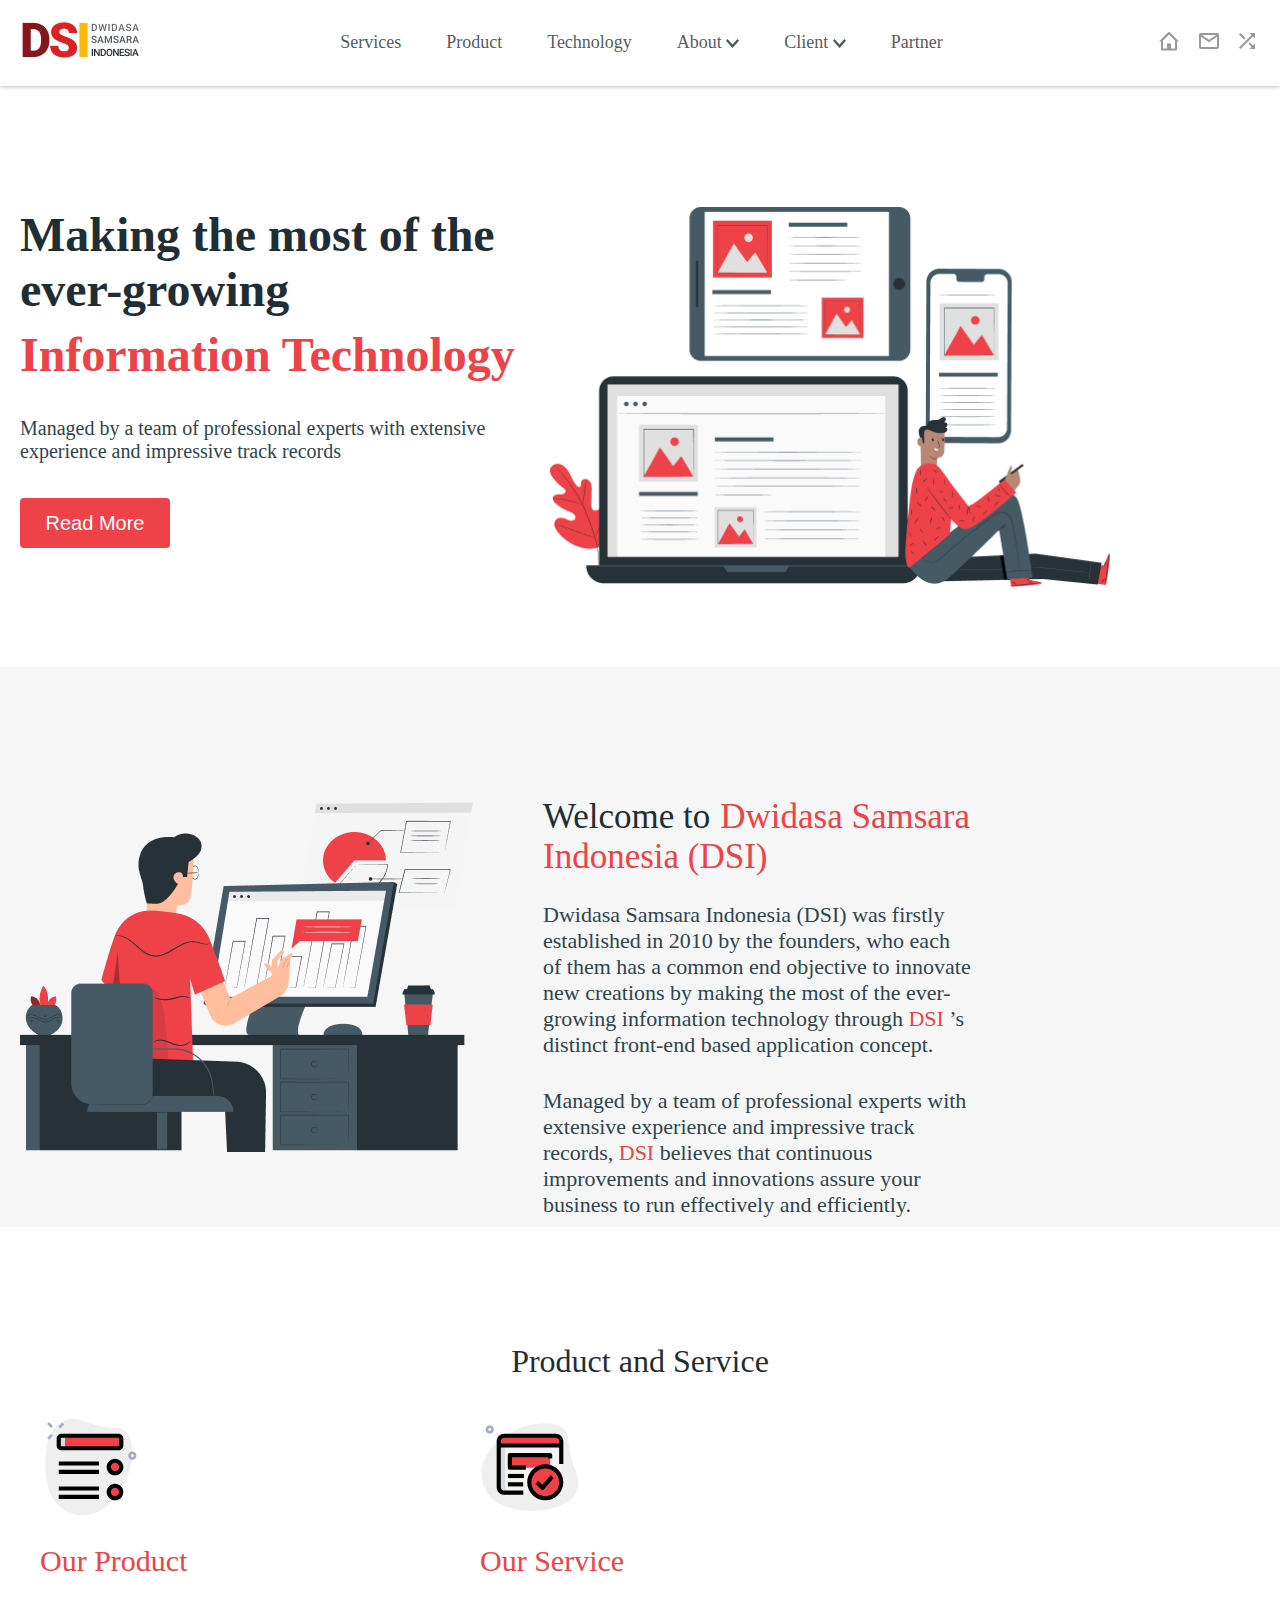
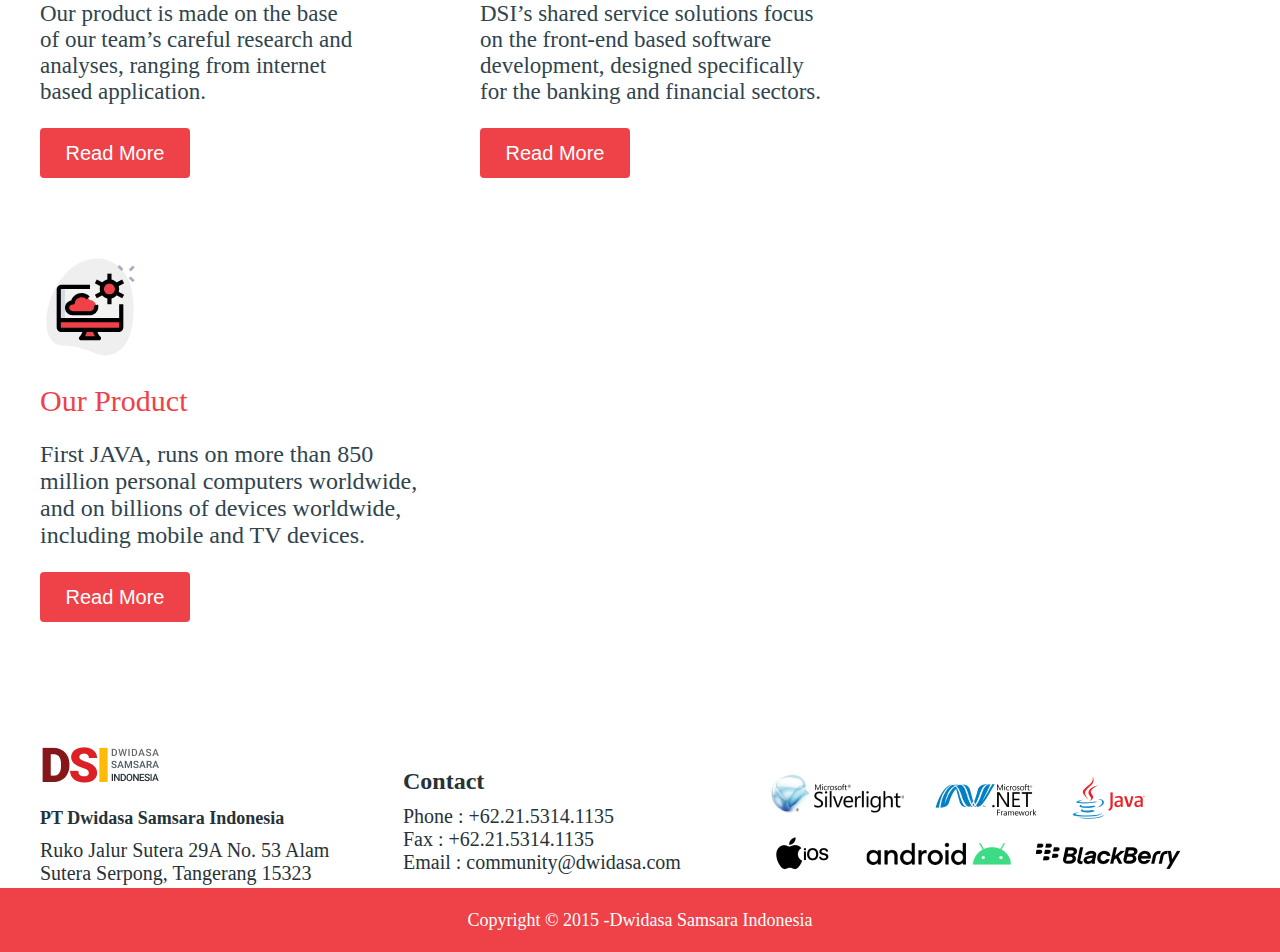
<file: index.html>
<!DOCTYPE html>
<html lang="en">
<head>
    <meta charset="UTF-8">
    <meta name="viewport" content="width=device-width, initial-scale=1.0">
    <link rel="stylesheet" href="style.css">
    <title>15dars</title>
</head>
<body>
    <div class="wrapper">

        <!-- HEADER - START -->
        <header class="header">
            <div class="container">
                <div class="header-row">
                    <div class="header-logo">
                        <a href="#">
                            <img src="./images/Group 1317.jpg" alt="dsi icon">
                        </a>
                    </div>


                  <div class="nawbar">
                    <nav class="header-nawbar">
                        <a href="#" class="header-link">Services</a>
                        <a href="#" class="header-link">Product</a>
                        <a href="#" class="header-link">Technology</a>
                        <a href="./vazifa2.html" class="header-link">
                            About
                            <svg width="13" height="9" viewBox="0 0 13 9" fill="none" xmlns="http://www.w3.org/2000/svg">
                                <path id="arrow / chevron_down" d="M0 1.71429L6.5 9L13 1.71429L11.4706 8.83195e-07L6.5 5.57143L1.52941 0L0 1.71429Z" fill="#1F2E35" fill-opacity="0.8">
                                </svg>                                
                        </a>
                        <a href="./vazifa3.html" class="header-link">Client
                            <svg width="13" height="9" viewBox="0 0 13 9" fill="none" xmlns="http://www.w3.org/2000/svg">
                                <path id="arrow / chevron_down" d="M0 1.71429L6.5 9L13 1.71429L11.4706 8.83195e-07L6.5 5.57143L1.52941 0L0 1.71429Z" fill="#1F2E35" fill-opacity="0.8">
                                </svg>   
                        </a>
                        <a href="./vazifa4.html" class="header-link">Partner</a>


                    </nav>
                  </div>

                  
                  <div class="header-icons">
                    <div class="header__icon">
                       <a href="#" class="header_icon-svg">
                           <svg xmlns="http://www.w3.org/2000/svg" width="20" height="19" viewBox="0 0 20 19" fill="none">
                            <path fill-rule="evenodd" clip-rule="evenodd" d="M2 9.58579H0L9.29289 0.292893C9.68342 -0.0976315 10.3166 -0.0976306 10.7071 0.292894L20 9.58579H18V17.5858C18 18.1381 17.5523 18.5858 17 18.5858H3C2.44772 18.5858 2 18.1381 2 17.5858V9.58579ZM4 16.5858H8V11.5858H12V16.5858H16V8.41421L10 2.41421L4 8.41421V16.5858Z" fill="gray" fill-opacity="0.8"/>
                           </svg>
                        </a>
                        <a href="#" class="header_icon-svg">
                            <svg xmlns="http://www.w3.org/2000/svg" width="20" height="16" viewBox="0 0 20 16" fill="none">
                                <path fill-rule="evenodd" clip-rule="evenodd" d="M0 2C0 0.895431 0.895431 0 2 0H18C19.1046 0 20 0.895431 20 2V14C20 15.1046 19.1046 16 18 16H2C0.895431 16 0 15.1046 0 14V2ZM18 3.8685V14H2V3.86851L10 9.20184L18 3.8685ZM17.1972 2H2.80279L10 6.79814L17.1972 2Z" fill="gray" fill-opacity="0.8"/>
                            </svg>
                        </a>

                        <a href="#" class="header_icon-svg">
                            <svg xmlns="http://www.w3.org/2000/svg" width="16" height="16" viewBox="0 0 16 16" fill="none">
                                <path fill-rule="evenodd" clip-rule="evenodd" d="M6.59 5.17L1.41 0L0 1.41L5.17 6.58L6.59 5.17ZM10.5 0L12.54 2.04L0 14.59L1.41 16L13.96 3.46L16 5.5V0H10.5ZM9.42 10.82L10.83 9.41L13.96 12.54L16 10.5V16H10.5L12.55 13.95L9.42 10.82Z" fill="gray" fill-opacity="0.8"/>
                            </svg>
                        </a>
                    </div>
                </div>

                <div class="header-mobile">
                    <button class="header-mobile__button">
                        <svg xmlns="http://www.w3.org/2000/svg" width="25" height="19" viewBox="0 0 25 19" fill="none">
                            <path d="M25 2.71429V0H0V2.71429H25Z" fill="#455A64"/>
                            <path d="M25 5.42857V8.14286H8.33333V5.42857H25Z" fill="#455A64"/>
                            <path d="M25 13.5714V10.8571H0V13.5714H25Z" fill="#455A64"/>
                            <path d="M25 19V16.2857H8.33333V19H25Z" fill="#455A64"/>
                          </svg>
                    </button>
                </div>

    
                    
                </div>
            </div>
        </header>
        <!-- HEADER - END -->

        <!-- MAIN - START -->
        <main class="main">

            <div class="main-main">
                <div class="container">
                    <div class="main-row">
                      <div class="main-content">
                        <div class="main-titles">
                            <h3 class="main-title">Making the most of the ever-growing</h3>
                            <h3 class="main-text">Information Technology</h3>
                        </div>
                        <p class="main-subtitle">Managed by a team of professional experts with extensive experience and impressive track records</p>
                        <button class="main-button">Read More</button>
                      </div>
                      <div class="main-image">
                        <img src="./images/header-pana.png" alt="pana png">
                      </div>
                    </div>
                </div>
                   <!-- BANNER - START -->
    
            <div class="banner">
                <div class="container">
                    <div class="main-banner_row">
                        <div class="main-banner__image">
                            <img src="./images/pana1.png" alt="pana1 png">
                        </div>
                        
                        <div class="main-banner">
                            
                           <div class="main-banner-content">
                            <div class="main-content-text">
                                <p class="main-banner-title">Welcome to</p>
                                <p class="main-banner-title1">Dwidasa Samsara</p>
                            </div>
                            <div class="main-content-subtitle">
                                <p class="main-banner-text">Indonesia (DSI)</p>
                            </div>
        
                            <div class="main-banner-subtitles">
                                <p class="main-banner_subtitle">Dwidasa Samsara Indonesia (DSI) was firstly established in 2010 by the founders, who each of them has a common end objective to innovate new creations by making the most of the ever-growing information technology through <span class="main-dsi">DSI</span> ’s distinct front-end based application concept.</p>
        
                                <p class="main-banner-subtitle2">
                                    Managed by a team of professional experts with extensive experience and impressive track records, <span class="main-dsi">DSI</span> believes that continuous improvements and innovations assure your business to run effectively and efficiently.
                                </p>
                            </div>
                           </div>
                        </div>
                    </div>
                </div>
                 
            </div>
    
    
    
            <!-- BANNER - END -->
            </div>



            <!-- PRODUCT - START -->

            <div class="product">
                <div class="container">
                    <div class="product-head">
                        <p class="product_title">Product and Service</p>
                    </div>

                    <div class="product-cards">
                        <div class="product-card">
                            <a href="#">
                                <svg xmlns="http://www.w3.org/2000/svg" width="100" height="100" viewBox="0 0 100 100" fill="none">
                                    <path d="M74.95 10.8722C55.7389 11.2305 42.3611 1.52497 33.1028 1.69997C23.8445 1.87497 4.50281 7.5583 5.30003 50.1444C6.09725 92.7305 32.3667 98.4889 42.55 98.3C90.2278 97.4083 108.969 10.2361 74.95 10.8722Z" fill="#EFEFEF"/>
                                    <path d="M18.3491 9.46973L22.2775 5.54136L24.2416 7.50554L20.3133 11.4339L18.3491 9.46973Z" fill="#A4AFC1"/>
                                    <path d="M7.05463 20.7623L10.985 16.8319L12.9491 18.7961L9.01881 22.7265L7.05463 20.7623Z" fill="#A4AFC1"/>
                                    <path d="M7.05798 7.01562L9.02217 5.05144L12.9525 8.98177L10.9883 10.946L7.05798 7.01562Z" fill="#A4AFC1"/>
                                    <path d="M92.3028 42.8973C90.0056 42.8973 88.1362 41.0279 88.1362 38.7306C88.1362 36.4334 90.0056 34.564 92.3028 34.564C94.6001 34.564 96.4695 36.4334 96.4695 38.7306C96.4695 41.0279 94.6001 42.8973 92.3028 42.8973ZM92.3028 37.3417C91.5389 37.3417 90.9139 37.964 90.9139 38.7306C90.9139 39.4973 91.5389 40.1195 92.3028 40.1195C93.0667 40.1195 93.6917 39.4973 93.6917 38.7306C93.6917 37.964 93.0667 37.3417 92.3028 37.3417Z" fill="#A4AFC1"/>
                                    <path d="M78.4722 31.25H21.5278C19.9944 31.25 18.75 30.0056 18.75 28.4722V21.5278C18.75 19.9944 19.9944 18.75 21.5278 18.75H78.4722C80.0056 18.75 81.25 19.9944 81.25 21.5278V28.4722C81.25 30.0056 80.0056 31.25 78.4722 31.25Z" fill="#EE4248"/>
                                    <path d="M75 56.25C71.5472 56.25 68.75 53.4528 68.75 50C68.75 46.5472 71.5472 43.75 75 43.75C78.4528 43.75 81.25 46.5472 81.25 50C81.25 53.4528 78.4528 56.25 75 56.25Z" fill="#EE4248"/>
                                    <path d="M75 81.25C71.5472 81.25 68.75 78.4528 68.75 75C68.75 71.5472 71.5472 68.75 75 68.75C78.4528 68.75 81.25 71.5472 81.25 75C81.25 78.4528 78.4528 81.25 75 81.25Z" fill="#EE4248"/>
                                    <path d="M25 28.4722V21.5278C25 19.9944 26.2444 18.75 27.7778 18.75H21.5278C19.9944 18.75 18.75 19.9944 18.75 21.5278V28.4722C18.75 30.0056 19.9944 31.25 21.5278 31.25H27.7778C26.2444 31.25 25 30.0056 25 28.4722Z" fill="#D5DBE1"/>
                                    <path d="M75 50C75 47.6917 76.2639 45.7 78.125 44.6167C77.2028 44.0806 76.1444 43.75 75 43.75C71.5472 43.75 68.75 46.5472 68.75 50C68.75 53.4528 71.5472 56.25 75 56.25C76.1444 56.25 77.2028 55.9194 78.125 55.3833C76.2639 54.3 75 52.3083 75 50Z" fill="#EE4248"/>
                                    <path d="M75 75C75 72.6917 76.2639 70.7 78.125 69.6167C77.2028 69.0806 76.1444 68.75 75 68.75C71.5472 68.75 68.75 71.5472 68.75 75C68.75 78.4528 71.5472 81.25 75 81.25C76.1444 81.25 77.2028 80.9194 78.125 80.3833C76.2639 79.3 75 77.3083 75 75Z" fill="#EE4248"/>
                                    <path d="M78.4722 33.3334H21.5278C18.8472 33.3334 16.6667 31.1528 16.6667 28.4722V21.5278C16.6667 18.8472 18.8472 16.6667 21.5278 16.6667H78.4722C81.1528 16.6667 83.3333 18.8472 83.3333 21.5278V28.4722C83.3333 31.1528 81.1528 33.3334 78.4722 33.3334ZM21.5278 20.8334C21.1445 20.8334 20.8334 21.1445 20.8334 21.5278V28.4722C20.8334 28.8556 21.1445 29.1667 21.5278 29.1667H78.4722C78.8556 29.1667 79.1667 28.8556 79.1667 28.4722V21.5278C79.1667 21.1445 78.8556 20.8334 78.4722 20.8334H21.5278Z" fill="black"/>
                                    <path d="M18.75 44.4445H59.0278V48.6111H18.75V44.4445Z" fill="black"/>
                                    <path d="M18.75 52.7778H59.0278V56.9445H18.75V52.7778Z" fill="black"/>
                                    <path d="M18.75 69.4445H59.0278V73.6111H18.75V69.4445Z" fill="black"/>
                                    <path d="M18.75 77.7778H59.0278V81.9445H18.75V77.7778Z" fill="black"/>
                                    <path d="M75 58.3334C70.4056 58.3334 66.6667 54.5945 66.6667 50.0001C66.6667 45.4056 70.4056 41.6667 75 41.6667C79.5945 41.6667 83.3334 45.4056 83.3334 50.0001C83.3334 54.5945 79.5945 58.3334 75 58.3334ZM75 45.8334C72.7028 45.8334 70.8334 47.7029 70.8334 50.0001C70.8334 52.2973 72.7028 54.1667 75 54.1667C77.2972 54.1667 79.1667 52.2973 79.1667 50.0001C79.1667 47.7029 77.2972 45.8334 75 45.8334Z" fill="black"/>
                                    <path d="M75 83.3334C70.4056 83.3334 66.6667 79.5945 66.6667 75.0001C66.6667 70.4056 70.4056 66.6667 75 66.6667C79.5945 66.6667 83.3334 70.4056 83.3334 75.0001C83.3334 79.5945 79.5945 83.3334 75 83.3334ZM75 70.8334C72.7028 70.8334 70.8334 72.7029 70.8334 75.0001C70.8334 77.2973 72.7028 79.1667 75 79.1667C77.2972 79.1667 79.1667 77.2973 79.1667 75.0001C79.1667 72.7029 77.2972 70.8334 75 70.8334Z" fill="black"/>
                                  </svg>
                            </a>

                            <h3 class="product-card-text">Our Product</h3>

                            <p class="product-card-subtitle">Our product is made on the base of our team’s careful research and analyses, ranging from internet based application.</p>

                            <button class="product-card-button">Read More</button>
                        </div>
                        <div class="product-card">
                            <a href="#">
                                <svg xmlns="http://www.w3.org/2000/svg" width="100" height="100" viewBox="0 0 100 100" fill="none">
                                    <path d="M88.425 23.2694C88.425 42.4833 98.3778 55.6778 98.3778 64.9361C98.3778 74.1944 93.0556 93.6389 50.4639 93.6389C7.87225 93.6389 1.61948 67.4805 1.61948 57.2972C1.61948 9.6111 88.425 -10.7584 88.425 23.2694Z" fill="#EFEFEF"/>
                                    <path d="M9.71388 16.6667C8.79444 16.6667 7.90277 16.3639 7.16388 15.7889C6.2861 15.1056 5.72499 14.1195 5.58888 13.0167C5.44999 11.9139 5.74999 10.8222 6.43333 9.94168C7.11666 9.0639 8.10277 8.50279 9.20555 8.36668C10.3028 8.22224 11.4 8.52779 12.2805 9.21113C13.1611 9.89446 13.7194 10.8806 13.8555 11.9833C13.9944 13.0861 13.6917 14.1806 13.0111 15.0583C12.3278 15.9361 11.3417 16.4972 10.2389 16.6333C10.0639 16.6556 9.88888 16.6667 9.71388 16.6667ZM9.72222 11.1111C9.66388 11.1111 9.60833 11.1139 9.54999 11.1222C8.79166 11.2167 8.24999 11.9139 8.34444 12.6722C8.43888 13.4306 9.13055 13.9695 9.89444 13.8778C10.6528 13.7833 11.1944 13.0861 11.1 12.3278C11.0111 11.6278 10.4139 11.1111 9.72222 11.1111Z" fill="#A4AFC1"/>
                                    <path d="M75.6944 75.6944H24.3056C21.2361 75.6944 18.75 73.2083 18.75 70.1388V28.4722H81.25V70.1388C81.25 73.2083 78.7639 75.6944 75.6944 75.6944Z" fill="#F3F3F1"/>
                                    <path d="M81.25 28.4722H18.75V24.3056C18.75 21.2361 21.2361 18.75 24.3056 18.75H75.6944C78.7639 18.75 81.25 21.2361 81.25 24.3056V28.4722Z" fill="#EE4248"/>
                                    <path d="M65.2778 81.25C74.099 81.25 81.25 74.099 81.25 65.2778C81.25 56.4566 74.099 49.3055 65.2778 49.3055C56.4566 49.3055 49.3055 56.4566 49.3055 65.2778C49.3055 74.099 56.4566 81.25 65.2778 81.25Z" fill="#EE4248"/>
                                    <path d="M70.1389 38.1945H29.8611V50.6945H70.1667L70.1389 38.1945Z" fill="#EE4248"/>
                                    <path d="M30.5556 18.75H24.3056C21.2361 18.75 18.75 21.2361 18.75 24.3056V28.4722H25V24.3056C25 21.2361 27.4861 18.75 30.5556 18.75Z" fill="#EE4248"/>
                                    <path d="M55.5555 65.2778C55.5555 57.5278 61.0778 51.0694 68.4028 49.6167C67.3917 49.4167 66.3472 49.3055 65.2778 49.3055C56.4555 49.3055 49.3055 56.4555 49.3055 65.2778C49.3055 74.1 56.4555 81.25 65.2778 81.25C66.3472 81.25 67.3917 81.1417 68.4028 80.9389C61.0778 79.4861 55.5555 73.0278 55.5555 65.2778Z" fill="#EE4248"/>
                                    <path d="M29.8611 38.1945H36.1111V50.6945H29.8611V38.1945Z" fill="#EE4248"/>
                                    <path d="M25 70.1388V28.4722H18.75V70.1388C18.75 73.2083 21.2361 75.6944 24.3056 75.6944H30.5556C27.4861 75.6944 25 73.2083 25 70.1388Z" fill="#D5DBE1"/>
                                    <path d="M65.2777 83.3333C55.3222 83.3333 47.2222 75.2333 47.2222 65.2777C47.2222 55.3222 55.3222 47.2222 65.2777 47.2222C75.2333 47.2222 83.3333 55.3222 83.3333 65.2777C83.3333 75.2333 75.2333 83.3333 65.2777 83.3333ZM65.2777 51.3888C57.6194 51.3888 51.3888 57.6194 51.3888 65.2777C51.3888 72.9361 57.6194 79.1666 65.2777 79.1666C72.9361 79.1666 79.1666 72.9361 79.1666 65.2777C79.1666 57.6194 72.9361 51.3888 65.2777 51.3888Z" fill="black"/>
                                    <path d="M62.5 72.9166C61.9472 72.9166 61.4166 72.6972 61.0277 72.3055L55.4722 66.75L58.4194 63.8028L62.4 67.7833L70.6555 58.35L73.7916 61.0944L64.0694 72.2055C63.6888 72.6389 63.1472 72.8972 62.5694 72.9166C62.5472 72.9166 62.5222 72.9166 62.5 72.9166Z" fill="black"/>
                                    <path d="M45.8612 52.7777H29.8612C28.7112 52.7777 27.7778 51.8444 27.7778 50.6944V38.1944C27.7778 37.0444 28.7112 36.1111 29.8612 36.1111H70.139C71.289 36.1111 72.2223 37.0444 72.2223 38.1944V41.4722H68.0556V40.2778H31.9445V48.6111H45.8612V52.7777Z" fill="black"/>
                                    <path d="M27.9167 56.9166H43.8889V61.0833H27.9167V56.9166Z" fill="black"/>
                                    <path d="M27.9167 65.25H43.1667V69.4167H27.9167V65.25Z" fill="black"/>
                                    <path d="M43.3055 77.7778H24.3055C20.0916 77.7778 16.6666 74.3528 16.6666 70.1389V24.3056C16.6666 20.0917 20.0916 16.6667 24.3055 16.6667H75.6944C79.9083 16.6667 83.3333 20.0917 83.3333 24.3056V47H79.1666V24.3056C79.1666 22.3917 77.6083 20.8334 75.6944 20.8334H24.3055C22.3916 20.8334 20.8333 22.3917 20.8333 24.3056V70.1389C20.8333 72.0528 22.3916 73.6111 24.3055 73.6111H43.3055V77.7778Z" fill="black"/>
                                    <path d="M18.75 26.3889H81.25V30.5556H18.75V26.3889Z" fill="black"/>
                                  </svg>
                            </a>

                            <h3 class="product-card-text">Our Service</h3>

                            <p class="product-card-subtitle1">DSI’s shared service solutions focus on the front-end based software development, designed specifically for the banking and financial sectors.
                            </p>

                            <button class="product-card-button">Read More</button>
                        </div>
                        <div class="product-card">
                            <a href="#">
                                <svg xmlns="http://www.w3.org/2000/svg" width="100" height="100" viewBox="0 0 100 100" fill="none">
                                    <path d="M23.2695 88.425C42.4833 88.425 55.6778 98.3778 64.9361 98.3778C74.1945 98.3778 93.6389 93.0556 93.6389 50.4639C93.6389 7.87222 67.4806 1.61945 57.2972 1.61945C9.61113 1.61945 -10.7583 88.425 23.2695 88.425Z" fill="#EFEFEF"/>
                                    <path d="M88.8005 21.3403L90.7647 19.3761L94.6931 23.3045L92.7289 25.2686L88.8005 21.3403Z" fill="#A4AFC1"/>
                                    <path d="M77.5079 10.0458L79.4721 8.08165L83.4005 12.01L81.4363 13.9742L77.5079 10.0458Z" fill="#A4AFC1"/>
                                    <path d="M88.8018 12.5027L92.7302 8.57432L94.6944 10.5385L90.766 14.4669L88.8018 12.5027Z" fill="#A4AFC1"/>
                                    <path d="M54.861 72.9166C54.861 72.9166 55.5416 77.8194 58.9722 81.25H59.0277H40.9722C44.4444 77.7777 45.0833 72.9166 45.0833 72.9166H54.861Z" fill="#EE4248"/>
                                    <path d="M78.4722 29.8611C80 29.8611 81.25 31.1111 81.25 32.6389V63.1944H18.75V32.6389C18.75 31.1111 20 29.8611 21.5278 29.8611H78.4722Z" fill="#F3F3F1"/>
                                    <path d="M21.5278 72.9167H78.4722C80.0056 72.9167 81.25 71.6722 81.25 70.1389V63.1945H18.75V70.1389C18.75 71.6722 19.9944 72.9167 21.5278 72.9167Z" fill="#EE4248"/>
                                    <path d="M69.4445 39.5833C73.6634 39.5833 77.0834 36.1633 77.0834 31.9444C77.0834 27.7256 73.6634 24.3055 69.4445 24.3055C65.2257 24.3055 61.8057 27.7256 61.8057 31.9444C61.8057 36.1633 65.2257 39.5833 69.4445 39.5833Z" fill="#EE4248"/>
                                    <path d="M32.7889 56.25C29.6306 56.25 27.0834 53.8306 27.0834 50.8333C27.0834 47.8361 29.6334 45.4167 32.7889 45.4167H32.8917C33.5 41.325 37.1917 38.1945 41.6667 38.1945C45.2167 38.1945 48.2862 40.1695 49.6945 43.0333C53.3584 43.225 56.2501 46.1028 56.2501 49.6306C56.2501 53.2889 53.1306 56.25 49.2751 56.25H32.7889Z" fill="#EE4248"/>
                                    <path d="M45.0833 72.9166C45.0833 72.9166 44.4444 77.7777 40.9722 81.25H47.2222C50.6944 77.7777 51.3333 72.9166 51.3333 72.9166H45.0833Z" fill="#EE4248"/>
                                    <path d="M25 70.1389V63.1945H18.75V70.1389C18.75 71.6722 19.9944 72.9167 21.5278 72.9167H27.7778C26.2444 72.9167 25 71.6722 25 70.1389Z" fill="#EE4248"/>
                                    <path d="M68.0557 31.9444C68.0557 28.8417 69.914 26.1833 72.5696 24.9889C71.614 24.5583 70.5612 24.3055 69.4446 24.3055C65.2251 24.3055 61.8057 27.725 61.8057 31.9444C61.8057 36.1639 65.2251 39.5833 69.4446 39.5833C70.5612 39.5833 71.614 39.3305 72.5696 38.9C69.914 37.7055 68.0557 35.0472 68.0557 31.9444Z" fill="#EE4248"/>
                                    <path d="M33.3334 50.8333C33.3334 47.8361 35.8834 45.4167 39.0389 45.4167H39.1417C39.6 42.3417 41.7973 39.8111 44.7612 38.7417C43.7945 38.4 42.7584 38.1945 41.6667 38.1945C37.1889 38.1945 33.5 41.325 32.8917 45.4167H32.7889C29.6306 45.4167 27.0834 47.8361 27.0834 50.8333C27.0834 53.8306 29.6334 56.25 32.7889 56.25H39.0389C35.8834 56.25 33.3334 53.8306 33.3334 50.8333Z" fill="#EE4248"/>
                                    <path d="M27.7778 29.8611H21.5278C20 29.8611 18.75 31.1111 18.75 32.6389V63.1944H25V32.6389C25 31.1111 26.25 29.8611 27.7778 29.8611Z" fill="#D5DBE1"/>
                                    <path d="M78.4722 75.0001H21.5277C18.8472 75.0001 16.6666 72.8195 16.6666 70.139V32.6389C16.6666 29.9584 18.8472 27.7778 21.5277 27.7778H50V31.9445H21.5277C21.15 31.9445 20.8333 32.2612 20.8333 32.6389V70.139C20.8333 70.5167 21.15 70.8334 21.5277 70.8334H78.4722C78.85 70.8334 79.1666 70.5167 79.1666 70.139V47.2223H83.3333V70.139C83.3333 72.8195 81.1527 75.0001 78.4722 75.0001Z" fill="black"/>
                                    <path d="M18.75 61.1111H81.25V65.2777H18.75V61.1111Z" fill="black"/>
                                    <path d="M59.0277 83.3333H40.9721C40.1277 83.3333 39.3694 82.825 39.0471 82.0472C38.7277 81.2694 38.9027 80.3722 39.4999 79.7778C42.4055 76.8722 43.0166 72.6806 43.0221 72.6389L47.1499 73.1889C47.1305 73.3528 46.7416 76.15 45.086 79.1667H54.8694C53.2277 76.1667 52.8221 73.3667 52.7971 73.2056L56.9221 72.625C56.9305 72.6667 57.5416 76.6778 60.2166 79.5389C60.7583 79.9167 61.111 80.5417 61.111 81.25C61.111 82.4 60.1777 83.3333 59.0277 83.3333Z" fill="black"/>
                                    <path d="M69.4444 41.6667C64.0833 41.6667 59.7222 37.3056 59.7222 31.9445C59.7222 26.5833 64.0833 22.2222 69.4444 22.2222C74.8055 22.2222 79.1666 26.5833 79.1666 31.9445C79.1666 37.3056 74.8055 41.6667 69.4444 41.6667ZM69.4444 26.3889C66.3805 26.3889 63.8888 28.8806 63.8888 31.9445C63.8888 35.0083 66.3805 37.5 69.4444 37.5C72.5083 37.5 75 35.0083 75 31.9445C75 28.8806 72.5083 26.3889 69.4444 26.3889Z" fill="black"/>
                                    <path d="M67.3611 37.5H71.5277V47.2222H67.3611V37.5Z" fill="black"/>
                                    <path d="M67.3611 16.6667H71.5277V26.3889H67.3611V16.6667Z" fill="black"/>
                                    <path d="M73.2604 27.2522L82.1294 22.506L84.0947 26.1785L75.2257 30.9247L73.2604 27.2522Z" fill="black"/>
                                    <path d="M54.8456 37.6523L63.7145 32.9061L65.6799 36.5787L56.8109 41.3249L54.8456 37.6523Z" fill="black"/>
                                    <path d="M54.8517 26.2177L56.817 22.5451L65.686 27.2913L63.7207 30.9639L54.8517 26.2177Z" fill="black"/>
                                    <path d="M73.2767 36.6083L75.2421 32.9357L84.1111 37.682L82.1457 41.3545L73.2767 36.6083Z" fill="black"/>
                                    <path d="M49.2778 58.3333H32.7778C28.4889 58.3333 25 54.9694 25 50.8333C25 47.2139 27.6722 44.1861 31.2111 43.4833C32.6139 39.1833 36.8417 36.1111 41.6667 36.1111C44.7389 36.1111 47.6805 37.35 49.7333 39.5111L46.7111 42.3805C45.4417 41.0444 43.6028 40.2778 41.6667 40.2778C38.3 40.2778 35.4139 42.6194 34.95 45.725C34.7944 46.7444 33.9194 47.5 32.8889 47.5C30.7861 47.5 29.1667 48.9944 29.1667 50.8333C29.1667 52.6722 30.7861 54.1666 32.7778 54.1666H49.2778C51.975 54.1666 54.1667 52.1361 54.1667 49.6389C54.1667 49.2639 54.1278 48.9611 54.05 48.6778L58.0583 47.5444C58.2444 48.1972 58.3333 48.8833 58.3333 49.6389C58.3333 54.4333 54.2722 58.3333 49.2778 58.3333Z" fill="black"/>
                                  </svg>
                            </a>

                            <h3 class="product-card-text">Our Product</h3>

                            <p class="product-card-subtitle2">First JAVA, runs on more than 850 million personal computers worldwide, and on billions of devices worldwide, including mobile and TV devices.</p>

                            <button class="product-card-button">Read More</button>
                        </div>
                    </div>
                </div>
            </div>



            <!-- PRODUCT - END -->
           


        </main>
        <!-- MAIN - END -->

        <!-- FOOTER - START -->
        <div class="footer-row">
            <div class="container">
               <div class="footer-content">
                 <div class="footer-cards">
                    <a href="#">
                        <img src="./images/Group 1317.jpg" alt="dsi icon">
                    </a>
                    <h3 class="footer-title">PT Dwidasa Samsara Indonesia</h3>
                    <p class="footer-subtitle">Ruko Jalur Sutera 29A No. 53
                        Alam Sutera Serpong, Tangerang 15323</p>
                 </div>

                 <div class="footer-cards1">
                    <h3 class="footer-title1">Contact</h3>
                    <p class="footer-subtitle">Phone : +62.21.5314.1135
                        <br>
                        Fax : +62.21.5314.1135
                        <br>
                        Email : community@dwidasa.com</p>
                 </div>

                 <div class="footer-cards2">
                   <img src="./images/Group 1313.png" alt="company icons png">
                 </div>

               </div>
            </div>
            
            <footer class="footer">
               <div class="container">
                  <div class="footer-end">
                    <p class="footer-end-title">
                        Copyright © 2015 - 
                      </p>
                      <p class="footer-end-subtitle">
                        Dwidasa Samsara Indonesia
                      </p>
                  </div>
               </div>
            </footer>
        </div>
        <!-- FOOTER - END -->
    </div>
</body>
</html>
</file>
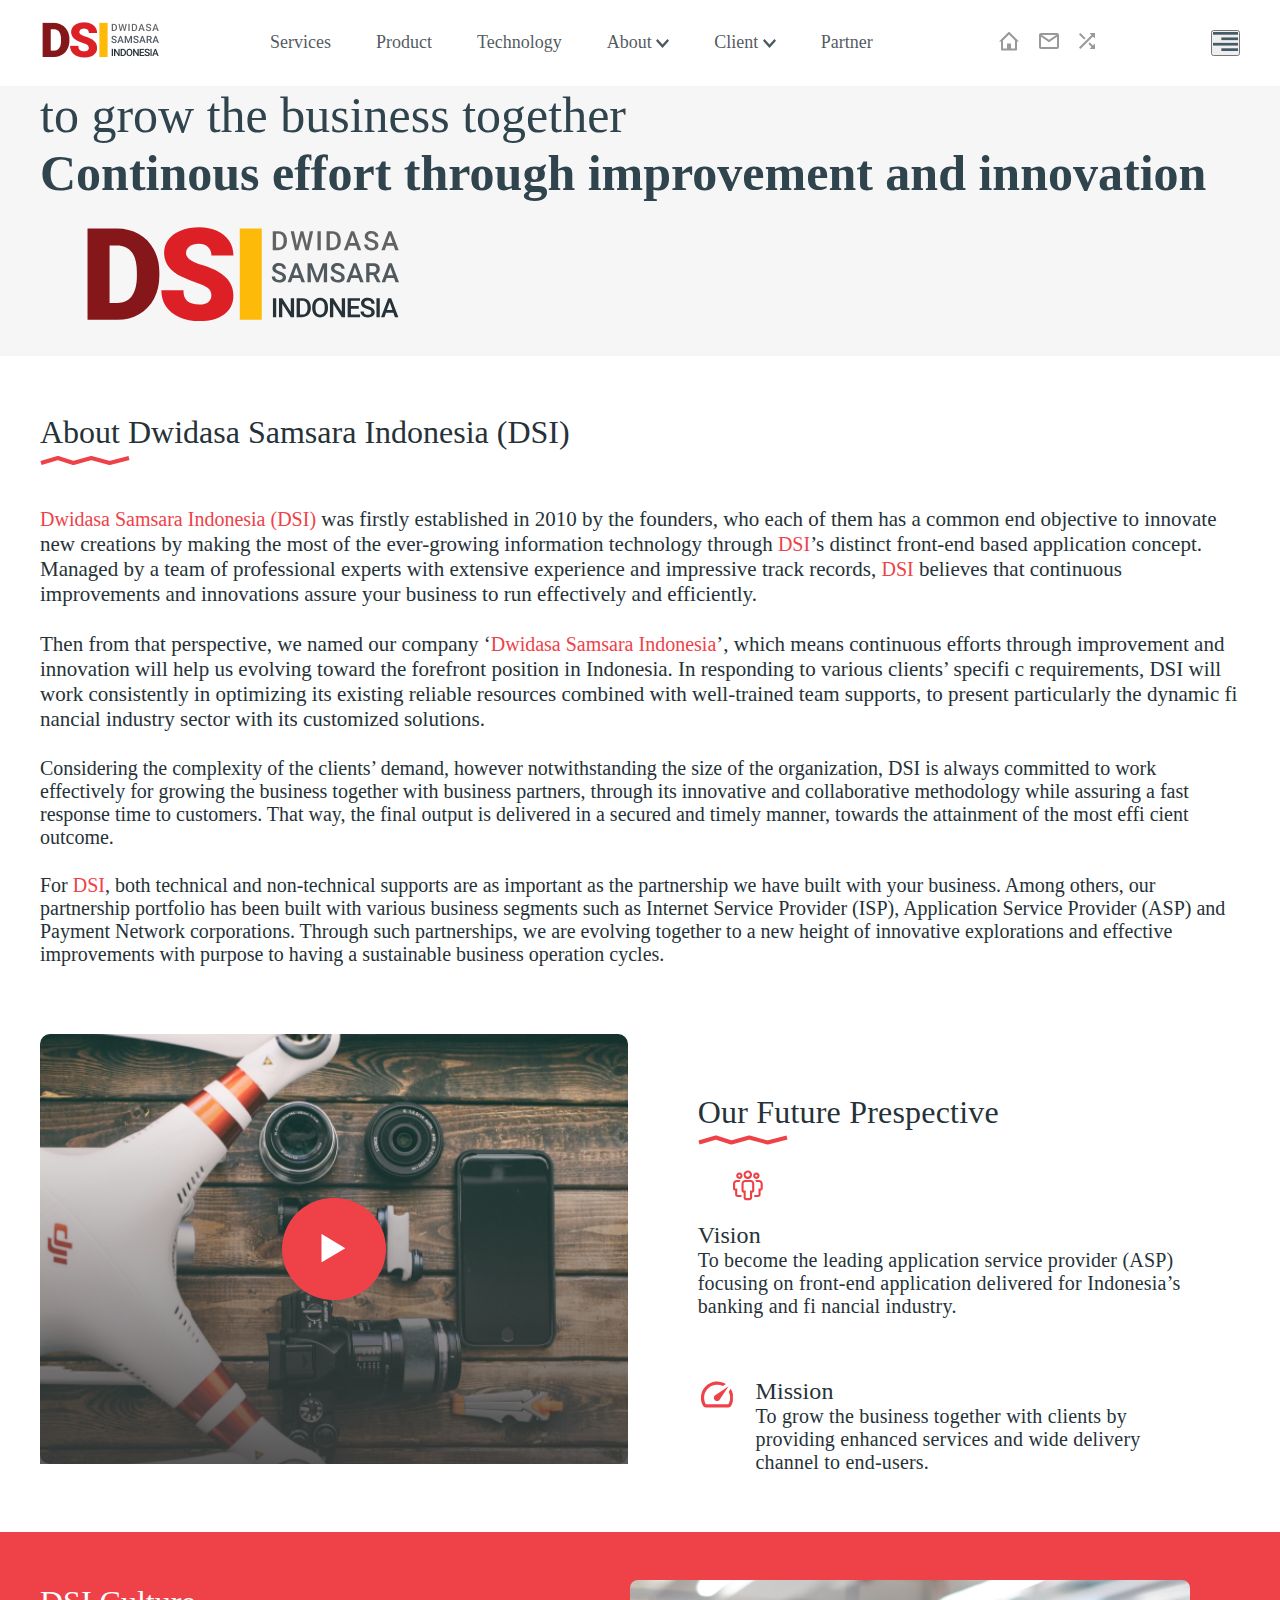
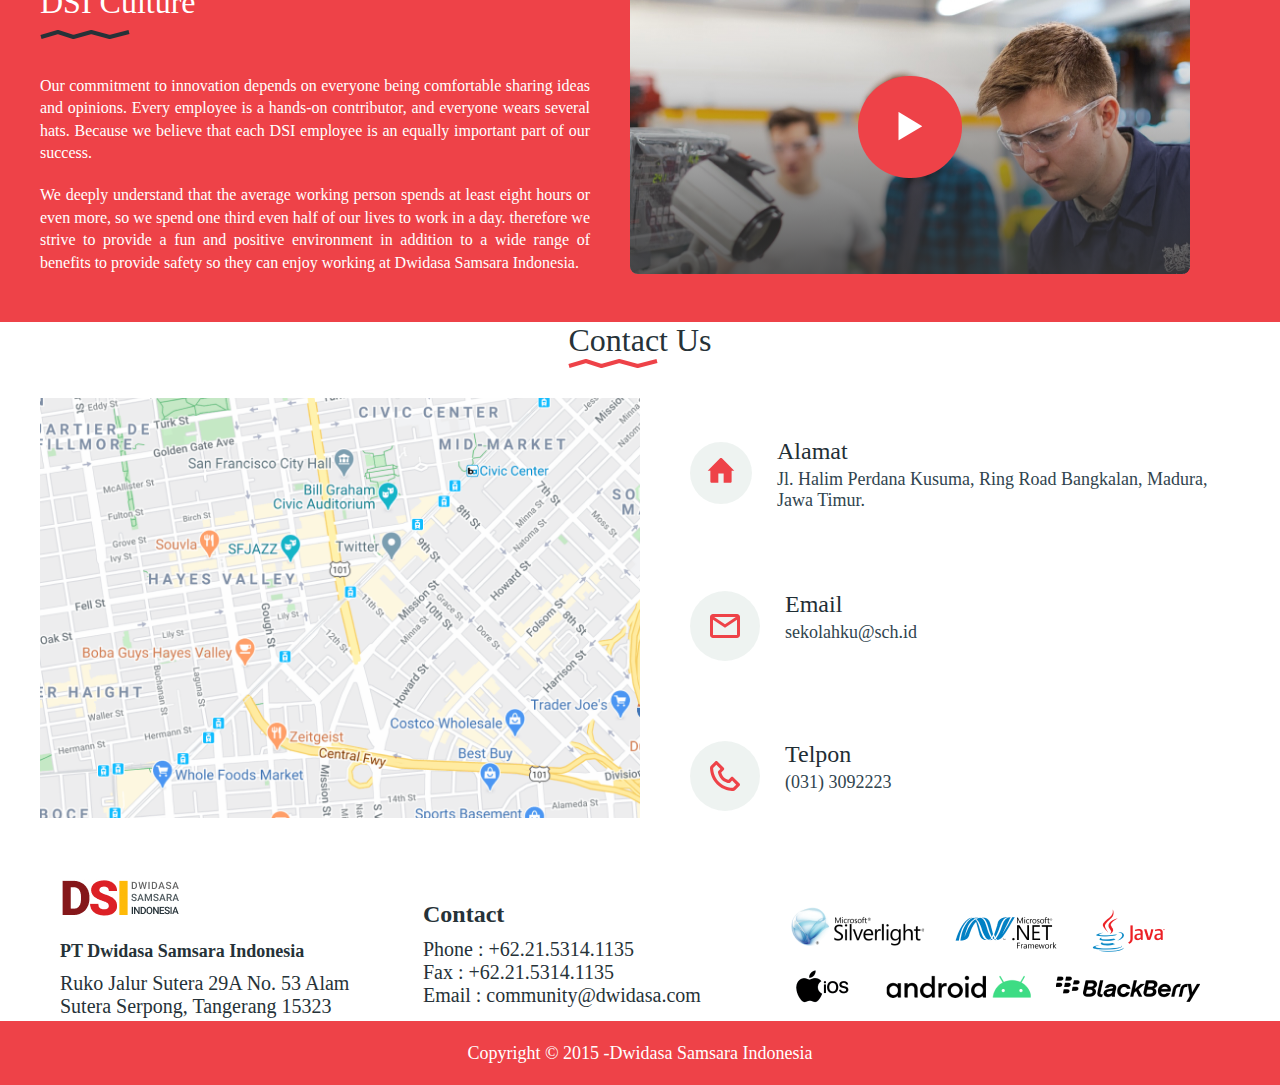
<file: vazifa2.html>
<!DOCTYPE html>
<html lang="en">
<head>
    <meta charset="UTF-8">
    <meta name="viewport" content="width=device-width, initial-scale=1.0">
    <link rel="stylesheet" href="/vazifa2.css">
    <title>Document</title>
</head>
<body>
    <div class="wrapper">
         <!-- HEADER - START -->

         <header class="header">
            <div class="container">
                <div class="header-row">
                    <div class="header-logo">
                        <a href="./index.html">
                            <img src="../images/Group 1317.jpg" alt="dsi icon">
                        </a>
                    </div>


                  <div class="nawbar">
                    <nav class="header-nawbar">
                        <a href="#" class="header-link">Services</a>
                        <a href="#" class="header-link">Product</a>
                        <a href="#" class="header-link">Technology</a>
                        <a href="#" class="header-link">
                            About
                            <svg width="13" height="9" viewBox="0 0 13 9" fill="none" xmlns="http://www.w3.org/2000/svg">
                                <path id="arrow / chevron_down" d="M0 1.71429L6.5 9L13 1.71429L11.4706 8.83195e-07L6.5 5.57143L1.52941 0L0 1.71429Z" fill="#1F2E35" fill-opacity="0.8">
                                </svg>                                
                        </a>
                        <a href="#" class="header-link">Client
                            <svg width="13" height="9" viewBox="0 0 13 9" fill="none" xmlns="http://www.w3.org/2000/svg">
                                <path id="arrow / chevron_down" d="M0 1.71429L6.5 9L13 1.71429L11.4706 8.83195e-07L6.5 5.57143L1.52941 0L0 1.71429Z" fill="#1F2E35" fill-opacity="0.8">
                                </svg>   
                        </a>
                        <a href="#" class="header-link">Partner</a>


                    </nav>
                  </div>

                  
                  <div class="header-icons">
                    <div class="header__icon">
                       <a href="#" class="header_icon-svg">
                           <svg xmlns="http://www.w3.org/2000/svg" width="20" height="19" viewBox="0 0 20 19" fill="none">
                            <path fill-rule="evenodd" clip-rule="evenodd" d="M2 9.58579H0L9.29289 0.292893C9.68342 -0.0976315 10.3166 -0.0976306 10.7071 0.292894L20 9.58579H18V17.5858C18 18.1381 17.5523 18.5858 17 18.5858H3C2.44772 18.5858 2 18.1381 2 17.5858V9.58579ZM4 16.5858H8V11.5858H12V16.5858H16V8.41421L10 2.41421L4 8.41421V16.5858Z" fill="gray" fill-opacity="0.8"/>
                           </svg>
                        </a>
                        <a href="#" class="header_icon-svg">
                            <svg xmlns="http://www.w3.org/2000/svg" width="20" height="16" viewBox="0 0 20 16" fill="none">
                                <path fill-rule="evenodd" clip-rule="evenodd" d="M0 2C0 0.895431 0.895431 0 2 0H18C19.1046 0 20 0.895431 20 2V14C20 15.1046 19.1046 16 18 16H2C0.895431 16 0 15.1046 0 14V2ZM18 3.8685V14H2V3.86851L10 9.20184L18 3.8685ZM17.1972 2H2.80279L10 6.79814L17.1972 2Z" fill="gray" fill-opacity="0.8"/>
                            </svg>
                        </a>

                        <a href="#" class="header_icon-svg">
                            <svg xmlns="http://www.w3.org/2000/svg" width="16" height="16" viewBox="0 0 16 16" fill="none">
                                <path fill-rule="evenodd" clip-rule="evenodd" d="M6.59 5.17L1.41 0L0 1.41L5.17 6.58L6.59 5.17ZM10.5 0L12.54 2.04L0 14.59L1.41 16L13.96 3.46L16 5.5V0H10.5ZM9.42 10.82L10.83 9.41L13.96 12.54L16 10.5V16H10.5L12.55 13.95L9.42 10.82Z" fill="gray" fill-opacity="0.8"/>
                            </svg>
                        </a>
                    </div>
                </div>

                <div class="header-mobile">
                    <button class="header-mobile__button">
                        <svg xmlns="http://www.w3.org/2000/svg" width="25" height="19" viewBox="0 0 25 19" fill="none">
                            <path d="M25 2.71429V0H0V2.71429H25Z" fill="#455A64"/>
                            <path d="M25 5.42857V8.14286H8.33333V5.42857H25Z" fill="#455A64"/>
                            <path d="M25 13.5714V10.8571H0V13.5714H25Z" fill="#455A64"/>
                            <path d="M25 19V16.2857H8.33333V19H25Z" fill="#455A64"/>
                          </svg>
                    </button>
                </div>
                    
                </div>
            </div>
        </header>

        <!-- HEADER - END -->

        
        <!-- MAIN - START -->

        <main class="main">

            <div class="main-main">
    
         <!-- BANNER - START -->
            <div class="banner">
                <div class="container">
                    <div class="main-banner_row"> 
                        <div class="main-banner">
                            <div class="main-content">
                                <p class="main-banner-title">
                                    to grow the business together
                                </p>
                                <p class="main-banner-subtitle">
                                    Continous effort through improvement and innovation
                                </p>

                            </div>
                            <div class="main-images">
                                <a href="./index.html" class="main-img">
                                    <svg width="119" height="56" viewBox="0 0 119 56" fill="none" xmlns="http://www.w3.org/2000/svg">
                                        <path d="M2.57812 44V9.875H13.5703C16.5859 9.875 19.2969 10.5625 21.7031 11.9375C24.1094 13.2969 25.9844 15.2266 27.3281 17.7266C28.6875 20.2109 29.375 23 29.3906 26.0938V27.6641C29.3906 30.7891 28.7266 33.5938 27.3984 36.0781C26.0859 38.5469 24.2266 40.4844 21.8203 41.8906C19.4297 43.2812 16.7578 43.9844 13.8047 44H2.57812ZM10.8047 16.2266V37.6719H13.6641C16.0234 37.6719 17.8359 36.8359 19.1016 35.1641C20.3672 33.4766 21 30.9766 21 27.6641V26.1875C21 22.8906 20.3672 20.4062 19.1016 18.7344C17.8359 17.0625 15.9922 16.2266 13.5703 16.2266H10.8047Z" fill="#85171A"/>
                                        <path d="M48.8109 34.9297C48.8109 33.7266 48.3813 32.7891 47.5219 32.1172C46.6781 31.4453 45.1859 30.75 43.0453 30.0312C40.9047 29.3125 39.1547 28.6172 37.7953 27.9453C33.3734 25.7734 31.1625 22.7891 31.1625 18.9922C31.1625 17.1016 31.7094 15.4375 32.8031 14C33.9125 12.5469 35.475 11.4219 37.4906 10.625C39.5063 9.8125 41.7719 9.40625 44.2875 9.40625C46.7406 9.40625 48.9359 9.84375 50.8734 10.7188C52.8266 11.5937 54.3422 12.8438 55.4203 14.4688C56.4984 16.0781 57.0375 17.9219 57.0375 20H48.8344C48.8344 18.6094 48.4047 17.5312 47.5453 16.7656C46.7016 16 45.5531 15.6172 44.1 15.6172C42.6313 15.6172 41.4672 15.9453 40.6078 16.6016C39.7641 17.2422 39.3422 18.0625 39.3422 19.0625C39.3422 19.9375 39.8109 20.7344 40.7484 21.4531C41.6859 22.1562 43.3344 22.8906 45.6938 23.6562C48.0531 24.4062 49.9906 25.2188 51.5063 26.0938C55.1938 28.2188 57.0375 31.1484 57.0375 34.8828C57.0375 37.8672 55.9125 40.2109 53.6625 41.9141C51.4125 43.6172 48.3266 44.4688 44.4047 44.4688C41.6391 44.4688 39.1313 43.9766 36.8813 42.9922C34.6469 41.9922 32.9594 40.6328 31.8188 38.9141C30.6938 37.1797 30.1313 35.1875 30.1313 32.9375H38.3813C38.3813 34.7656 38.85 36.1172 39.7875 36.9922C40.7406 37.8516 42.2797 38.2812 44.4047 38.2812C45.7641 38.2812 46.8344 37.9922 47.6156 37.4141C48.4125 36.8203 48.8109 35.9922 48.8109 34.9297Z" fill="#DC2025"/>
                                        <path d="M67.6219 44H59.4188V9.875H67.6219V44Z" fill="#FEBA08"/>
                                        <path d="M71.7227 18V10.8906H73.8223C74.4505 10.8906 75.0072 11.0306 75.4922 11.3105C75.9805 11.5905 76.3581 11.9876 76.625 12.502C76.8919 13.0163 77.0254 13.6055 77.0254 14.2695V14.626C77.0254 15.2998 76.8903 15.8923 76.6201 16.4033C76.3532 16.9144 75.9707 17.3083 75.4727 17.585C74.9779 17.8617 74.4098 18 73.7686 18H71.7227ZM72.958 11.8867V17.0137H73.7637C74.4115 17.0137 74.9079 16.8118 75.2529 16.4082C75.6012 16.0013 75.7786 15.4186 75.7852 14.6602V14.2646C75.7852 13.4932 75.6175 12.904 75.2822 12.4971C74.9469 12.0902 74.4603 11.8867 73.8223 11.8867H72.958ZM84.482 16.2422L85.5758 10.8906H86.8014L85.1607 18H83.9791L82.6266 12.8096L81.2447 18H80.0582L78.4176 10.8906H79.6432L80.7467 16.2324L82.1041 10.8906H83.1393L84.482 16.2422ZM89.6584 18H88.4279V10.8906H89.6584V18ZM91.827 18V10.8906H93.9266C94.5548 10.8906 95.1115 11.0306 95.5965 11.3105C96.0848 11.5905 96.4624 11.9876 96.7293 12.502C96.9962 13.0163 97.1297 13.6055 97.1297 14.2695V14.626C97.1297 15.2998 96.9946 15.8923 96.7244 16.4033C96.4575 16.9144 96.075 17.3083 95.577 17.585C95.0822 17.8617 94.5141 18 93.8729 18H91.827ZM93.0623 11.8867V17.0137H93.868C94.5158 17.0137 95.0122 16.8118 95.3572 16.4082C95.7055 16.0013 95.8829 15.4186 95.8895 14.6602V14.2646C95.8895 13.4932 95.7218 12.904 95.3865 12.4971C95.0512 12.0902 94.5646 11.8867 93.9266 11.8867H93.0623ZM102.882 16.3447H100.128L99.5521 18H98.268L100.954 10.8906H102.062L104.752 18H103.463L102.882 16.3447ZM100.475 15.3486H102.536L101.505 12.3994L100.475 15.3486ZM109.929 16.1689C109.929 15.8564 109.818 15.6156 109.597 15.4463C109.379 15.277 108.983 15.1061 108.41 14.9336C107.837 14.7611 107.382 14.569 107.043 14.3574C106.395 13.9505 106.071 13.4199 106.071 12.7656C106.071 12.1927 106.304 11.7207 106.77 11.3496C107.238 10.9785 107.845 10.793 108.591 10.793C109.086 10.793 109.527 10.8841 109.914 11.0664C110.301 11.2487 110.606 11.5091 110.827 11.8477C111.049 12.1829 111.159 12.5557 111.159 12.9658H109.929C109.929 12.5947 109.812 12.305 109.577 12.0967C109.346 11.8851 109.014 11.7793 108.581 11.7793C108.177 11.7793 107.863 11.8656 107.639 12.0381C107.417 12.2106 107.307 12.4515 107.307 12.7607C107.307 13.0212 107.427 13.2393 107.668 13.415C107.909 13.5876 108.306 13.7568 108.859 13.9229C109.413 14.0856 109.857 14.2728 110.192 14.4844C110.528 14.6927 110.773 14.9336 110.93 15.207C111.086 15.4772 111.164 15.7946 111.164 16.1592C111.164 16.7516 110.936 17.2236 110.48 17.5752C110.028 17.9235 109.413 18.0977 108.635 18.0977C108.12 18.0977 107.647 18.0033 107.214 17.8145C106.784 17.6224 106.449 17.3587 106.208 17.0234C105.97 16.6882 105.852 16.2975 105.852 15.8516H107.087C107.087 16.2552 107.22 16.5677 107.487 16.7891C107.754 17.0104 108.137 17.1211 108.635 17.1211C109.064 17.1211 109.387 17.0348 109.602 16.8623C109.82 16.6865 109.929 16.4554 109.929 16.1689ZM116.878 16.3447H114.124L113.547 18H112.263L114.949 10.8906H116.057L118.748 18H117.459L116.878 16.3447ZM114.47 15.3486H116.531L115.501 12.3994L114.47 15.3486Z" fill="black" fill-opacity="0.6"/>
                                        <path d="M75.4385 28.1689C75.4385 27.8564 75.3278 27.6156 75.1064 27.4463C74.8883 27.277 74.4928 27.1061 73.9199 26.9336C73.347 26.7611 72.8913 26.569 72.5527 26.3574C71.9049 25.9505 71.5811 25.4199 71.5811 24.7656C71.5811 24.1927 71.8138 23.7207 72.2793 23.3496C72.748 22.9785 73.3551 22.793 74.1006 22.793C74.5954 22.793 75.0365 22.8841 75.4238 23.0664C75.8112 23.2487 76.1156 23.5091 76.3369 23.8477C76.5583 24.1829 76.6689 24.5557 76.6689 24.9658H75.4385C75.4385 24.5947 75.3213 24.305 75.0869 24.0967C74.8558 23.8851 74.5238 23.7793 74.0908 23.7793C73.6872 23.7793 73.373 23.8656 73.1484 24.0381C72.9271 24.2106 72.8164 24.4515 72.8164 24.7607C72.8164 25.0212 72.9368 25.2393 73.1777 25.415C73.4186 25.5876 73.8158 25.7568 74.3691 25.9229C74.9225 26.0856 75.3669 26.2728 75.7021 26.4844C76.0374 26.6927 76.2832 26.9336 76.4395 27.207C76.5957 27.4772 76.6738 27.7946 76.6738 28.1592C76.6738 28.7516 76.446 29.2236 75.9902 29.5752C75.5378 29.9235 74.9225 30.0977 74.1445 30.0977C73.6302 30.0977 73.1566 30.0033 72.7236 29.8145C72.2939 29.6224 71.9587 29.3587 71.7178 29.0234C71.4801 28.6882 71.3613 28.2975 71.3613 27.8516H72.5967C72.5967 28.2552 72.7301 28.5677 72.9971 28.7891C73.264 29.0104 73.6465 29.1211 74.1445 29.1211C74.5742 29.1211 74.8965 29.0348 75.1113 28.8623C75.3294 28.6865 75.4385 28.4554 75.4385 28.1689ZM81.8873 28.3447H79.1334L78.5572 30H77.273L79.9586 22.8906H81.067L83.7574 30H82.4684L81.8873 28.3447ZM79.4801 27.3486H81.5406L80.5104 24.3994L79.4801 27.3486ZM86.3195 22.8906L88.3703 28.3398L90.4162 22.8906H92.0129V30H90.7824V27.6562L90.9045 24.5215L88.8049 30H87.9211L85.8264 24.5264L85.9484 27.6562V30H84.718V22.8906H86.3195ZM97.3436 28.1689C97.3436 27.8564 97.2329 27.6156 97.0115 27.4463C96.7934 27.277 96.3979 27.1061 95.825 26.9336C95.2521 26.7611 94.7964 26.569 94.4578 26.3574C93.81 25.9505 93.4861 25.4199 93.4861 24.7656C93.4861 24.1927 93.7189 23.7207 94.1844 23.3496C94.6531 22.9785 95.2602 22.793 96.0057 22.793C96.5005 22.793 96.9415 22.8841 97.3289 23.0664C97.7163 23.2487 98.0206 23.5091 98.242 23.8477C98.4633 24.1829 98.574 24.5557 98.574 24.9658H97.3436C97.3436 24.5947 97.2264 24.305 96.992 24.0967C96.7609 23.8851 96.4288 23.7793 95.9959 23.7793C95.5923 23.7793 95.2781 23.8656 95.0535 24.0381C94.8322 24.2106 94.7215 24.4515 94.7215 24.7607C94.7215 25.0212 94.8419 25.2393 95.0828 25.415C95.3237 25.5876 95.7208 25.7568 96.2742 25.9229C96.8276 26.0856 97.2719 26.2728 97.6072 26.4844C97.9425 26.6927 98.1883 26.9336 98.3445 27.207C98.5008 27.4772 98.5789 27.7946 98.5789 28.1592C98.5789 28.7516 98.351 29.2236 97.8953 29.5752C97.4428 29.9235 96.8276 30.0977 96.0496 30.0977C95.5353 30.0977 95.0617 30.0033 94.6287 29.8145C94.199 29.6224 93.8637 29.3587 93.6229 29.0234C93.3852 28.6882 93.2664 28.2975 93.2664 27.8516H94.5018C94.5018 28.2552 94.6352 28.5677 94.9021 28.7891C95.1691 29.0104 95.5516 29.1211 96.0496 29.1211C96.4793 29.1211 96.8016 29.0348 97.0164 28.8623C97.2345 28.6865 97.3436 28.4554 97.3436 28.1689ZM103.792 28.3447H101.038L100.462 30H99.1781L101.864 22.8906H102.972L105.663 30H104.373L103.792 28.3447ZM101.385 27.3486H103.446L102.415 24.3994L101.385 27.3486ZM109.235 27.2607H107.858V30H106.623V22.8906H109.123C109.943 22.8906 110.576 23.0745 111.022 23.4424C111.468 23.8102 111.691 24.3424 111.691 25.0391C111.691 25.5143 111.576 25.9131 111.345 26.2354C111.117 26.5544 110.798 26.8001 110.388 26.9727L111.984 29.9365V30H110.661L109.235 27.2607ZM107.858 26.2695H109.128C109.545 26.2695 109.87 26.1654 110.104 25.957C110.339 25.7454 110.456 25.4574 110.456 25.0928C110.456 24.7119 110.347 24.4173 110.129 24.209C109.914 24.0007 109.592 23.8932 109.162 23.8867H107.858V26.2695ZM116.993 28.3447H114.239L113.663 30H112.379L115.064 22.8906H116.172L118.863 30H117.574L116.993 28.3447ZM114.586 27.3486H116.646L115.616 24.3994L114.586 27.3486Z" fill="#263238" fill-opacity="0.8"/>
                                        <path d="M73.0264 43H71.7959V35.8906H73.0264V43ZM79.6846 43H78.4492L75.2803 37.9561V43H74.0449V35.8906H75.2803L78.459 40.9541V35.8906H79.6846V43ZM80.6445 43V35.8906H82.7441C83.3724 35.8906 83.929 36.0306 84.4141 36.3105C84.9023 36.5905 85.2799 36.9876 85.5469 37.502C85.8138 38.0163 85.9473 38.6055 85.9473 39.2695V39.626C85.9473 40.2998 85.8122 40.8923 85.542 41.4033C85.2751 41.9144 84.8926 42.3083 84.3945 42.585C83.8997 42.8617 83.3317 43 82.6904 43H80.6445ZM81.8799 36.8867V42.0137H82.6855C83.3333 42.0137 83.8298 41.8118 84.1748 41.4082C84.5231 41.0013 84.7005 40.4186 84.707 39.6602V39.2646C84.707 38.4932 84.5394 37.904 84.2041 37.4971C83.8688 37.0902 83.3822 36.8867 82.7441 36.8867H81.8799ZM92.3516 39.6309C92.3516 40.3275 92.2311 40.9395 91.9902 41.4668C91.7493 41.9909 91.4043 42.3945 90.9551 42.6777C90.5091 42.9577 89.9948 43.0977 89.4121 43.0977C88.8359 43.0977 88.3216 42.9577 87.8691 42.6777C87.4199 42.3945 87.0716 41.9925 86.8242 41.4717C86.5801 40.9508 86.4564 40.3503 86.4531 39.6699V39.2695C86.4531 38.5762 86.5752 37.9642 86.8193 37.4336C87.0667 36.903 87.4134 36.4977 87.8594 36.2178C88.3086 35.9346 88.8229 35.793 89.4023 35.793C89.9818 35.793 90.4945 35.9329 90.9404 36.2129C91.3896 36.4896 91.7363 36.89 91.9805 37.4141C92.2246 37.9349 92.3483 38.542 92.3516 39.2354V39.6309ZM91.1162 39.2598C91.1162 38.472 90.9665 37.8682 90.667 37.4482C90.3708 37.0283 89.9492 36.8184 89.4023 36.8184C88.8685 36.8184 88.4502 37.0283 88.1475 37.4482C87.848 37.8649 87.695 38.4557 87.6885 39.2207V39.6309C87.6885 40.4121 87.8398 41.016 88.1426 41.4424C88.4486 41.8688 88.8717 42.082 89.4121 42.082C89.959 42.082 90.3789 41.8737 90.6719 41.457C90.9681 41.0404 91.1162 40.4316 91.1162 39.6309V39.2598ZM98.7217 43H97.4863L94.3174 37.9561V43H93.082V35.8906H94.3174L97.4961 40.9541V35.8906H98.7217V43ZM103.837 39.8262H100.917V42.0137H104.33V43H99.6816V35.8906H104.296V36.8867H100.917V38.8496H103.837V39.8262ZM108.552 41.1689C108.552 40.8564 108.441 40.6156 108.22 40.4463C108.002 40.277 107.606 40.1061 107.033 39.9336C106.46 39.7611 106.005 39.569 105.666 39.3574C105.018 38.9505 104.694 38.4199 104.694 37.7656C104.694 37.1927 104.927 36.7207 105.393 36.3496C105.861 35.9785 106.468 35.793 107.214 35.793C107.709 35.793 108.15 35.8841 108.537 36.0664C108.924 36.2487 109.229 36.5091 109.45 36.8477C109.672 37.1829 109.782 37.5557 109.782 37.9658H108.552C108.552 37.5947 108.435 37.305 108.2 37.0967C107.969 36.8851 107.637 36.7793 107.204 36.7793C106.8 36.7793 106.486 36.8656 106.262 37.0381C106.04 37.2106 105.93 37.4515 105.93 37.7607C105.93 38.0212 106.05 38.2393 106.291 38.415C106.532 38.5876 106.929 38.7568 107.482 38.9229C108.036 39.0856 108.48 39.2728 108.815 39.4844C109.151 39.6927 109.396 39.9336 109.553 40.207C109.709 40.4772 109.787 40.7946 109.787 41.1592C109.787 41.7516 109.559 42.2236 109.104 42.5752C108.651 42.9235 108.036 43.0977 107.258 43.0977C106.743 43.0977 106.27 43.0033 105.837 42.8145C105.407 42.6224 105.072 42.3587 104.831 42.0234C104.593 41.6882 104.475 41.2975 104.475 40.8516H105.71C105.71 41.2552 105.843 41.5677 106.11 41.7891C106.377 42.0104 106.76 42.1211 107.258 42.1211C107.688 42.1211 108.01 42.0348 108.225 41.8623C108.443 41.6865 108.552 41.4554 108.552 41.1689ZM111.675 43H110.444V35.8906H111.675V43ZM116.761 41.3447H114.007L113.431 43H112.146L114.832 35.8906H115.94L118.631 43H117.342L116.761 41.3447ZM114.354 40.3486H116.414L115.384 37.3994L114.354 40.3486Z" fill="#263238"/>
                                    </svg>
                                </a>
                            </div>
                        </div>
                    </div>
                </div>
                 
            </div>

            <!-- BANNER - END -->
            </div>

           <div class="main-content-middle">
            <div class="container">
                <div class="main-content-texts">
                    <p class="main-content-title">About Dwidasa Samsara Indonesia (DSI)</p>
                    <svg xmlns="http://www.w3.org/2000/svg" width="90" height="9" viewBox="0 0 90 9" fill="none">
                        <path d="M1 7L17.9231 2L33.3956 7L51.2857 2L69.6593 7L89 2" stroke="#EE4248" stroke-width="4" stroke-linejoin="bevel"/>
                    </svg>
                </div>
    
                <div class="main-content-subtitles">
                   <div class="main-content-subtitles1">
                    <p class="main-content-subtitle">
                        <span class="main-content_dsi">Dwidasa Samsara Indonesia (DSI)</span> was firstly established in 2010 by the founders, who each of them has a common end objective to innovate new creations by making the most of the ever-growing information technology through <span class="main-content_dsi">DSI</span>’s distinct front-end based application concept. Managed by a team of professional experts with extensive experience and impressive track records, <span class="main-content_dsi">DSI</span> believes that continuous improvements and innovations assure your business to run effectively and efficiently.
                    </p>
                   </div>
    
                    <div class="main-content-subtitles2">
                        <p class="main-content-subtitle">
                            Then from that perspective, we named our company ‘<span class="main-content_dsi">Dwidasa Samsara Indonesia</span>’, which means continuous efforts through improvement and innovation will help us evolving toward the forefront position in Indonesia. In responding to various clients’ specifi c requirements, DSI will work consistently in optimizing its existing reliable resources combined with well-trained team supports, to present particularly the dynamic fi nancial industry sector with its customized solutions.
                        </p>
                    </div>
                    <div class="main-content-subtitles2">
                        <p class="main-content-subtitle1">
                            Considering the complexity of the clients’ demand, however notwithstanding the size of the organization, DSI is always committed to work effectively for growing the business together with business partners, through its innovative and collaborative methodology while assuring a fast response time to customers. That way, the final output is delivered in a secured and timely manner, towards the attainment of the most effi cient outcome.
                        </p>
                    </div>
                     <div class="main-content-subtitles1">
                    <p class="main-content-subtitle1">
                        For <span class="main-content_dsi">DSI</span>, both technical and non-technical supports are as important as the partnership we have built with your business. Among others, our partnership portfolio has been built with various business segments such as Internet Service Provider (ISP), Application Service Provider (ASP) and Payment Network corporations. Through such partnerships, we are evolving together to a new height of innovative explorations and effective improvements with purpose to having a sustainable business operation cycles.
                    </p>
                   </div>
                </div>
               </div>
           </div>

           
           <!-- MAIN - VIDEO - START -->
        

           <div class="main-video-contents">
            <div class="container">
                <div class="main-video-row">
                    <div class="main-video">
                        <div class="main-video-background">
                            <div class="main-video-content">
                                <button class="main-video-button">
                                    <svg xmlns="http://www.w3.org/2000/svg" width="25" height="30" viewBox="0 0 25 30" fill="none">
                                        <g clip-path="url(#clip0_9_8)">
                                          <path d="M0.299805 0.799988L24.2998 15.2L0.299805 29.6V0.799988Z" fill="white"/>
                                        </g>
                                        <defs>
                                          <clipPath id="clip0_9_8">
                                            <rect width="24" height="28.8" fill="white" transform="translate(0.299805 0.799988)"/>
                                          </clipPath>
                                        </defs>
                                      </svg>
                                </button>
                            </div>
                        </div>
                     </div>
                     <div class="main-video-text1">
                       <div class="main-video-div">
                        <div class="main-video-header">
                            <p class="main-video-title">Our Future Prespective</p>
                            <svg xmlns="http://www.w3.org/2000/svg" width="90" height="10" viewBox="0 0 90 10" fill="none">
                                <path d="M1 7.5L17.9231 2.5L33.3956 7.5L51.2857 2.5L69.6593 7.5L89 2.5" stroke="#EE4248" stroke-width="4" stroke-linejoin="bevel"/>
                              </svg>
                        </div>

                        <div class="main-video_h-content">
                            <svg xmlns="http://www.w3.org/2000/svg" width="32" height="33" viewBox="0 0 32 33" fill="none">
                                <path fill-rule="evenodd" clip-rule="evenodd" d="M18.2367 9.27151C17.7729 9.59308 17.2497 9.81905 16.6976 9.93623C16.1456 10.0534 15.5757 10.0595 15.0212 9.95407C14.4668 9.84865 13.9389 9.63385 13.4684 9.32223C12.9979 9.0106 12.5941 8.60838 12.2807 8.13904C11.9673 7.6697 11.7505 7.14263 11.643 6.58861C11.5354 6.03458 11.5393 5.46468 11.6544 4.91218C11.7695 4.35967 11.9935 3.83562 12.3133 3.3706C12.6331 2.90559 13.0423 2.50893 13.517 2.20376C14.4544 1.58466 15.5986 1.36181 16.6998 1.58393C17.8009 1.80605 18.7693 2.45506 19.3933 3.38911C20.0173 4.32315 20.2462 5.46625 20.0298 6.56853C19.8135 7.67081 19.1696 8.64262 18.2388 9.27151H18.2367ZM17.0573 3.97176C16.8259 3.80528 16.5633 3.68706 16.2853 3.62415C16.0072 3.56124 15.7193 3.55493 15.4388 3.60558C15.1583 3.65622 14.8908 3.76281 14.6523 3.91897C14.4138 4.07514 14.2091 4.2777 14.0505 4.5146C13.8919 4.75149 13.7826 5.01788 13.7291 5.29789C13.6756 5.57791 13.679 5.86583 13.739 6.14451C13.7991 6.42319 13.9146 6.68694 14.0788 6.92004C14.2429 7.15315 14.4522 7.35086 14.6943 7.50139C15.162 7.78552 15.7214 7.87824 16.2558 7.76023C16.7902 7.64222 17.2585 7.32258 17.563 6.86789C17.8676 6.4132 17.985 5.85852 17.8908 5.31941C17.7966 4.7803 17.498 4.29833 17.0573 3.97389V3.97176ZM22.6036 4.03551C23.2164 3.62326 23.9539 3.43762 24.6889 3.51054C25.4239 3.58346 26.1105 3.91038 26.6304 4.43501C27.0009 4.80848 27.2741 5.26715 27.426 5.77079C27.578 6.27443 27.604 6.80766 27.5018 7.32371C27.3997 7.83975 27.1724 8.32284 26.8401 8.73061C26.5077 9.13838 26.0804 9.45837 25.5956 9.66251C25.0133 9.90598 24.3715 9.97011 23.7526 9.84669C23.1336 9.72328 22.5656 9.41794 22.1212 8.96976C21.7872 8.63405 21.5315 8.22865 21.3725 7.78259C21.2135 7.33653 21.155 6.86083 21.2013 6.38954C21.2476 5.91825 21.3975 5.46302 21.6403 5.05643C21.8831 4.64984 22.2127 4.30194 22.6057 4.03764L22.6036 4.03551ZM23.6236 7.45676C23.8231 7.65543 24.0933 7.7667 24.3749 7.7661C24.5143 7.7658 24.6523 7.73805 24.7809 7.68443C24.9096 7.63081 25.0265 7.55236 25.1249 7.45357C25.2232 7.35479 25.3012 7.23759 25.3543 7.10868C25.4073 6.97977 25.4345 6.84167 25.4342 6.70226C25.4339 6.56285 25.4062 6.42486 25.3525 6.29618C25.2989 6.16749 25.2205 6.05063 25.1217 5.95226C24.9238 5.75328 24.6564 5.63899 24.3758 5.63351C24.2357 5.63323 24.0968 5.66073 23.9674 5.71442C23.8379 5.76811 23.7204 5.84694 23.6216 5.94633C23.5228 6.04573 23.4447 6.16372 23.3918 6.2935C23.3388 6.42327 23.3122 6.56224 23.3133 6.70239C23.314 6.98539 23.4253 7.2569 23.6236 7.45889V7.45676ZM5.65455 25.8975H9.5008V28.0331H5.65455C4.98123 28.0271 4.3378 27.7542 3.8653 27.2745C3.39099 26.793 3.12533 26.1441 3.1258 25.4683V21.622C2.8397 21.6124 2.5585 21.545 2.29919 21.4237C2.03988 21.3025 1.80783 21.1299 1.61705 20.9165C1.41433 20.7112 1.25524 20.467 1.14934 20.1985C1.04343 19.9301 0.992909 19.6431 1.0008 19.3546V14.7179C1.00718 13.7149 1.40455 12.7565 2.1058 12.0446C2.80493 11.3413 3.75055 10.9396 4.7408 10.9333H8.6508C8.1234 11.5614 7.72612 12.288 7.48205 13.071H4.7408C4.30951 13.0834 3.89915 13.2597 3.5933 13.564C3.29287 13.8729 3.1251 14.287 3.1258 14.7179V19.4609H5.2508V25.4661C5.24587 25.524 5.25275 25.5823 5.27101 25.6375C5.28928 25.6926 5.31855 25.7435 5.35705 25.787C5.44247 25.853 5.54664 25.8902 5.65455 25.8933V25.8975ZM21.167 12.0468C20.8193 11.6957 20.4057 11.4167 19.9498 11.226C19.494 11.0353 19.0049 10.9365 18.5108 10.9354H13.2408C12.2502 10.9433 11.3029 11.3428 10.6058 12.0468C9.90455 12.7586 9.50718 13.717 9.5008 14.72V21.4733C9.4978 22.0531 9.71853 22.6118 10.1171 23.033C10.3081 23.2462 10.5402 23.4185 10.7994 23.5397C11.0587 23.661 11.3398 23.7286 11.6258 23.7385V28.6749C11.6238 29.0118 11.6885 29.3458 11.8161 29.6576C11.9438 29.9695 12.1319 30.2529 12.3696 30.4918C12.7521 30.8488 13.2344 31.0804 13.7508 31.1548H18.0008C18.5985 31.0763 19.1461 30.7797 19.5384 30.3219C19.9306 29.8642 20.1398 29.2776 20.1258 28.6749V23.7364C20.4119 23.7268 20.6931 23.6594 20.9524 23.5381C21.2117 23.4169 21.4438 23.2443 21.6346 23.0309C21.8371 22.8259 21.9961 22.582 22.102 22.314C22.2079 22.0459 22.2585 21.7592 22.2508 21.4711V14.7179C22.2523 13.7195 21.8633 12.7601 21.167 12.0446V12.0468ZM20.1258 21.5774H18.0008V28.6749C17.9987 28.7869 17.953 28.8937 17.8733 28.9724C17.837 29.0153 17.7913 29.0492 17.7396 29.0713C17.688 29.0935 17.6319 29.1032 17.5758 29.0999H14.1546C14.0435 29.0947 13.9384 29.0483 13.8598 28.9697C13.7812 28.8911 13.7347 28.7859 13.7296 28.6749V21.5774H11.6258V14.7179C11.6258 14.2865 11.7937 13.8721 12.0933 13.564C12.3992 13.2597 12.8095 13.0834 13.2408 13.071H18.5108C18.8327 13.0767 19.146 13.1762 19.4121 13.3574C19.6782 13.5386 19.8857 13.7936 20.0089 14.091C20.0898 14.2899 20.1296 14.5032 20.1258 14.7179V21.5774ZM26.0971 28.031H22.2508V25.8954H26.0758C26.1837 25.8924 26.2879 25.8552 26.3733 25.7891C26.4161 25.7473 26.4496 25.6969 26.4715 25.6413C26.4935 25.5856 26.5035 25.5259 26.5008 25.4661V19.4609H28.6258V14.7179C28.6265 14.287 28.4587 13.8729 28.1583 13.564C27.8524 13.2597 27.4421 13.0834 27.0108 13.071H24.2696C24.0256 12.288 23.6283 11.5613 23.1008 10.9333H27.0108C28.0012 10.9423 28.9481 11.3417 29.6458 12.0446C30.347 12.7565 30.7444 13.7149 30.7508 14.7179V19.3546C30.7508 19.9348 30.5319 20.4915 30.1367 20.9123C29.7414 21.3351 29.2017 21.588 28.6258 21.6199V25.4661C28.6258 26.144 28.3602 26.7921 27.8863 27.2724C27.4138 27.7521 26.7704 28.0249 26.0971 28.031ZM7.3758 3.49576C6.74346 3.49503 6.12531 3.68314 5.60057 4.036C5.07583 4.38885 4.66842 4.89037 4.43055 5.47626C4.19049 6.06195 4.12817 6.70536 4.25136 7.32623C4.37456 7.9471 4.67781 8.51797 5.1233 8.96764C5.56863 9.41678 6.13774 9.72298 6.75793 9.84712C7.37812 9.97126 8.02124 9.9077 8.60514 9.66456C9.18903 9.42142 9.68719 9.00975 10.036 8.48212C10.3848 7.95449 10.5684 7.33486 10.5633 6.70239C10.5633 5.85239 10.2276 5.03639 9.6283 4.43501C9.33323 4.13779 8.98233 3.90181 8.59577 3.74063C8.20921 3.57944 7.79462 3.49622 7.3758 3.49576ZM7.3758 7.77126C7.23565 7.77155 7.09684 7.74405 6.96739 7.69035C6.83793 7.63666 6.72041 7.55784 6.6216 7.45844C6.5228 7.35905 6.44468 7.24105 6.39176 7.11128C6.33885 6.98151 6.31218 6.84253 6.3133 6.70239C6.31385 6.42017 6.42577 6.14959 6.62473 5.94944C6.82368 5.74928 7.0936 5.63575 7.3758 5.63351C7.65714 5.63847 7.92548 5.75287 8.12386 5.95244C8.32223 6.152 8.43503 6.42102 8.4383 6.70239C8.43775 6.9846 8.32583 7.25519 8.12688 7.45534C7.92792 7.65549 7.658 7.76902 7.3758 7.77126Z" fill="#EE4248"/>
                              </svg>
                          
                              <div class="main-video_h-texts">
                               
                                <h3 class="main-video_h-title">Vision</h3>
                                <p class="main-video_h-subtitle">To become the leading application service provider (ASP) focusing on front-end application delivered for Indonesia’s banking and fi nancial industry.</p>
                          </div>
                        </div>
                        
                       </div>
                       <div class="main-video-div">

                        <div class="main-video_h-content2">
                            <svg xmlns="http://www.w3.org/2000/svg" width="32" height="33" viewBox="0 0 32 33" fill="none">
                                <g clip-path="url(#clip0_9_23)">
                                  <path d="M29.8154 10.8646L27.8167 13.8708C28.7806 15.7933 29.2525 17.9249 29.1901 20.0746C29.1277 22.2243 28.5329 24.325 27.4592 26.1883H4.93666C3.54106 23.7672 2.96277 20.9609 3.28751 18.1853C3.61226 15.4097 4.82277 12.8126 6.73956 10.7791C8.65636 8.7456 11.1774 7.38388 13.929 6.89581C16.6806 6.40775 19.5162 6.81934 22.0154 8.06956L25.0217 6.07081C21.9609 4.10816 18.3304 3.22869 14.7109 3.57308C11.0913 3.91747 7.69176 5.46581 5.05609 7.97045C2.42042 10.4751 0.700875 13.7913 0.172515 17.3886C-0.355844 20.986 0.337506 24.6566 2.14166 27.8133C2.42524 28.3045 2.83243 28.7129 3.32276 28.998C3.81309 29.2831 4.36949 29.4349 4.93666 29.4383H27.4429C28.0156 29.4406 28.5787 29.2915 29.0752 29.0061C29.5718 28.7208 29.9841 28.3093 30.2704 27.8133C31.7676 25.2197 32.519 22.2627 32.4416 19.269C32.3642 16.2752 31.461 13.3611 29.8317 10.8483L29.8154 10.8646ZM13.9067 21.9796C14.2085 22.2817 14.5669 22.5214 14.9615 22.685C15.356 22.8486 15.7789 22.9327 16.206 22.9327C16.6331 22.9327 17.056 22.8486 17.4506 22.685C17.8451 22.5214 18.2036 22.2817 18.5054 21.9796L27.7029 8.18331L13.9067 17.3808C13.6045 17.6826 13.3648 18.0411 13.2012 18.4356C13.0377 18.8302 12.9535 19.2531 12.9535 19.6802C12.9535 20.1073 13.0377 20.5302 13.2012 20.9247C13.3648 21.3193 13.6045 21.6777 13.9067 21.9796Z" fill="#EE4248"/>
                                </g>
                                <defs>
                                  <clipPath id="clip0_9_23">
                                    <rect width="32" height="32" fill="white" transform="translate(0 0.5)"/>
                                  </clipPath>
                                </defs>
                              </svg>
                          
                              <div class="main-video_h-texts">
                               
                                <h3 class="main-video_h-title">Mission</h3>
                                <p class="main-video_h-subtitle">To grow the business together with clients by providing enhanced services and wide delivery channel to end-users.
                                </p>
                          </div>
                        </div>
                        
                       </div>
                     </div>
                </div>
               </div>
           </div>

           <!-- MAIN - VIDEO - END -->



           <!-- DSI - PRODUCT - START -->

          <div class="dsi-product">
            <div class="container">
                <div class="dsi-product-row">
                    <div class="dsi-content">
                       <div class="dsi-header">
                        <h3 class="dsi-title">DSI Culture</h3>
                        <svg xmlns="http://www.w3.org/2000/svg" width="90" height="9" viewBox="0 0 90 9" fill="none">
                            <path d="M1 7L17.9231 2L33.3956 7L51.2857 2L69.6593 7L89 2" stroke="#263238" stroke-width="4" stroke-linejoin="bevel"/>
                          </svg>
                       </div>
                       <div class="dsi-end">
                        <p class="dsi-subtitle">
                            Our commitment to innovation depends on everyone being comfortable sharing ideas and opinions. Every employee is a hands-on contributor, and everyone wears several hats. Because we believe that each DSI employee is an equally important part of our success.
                            </p>
                            <p class="dsi-subtitle">We deeply understand that the average working person spends at least eight hours or even more, so we spend one third even half of our lives to work in a day. therefore we strive to provide a fun and positive environment in addition to a wide range of benefits to provide safety so they can enjoy working at Dwidasa Samsara Indonesia.</p>
                       </div>
                    </div>
                    <div class="dsi-image">
                        <div class="dsi-cover">
                            <button class="dsi-button">
                                <svg xmlns="http://www.w3.org/2000/svg" width="25" height="30" viewBox="0 0 25 30" fill="none">
                                    <g clip-path="url(#clip0_9_8)">
                                      <path d="M0.299805 0.799988L24.2998 15.2L0.299805 29.6V0.799988Z" fill="white"/>
                                    </g>
                                    <defs>
                                      <clipPath id="clip0_9_8">
                                        <rect width="24" height="28.8" fill="white" transform="translate(0.299805 0.799988)"/>
                                      </clipPath>
                                    </defs>
                                  </svg>
                            </button>
                        </div>
                    </div>
                </div>
            </div>
          </div>

           <!-- DSI - PRODUCT - END -->

           <div class="map">
            <div class="container">
               <div class="map-row">
                <div class="map-header">
                    <div class="map-header-row">
                        <div class="map-title-txt">
                             <h3 class="map-title">Contact Us</h3>
                        </div>
                          <svg xmlns="http://www.w3.org/2000/svg" width="90" height="9" viewBox="0 0 90 9" fill="none">
                                <path d="M1 7L17.9231 2L33.3956 7L51.2857 2L69.6593 7L89 2" stroke="#EE4248" stroke-width="4" stroke-linejoin="bevel"/>
                          </svg>
                    </div>
                </div>
                <div class="map-content">
                      <div class="map-content_row">
                        <div class="map-image">
                            <img src="../images/@ map screen.png" alt="">
                        </div>
                        <div class="map-texts-row">
                            <div class="map-texts">
                                <svg xmlns="http://www.w3.org/2000/svg" width="70" height="70" viewBox="0 0 70 70" fill="none">
                                    <circle cx="35" cy="35" r="35" fill="#D5E1DB" fill-opacity="0.4"/>
                                    <path d="M23 32.4413H20L33.9393 18.4413C34.5251 17.8529 35.4749 17.8529 36.0607 18.4413L50 32.4413H47V44.4935C47 45.3255 46.3284 46 45.5 46H38V35.4543H32V46H24.5C23.6716 46 23 45.3255 23 44.4935V32.4413Z" fill="#EE4248"/>
                                  </svg>
                                  <div class="map-adress">
                                    <h3 class="map_title">Alamat</h3>
                                    <p class="map_subtitle">Jl. Halim Perdana Kusuma, Ring Road Bangkalan, Madura, Jawa Timur.</p>
                                  </div>
                            </div>
                            <div class="map-texts">
                                <svg xmlns="http://www.w3.org/2000/svg" width="70" height="70" viewBox="0 0 70 70" fill="none">
                                    <circle cx="35" cy="35" r="35" fill="#D5E1DB" fill-opacity="0.4"/>
                                    <path fill-rule="evenodd" clip-rule="evenodd" d="M20 26C20 24.3431 21.3431 23 23 23H47C48.6569 23 50 24.3431 50 26V44C50 45.6569 48.6569 47 47 47H23C21.3431 47 20 45.6569 20 44V26ZM47 28.8028V44H23V28.8028L35 36.8028L47 28.8028ZM45.7958 26H24.2042L35 33.1972L45.7958 26Z" fill="#EE4248"/>
                                  </svg>
                                  <div class="map-adress">
                                    <h3 class="map_title">Email</h3>
                                    <p class="map_subtitle">sekolahku@sch.id</p>
                                  </div>
                            </div>
                            <div class="map-texts">
                                <svg xmlns="http://www.w3.org/2000/svg" width="70" height="70" viewBox="0 0 70 70" fill="none">
                                    <circle cx="35" cy="35" r="35" fill="#D5E1DB" fill-opacity="0.4"/>
                                    <path d="M43.2231 36.2472C42.6059 35.63 41.6083 35.63 40.9911 36.2472L38.475 38.7632C37.3085 38.4159 35.1318 37.6267 33.7522 36.2472C32.3726 34.8676 31.5833 32.691 31.2361 31.5245L33.7522 29.0085C34.3694 28.3913 34.3694 27.3938 33.7522 26.7766L27.4382 20.4629C26.821 19.8457 25.8234 19.8457 25.2062 20.4629L20.9253 24.7436C20.3255 25.3434 19.9877 26.1673 20.0003 27.0086C20.0366 29.2563 20.6317 37.0632 26.7847 43.2159C32.9377 49.3686 40.7449 49.9621 42.9943 50C43.0021 50 43.0306 50 43.0385 50C43.8719 50 44.6596 49.6717 45.2562 49.075L49.5371 44.7943C50.1543 44.1772 50.1543 43.1796 49.5371 42.5624L43.2231 36.2472ZM43.0227 46.8416C41.0527 46.8084 34.3125 46.2796 29.0167 40.9824C23.7035 35.6695 23.1889 28.9059 23.1573 26.9755L26.3222 23.8107L30.4042 27.8925L28.3632 29.9334C27.9859 30.3091 27.8249 30.8521 27.9338 31.373C27.9717 31.5545 28.8983 35.8589 31.5186 38.4791C34.1389 41.0992 38.4435 42.0258 38.625 42.0637C39.1506 42.1757 39.6889 42.0132 40.0646 41.6359L42.1071 39.595L46.1891 43.6768L43.0227 46.8416Z" fill="#EE4248"/>
                                  </svg>
                                  <div class="map-adress">
                                    <h3 class="map_title">Telpon</h3>
                                    <p class="map_subtitle">(031) 3092223</p>
                                  </div>
                            </div>
                        </div>
                      </div>
                      
                </div>
               </div>
            </div>
           </div>

           
        </main>



        <!-- MAIN - END -->




         <!-- FOOTER - START -->

         <div class="footer-row">
            <div class="container">
               <div class="footer-content">
                 <div class="footer-cards">
                    <a href="#">
                        <img src="../images/Group 1317.jpg" alt="dsi icon">
                    </a>
                    <h3 class="footer-title">PT Dwidasa Samsara Indonesia</h3>
                    <p class="footer-subtitle">Ruko Jalur Sutera 29A No. 53
                        Alam Sutera Serpong, Tangerang 15323</p>
                 </div>

                 <div class="footer-cards1">
                    <h3 class="footer-title1">Contact</h3>
                    <p class="footer-subtitle">Phone : +62.21.5314.1135
                        <br>
                        Fax : +62.21.5314.1135
                        <br>
                        Email : community@dwidasa.com</p>
                 </div>

                 <div class="footer-cards2">
                   <img src="../images/Group 1313.png" alt="company icons png">
                 </div>

               </div>
            </div>
            
            <footer class="footer">
               <div class="container">
                  <div class="footer-end">
                    <p class="footer-end-title">
                        Copyright © 2015 - 
                      </p>
                      <p class="footer-end-subtitle">
                        Dwidasa Samsara Indonesia
                      </p>
                  </div>
               </div>
            </footer>
        </div>



        <!-- FOOTER - END -->

    </div>
</body>
</html>
</file>
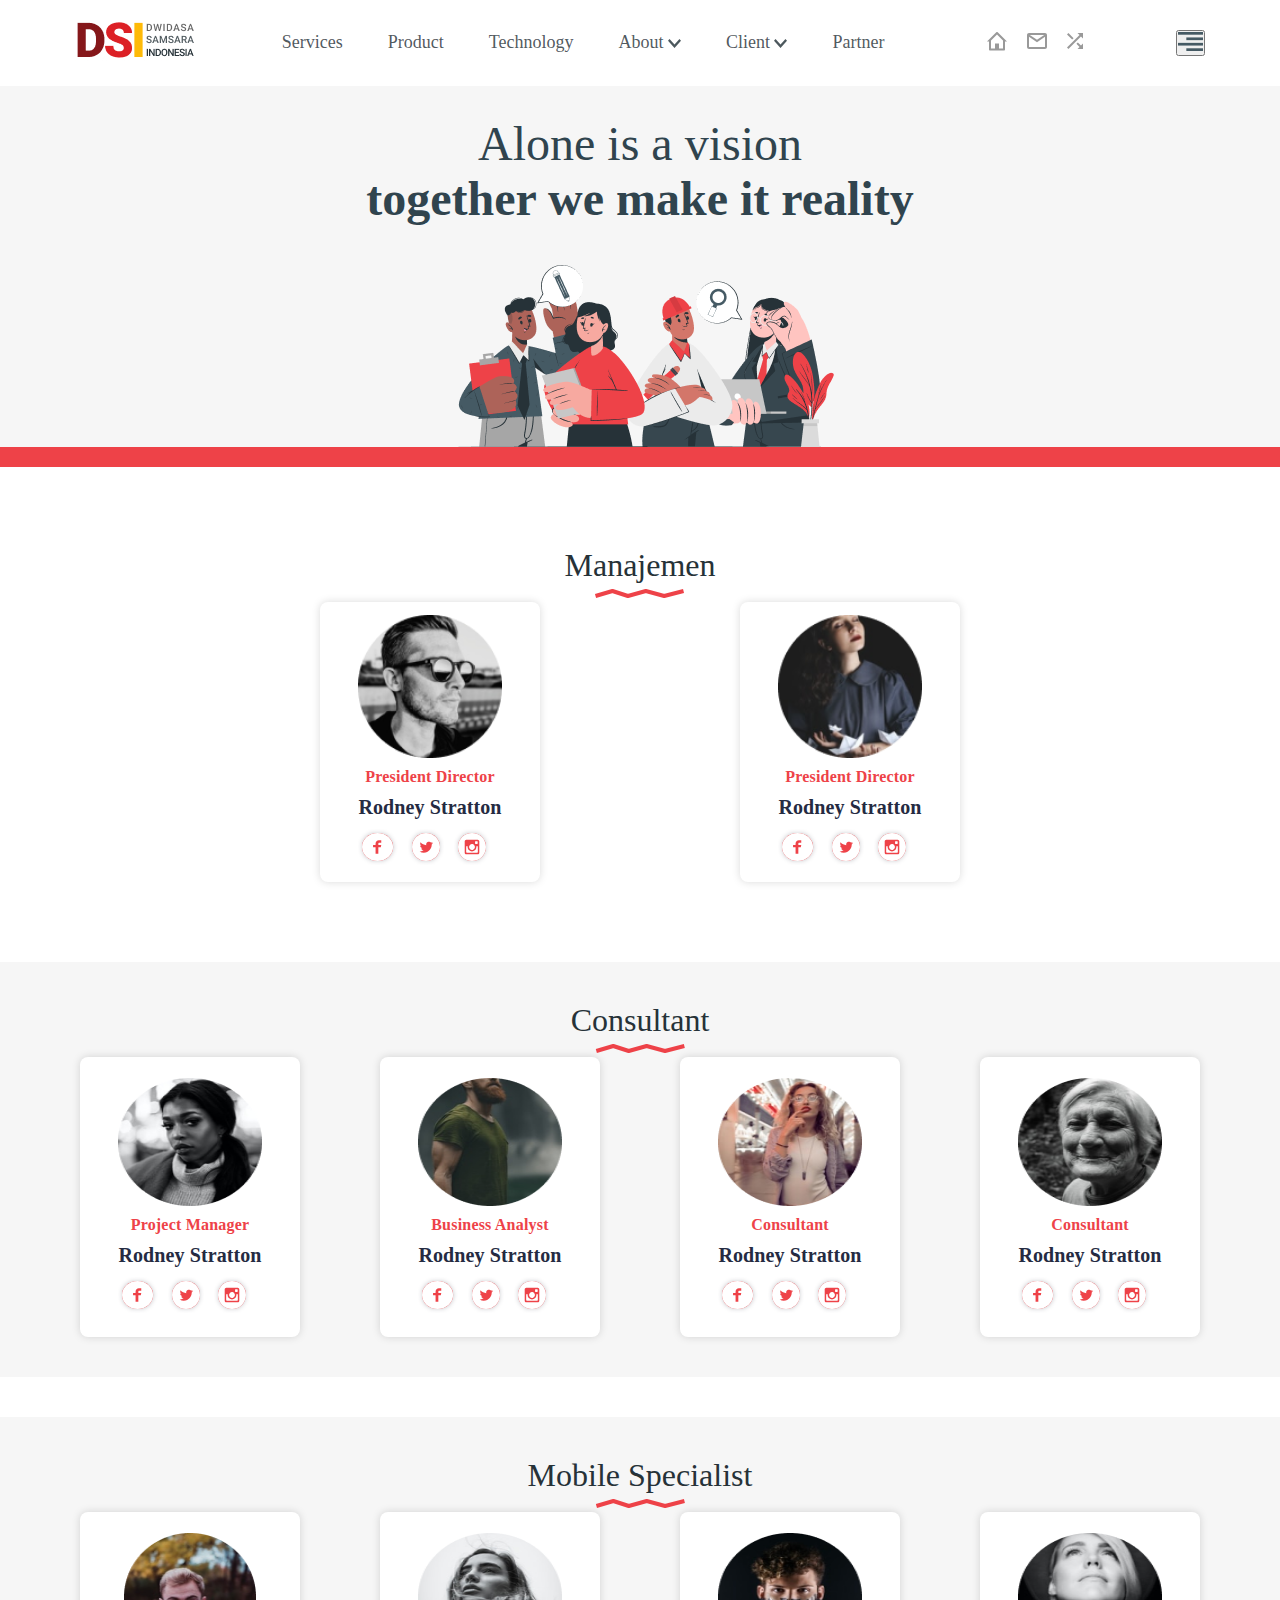
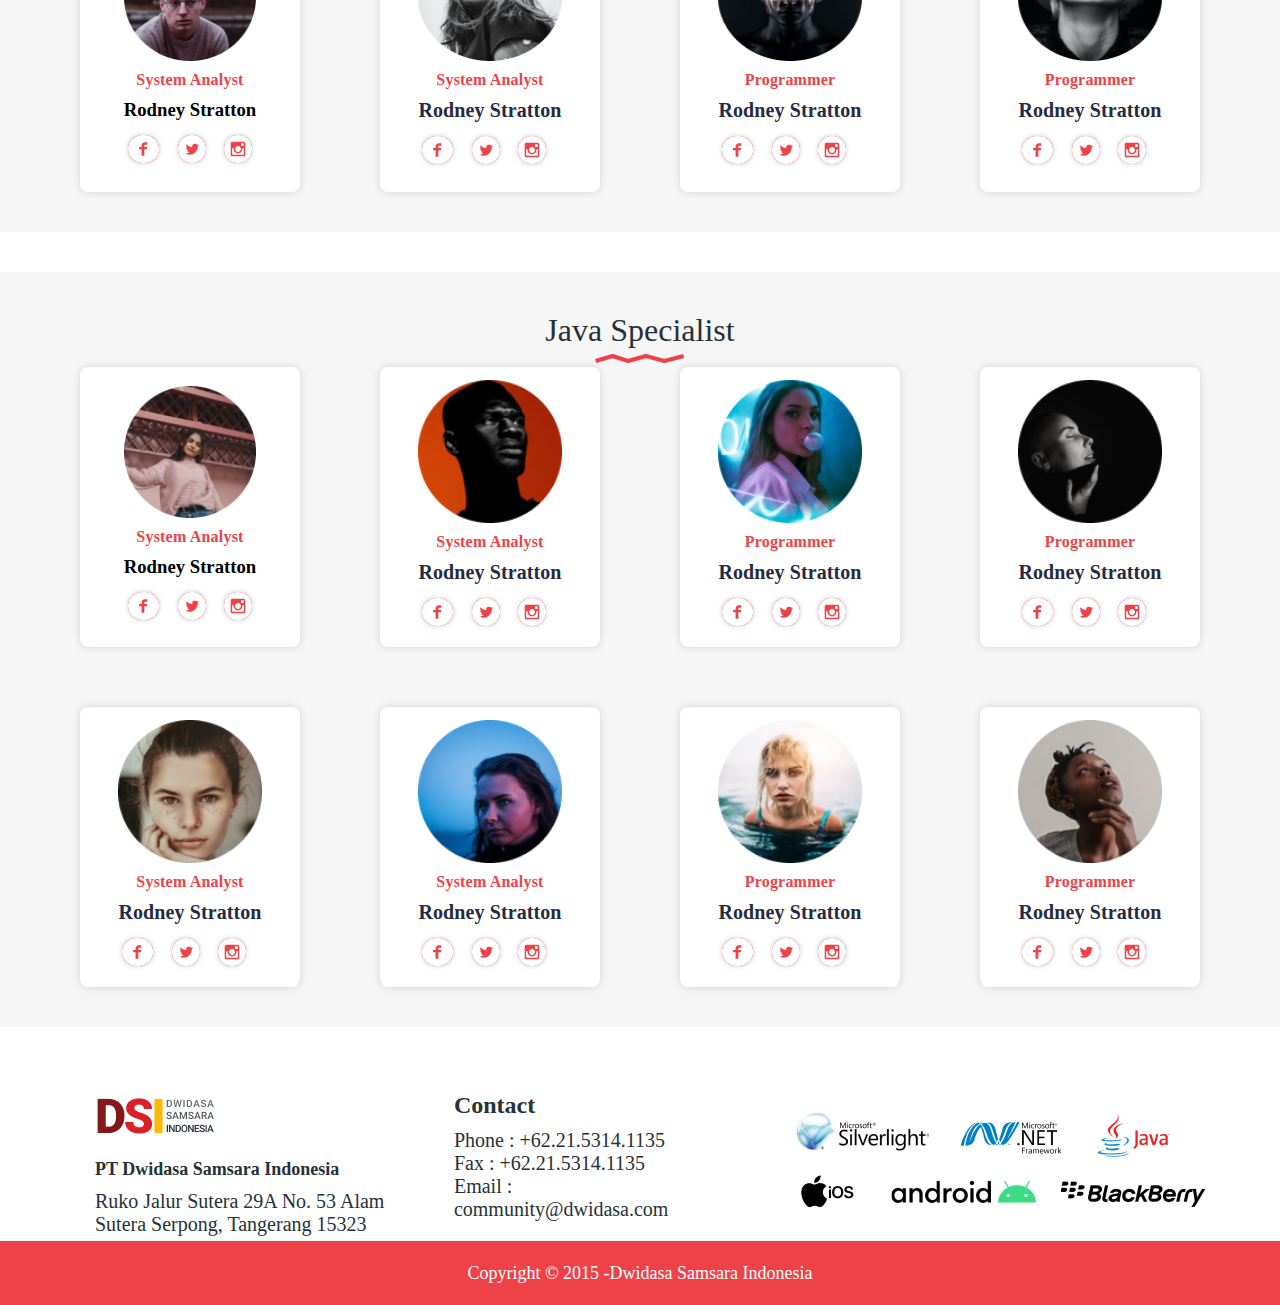
<file: vazifa3.html>
<!DOCTYPE html>
<html lang="en">
<head>
    <meta charset="UTF-8">
    <meta name="viewport" content="width=device-width, initial-scale=1.0">
    <link rel="stylesheet" href="/vazifa3.css">
    <title>Document</title>
</head>
<body>
    <div class="wrapper">

        <!-- HEADER - START -->

        <header class="header">
            <div class="container">
                <div class="header-row">
                    <div class="header-logo">
                        <a href="./index.html">
                            <img src="../images/Group 1317.jpg" alt="dsi icon">
                        </a>
                    </div>


                  <div class="nawbar">
                    <nav class="header-nawbar">
                        <a href="#" class="header-link">Services</a>
                        <a href="#" class="header-link">Product</a>
                        <a href="#" class="header-link">Technology</a>
                        <a href="#" class="header-link">
                            About
                            <svg width="13" height="9" viewBox="0 0 13 9" fill="none" xmlns="http://www.w3.org/2000/svg">
                                <path id="arrow / chevron_down" d="M0 1.71429L6.5 9L13 1.71429L11.4706 8.83195e-07L6.5 5.57143L1.52941 0L0 1.71429Z" fill="#1F2E35" fill-opacity="0.8">
                                </svg>                                
                        </a>
                        <a href="#" class="header-link">Client
                            <svg width="13" height="9" viewBox="0 0 13 9" fill="none" xmlns="http://www.w3.org/2000/svg">
                                <path id="arrow / chevron_down" d="M0 1.71429L6.5 9L13 1.71429L11.4706 8.83195e-07L6.5 5.57143L1.52941 0L0 1.71429Z" fill="#1F2E35" fill-opacity="0.8">
                                </svg>   
                        </a>
                        <a href="#" class="header-link">Partner</a>


                    </nav>
                  </div>

                  
                  <div class="header-icons">
                    <div class="header__icon">
                       <a href="#" class="header_icon-svg">
                           <svg xmlns="http://www.w3.org/2000/svg" width="20" height="19" viewBox="0 0 20 19" fill="none">
                            <path fill-rule="evenodd" clip-rule="evenodd" d="M2 9.58579H0L9.29289 0.292893C9.68342 -0.0976315 10.3166 -0.0976306 10.7071 0.292894L20 9.58579H18V17.5858C18 18.1381 17.5523 18.5858 17 18.5858H3C2.44772 18.5858 2 18.1381 2 17.5858V9.58579ZM4 16.5858H8V11.5858H12V16.5858H16V8.41421L10 2.41421L4 8.41421V16.5858Z" fill="gray" fill-opacity="0.8"/>
                           </svg>
                        </a>
                        <a href="#" class="header_icon-svg">
                            <svg xmlns="http://www.w3.org/2000/svg" width="20" height="16" viewBox="0 0 20 16" fill="none">
                                <path fill-rule="evenodd" clip-rule="evenodd" d="M0 2C0 0.895431 0.895431 0 2 0H18C19.1046 0 20 0.895431 20 2V14C20 15.1046 19.1046 16 18 16H2C0.895431 16 0 15.1046 0 14V2ZM18 3.8685V14H2V3.86851L10 9.20184L18 3.8685ZM17.1972 2H2.80279L10 6.79814L17.1972 2Z" fill="gray" fill-opacity="0.8"/>
                            </svg>
                        </a>

                        <a href="#" class="header_icon-svg">
                            <svg xmlns="http://www.w3.org/2000/svg" width="16" height="16" viewBox="0 0 16 16" fill="none">
                                <path fill-rule="evenodd" clip-rule="evenodd" d="M6.59 5.17L1.41 0L0 1.41L5.17 6.58L6.59 5.17ZM10.5 0L12.54 2.04L0 14.59L1.41 16L13.96 3.46L16 5.5V0H10.5ZM9.42 10.82L10.83 9.41L13.96 12.54L16 10.5V16H10.5L12.55 13.95L9.42 10.82Z" fill="gray" fill-opacity="0.8"/>
                            </svg>
                        </a>
                    </div>
                </div>

                <div class="header-mobile">
                  <button class="header-mobile__button">
                      <svg xmlns="http://www.w3.org/2000/svg" width="25" height="19" viewBox="0 0 25 19" fill="none">
                          <path d="M25 2.71429V0H0V2.71429H25Z" fill="#455A64"/>
                          <path d="M25 5.42857V8.14286H8.33333V5.42857H25Z" fill="#455A64"/>
                          <path d="M25 13.5714V10.8571H0V13.5714H25Z" fill="#455A64"/>
                          <path d="M25 19V16.2857H8.33333V19H25Z" fill="#455A64"/>
                        </svg>
                  </button>
              </div>
                    
                </div>
            </div>
        </header>
        <!-- HEADER - END -->

        <!-- MAIN - START -->

        <main class="main">
            <section class="main-section">
                    <div class="main-header-description">
                      <h3 class="main-header_title">Alone is a vision
                      </h3>
                      <p class="main-header__subtitle">
                        together we make it reality
                      </p>
                      <img src="../images/cuate.png" alt="">
                    </div>
            </section>

            <div class="long-line"></div>
            <!-- FIRST - CARD - START -->
            <section class="first-card">
                <div class="container">
                    <div class="first-row">
                       <div class="first-card-content">
                        <div class="first-card-titles">
                            <h3 class="first-card__title">Manajemen</h3>
                            <svg xmlns="http://www.w3.org/2000/svg" width="90" height="9" viewBox="0 0 90 9" fill="none">
                                <path d="M1 7L17.9231 2L33.3956 7L51.2857 2L69.6593 7L89 2" stroke="#EE4248" stroke-width="4" stroke-linejoin="bevel"/>
                            </svg>
                        </div>
                       </div>
                      <div class="first-card-row">
                        <div class="first-card-data">
                            <div class="first-data-card">
                               <div class="first-card-contents">
                                <img src="../images/cover.png" alt="cover">
                                <h3 class="first-card-date_name">President Director</h3>
                                 <h3 class="card-data-title">Rodney Stratton</h3>
                               </div>
                                 <div class="firt-card-icons">
                                    <a href="#">
                                        <svg xmlns="http://www.w3.org/2000/svg" width="40" height="36" viewBox="0 0 40 36" fill="none">
                                            <g filter="url(#filter0_d_9_77)">
                                              <ellipse cx="19.5715" cy="18" rx="15.5715" ry="13.9999" fill="#EE4248"/>
                                            </g>
                                            <path d="M19.5716 4C10.9715 4 4 10.2679 4 18C4 25.7321 10.9715 32 19.5716 32C28.1717 32 35.1432 25.7321 35.1432 18C35.1432 10.2679 28.1717 4 19.5716 4ZM23.2601 13.6746H20.9195C20.6422 13.6746 20.334 14.0027 20.334 14.4387V15.9583H23.2617L22.8189 18.1254H20.334V24.631H17.5716V18.1254H15.0656V15.9583H17.5716V14.6837C17.5716 12.855 18.9828 11.369 20.9195 11.369H23.2601V13.6746Z" fill="white"/>
                                            <defs>
                                              <filter id="filter0_d_9_77" x="0" y="0" width="39.1436" height="35.9999" filterUnits="userSpaceOnUse" color-interpolation-filters="sRGB">
                                                <feFlood flood-opacity="0" result="BackgroundImageFix"/>
                                                <feColorMatrix in="SourceAlpha" type="matrix" values="0 0 0 0 0 0 0 0 0 0 0 0 0 0 0 0 0 0 127 0" result="hardAlpha"/>
                                                <feOffset/>
                                                <feGaussianBlur stdDeviation="2"/>
                                                <feColorMatrix type="matrix" values="0 0 0 0 0.0658854 0 0 0 0 0.0730469 0 0 0 0 0.1375 0 0 0 0.2 0"/>
                                                <feBlend mode="normal" in2="BackgroundImageFix" result="effect1_dropShadow_9_77"/>
                                                <feBlend mode="normal" in="SourceGraphic" in2="effect1_dropShadow_9_77" result="shape"/>
                                              </filter>
                                            </defs>
                                          </svg>
                                    </a>
                                     <a href="#">
                                        <svg xmlns="http://www.w3.org/2000/svg" width="36" height="36" viewBox="0 0 36 36" fill="none">
                                            <g filter="url(#filter0_d_9_80)">
                                              <circle cx="18" cy="18" r="13.9999" fill="#EE4248"/>
                                            </g>
                                            <path d="M18 4C10.2679 4 4 10.2679 4 18C4 25.7321 10.2679 32 18 32C25.7321 32 32 25.7321 32 18C32 10.2679 25.7321 4 18 4ZM23.6948 15.4683C23.7006 15.5879 23.7021 15.7075 23.7021 15.8242C23.7021 19.47 20.9298 23.6715 15.8577 23.6715C14.359 23.674 12.8914 23.2435 11.6315 22.4319C11.8458 22.4581 12.066 22.4683 12.2892 22.4683C13.5813 22.4683 14.7698 22.0294 15.7133 21.2885C15.1383 21.2773 14.5812 21.0868 14.1195 20.7439C13.6579 20.4009 13.3147 19.9225 13.1379 19.3752C13.5509 19.4537 13.9762 19.4373 14.3819 19.3271C13.7578 19.2009 13.1965 18.8627 12.7933 18.3699C12.3901 17.8771 12.1697 17.2601 12.1696 16.6233V16.5898C12.5415 16.7954 12.9673 16.9208 13.4194 16.9354C12.8343 16.5459 12.4201 15.9476 12.2615 15.2629C12.1029 14.5782 12.2119 13.8587 12.5662 13.2517C13.2589 14.1033 14.1227 14.8 15.1017 15.2967C16.0807 15.7934 17.153 16.0789 18.2494 16.1348C18.11 15.5432 18.17 14.922 18.42 14.368C18.67 13.814 19.0961 13.3581 19.632 13.0712C20.1678 12.7843 20.7835 12.6825 21.3832 12.7816C21.9829 12.8807 22.533 13.1751 22.9481 13.6192C23.5652 13.4971 24.1571 13.2707 24.6981 12.9498C24.4924 13.5887 24.0618 14.1313 23.4862 14.4767C24.0329 14.4108 24.5667 14.2639 25.07 14.0406C24.7003 14.5946 24.2346 15.0781 23.6948 15.4683Z" fill="white"/>
                                            <defs>
                                              <filter id="filter0_d_9_80" x="0" y="0" width="36" height="35.9999" filterUnits="userSpaceOnUse" color-interpolation-filters="sRGB">
                                                <feFlood flood-opacity="0" result="BackgroundImageFix"/>
                                                <feColorMatrix in="SourceAlpha" type="matrix" values="0 0 0 0 0 0 0 0 0 0 0 0 0 0 0 0 0 0 127 0" result="hardAlpha"/>
                                                <feOffset/>
                                                <feGaussianBlur stdDeviation="2"/>
                                                <feColorMatrix type="matrix" values="0 0 0 0 0.0658854 0 0 0 0 0.0730469 0 0 0 0 0.1375 0 0 0 0.2 0"/>
                                                <feBlend mode="normal" in2="BackgroundImageFix" result="effect1_dropShadow_9_80"/>
                                                <feBlend mode="normal" in="SourceGraphic" in2="effect1_dropShadow_9_80" result="shape"/>
                                              </filter>
                                            </defs>
                                          </svg>
                                     </a>
                                      <a href="#">
                                        <svg xmlns="http://www.w3.org/2000/svg" width="36" height="36" viewBox="0 0 36 36" fill="none">
                                            <g filter="url(#filter0_d_9_83)">
                                              <circle cx="18" cy="18" r="13.9999" fill="#EE4248"/>
                                            </g>
                                            <path d="M22.375 18C22.375 19.1603 21.9141 20.2731 21.0936 21.0936C20.2731 21.9141 19.1603 22.375 18 22.375C16.8397 22.375 15.7269 21.9141 14.9064 21.0936C14.0859 20.2731 13.625 19.1603 13.625 18C13.625 17.7506 13.6512 17.5071 13.6965 17.2708H12.1667V23.0998C12.1667 23.5052 12.4948 23.8333 12.9002 23.8333H23.1012C23.2955 23.8329 23.4817 23.7555 23.619 23.618C23.7563 23.4804 23.8333 23.2941 23.8333 23.0998V17.2708H22.3035C22.3487 17.5071 22.375 17.7506 22.375 18ZM18 20.9167C18.3831 20.9166 18.7625 20.841 19.1164 20.6943C19.4703 20.5476 19.7919 20.3326 20.0627 20.0617C20.3335 19.7907 20.5483 19.469 20.6949 19.115C20.8414 18.761 20.9168 18.3817 20.9167 17.9985C20.9166 17.6154 20.841 17.2361 20.6943 16.8822C20.5476 16.5282 20.3326 16.2067 20.0617 15.9358C19.7907 15.665 19.469 15.4502 19.115 15.3037C18.761 15.1571 18.3817 15.0818 17.9985 15.0819C17.2248 15.0821 16.4828 15.3896 15.9358 15.9369C15.3889 16.4841 15.0817 17.2263 15.0819 18C15.0821 18.7737 15.3896 19.5157 15.9369 20.0627C16.4841 20.6097 17.2263 20.9169 18 20.9167ZM21.5 14.9375H23.2485C23.3647 14.9375 23.4761 14.8915 23.5584 14.8094C23.6407 14.7274 23.6871 14.6162 23.6875 14.5V12.7515C23.6875 12.635 23.6413 12.5234 23.5589 12.4411C23.4766 12.3587 23.365 12.3125 23.2485 12.3125H21.5C21.3836 12.3125 21.2719 12.3587 21.1896 12.4411C21.1073 12.5234 21.061 12.635 21.061 12.7515V14.5C21.0625 14.7406 21.2594 14.9375 21.5 14.9375ZM18 4C14.287 4 10.726 5.475 8.1005 8.1005C5.475 10.726 4 14.287 4 18C4 21.713 5.475 25.274 8.1005 27.8995C10.726 30.525 14.287 32 18 32C19.8385 32 21.659 31.6379 23.3576 30.9343C25.0561 30.2307 26.5995 29.1995 27.8995 27.8995C29.1995 26.5995 30.2307 25.0561 30.9343 23.3576C31.6379 21.659 32 19.8385 32 18C32 16.1615 31.6379 14.341 30.9343 12.6424C30.2307 10.9439 29.1995 9.40052 27.8995 8.1005C26.5995 6.80048 25.0561 5.76925 23.3576 5.06569C21.659 4.36212 19.8385 4 18 4ZM25.2917 23.6715C25.2917 24.5625 24.5625 25.2917 23.6715 25.2917H12.3285C11.4375 25.2917 10.7083 24.5625 10.7083 23.6715V12.3285C10.7083 11.4375 11.4375 10.7083 12.3285 10.7083H23.6715C24.5625 10.7083 25.2917 11.4375 25.2917 12.3285V23.6715Z" fill="white"/>
                                            <defs>
                                              <filter id="filter0_d_9_83" x="0" y="0" width="36" height="35.9999" filterUnits="userSpaceOnUse" color-interpolation-filters="sRGB">
                                                <feFlood flood-opacity="0" result="BackgroundImageFix"/>
                                                <feColorMatrix in="SourceAlpha" type="matrix" values="0 0 0 0 0 0 0 0 0 0 0 0 0 0 0 0 0 0 127 0" result="hardAlpha"/>
                                                <feOffset/>
                                                <feGaussianBlur stdDeviation="2"/>
                                                <feColorMatrix type="matrix" values="0 0 0 0 0.0658854 0 0 0 0 0.0730469 0 0 0 0 0.1375 0 0 0 0.2 0"/>
                                                <feBlend mode="normal" in2="BackgroundImageFix" result="effect1_dropShadow_9_83"/>
                                                <feBlend mode="normal" in="SourceGraphic" in2="effect1_dropShadow_9_83" result="shape"/>
                                              </filter>
                                            </defs>
                                          </svg>
                                      </a>
                                 </div>
                            </div>
                           </div>
                           <div class="first-card-data">
                            <div class="first-data-card">
                               <div class="first-card-contents">
                                <img src="../images/cover (1).png" alt="cover">
                                <h3 class="first-card-date_name">President Director</h3>
                                 <h3 class="card-data-title">Rodney Stratton</h3>
                               </div>
                                 <div class="firt-card-icons">
                                    <a href="#">
                                        <svg xmlns="http://www.w3.org/2000/svg" width="40" height="36" viewBox="0 0 40 36" fill="none">
                                            <g filter="url(#filter0_d_9_77)">
                                              <ellipse cx="19.5715" cy="18" rx="15.5715" ry="13.9999" fill="#EE4248"/>
                                            </g>
                                            <path d="M19.5716 4C10.9715 4 4 10.2679 4 18C4 25.7321 10.9715 32 19.5716 32C28.1717 32 35.1432 25.7321 35.1432 18C35.1432 10.2679 28.1717 4 19.5716 4ZM23.2601 13.6746H20.9195C20.6422 13.6746 20.334 14.0027 20.334 14.4387V15.9583H23.2617L22.8189 18.1254H20.334V24.631H17.5716V18.1254H15.0656V15.9583H17.5716V14.6837C17.5716 12.855 18.9828 11.369 20.9195 11.369H23.2601V13.6746Z" fill="white"/>
                                            <defs>
                                              <filter id="filter0_d_9_77" x="0" y="0" width="39.1436" height="35.9999" filterUnits="userSpaceOnUse" color-interpolation-filters="sRGB">
                                                <feFlood flood-opacity="0" result="BackgroundImageFix"/>
                                                <feColorMatrix in="SourceAlpha" type="matrix" values="0 0 0 0 0 0 0 0 0 0 0 0 0 0 0 0 0 0 127 0" result="hardAlpha"/>
                                                <feOffset/>
                                                <feGaussianBlur stdDeviation="2"/>
                                                <feColorMatrix type="matrix" values="0 0 0 0 0.0658854 0 0 0 0 0.0730469 0 0 0 0 0.1375 0 0 0 0.2 0"/>
                                                <feBlend mode="normal" in2="BackgroundImageFix" result="effect1_dropShadow_9_77"/>
                                                <feBlend mode="normal" in="SourceGraphic" in2="effect1_dropShadow_9_77" result="shape"/>
                                              </filter>
                                            </defs>
                                          </svg>
                                    </a>
                                     <a href="#">
                                        <svg xmlns="http://www.w3.org/2000/svg" width="36" height="36" viewBox="0 0 36 36" fill="none">
                                            <g filter="url(#filter0_d_9_80)">
                                              <circle cx="18" cy="18" r="13.9999" fill="#EE4248"/>
                                            </g>
                                            <path d="M18 4C10.2679 4 4 10.2679 4 18C4 25.7321 10.2679 32 18 32C25.7321 32 32 25.7321 32 18C32 10.2679 25.7321 4 18 4ZM23.6948 15.4683C23.7006 15.5879 23.7021 15.7075 23.7021 15.8242C23.7021 19.47 20.9298 23.6715 15.8577 23.6715C14.359 23.674 12.8914 23.2435 11.6315 22.4319C11.8458 22.4581 12.066 22.4683 12.2892 22.4683C13.5813 22.4683 14.7698 22.0294 15.7133 21.2885C15.1383 21.2773 14.5812 21.0868 14.1195 20.7439C13.6579 20.4009 13.3147 19.9225 13.1379 19.3752C13.5509 19.4537 13.9762 19.4373 14.3819 19.3271C13.7578 19.2009 13.1965 18.8627 12.7933 18.3699C12.3901 17.8771 12.1697 17.2601 12.1696 16.6233V16.5898C12.5415 16.7954 12.9673 16.9208 13.4194 16.9354C12.8343 16.5459 12.4201 15.9476 12.2615 15.2629C12.1029 14.5782 12.2119 13.8587 12.5662 13.2517C13.2589 14.1033 14.1227 14.8 15.1017 15.2967C16.0807 15.7934 17.153 16.0789 18.2494 16.1348C18.11 15.5432 18.17 14.922 18.42 14.368C18.67 13.814 19.0961 13.3581 19.632 13.0712C20.1678 12.7843 20.7835 12.6825 21.3832 12.7816C21.9829 12.8807 22.533 13.1751 22.9481 13.6192C23.5652 13.4971 24.1571 13.2707 24.6981 12.9498C24.4924 13.5887 24.0618 14.1313 23.4862 14.4767C24.0329 14.4108 24.5667 14.2639 25.07 14.0406C24.7003 14.5946 24.2346 15.0781 23.6948 15.4683Z" fill="white"/>
                                            <defs>
                                              <filter id="filter0_d_9_80" x="0" y="0" width="36" height="35.9999" filterUnits="userSpaceOnUse" color-interpolation-filters="sRGB">
                                                <feFlood flood-opacity="0" result="BackgroundImageFix"/>
                                                <feColorMatrix in="SourceAlpha" type="matrix" values="0 0 0 0 0 0 0 0 0 0 0 0 0 0 0 0 0 0 127 0" result="hardAlpha"/>
                                                <feOffset/>
                                                <feGaussianBlur stdDeviation="2"/>
                                                <feColorMatrix type="matrix" values="0 0 0 0 0.0658854 0 0 0 0 0.0730469 0 0 0 0 0.1375 0 0 0 0.2 0"/>
                                                <feBlend mode="normal" in2="BackgroundImageFix" result="effect1_dropShadow_9_80"/>
                                                <feBlend mode="normal" in="SourceGraphic" in2="effect1_dropShadow_9_80" result="shape"/>
                                              </filter>
                                            </defs>
                                          </svg>
                                     </a>
                                      <a href="#">
                                        <svg xmlns="http://www.w3.org/2000/svg" width="36" height="36" viewBox="0 0 36 36" fill="none">
                                            <g filter="url(#filter0_d_9_83)">
                                              <circle cx="18" cy="18" r="13.9999" fill="#EE4248"/>
                                            </g>
                                            <path d="M22.375 18C22.375 19.1603 21.9141 20.2731 21.0936 21.0936C20.2731 21.9141 19.1603 22.375 18 22.375C16.8397 22.375 15.7269 21.9141 14.9064 21.0936C14.0859 20.2731 13.625 19.1603 13.625 18C13.625 17.7506 13.6512 17.5071 13.6965 17.2708H12.1667V23.0998C12.1667 23.5052 12.4948 23.8333 12.9002 23.8333H23.1012C23.2955 23.8329 23.4817 23.7555 23.619 23.618C23.7563 23.4804 23.8333 23.2941 23.8333 23.0998V17.2708H22.3035C22.3487 17.5071 22.375 17.7506 22.375 18ZM18 20.9167C18.3831 20.9166 18.7625 20.841 19.1164 20.6943C19.4703 20.5476 19.7919 20.3326 20.0627 20.0617C20.3335 19.7907 20.5483 19.469 20.6949 19.115C20.8414 18.761 20.9168 18.3817 20.9167 17.9985C20.9166 17.6154 20.841 17.2361 20.6943 16.8822C20.5476 16.5282 20.3326 16.2067 20.0617 15.9358C19.7907 15.665 19.469 15.4502 19.115 15.3037C18.761 15.1571 18.3817 15.0818 17.9985 15.0819C17.2248 15.0821 16.4828 15.3896 15.9358 15.9369C15.3889 16.4841 15.0817 17.2263 15.0819 18C15.0821 18.7737 15.3896 19.5157 15.9369 20.0627C16.4841 20.6097 17.2263 20.9169 18 20.9167ZM21.5 14.9375H23.2485C23.3647 14.9375 23.4761 14.8915 23.5584 14.8094C23.6407 14.7274 23.6871 14.6162 23.6875 14.5V12.7515C23.6875 12.635 23.6413 12.5234 23.5589 12.4411C23.4766 12.3587 23.365 12.3125 23.2485 12.3125H21.5C21.3836 12.3125 21.2719 12.3587 21.1896 12.4411C21.1073 12.5234 21.061 12.635 21.061 12.7515V14.5C21.0625 14.7406 21.2594 14.9375 21.5 14.9375ZM18 4C14.287 4 10.726 5.475 8.1005 8.1005C5.475 10.726 4 14.287 4 18C4 21.713 5.475 25.274 8.1005 27.8995C10.726 30.525 14.287 32 18 32C19.8385 32 21.659 31.6379 23.3576 30.9343C25.0561 30.2307 26.5995 29.1995 27.8995 27.8995C29.1995 26.5995 30.2307 25.0561 30.9343 23.3576C31.6379 21.659 32 19.8385 32 18C32 16.1615 31.6379 14.341 30.9343 12.6424C30.2307 10.9439 29.1995 9.40052 27.8995 8.1005C26.5995 6.80048 25.0561 5.76925 23.3576 5.06569C21.659 4.36212 19.8385 4 18 4ZM25.2917 23.6715C25.2917 24.5625 24.5625 25.2917 23.6715 25.2917H12.3285C11.4375 25.2917 10.7083 24.5625 10.7083 23.6715V12.3285C10.7083 11.4375 11.4375 10.7083 12.3285 10.7083H23.6715C24.5625 10.7083 25.2917 11.4375 25.2917 12.3285V23.6715Z" fill="white"/>
                                            <defs>
                                              <filter id="filter0_d_9_83" x="0" y="0" width="36" height="35.9999" filterUnits="userSpaceOnUse" color-interpolation-filters="sRGB">
                                                <feFlood flood-opacity="0" result="BackgroundImageFix"/>
                                                <feColorMatrix in="SourceAlpha" type="matrix" values="0 0 0 0 0 0 0 0 0 0 0 0 0 0 0 0 0 0 127 0" result="hardAlpha"/>
                                                <feOffset/>
                                                <feGaussianBlur stdDeviation="2"/>
                                                <feColorMatrix type="matrix" values="0 0 0 0 0.0658854 0 0 0 0 0.0730469 0 0 0 0 0.1375 0 0 0 0.2 0"/>
                                                <feBlend mode="normal" in2="BackgroundImageFix" result="effect1_dropShadow_9_83"/>
                                                <feBlend mode="normal" in="SourceGraphic" in2="effect1_dropShadow_9_83" result="shape"/>
                                              </filter>
                                            </defs>
                                          </svg>
                                      </a>
                                 </div>
                            </div>
                           </div>
                      </div>
                    </div>
                </div>
            </section>
            <!-- FIRST - CARD - END -->

            <!-- SECOND - CARD - START -->
            <section class="second-card">
                <div class="container">
                    <div class="second-row">
                       <div class="second-card-content">
                        <div class="second-card-titles">
                            <h3 class="second-card__title">Consultant</h3>
                            <svg xmlns="http://www.w3.org/2000/svg" width="90" height="9" viewBox="0 0 90 9" fill="none">
                                <path d="M1 7L17.9231 2L33.3956 7L51.2857 2L69.6593 7L89 2" stroke="#EE4248" stroke-width="4" stroke-linejoin="bevel"/>
                            </svg>
                        </div>
                       </div>
                      <div class="second-card-row">
                        <div class="second-card-data">
                            <div class="second-data-card">
                               <div class="second-card-contents">
                                <img src="../images/cover (2).png" alt="cover">
                                <h3 class="second-card-date_name">Project Manager</h3>
                                 <h3 class="card-data-title">Rodney Stratton</h3>
                               </div>
                                 <div class="second-card-icons">
                                    <a href="#">
                                        <svg xmlns="http://www.w3.org/2000/svg" width="40" height="36" viewBox="0 0 40 36" fill="none">
                                            <g filter="url(#filter0_d_9_77)">
                                              <ellipse cx="19.5715" cy="18" rx="15.5715" ry="13.9999" fill="#EE4248"/>
                                            </g>
                                            <path d="M19.5716 4C10.9715 4 4 10.2679 4 18C4 25.7321 10.9715 32 19.5716 32C28.1717 32 35.1432 25.7321 35.1432 18C35.1432 10.2679 28.1717 4 19.5716 4ZM23.2601 13.6746H20.9195C20.6422 13.6746 20.334 14.0027 20.334 14.4387V15.9583H23.2617L22.8189 18.1254H20.334V24.631H17.5716V18.1254H15.0656V15.9583H17.5716V14.6837C17.5716 12.855 18.9828 11.369 20.9195 11.369H23.2601V13.6746Z" fill="white"/>
                                            <defs>
                                              <filter id="filter0_d_9_77" x="0" y="0" width="39.1436" height="35.9999" filterUnits="userSpaceOnUse" color-interpolation-filters="sRGB">
                                                <feFlood flood-opacity="0" result="BackgroundImageFix"/>
                                                <feColorMatrix in="SourceAlpha" type="matrix" values="0 0 0 0 0 0 0 0 0 0 0 0 0 0 0 0 0 0 127 0" result="hardAlpha"/>
                                                <feOffset/>
                                                <feGaussianBlur stdDeviation="2"/>
                                                <feColorMatrix type="matrix" values="0 0 0 0 0.0658854 0 0 0 0 0.0730469 0 0 0 0 0.1375 0 0 0 0.2 0"/>
                                                <feBlend mode="normal" in2="BackgroundImageFix" result="effect1_dropShadow_9_77"/>
                                                <feBlend mode="normal" in="SourceGraphic" in2="effect1_dropShadow_9_77" result="shape"/>
                                              </filter>
                                            </defs>
                                          </svg>
                                    </a>
                                     <a href="#">
                                        <svg xmlns="http://www.w3.org/2000/svg" width="36" height="36" viewBox="0 0 36 36" fill="none">
                                            <g filter="url(#filter0_d_9_80)">
                                              <circle cx="18" cy="18" r="13.9999" fill="#EE4248"/>
                                            </g>
                                            <path d="M18 4C10.2679 4 4 10.2679 4 18C4 25.7321 10.2679 32 18 32C25.7321 32 32 25.7321 32 18C32 10.2679 25.7321 4 18 4ZM23.6948 15.4683C23.7006 15.5879 23.7021 15.7075 23.7021 15.8242C23.7021 19.47 20.9298 23.6715 15.8577 23.6715C14.359 23.674 12.8914 23.2435 11.6315 22.4319C11.8458 22.4581 12.066 22.4683 12.2892 22.4683C13.5813 22.4683 14.7698 22.0294 15.7133 21.2885C15.1383 21.2773 14.5812 21.0868 14.1195 20.7439C13.6579 20.4009 13.3147 19.9225 13.1379 19.3752C13.5509 19.4537 13.9762 19.4373 14.3819 19.3271C13.7578 19.2009 13.1965 18.8627 12.7933 18.3699C12.3901 17.8771 12.1697 17.2601 12.1696 16.6233V16.5898C12.5415 16.7954 12.9673 16.9208 13.4194 16.9354C12.8343 16.5459 12.4201 15.9476 12.2615 15.2629C12.1029 14.5782 12.2119 13.8587 12.5662 13.2517C13.2589 14.1033 14.1227 14.8 15.1017 15.2967C16.0807 15.7934 17.153 16.0789 18.2494 16.1348C18.11 15.5432 18.17 14.922 18.42 14.368C18.67 13.814 19.0961 13.3581 19.632 13.0712C20.1678 12.7843 20.7835 12.6825 21.3832 12.7816C21.9829 12.8807 22.533 13.1751 22.9481 13.6192C23.5652 13.4971 24.1571 13.2707 24.6981 12.9498C24.4924 13.5887 24.0618 14.1313 23.4862 14.4767C24.0329 14.4108 24.5667 14.2639 25.07 14.0406C24.7003 14.5946 24.2346 15.0781 23.6948 15.4683Z" fill="white"/>
                                            <defs>
                                              <filter id="filter0_d_9_80" x="0" y="0" width="36" height="35.9999" filterUnits="userSpaceOnUse" color-interpolation-filters="sRGB">
                                                <feFlood flood-opacity="0" result="BackgroundImageFix"/>
                                                <feColorMatrix in="SourceAlpha" type="matrix" values="0 0 0 0 0 0 0 0 0 0 0 0 0 0 0 0 0 0 127 0" result="hardAlpha"/>
                                                <feOffset/>
                                                <feGaussianBlur stdDeviation="2"/>
                                                <feColorMatrix type="matrix" values="0 0 0 0 0.0658854 0 0 0 0 0.0730469 0 0 0 0 0.1375 0 0 0 0.2 0"/>
                                                <feBlend mode="normal" in2="BackgroundImageFix" result="effect1_dropShadow_9_80"/>
                                                <feBlend mode="normal" in="SourceGraphic" in2="effect1_dropShadow_9_80" result="shape"/>
                                              </filter>
                                            </defs>
                                          </svg>
                                     </a>
                                      <a href="#">
                                        <svg xmlns="http://www.w3.org/2000/svg" width="36" height="36" viewBox="0 0 36 36" fill="none">
                                            <g filter="url(#filter0_d_9_83)">
                                              <circle cx="18" cy="18" r="13.9999" fill="#EE4248"/>
                                            </g>
                                            <path d="M22.375 18C22.375 19.1603 21.9141 20.2731 21.0936 21.0936C20.2731 21.9141 19.1603 22.375 18 22.375C16.8397 22.375 15.7269 21.9141 14.9064 21.0936C14.0859 20.2731 13.625 19.1603 13.625 18C13.625 17.7506 13.6512 17.5071 13.6965 17.2708H12.1667V23.0998C12.1667 23.5052 12.4948 23.8333 12.9002 23.8333H23.1012C23.2955 23.8329 23.4817 23.7555 23.619 23.618C23.7563 23.4804 23.8333 23.2941 23.8333 23.0998V17.2708H22.3035C22.3487 17.5071 22.375 17.7506 22.375 18ZM18 20.9167C18.3831 20.9166 18.7625 20.841 19.1164 20.6943C19.4703 20.5476 19.7919 20.3326 20.0627 20.0617C20.3335 19.7907 20.5483 19.469 20.6949 19.115C20.8414 18.761 20.9168 18.3817 20.9167 17.9985C20.9166 17.6154 20.841 17.2361 20.6943 16.8822C20.5476 16.5282 20.3326 16.2067 20.0617 15.9358C19.7907 15.665 19.469 15.4502 19.115 15.3037C18.761 15.1571 18.3817 15.0818 17.9985 15.0819C17.2248 15.0821 16.4828 15.3896 15.9358 15.9369C15.3889 16.4841 15.0817 17.2263 15.0819 18C15.0821 18.7737 15.3896 19.5157 15.9369 20.0627C16.4841 20.6097 17.2263 20.9169 18 20.9167ZM21.5 14.9375H23.2485C23.3647 14.9375 23.4761 14.8915 23.5584 14.8094C23.6407 14.7274 23.6871 14.6162 23.6875 14.5V12.7515C23.6875 12.635 23.6413 12.5234 23.5589 12.4411C23.4766 12.3587 23.365 12.3125 23.2485 12.3125H21.5C21.3836 12.3125 21.2719 12.3587 21.1896 12.4411C21.1073 12.5234 21.061 12.635 21.061 12.7515V14.5C21.0625 14.7406 21.2594 14.9375 21.5 14.9375ZM18 4C14.287 4 10.726 5.475 8.1005 8.1005C5.475 10.726 4 14.287 4 18C4 21.713 5.475 25.274 8.1005 27.8995C10.726 30.525 14.287 32 18 32C19.8385 32 21.659 31.6379 23.3576 30.9343C25.0561 30.2307 26.5995 29.1995 27.8995 27.8995C29.1995 26.5995 30.2307 25.0561 30.9343 23.3576C31.6379 21.659 32 19.8385 32 18C32 16.1615 31.6379 14.341 30.9343 12.6424C30.2307 10.9439 29.1995 9.40052 27.8995 8.1005C26.5995 6.80048 25.0561 5.76925 23.3576 5.06569C21.659 4.36212 19.8385 4 18 4ZM25.2917 23.6715C25.2917 24.5625 24.5625 25.2917 23.6715 25.2917H12.3285C11.4375 25.2917 10.7083 24.5625 10.7083 23.6715V12.3285C10.7083 11.4375 11.4375 10.7083 12.3285 10.7083H23.6715C24.5625 10.7083 25.2917 11.4375 25.2917 12.3285V23.6715Z" fill="white"/>
                                            <defs>
                                              <filter id="filter0_d_9_83" x="0" y="0" width="36" height="35.9999" filterUnits="userSpaceOnUse" color-interpolation-filters="sRGB">
                                                <feFlood flood-opacity="0" result="BackgroundImageFix"/>
                                                <feColorMatrix in="SourceAlpha" type="matrix" values="0 0 0 0 0 0 0 0 0 0 0 0 0 0 0 0 0 0 127 0" result="hardAlpha"/>
                                                <feOffset/>
                                                <feGaussianBlur stdDeviation="2"/>
                                                <feColorMatrix type="matrix" values="0 0 0 0 0.0658854 0 0 0 0 0.0730469 0 0 0 0 0.1375 0 0 0 0.2 0"/>
                                                <feBlend mode="normal" in2="BackgroundImageFix" result="effect1_dropShadow_9_83"/>
                                                <feBlend mode="normal" in="SourceGraphic" in2="effect1_dropShadow_9_83" result="shape"/>
                                              </filter>
                                            </defs>
                                          </svg>
                                      </a>
                                 </div>
                            </div>
                           </div>
                           <div class="second-card-data">
                            <div class="second-data-card">
                               <div class="second-card-contents">
                                <img src="../images/cover (3).png" alt="cover">
                                <h3 class="second-card-date_name">Business Analyst</h3>
                                 <h3 class="card-data-title">Rodney Stratton</h3>
                               </div>
                                 <div class="second-card-icons">
                                    <a href="#">
                                        <svg xmlns="http://www.w3.org/2000/svg" width="40" height="36" viewBox="0 0 40 36" fill="none">
                                            <g filter="url(#filter0_d_9_77)">
                                              <ellipse cx="19.5715" cy="18" rx="15.5715" ry="13.9999" fill="#EE4248"/>
                                            </g>
                                            <path d="M19.5716 4C10.9715 4 4 10.2679 4 18C4 25.7321 10.9715 32 19.5716 32C28.1717 32 35.1432 25.7321 35.1432 18C35.1432 10.2679 28.1717 4 19.5716 4ZM23.2601 13.6746H20.9195C20.6422 13.6746 20.334 14.0027 20.334 14.4387V15.9583H23.2617L22.8189 18.1254H20.334V24.631H17.5716V18.1254H15.0656V15.9583H17.5716V14.6837C17.5716 12.855 18.9828 11.369 20.9195 11.369H23.2601V13.6746Z" fill="white"/>
                                            <defs>
                                              <filter id="filter0_d_9_77" x="0" y="0" width="39.1436" height="35.9999" filterUnits="userSpaceOnUse" color-interpolation-filters="sRGB">
                                                <feFlood flood-opacity="0" result="BackgroundImageFix"/>
                                                <feColorMatrix in="SourceAlpha" type="matrix" values="0 0 0 0 0 0 0 0 0 0 0 0 0 0 0 0 0 0 127 0" result="hardAlpha"/>
                                                <feOffset/>
                                                <feGaussianBlur stdDeviation="2"/>
                                                <feColorMatrix type="matrix" values="0 0 0 0 0.0658854 0 0 0 0 0.0730469 0 0 0 0 0.1375 0 0 0 0.2 0"/>
                                                <feBlend mode="normal" in2="BackgroundImageFix" result="effect1_dropShadow_9_77"/>
                                                <feBlend mode="normal" in="SourceGraphic" in2="effect1_dropShadow_9_77" result="shape"/>
                                              </filter>
                                            </defs>
                                          </svg>
                                    </a>
                                     <a href="#">
                                        <svg xmlns="http://www.w3.org/2000/svg" width="36" height="36" viewBox="0 0 36 36" fill="none">
                                            <g filter="url(#filter0_d_9_80)">
                                              <circle cx="18" cy="18" r="13.9999" fill="#EE4248"/>
                                            </g>
                                            <path d="M18 4C10.2679 4 4 10.2679 4 18C4 25.7321 10.2679 32 18 32C25.7321 32 32 25.7321 32 18C32 10.2679 25.7321 4 18 4ZM23.6948 15.4683C23.7006 15.5879 23.7021 15.7075 23.7021 15.8242C23.7021 19.47 20.9298 23.6715 15.8577 23.6715C14.359 23.674 12.8914 23.2435 11.6315 22.4319C11.8458 22.4581 12.066 22.4683 12.2892 22.4683C13.5813 22.4683 14.7698 22.0294 15.7133 21.2885C15.1383 21.2773 14.5812 21.0868 14.1195 20.7439C13.6579 20.4009 13.3147 19.9225 13.1379 19.3752C13.5509 19.4537 13.9762 19.4373 14.3819 19.3271C13.7578 19.2009 13.1965 18.8627 12.7933 18.3699C12.3901 17.8771 12.1697 17.2601 12.1696 16.6233V16.5898C12.5415 16.7954 12.9673 16.9208 13.4194 16.9354C12.8343 16.5459 12.4201 15.9476 12.2615 15.2629C12.1029 14.5782 12.2119 13.8587 12.5662 13.2517C13.2589 14.1033 14.1227 14.8 15.1017 15.2967C16.0807 15.7934 17.153 16.0789 18.2494 16.1348C18.11 15.5432 18.17 14.922 18.42 14.368C18.67 13.814 19.0961 13.3581 19.632 13.0712C20.1678 12.7843 20.7835 12.6825 21.3832 12.7816C21.9829 12.8807 22.533 13.1751 22.9481 13.6192C23.5652 13.4971 24.1571 13.2707 24.6981 12.9498C24.4924 13.5887 24.0618 14.1313 23.4862 14.4767C24.0329 14.4108 24.5667 14.2639 25.07 14.0406C24.7003 14.5946 24.2346 15.0781 23.6948 15.4683Z" fill="white"/>
                                            <defs>
                                              <filter id="filter0_d_9_80" x="0" y="0" width="36" height="35.9999" filterUnits="userSpaceOnUse" color-interpolation-filters="sRGB">
                                                <feFlood flood-opacity="0" result="BackgroundImageFix"/>
                                                <feColorMatrix in="SourceAlpha" type="matrix" values="0 0 0 0 0 0 0 0 0 0 0 0 0 0 0 0 0 0 127 0" result="hardAlpha"/>
                                                <feOffset/>
                                                <feGaussianBlur stdDeviation="2"/>
                                                <feColorMatrix type="matrix" values="0 0 0 0 0.0658854 0 0 0 0 0.0730469 0 0 0 0 0.1375 0 0 0 0.2 0"/>
                                                <feBlend mode="normal" in2="BackgroundImageFix" result="effect1_dropShadow_9_80"/>
                                                <feBlend mode="normal" in="SourceGraphic" in2="effect1_dropShadow_9_80" result="shape"/>
                                              </filter>
                                            </defs>
                                          </svg>
                                     </a>
                                      <a href="#">
                                        <svg xmlns="http://www.w3.org/2000/svg" width="36" height="36" viewBox="0 0 36 36" fill="none">
                                            <g filter="url(#filter0_d_9_83)">
                                              <circle cx="18" cy="18" r="13.9999" fill="#EE4248"/>
                                            </g>
                                            <path d="M22.375 18C22.375 19.1603 21.9141 20.2731 21.0936 21.0936C20.2731 21.9141 19.1603 22.375 18 22.375C16.8397 22.375 15.7269 21.9141 14.9064 21.0936C14.0859 20.2731 13.625 19.1603 13.625 18C13.625 17.7506 13.6512 17.5071 13.6965 17.2708H12.1667V23.0998C12.1667 23.5052 12.4948 23.8333 12.9002 23.8333H23.1012C23.2955 23.8329 23.4817 23.7555 23.619 23.618C23.7563 23.4804 23.8333 23.2941 23.8333 23.0998V17.2708H22.3035C22.3487 17.5071 22.375 17.7506 22.375 18ZM18 20.9167C18.3831 20.9166 18.7625 20.841 19.1164 20.6943C19.4703 20.5476 19.7919 20.3326 20.0627 20.0617C20.3335 19.7907 20.5483 19.469 20.6949 19.115C20.8414 18.761 20.9168 18.3817 20.9167 17.9985C20.9166 17.6154 20.841 17.2361 20.6943 16.8822C20.5476 16.5282 20.3326 16.2067 20.0617 15.9358C19.7907 15.665 19.469 15.4502 19.115 15.3037C18.761 15.1571 18.3817 15.0818 17.9985 15.0819C17.2248 15.0821 16.4828 15.3896 15.9358 15.9369C15.3889 16.4841 15.0817 17.2263 15.0819 18C15.0821 18.7737 15.3896 19.5157 15.9369 20.0627C16.4841 20.6097 17.2263 20.9169 18 20.9167ZM21.5 14.9375H23.2485C23.3647 14.9375 23.4761 14.8915 23.5584 14.8094C23.6407 14.7274 23.6871 14.6162 23.6875 14.5V12.7515C23.6875 12.635 23.6413 12.5234 23.5589 12.4411C23.4766 12.3587 23.365 12.3125 23.2485 12.3125H21.5C21.3836 12.3125 21.2719 12.3587 21.1896 12.4411C21.1073 12.5234 21.061 12.635 21.061 12.7515V14.5C21.0625 14.7406 21.2594 14.9375 21.5 14.9375ZM18 4C14.287 4 10.726 5.475 8.1005 8.1005C5.475 10.726 4 14.287 4 18C4 21.713 5.475 25.274 8.1005 27.8995C10.726 30.525 14.287 32 18 32C19.8385 32 21.659 31.6379 23.3576 30.9343C25.0561 30.2307 26.5995 29.1995 27.8995 27.8995C29.1995 26.5995 30.2307 25.0561 30.9343 23.3576C31.6379 21.659 32 19.8385 32 18C32 16.1615 31.6379 14.341 30.9343 12.6424C30.2307 10.9439 29.1995 9.40052 27.8995 8.1005C26.5995 6.80048 25.0561 5.76925 23.3576 5.06569C21.659 4.36212 19.8385 4 18 4ZM25.2917 23.6715C25.2917 24.5625 24.5625 25.2917 23.6715 25.2917H12.3285C11.4375 25.2917 10.7083 24.5625 10.7083 23.6715V12.3285C10.7083 11.4375 11.4375 10.7083 12.3285 10.7083H23.6715C24.5625 10.7083 25.2917 11.4375 25.2917 12.3285V23.6715Z" fill="white"/>
                                            <defs>
                                              <filter id="filter0_d_9_83" x="0" y="0" width="36" height="35.9999" filterUnits="userSpaceOnUse" color-interpolation-filters="sRGB">
                                                <feFlood flood-opacity="0" result="BackgroundImageFix"/>
                                                <feColorMatrix in="SourceAlpha" type="matrix" values="0 0 0 0 0 0 0 0 0 0 0 0 0 0 0 0 0 0 127 0" result="hardAlpha"/>
                                                <feOffset/>
                                                <feGaussianBlur stdDeviation="2"/>
                                                <feColorMatrix type="matrix" values="0 0 0 0 0.0658854 0 0 0 0 0.0730469 0 0 0 0 0.1375 0 0 0 0.2 0"/>
                                                <feBlend mode="normal" in2="BackgroundImageFix" result="effect1_dropShadow_9_83"/>
                                                <feBlend mode="normal" in="SourceGraphic" in2="effect1_dropShadow_9_83" result="shape"/>
                                              </filter>
                                            </defs>
                                          </svg>
                                      </a>
                                 </div>
                            </div>
                           </div>
                           <div class="second-card-data">
                            <div class="second-data-card">
                               <div class="second-card-contents">
                                <img src="../images/cover (4).png" alt="cover">
                                <h3 class="second-card-date_name">Consultant</h3>
                                 <h3 class="card-data-title">Rodney Stratton</h3>
                               </div>
                                 <div class="second-card-icons">
                                    <a href="#">
                                        <svg xmlns="http://www.w3.org/2000/svg" width="40" height="36" viewBox="0 0 40 36" fill="none">
                                            <g filter="url(#filter0_d_9_77)">
                                              <ellipse cx="19.5715" cy="18" rx="15.5715" ry="13.9999" fill="#EE4248"/>
                                            </g>
                                            <path d="M19.5716 4C10.9715 4 4 10.2679 4 18C4 25.7321 10.9715 32 19.5716 32C28.1717 32 35.1432 25.7321 35.1432 18C35.1432 10.2679 28.1717 4 19.5716 4ZM23.2601 13.6746H20.9195C20.6422 13.6746 20.334 14.0027 20.334 14.4387V15.9583H23.2617L22.8189 18.1254H20.334V24.631H17.5716V18.1254H15.0656V15.9583H17.5716V14.6837C17.5716 12.855 18.9828 11.369 20.9195 11.369H23.2601V13.6746Z" fill="white"/>
                                            <defs>
                                              <filter id="filter0_d_9_77" x="0" y="0" width="39.1436" height="35.9999" filterUnits="userSpaceOnUse" color-interpolation-filters="sRGB">
                                                <feFlood flood-opacity="0" result="BackgroundImageFix"/>
                                                <feColorMatrix in="SourceAlpha" type="matrix" values="0 0 0 0 0 0 0 0 0 0 0 0 0 0 0 0 0 0 127 0" result="hardAlpha"/>
                                                <feOffset/>
                                                <feGaussianBlur stdDeviation="2"/>
                                                <feColorMatrix type="matrix" values="0 0 0 0 0.0658854 0 0 0 0 0.0730469 0 0 0 0 0.1375 0 0 0 0.2 0"/>
                                                <feBlend mode="normal" in2="BackgroundImageFix" result="effect1_dropShadow_9_77"/>
                                                <feBlend mode="normal" in="SourceGraphic" in2="effect1_dropShadow_9_77" result="shape"/>
                                              </filter>
                                            </defs>
                                          </svg>
                                    </a>
                                     <a href="#">
                                        <svg xmlns="http://www.w3.org/2000/svg" width="36" height="36" viewBox="0 0 36 36" fill="none">
                                            <g filter="url(#filter0_d_9_80)">
                                              <circle cx="18" cy="18" r="13.9999" fill="#EE4248"/>
                                            </g>
                                            <path d="M18 4C10.2679 4 4 10.2679 4 18C4 25.7321 10.2679 32 18 32C25.7321 32 32 25.7321 32 18C32 10.2679 25.7321 4 18 4ZM23.6948 15.4683C23.7006 15.5879 23.7021 15.7075 23.7021 15.8242C23.7021 19.47 20.9298 23.6715 15.8577 23.6715C14.359 23.674 12.8914 23.2435 11.6315 22.4319C11.8458 22.4581 12.066 22.4683 12.2892 22.4683C13.5813 22.4683 14.7698 22.0294 15.7133 21.2885C15.1383 21.2773 14.5812 21.0868 14.1195 20.7439C13.6579 20.4009 13.3147 19.9225 13.1379 19.3752C13.5509 19.4537 13.9762 19.4373 14.3819 19.3271C13.7578 19.2009 13.1965 18.8627 12.7933 18.3699C12.3901 17.8771 12.1697 17.2601 12.1696 16.6233V16.5898C12.5415 16.7954 12.9673 16.9208 13.4194 16.9354C12.8343 16.5459 12.4201 15.9476 12.2615 15.2629C12.1029 14.5782 12.2119 13.8587 12.5662 13.2517C13.2589 14.1033 14.1227 14.8 15.1017 15.2967C16.0807 15.7934 17.153 16.0789 18.2494 16.1348C18.11 15.5432 18.17 14.922 18.42 14.368C18.67 13.814 19.0961 13.3581 19.632 13.0712C20.1678 12.7843 20.7835 12.6825 21.3832 12.7816C21.9829 12.8807 22.533 13.1751 22.9481 13.6192C23.5652 13.4971 24.1571 13.2707 24.6981 12.9498C24.4924 13.5887 24.0618 14.1313 23.4862 14.4767C24.0329 14.4108 24.5667 14.2639 25.07 14.0406C24.7003 14.5946 24.2346 15.0781 23.6948 15.4683Z" fill="white"/>
                                            <defs>
                                              <filter id="filter0_d_9_80" x="0" y="0" width="36" height="35.9999" filterUnits="userSpaceOnUse" color-interpolation-filters="sRGB">
                                                <feFlood flood-opacity="0" result="BackgroundImageFix"/>
                                                <feColorMatrix in="SourceAlpha" type="matrix" values="0 0 0 0 0 0 0 0 0 0 0 0 0 0 0 0 0 0 127 0" result="hardAlpha"/>
                                                <feOffset/>
                                                <feGaussianBlur stdDeviation="2"/>
                                                <feColorMatrix type="matrix" values="0 0 0 0 0.0658854 0 0 0 0 0.0730469 0 0 0 0 0.1375 0 0 0 0.2 0"/>
                                                <feBlend mode="normal" in2="BackgroundImageFix" result="effect1_dropShadow_9_80"/>
                                                <feBlend mode="normal" in="SourceGraphic" in2="effect1_dropShadow_9_80" result="shape"/>
                                              </filter>
                                            </defs>
                                          </svg>
                                     </a>
                                      <a href="#">
                                        <svg xmlns="http://www.w3.org/2000/svg" width="36" height="36" viewBox="0 0 36 36" fill="none">
                                            <g filter="url(#filter0_d_9_83)">
                                              <circle cx="18" cy="18" r="13.9999" fill="#EE4248"/>
                                            </g>
                                            <path d="M22.375 18C22.375 19.1603 21.9141 20.2731 21.0936 21.0936C20.2731 21.9141 19.1603 22.375 18 22.375C16.8397 22.375 15.7269 21.9141 14.9064 21.0936C14.0859 20.2731 13.625 19.1603 13.625 18C13.625 17.7506 13.6512 17.5071 13.6965 17.2708H12.1667V23.0998C12.1667 23.5052 12.4948 23.8333 12.9002 23.8333H23.1012C23.2955 23.8329 23.4817 23.7555 23.619 23.618C23.7563 23.4804 23.8333 23.2941 23.8333 23.0998V17.2708H22.3035C22.3487 17.5071 22.375 17.7506 22.375 18ZM18 20.9167C18.3831 20.9166 18.7625 20.841 19.1164 20.6943C19.4703 20.5476 19.7919 20.3326 20.0627 20.0617C20.3335 19.7907 20.5483 19.469 20.6949 19.115C20.8414 18.761 20.9168 18.3817 20.9167 17.9985C20.9166 17.6154 20.841 17.2361 20.6943 16.8822C20.5476 16.5282 20.3326 16.2067 20.0617 15.9358C19.7907 15.665 19.469 15.4502 19.115 15.3037C18.761 15.1571 18.3817 15.0818 17.9985 15.0819C17.2248 15.0821 16.4828 15.3896 15.9358 15.9369C15.3889 16.4841 15.0817 17.2263 15.0819 18C15.0821 18.7737 15.3896 19.5157 15.9369 20.0627C16.4841 20.6097 17.2263 20.9169 18 20.9167ZM21.5 14.9375H23.2485C23.3647 14.9375 23.4761 14.8915 23.5584 14.8094C23.6407 14.7274 23.6871 14.6162 23.6875 14.5V12.7515C23.6875 12.635 23.6413 12.5234 23.5589 12.4411C23.4766 12.3587 23.365 12.3125 23.2485 12.3125H21.5C21.3836 12.3125 21.2719 12.3587 21.1896 12.4411C21.1073 12.5234 21.061 12.635 21.061 12.7515V14.5C21.0625 14.7406 21.2594 14.9375 21.5 14.9375ZM18 4C14.287 4 10.726 5.475 8.1005 8.1005C5.475 10.726 4 14.287 4 18C4 21.713 5.475 25.274 8.1005 27.8995C10.726 30.525 14.287 32 18 32C19.8385 32 21.659 31.6379 23.3576 30.9343C25.0561 30.2307 26.5995 29.1995 27.8995 27.8995C29.1995 26.5995 30.2307 25.0561 30.9343 23.3576C31.6379 21.659 32 19.8385 32 18C32 16.1615 31.6379 14.341 30.9343 12.6424C30.2307 10.9439 29.1995 9.40052 27.8995 8.1005C26.5995 6.80048 25.0561 5.76925 23.3576 5.06569C21.659 4.36212 19.8385 4 18 4ZM25.2917 23.6715C25.2917 24.5625 24.5625 25.2917 23.6715 25.2917H12.3285C11.4375 25.2917 10.7083 24.5625 10.7083 23.6715V12.3285C10.7083 11.4375 11.4375 10.7083 12.3285 10.7083H23.6715C24.5625 10.7083 25.2917 11.4375 25.2917 12.3285V23.6715Z" fill="white"/>
                                            <defs>
                                              <filter id="filter0_d_9_83" x="0" y="0" width="36" height="35.9999" filterUnits="userSpaceOnUse" color-interpolation-filters="sRGB">
                                                <feFlood flood-opacity="0" result="BackgroundImageFix"/>
                                                <feColorMatrix in="SourceAlpha" type="matrix" values="0 0 0 0 0 0 0 0 0 0 0 0 0 0 0 0 0 0 127 0" result="hardAlpha"/>
                                                <feOffset/>
                                                <feGaussianBlur stdDeviation="2"/>
                                                <feColorMatrix type="matrix" values="0 0 0 0 0.0658854 0 0 0 0 0.0730469 0 0 0 0 0.1375 0 0 0 0.2 0"/>
                                                <feBlend mode="normal" in2="BackgroundImageFix" result="effect1_dropShadow_9_83"/>
                                                <feBlend mode="normal" in="SourceGraphic" in2="effect1_dropShadow_9_83" result="shape"/>
                                              </filter>
                                            </defs>
                                          </svg>
                                      </a>
                                 </div>
                            </div>
                           </div>

                           <div class="second-card-data">
                            <div class="second-data-card">
                               <div class="second-card-contents">
                                <img src="../images/cover (5).png" alt="cover">
                                <h3 class="second-card-date_name">Consultant</h3>
                                 <h3 class="card-data-title">Rodney Stratton</h3>
                               </div>
                                 <div class="second-card-icons">
                                    <a href="#">
                                        <svg xmlns="http://www.w3.org/2000/svg" width="40" height="36" viewBox="0 0 40 36" fill="none">
                                            <g filter="url(#filter0_d_9_77)">
                                              <ellipse cx="19.5715" cy="18" rx="15.5715" ry="13.9999" fill="#EE4248"/>
                                            </g>
                                            <path d="M19.5716 4C10.9715 4 4 10.2679 4 18C4 25.7321 10.9715 32 19.5716 32C28.1717 32 35.1432 25.7321 35.1432 18C35.1432 10.2679 28.1717 4 19.5716 4ZM23.2601 13.6746H20.9195C20.6422 13.6746 20.334 14.0027 20.334 14.4387V15.9583H23.2617L22.8189 18.1254H20.334V24.631H17.5716V18.1254H15.0656V15.9583H17.5716V14.6837C17.5716 12.855 18.9828 11.369 20.9195 11.369H23.2601V13.6746Z" fill="white"/>
                                            <defs>
                                              <filter id="filter0_d_9_77" x="0" y="0" width="39.1436" height="35.9999" filterUnits="userSpaceOnUse" color-interpolation-filters="sRGB">
                                                <feFlood flood-opacity="0" result="BackgroundImageFix"/>
                                                <feColorMatrix in="SourceAlpha" type="matrix" values="0 0 0 0 0 0 0 0 0 0 0 0 0 0 0 0 0 0 127 0" result="hardAlpha"/>
                                                <feOffset/>
                                                <feGaussianBlur stdDeviation="2"/>
                                                <feColorMatrix type="matrix" values="0 0 0 0 0.0658854 0 0 0 0 0.0730469 0 0 0 0 0.1375 0 0 0 0.2 0"/>
                                                <feBlend mode="normal" in2="BackgroundImageFix" result="effect1_dropShadow_9_77"/>
                                                <feBlend mode="normal" in="SourceGraphic" in2="effect1_dropShadow_9_77" result="shape"/>
                                              </filter>
                                            </defs>
                                          </svg>
                                    </a>
                                     <a href="#">
                                        <svg xmlns="http://www.w3.org/2000/svg" width="36" height="36" viewBox="0 0 36 36" fill="none">
                                            <g filter="url(#filter0_d_9_80)">
                                              <circle cx="18" cy="18" r="13.9999" fill="#EE4248"/>
                                            </g>
                                            <path d="M18 4C10.2679 4 4 10.2679 4 18C4 25.7321 10.2679 32 18 32C25.7321 32 32 25.7321 32 18C32 10.2679 25.7321 4 18 4ZM23.6948 15.4683C23.7006 15.5879 23.7021 15.7075 23.7021 15.8242C23.7021 19.47 20.9298 23.6715 15.8577 23.6715C14.359 23.674 12.8914 23.2435 11.6315 22.4319C11.8458 22.4581 12.066 22.4683 12.2892 22.4683C13.5813 22.4683 14.7698 22.0294 15.7133 21.2885C15.1383 21.2773 14.5812 21.0868 14.1195 20.7439C13.6579 20.4009 13.3147 19.9225 13.1379 19.3752C13.5509 19.4537 13.9762 19.4373 14.3819 19.3271C13.7578 19.2009 13.1965 18.8627 12.7933 18.3699C12.3901 17.8771 12.1697 17.2601 12.1696 16.6233V16.5898C12.5415 16.7954 12.9673 16.9208 13.4194 16.9354C12.8343 16.5459 12.4201 15.9476 12.2615 15.2629C12.1029 14.5782 12.2119 13.8587 12.5662 13.2517C13.2589 14.1033 14.1227 14.8 15.1017 15.2967C16.0807 15.7934 17.153 16.0789 18.2494 16.1348C18.11 15.5432 18.17 14.922 18.42 14.368C18.67 13.814 19.0961 13.3581 19.632 13.0712C20.1678 12.7843 20.7835 12.6825 21.3832 12.7816C21.9829 12.8807 22.533 13.1751 22.9481 13.6192C23.5652 13.4971 24.1571 13.2707 24.6981 12.9498C24.4924 13.5887 24.0618 14.1313 23.4862 14.4767C24.0329 14.4108 24.5667 14.2639 25.07 14.0406C24.7003 14.5946 24.2346 15.0781 23.6948 15.4683Z" fill="white"/>
                                            <defs>
                                              <filter id="filter0_d_9_80" x="0" y="0" width="36" height="35.9999" filterUnits="userSpaceOnUse" color-interpolation-filters="sRGB">
                                                <feFlood flood-opacity="0" result="BackgroundImageFix"/>
                                                <feColorMatrix in="SourceAlpha" type="matrix" values="0 0 0 0 0 0 0 0 0 0 0 0 0 0 0 0 0 0 127 0" result="hardAlpha"/>
                                                <feOffset/>
                                                <feGaussianBlur stdDeviation="2"/>
                                                <feColorMatrix type="matrix" values="0 0 0 0 0.0658854 0 0 0 0 0.0730469 0 0 0 0 0.1375 0 0 0 0.2 0"/>
                                                <feBlend mode="normal" in2="BackgroundImageFix" result="effect1_dropShadow_9_80"/>
                                                <feBlend mode="normal" in="SourceGraphic" in2="effect1_dropShadow_9_80" result="shape"/>
                                              </filter>
                                            </defs>
                                          </svg>
                                     </a>
                                      <a href="#">
                                        <svg xmlns="http://www.w3.org/2000/svg" width="36" height="36" viewBox="0 0 36 36" fill="none">
                                            <g filter="url(#filter0_d_9_83)">
                                              <circle cx="18" cy="18" r="13.9999" fill="#EE4248"/>
                                            </g>
                                            <path d="M22.375 18C22.375 19.1603 21.9141 20.2731 21.0936 21.0936C20.2731 21.9141 19.1603 22.375 18 22.375C16.8397 22.375 15.7269 21.9141 14.9064 21.0936C14.0859 20.2731 13.625 19.1603 13.625 18C13.625 17.7506 13.6512 17.5071 13.6965 17.2708H12.1667V23.0998C12.1667 23.5052 12.4948 23.8333 12.9002 23.8333H23.1012C23.2955 23.8329 23.4817 23.7555 23.619 23.618C23.7563 23.4804 23.8333 23.2941 23.8333 23.0998V17.2708H22.3035C22.3487 17.5071 22.375 17.7506 22.375 18ZM18 20.9167C18.3831 20.9166 18.7625 20.841 19.1164 20.6943C19.4703 20.5476 19.7919 20.3326 20.0627 20.0617C20.3335 19.7907 20.5483 19.469 20.6949 19.115C20.8414 18.761 20.9168 18.3817 20.9167 17.9985C20.9166 17.6154 20.841 17.2361 20.6943 16.8822C20.5476 16.5282 20.3326 16.2067 20.0617 15.9358C19.7907 15.665 19.469 15.4502 19.115 15.3037C18.761 15.1571 18.3817 15.0818 17.9985 15.0819C17.2248 15.0821 16.4828 15.3896 15.9358 15.9369C15.3889 16.4841 15.0817 17.2263 15.0819 18C15.0821 18.7737 15.3896 19.5157 15.9369 20.0627C16.4841 20.6097 17.2263 20.9169 18 20.9167ZM21.5 14.9375H23.2485C23.3647 14.9375 23.4761 14.8915 23.5584 14.8094C23.6407 14.7274 23.6871 14.6162 23.6875 14.5V12.7515C23.6875 12.635 23.6413 12.5234 23.5589 12.4411C23.4766 12.3587 23.365 12.3125 23.2485 12.3125H21.5C21.3836 12.3125 21.2719 12.3587 21.1896 12.4411C21.1073 12.5234 21.061 12.635 21.061 12.7515V14.5C21.0625 14.7406 21.2594 14.9375 21.5 14.9375ZM18 4C14.287 4 10.726 5.475 8.1005 8.1005C5.475 10.726 4 14.287 4 18C4 21.713 5.475 25.274 8.1005 27.8995C10.726 30.525 14.287 32 18 32C19.8385 32 21.659 31.6379 23.3576 30.9343C25.0561 30.2307 26.5995 29.1995 27.8995 27.8995C29.1995 26.5995 30.2307 25.0561 30.9343 23.3576C31.6379 21.659 32 19.8385 32 18C32 16.1615 31.6379 14.341 30.9343 12.6424C30.2307 10.9439 29.1995 9.40052 27.8995 8.1005C26.5995 6.80048 25.0561 5.76925 23.3576 5.06569C21.659 4.36212 19.8385 4 18 4ZM25.2917 23.6715C25.2917 24.5625 24.5625 25.2917 23.6715 25.2917H12.3285C11.4375 25.2917 10.7083 24.5625 10.7083 23.6715V12.3285C10.7083 11.4375 11.4375 10.7083 12.3285 10.7083H23.6715C24.5625 10.7083 25.2917 11.4375 25.2917 12.3285V23.6715Z" fill="white"/>
                                            <defs>
                                              <filter id="filter0_d_9_83" x="0" y="0" width="36" height="35.9999" filterUnits="userSpaceOnUse" color-interpolation-filters="sRGB">
                                                <feFlood flood-opacity="0" result="BackgroundImageFix"/>
                                                <feColorMatrix in="SourceAlpha" type="matrix" values="0 0 0 0 0 0 0 0 0 0 0 0 0 0 0 0 0 0 127 0" result="hardAlpha"/>
                                                <feOffset/>
                                                <feGaussianBlur stdDeviation="2"/>
                                                <feColorMatrix type="matrix" values="0 0 0 0 0.0658854 0 0 0 0 0.0730469 0 0 0 0 0.1375 0 0 0 0.2 0"/>
                                                <feBlend mode="normal" in2="BackgroundImageFix" result="effect1_dropShadow_9_83"/>
                                                <feBlend mode="normal" in="SourceGraphic" in2="effect1_dropShadow_9_83" result="shape"/>
                                              </filter>
                                            </defs>
                                          </svg>
                                      </a>
                                 </div>
                            </div>
                           </div>
                           
                      </div>
                    </div>
                </div>
            </section>
            <!-- SEOND - CARD - END -->

            <!-- THIRD - CARD - START -->
            <section class="third-card">
                <div class="container">
                    <div class="third-row">
                        <div class="third-card-content">
                            <div class="third-card-titles">
                                <h3 class="third-card__title">Mobile Specialist</h3>
                                <svg xmlns="http://www.w3.org/2000/svg" width="90" height="9" viewBox="0 0 90 9" fill="none">
                                    <path d="M1 7L17.9231 2L33.3956 7L51.2857 2L69.6593 7L89 2" stroke="#EE4248" stroke-width="4" stroke-linejoin="bevel"/>
                                </svg>
                            </div>
                           </div>
                           <div class="third-card-row">
                            <div class="third-card-data">
                                <div class="third-data-card">
                                   <div class="third-card-contents">
                                    <img src="../images/cover (6).png" alt="cover">
                                    <h3 class="second-card-date_name">System Analyst</h3>
                                     <h3 class="third-data-title">Rodney Stratton</h3>
                                   </div>
                                     <div class="third-card-icons">
                                        <a href="#">
                                            <svg xmlns="http://www.w3.org/2000/svg" width="40" height="36" viewBox="0 0 40 36" fill="none">
                                                <g filter="url(#filter0_d_9_77)">
                                                  <ellipse cx="19.5715" cy="18" rx="15.5715" ry="13.9999" fill="#EE4248"/>
                                                </g>
                                                <path d="M19.5716 4C10.9715 4 4 10.2679 4 18C4 25.7321 10.9715 32 19.5716 32C28.1717 32 35.1432 25.7321 35.1432 18C35.1432 10.2679 28.1717 4 19.5716 4ZM23.2601 13.6746H20.9195C20.6422 13.6746 20.334 14.0027 20.334 14.4387V15.9583H23.2617L22.8189 18.1254H20.334V24.631H17.5716V18.1254H15.0656V15.9583H17.5716V14.6837C17.5716 12.855 18.9828 11.369 20.9195 11.369H23.2601V13.6746Z" fill="white"/>
                                                <defs>
                                                  <filter id="filter0_d_9_77" x="0" y="0" width="39.1436" height="35.9999" filterUnits="userSpaceOnUse" color-interpolation-filters="sRGB">
                                                    <feFlood flood-opacity="0" result="BackgroundImageFix"/>
                                                    <feColorMatrix in="SourceAlpha" type="matrix" values="0 0 0 0 0 0 0 0 0 0 0 0 0 0 0 0 0 0 127 0" result="hardAlpha"/>
                                                    <feOffset/>
                                                    <feGaussianBlur stdDeviation="2"/>
                                                    <feColorMatrix type="matrix" values="0 0 0 0 0.0658854 0 0 0 0 0.0730469 0 0 0 0 0.1375 0 0 0 0.2 0"/>
                                                    <feBlend mode="normal" in2="BackgroundImageFix" result="effect1_dropShadow_9_77"/>
                                                    <feBlend mode="normal" in="SourceGraphic" in2="effect1_dropShadow_9_77" result="shape"/>
                                                  </filter>
                                                </defs>
                                              </svg>
                                        </a>
                                         <a href="#">
                                            <svg xmlns="http://www.w3.org/2000/svg" width="36" height="36" viewBox="0 0 36 36" fill="none">
                                                <g filter="url(#filter0_d_9_80)">
                                                  <circle cx="18" cy="18" r="13.9999" fill="#EE4248"/>
                                                </g>
                                                <path d="M18 4C10.2679 4 4 10.2679 4 18C4 25.7321 10.2679 32 18 32C25.7321 32 32 25.7321 32 18C32 10.2679 25.7321 4 18 4ZM23.6948 15.4683C23.7006 15.5879 23.7021 15.7075 23.7021 15.8242C23.7021 19.47 20.9298 23.6715 15.8577 23.6715C14.359 23.674 12.8914 23.2435 11.6315 22.4319C11.8458 22.4581 12.066 22.4683 12.2892 22.4683C13.5813 22.4683 14.7698 22.0294 15.7133 21.2885C15.1383 21.2773 14.5812 21.0868 14.1195 20.7439C13.6579 20.4009 13.3147 19.9225 13.1379 19.3752C13.5509 19.4537 13.9762 19.4373 14.3819 19.3271C13.7578 19.2009 13.1965 18.8627 12.7933 18.3699C12.3901 17.8771 12.1697 17.2601 12.1696 16.6233V16.5898C12.5415 16.7954 12.9673 16.9208 13.4194 16.9354C12.8343 16.5459 12.4201 15.9476 12.2615 15.2629C12.1029 14.5782 12.2119 13.8587 12.5662 13.2517C13.2589 14.1033 14.1227 14.8 15.1017 15.2967C16.0807 15.7934 17.153 16.0789 18.2494 16.1348C18.11 15.5432 18.17 14.922 18.42 14.368C18.67 13.814 19.0961 13.3581 19.632 13.0712C20.1678 12.7843 20.7835 12.6825 21.3832 12.7816C21.9829 12.8807 22.533 13.1751 22.9481 13.6192C23.5652 13.4971 24.1571 13.2707 24.6981 12.9498C24.4924 13.5887 24.0618 14.1313 23.4862 14.4767C24.0329 14.4108 24.5667 14.2639 25.07 14.0406C24.7003 14.5946 24.2346 15.0781 23.6948 15.4683Z" fill="white"/>
                                                <defs>
                                                  <filter id="filter0_d_9_80" x="0" y="0" width="36" height="35.9999" filterUnits="userSpaceOnUse" color-interpolation-filters="sRGB">
                                                    <feFlood flood-opacity="0" result="BackgroundImageFix"/>
                                                    <feColorMatrix in="SourceAlpha" type="matrix" values="0 0 0 0 0 0 0 0 0 0 0 0 0 0 0 0 0 0 127 0" result="hardAlpha"/>
                                                    <feOffset/>
                                                    <feGaussianBlur stdDeviation="2"/>
                                                    <feColorMatrix type="matrix" values="0 0 0 0 0.0658854 0 0 0 0 0.0730469 0 0 0 0 0.1375 0 0 0 0.2 0"/>
                                                    <feBlend mode="normal" in2="BackgroundImageFix" result="effect1_dropShadow_9_80"/>
                                                    <feBlend mode="normal" in="SourceGraphic" in2="effect1_dropShadow_9_80" result="shape"/>
                                                  </filter>
                                                </defs>
                                              </svg>
                                         </a>
                                          <a href="#">
                                            <svg xmlns="http://www.w3.org/2000/svg" width="36" height="36" viewBox="0 0 36 36" fill="none">
                                                <g filter="url(#filter0_d_9_83)">
                                                  <circle cx="18" cy="18" r="13.9999" fill="#EE4248"/>
                                                </g>
                                                <path d="M22.375 18C22.375 19.1603 21.9141 20.2731 21.0936 21.0936C20.2731 21.9141 19.1603 22.375 18 22.375C16.8397 22.375 15.7269 21.9141 14.9064 21.0936C14.0859 20.2731 13.625 19.1603 13.625 18C13.625 17.7506 13.6512 17.5071 13.6965 17.2708H12.1667V23.0998C12.1667 23.5052 12.4948 23.8333 12.9002 23.8333H23.1012C23.2955 23.8329 23.4817 23.7555 23.619 23.618C23.7563 23.4804 23.8333 23.2941 23.8333 23.0998V17.2708H22.3035C22.3487 17.5071 22.375 17.7506 22.375 18ZM18 20.9167C18.3831 20.9166 18.7625 20.841 19.1164 20.6943C19.4703 20.5476 19.7919 20.3326 20.0627 20.0617C20.3335 19.7907 20.5483 19.469 20.6949 19.115C20.8414 18.761 20.9168 18.3817 20.9167 17.9985C20.9166 17.6154 20.841 17.2361 20.6943 16.8822C20.5476 16.5282 20.3326 16.2067 20.0617 15.9358C19.7907 15.665 19.469 15.4502 19.115 15.3037C18.761 15.1571 18.3817 15.0818 17.9985 15.0819C17.2248 15.0821 16.4828 15.3896 15.9358 15.9369C15.3889 16.4841 15.0817 17.2263 15.0819 18C15.0821 18.7737 15.3896 19.5157 15.9369 20.0627C16.4841 20.6097 17.2263 20.9169 18 20.9167ZM21.5 14.9375H23.2485C23.3647 14.9375 23.4761 14.8915 23.5584 14.8094C23.6407 14.7274 23.6871 14.6162 23.6875 14.5V12.7515C23.6875 12.635 23.6413 12.5234 23.5589 12.4411C23.4766 12.3587 23.365 12.3125 23.2485 12.3125H21.5C21.3836 12.3125 21.2719 12.3587 21.1896 12.4411C21.1073 12.5234 21.061 12.635 21.061 12.7515V14.5C21.0625 14.7406 21.2594 14.9375 21.5 14.9375ZM18 4C14.287 4 10.726 5.475 8.1005 8.1005C5.475 10.726 4 14.287 4 18C4 21.713 5.475 25.274 8.1005 27.8995C10.726 30.525 14.287 32 18 32C19.8385 32 21.659 31.6379 23.3576 30.9343C25.0561 30.2307 26.5995 29.1995 27.8995 27.8995C29.1995 26.5995 30.2307 25.0561 30.9343 23.3576C31.6379 21.659 32 19.8385 32 18C32 16.1615 31.6379 14.341 30.9343 12.6424C30.2307 10.9439 29.1995 9.40052 27.8995 8.1005C26.5995 6.80048 25.0561 5.76925 23.3576 5.06569C21.659 4.36212 19.8385 4 18 4ZM25.2917 23.6715C25.2917 24.5625 24.5625 25.2917 23.6715 25.2917H12.3285C11.4375 25.2917 10.7083 24.5625 10.7083 23.6715V12.3285C10.7083 11.4375 11.4375 10.7083 12.3285 10.7083H23.6715C24.5625 10.7083 25.2917 11.4375 25.2917 12.3285V23.6715Z" fill="white"/>
                                                <defs>
                                                  <filter id="filter0_d_9_83" x="0" y="0" width="36" height="35.9999" filterUnits="userSpaceOnUse" color-interpolation-filters="sRGB">
                                                    <feFlood flood-opacity="0" result="BackgroundImageFix"/>
                                                    <feColorMatrix in="SourceAlpha" type="matrix" values="0 0 0 0 0 0 0 0 0 0 0 0 0 0 0 0 0 0 127 0" result="hardAlpha"/>
                                                    <feOffset/>
                                                    <feGaussianBlur stdDeviation="2"/>
                                                    <feColorMatrix type="matrix" values="0 0 0 0 0.0658854 0 0 0 0 0.0730469 0 0 0 0 0.1375 0 0 0 0.2 0"/>
                                                    <feBlend mode="normal" in2="BackgroundImageFix" result="effect1_dropShadow_9_83"/>
                                                    <feBlend mode="normal" in="SourceGraphic" in2="effect1_dropShadow_9_83" result="shape"/>
                                                  </filter>
                                                </defs>
                                              </svg>
                                          </a>
                                     </div>
                                </div>
                               </div>
                               <div class="third-card-data">
                                <div class="third-data-card">
                                   <div class="third-card-contents">
                                    <img src="../images/cover (8).png" alt="cover">
                                    <h3 class="third-card-date_name">System Analyst</h3>
                                     <h3 class="card-data-title">Rodney Stratton</h3>
                                   </div>
                                     <div class="third-card-icons">
                                        <a href="#">
                                            <svg xmlns="http://www.w3.org/2000/svg" width="40" height="36" viewBox="0 0 40 36" fill="none">
                                                <g filter="url(#filter0_d_9_77)">
                                                  <ellipse cx="19.5715" cy="18" rx="15.5715" ry="13.9999" fill="#EE4248"/>
                                                </g>
                                                <path d="M19.5716 4C10.9715 4 4 10.2679 4 18C4 25.7321 10.9715 32 19.5716 32C28.1717 32 35.1432 25.7321 35.1432 18C35.1432 10.2679 28.1717 4 19.5716 4ZM23.2601 13.6746H20.9195C20.6422 13.6746 20.334 14.0027 20.334 14.4387V15.9583H23.2617L22.8189 18.1254H20.334V24.631H17.5716V18.1254H15.0656V15.9583H17.5716V14.6837C17.5716 12.855 18.9828 11.369 20.9195 11.369H23.2601V13.6746Z" fill="white"/>
                                                <defs>
                                                  <filter id="filter0_d_9_77" x="0" y="0" width="39.1436" height="35.9999" filterUnits="userSpaceOnUse" color-interpolation-filters="sRGB">
                                                    <feFlood flood-opacity="0" result="BackgroundImageFix"/>
                                                    <feColorMatrix in="SourceAlpha" type="matrix" values="0 0 0 0 0 0 0 0 0 0 0 0 0 0 0 0 0 0 127 0" result="hardAlpha"/>
                                                    <feOffset/>
                                                    <feGaussianBlur stdDeviation="2"/>
                                                    <feColorMatrix type="matrix" values="0 0 0 0 0.0658854 0 0 0 0 0.0730469 0 0 0 0 0.1375 0 0 0 0.2 0"/>
                                                    <feBlend mode="normal" in2="BackgroundImageFix" result="effect1_dropShadow_9_77"/>
                                                    <feBlend mode="normal" in="SourceGraphic" in2="effect1_dropShadow_9_77" result="shape"/>
                                                  </filter>
                                                </defs>
                                              </svg>
                                        </a>
                                         <a href="#">
                                            <svg xmlns="http://www.w3.org/2000/svg" width="36" height="36" viewBox="0 0 36 36" fill="none">
                                                <g filter="url(#filter0_d_9_80)">
                                                  <circle cx="18" cy="18" r="13.9999" fill="#EE4248"/>
                                                </g>
                                                <path d="M18 4C10.2679 4 4 10.2679 4 18C4 25.7321 10.2679 32 18 32C25.7321 32 32 25.7321 32 18C32 10.2679 25.7321 4 18 4ZM23.6948 15.4683C23.7006 15.5879 23.7021 15.7075 23.7021 15.8242C23.7021 19.47 20.9298 23.6715 15.8577 23.6715C14.359 23.674 12.8914 23.2435 11.6315 22.4319C11.8458 22.4581 12.066 22.4683 12.2892 22.4683C13.5813 22.4683 14.7698 22.0294 15.7133 21.2885C15.1383 21.2773 14.5812 21.0868 14.1195 20.7439C13.6579 20.4009 13.3147 19.9225 13.1379 19.3752C13.5509 19.4537 13.9762 19.4373 14.3819 19.3271C13.7578 19.2009 13.1965 18.8627 12.7933 18.3699C12.3901 17.8771 12.1697 17.2601 12.1696 16.6233V16.5898C12.5415 16.7954 12.9673 16.9208 13.4194 16.9354C12.8343 16.5459 12.4201 15.9476 12.2615 15.2629C12.1029 14.5782 12.2119 13.8587 12.5662 13.2517C13.2589 14.1033 14.1227 14.8 15.1017 15.2967C16.0807 15.7934 17.153 16.0789 18.2494 16.1348C18.11 15.5432 18.17 14.922 18.42 14.368C18.67 13.814 19.0961 13.3581 19.632 13.0712C20.1678 12.7843 20.7835 12.6825 21.3832 12.7816C21.9829 12.8807 22.533 13.1751 22.9481 13.6192C23.5652 13.4971 24.1571 13.2707 24.6981 12.9498C24.4924 13.5887 24.0618 14.1313 23.4862 14.4767C24.0329 14.4108 24.5667 14.2639 25.07 14.0406C24.7003 14.5946 24.2346 15.0781 23.6948 15.4683Z" fill="white"/>
                                                <defs>
                                                  <filter id="filter0_d_9_80" x="0" y="0" width="36" height="35.9999" filterUnits="userSpaceOnUse" color-interpolation-filters="sRGB">
                                                    <feFlood flood-opacity="0" result="BackgroundImageFix"/>
                                                    <feColorMatrix in="SourceAlpha" type="matrix" values="0 0 0 0 0 0 0 0 0 0 0 0 0 0 0 0 0 0 127 0" result="hardAlpha"/>
                                                    <feOffset/>
                                                    <feGaussianBlur stdDeviation="2"/>
                                                    <feColorMatrix type="matrix" values="0 0 0 0 0.0658854 0 0 0 0 0.0730469 0 0 0 0 0.1375 0 0 0 0.2 0"/>
                                                    <feBlend mode="normal" in2="BackgroundImageFix" result="effect1_dropShadow_9_80"/>
                                                    <feBlend mode="normal" in="SourceGraphic" in2="effect1_dropShadow_9_80" result="shape"/>
                                                  </filter>
                                                </defs>
                                              </svg>
                                         </a>
                                          <a href="#">
                                            <svg xmlns="http://www.w3.org/2000/svg" width="36" height="36" viewBox="0 0 36 36" fill="none">
                                                <g filter="url(#filter0_d_9_83)">
                                                  <circle cx="18" cy="18" r="13.9999" fill="#EE4248"/>
                                                </g>
                                                <path d="M22.375 18C22.375 19.1603 21.9141 20.2731 21.0936 21.0936C20.2731 21.9141 19.1603 22.375 18 22.375C16.8397 22.375 15.7269 21.9141 14.9064 21.0936C14.0859 20.2731 13.625 19.1603 13.625 18C13.625 17.7506 13.6512 17.5071 13.6965 17.2708H12.1667V23.0998C12.1667 23.5052 12.4948 23.8333 12.9002 23.8333H23.1012C23.2955 23.8329 23.4817 23.7555 23.619 23.618C23.7563 23.4804 23.8333 23.2941 23.8333 23.0998V17.2708H22.3035C22.3487 17.5071 22.375 17.7506 22.375 18ZM18 20.9167C18.3831 20.9166 18.7625 20.841 19.1164 20.6943C19.4703 20.5476 19.7919 20.3326 20.0627 20.0617C20.3335 19.7907 20.5483 19.469 20.6949 19.115C20.8414 18.761 20.9168 18.3817 20.9167 17.9985C20.9166 17.6154 20.841 17.2361 20.6943 16.8822C20.5476 16.5282 20.3326 16.2067 20.0617 15.9358C19.7907 15.665 19.469 15.4502 19.115 15.3037C18.761 15.1571 18.3817 15.0818 17.9985 15.0819C17.2248 15.0821 16.4828 15.3896 15.9358 15.9369C15.3889 16.4841 15.0817 17.2263 15.0819 18C15.0821 18.7737 15.3896 19.5157 15.9369 20.0627C16.4841 20.6097 17.2263 20.9169 18 20.9167ZM21.5 14.9375H23.2485C23.3647 14.9375 23.4761 14.8915 23.5584 14.8094C23.6407 14.7274 23.6871 14.6162 23.6875 14.5V12.7515C23.6875 12.635 23.6413 12.5234 23.5589 12.4411C23.4766 12.3587 23.365 12.3125 23.2485 12.3125H21.5C21.3836 12.3125 21.2719 12.3587 21.1896 12.4411C21.1073 12.5234 21.061 12.635 21.061 12.7515V14.5C21.0625 14.7406 21.2594 14.9375 21.5 14.9375ZM18 4C14.287 4 10.726 5.475 8.1005 8.1005C5.475 10.726 4 14.287 4 18C4 21.713 5.475 25.274 8.1005 27.8995C10.726 30.525 14.287 32 18 32C19.8385 32 21.659 31.6379 23.3576 30.9343C25.0561 30.2307 26.5995 29.1995 27.8995 27.8995C29.1995 26.5995 30.2307 25.0561 30.9343 23.3576C31.6379 21.659 32 19.8385 32 18C32 16.1615 31.6379 14.341 30.9343 12.6424C30.2307 10.9439 29.1995 9.40052 27.8995 8.1005C26.5995 6.80048 25.0561 5.76925 23.3576 5.06569C21.659 4.36212 19.8385 4 18 4ZM25.2917 23.6715C25.2917 24.5625 24.5625 25.2917 23.6715 25.2917H12.3285C11.4375 25.2917 10.7083 24.5625 10.7083 23.6715V12.3285C10.7083 11.4375 11.4375 10.7083 12.3285 10.7083H23.6715C24.5625 10.7083 25.2917 11.4375 25.2917 12.3285V23.6715Z" fill="white"/>
                                                <defs>
                                                  <filter id="filter0_d_9_83" x="0" y="0" width="36" height="35.9999" filterUnits="userSpaceOnUse" color-interpolation-filters="sRGB">
                                                    <feFlood flood-opacity="0" result="BackgroundImageFix"/>
                                                    <feColorMatrix in="SourceAlpha" type="matrix" values="0 0 0 0 0 0 0 0 0 0 0 0 0 0 0 0 0 0 127 0" result="hardAlpha"/>
                                                    <feOffset/>
                                                    <feGaussianBlur stdDeviation="2"/>
                                                    <feColorMatrix type="matrix" values="0 0 0 0 0.0658854 0 0 0 0 0.0730469 0 0 0 0 0.1375 0 0 0 0.2 0"/>
                                                    <feBlend mode="normal" in2="BackgroundImageFix" result="effect1_dropShadow_9_83"/>
                                                    <feBlend mode="normal" in="SourceGraphic" in2="effect1_dropShadow_9_83" result="shape"/>
                                                  </filter>
                                                </defs>
                                              </svg>
                                          </a>
                                     </div>
                                </div>
                               </div>
                               <div class="third-card-data">
                                <div class="third-data-card">
                                   <div class="third-card-contents">
                                    <img src="../images/cover (9).png" alt="cover">
                                    <h3 class="third-card-date_name">Programmer</h3>
                                     <h3 class="card-data-title">Rodney Stratton</h3>
                                   </div>
                                     <div class="third-card-icons">
                                        <a href="#">
                                            <svg xmlns="http://www.w3.org/2000/svg" width="40" height="36" viewBox="0 0 40 36" fill="none">
                                                <g filter="url(#filter0_d_9_77)">
                                                  <ellipse cx="19.5715" cy="18" rx="15.5715" ry="13.9999" fill="#EE4248"/>
                                                </g>
                                                <path d="M19.5716 4C10.9715 4 4 10.2679 4 18C4 25.7321 10.9715 32 19.5716 32C28.1717 32 35.1432 25.7321 35.1432 18C35.1432 10.2679 28.1717 4 19.5716 4ZM23.2601 13.6746H20.9195C20.6422 13.6746 20.334 14.0027 20.334 14.4387V15.9583H23.2617L22.8189 18.1254H20.334V24.631H17.5716V18.1254H15.0656V15.9583H17.5716V14.6837C17.5716 12.855 18.9828 11.369 20.9195 11.369H23.2601V13.6746Z" fill="white"/>
                                                <defs>
                                                  <filter id="filter0_d_9_77" x="0" y="0" width="39.1436" height="35.9999" filterUnits="userSpaceOnUse" color-interpolation-filters="sRGB">
                                                    <feFlood flood-opacity="0" result="BackgroundImageFix"/>
                                                    <feColorMatrix in="SourceAlpha" type="matrix" values="0 0 0 0 0 0 0 0 0 0 0 0 0 0 0 0 0 0 127 0" result="hardAlpha"/>
                                                    <feOffset/>
                                                    <feGaussianBlur stdDeviation="2"/>
                                                    <feColorMatrix type="matrix" values="0 0 0 0 0.0658854 0 0 0 0 0.0730469 0 0 0 0 0.1375 0 0 0 0.2 0"/>
                                                    <feBlend mode="normal" in2="BackgroundImageFix" result="effect1_dropShadow_9_77"/>
                                                    <feBlend mode="normal" in="SourceGraphic" in2="effect1_dropShadow_9_77" result="shape"/>
                                                  </filter>
                                                </defs>
                                              </svg>
                                        </a>
                                         <a href="#">
                                            <svg xmlns="http://www.w3.org/2000/svg" width="36" height="36" viewBox="0 0 36 36" fill="none">
                                                <g filter="url(#filter0_d_9_80)">
                                                  <circle cx="18" cy="18" r="13.9999" fill="#EE4248"/>
                                                </g>
                                                <path d="M18 4C10.2679 4 4 10.2679 4 18C4 25.7321 10.2679 32 18 32C25.7321 32 32 25.7321 32 18C32 10.2679 25.7321 4 18 4ZM23.6948 15.4683C23.7006 15.5879 23.7021 15.7075 23.7021 15.8242C23.7021 19.47 20.9298 23.6715 15.8577 23.6715C14.359 23.674 12.8914 23.2435 11.6315 22.4319C11.8458 22.4581 12.066 22.4683 12.2892 22.4683C13.5813 22.4683 14.7698 22.0294 15.7133 21.2885C15.1383 21.2773 14.5812 21.0868 14.1195 20.7439C13.6579 20.4009 13.3147 19.9225 13.1379 19.3752C13.5509 19.4537 13.9762 19.4373 14.3819 19.3271C13.7578 19.2009 13.1965 18.8627 12.7933 18.3699C12.3901 17.8771 12.1697 17.2601 12.1696 16.6233V16.5898C12.5415 16.7954 12.9673 16.9208 13.4194 16.9354C12.8343 16.5459 12.4201 15.9476 12.2615 15.2629C12.1029 14.5782 12.2119 13.8587 12.5662 13.2517C13.2589 14.1033 14.1227 14.8 15.1017 15.2967C16.0807 15.7934 17.153 16.0789 18.2494 16.1348C18.11 15.5432 18.17 14.922 18.42 14.368C18.67 13.814 19.0961 13.3581 19.632 13.0712C20.1678 12.7843 20.7835 12.6825 21.3832 12.7816C21.9829 12.8807 22.533 13.1751 22.9481 13.6192C23.5652 13.4971 24.1571 13.2707 24.6981 12.9498C24.4924 13.5887 24.0618 14.1313 23.4862 14.4767C24.0329 14.4108 24.5667 14.2639 25.07 14.0406C24.7003 14.5946 24.2346 15.0781 23.6948 15.4683Z" fill="white"/>
                                                <defs>
                                                  <filter id="filter0_d_9_80" x="0" y="0" width="36" height="35.9999" filterUnits="userSpaceOnUse" color-interpolation-filters="sRGB">
                                                    <feFlood flood-opacity="0" result="BackgroundImageFix"/>
                                                    <feColorMatrix in="SourceAlpha" type="matrix" values="0 0 0 0 0 0 0 0 0 0 0 0 0 0 0 0 0 0 127 0" result="hardAlpha"/>
                                                    <feOffset/>
                                                    <feGaussianBlur stdDeviation="2"/>
                                                    <feColorMatrix type="matrix" values="0 0 0 0 0.0658854 0 0 0 0 0.0730469 0 0 0 0 0.1375 0 0 0 0.2 0"/>
                                                    <feBlend mode="normal" in2="BackgroundImageFix" result="effect1_dropShadow_9_80"/>
                                                    <feBlend mode="normal" in="SourceGraphic" in2="effect1_dropShadow_9_80" result="shape"/>
                                                  </filter>
                                                </defs>
                                              </svg>
                                         </a>
                                          <a href="#">
                                            <svg xmlns="http://www.w3.org/2000/svg" width="36" height="36" viewBox="0 0 36 36" fill="none">
                                                <g filter="url(#filter0_d_9_83)">
                                                  <circle cx="18" cy="18" r="13.9999" fill="#EE4248"/>
                                                </g>
                                                <path d="M22.375 18C22.375 19.1603 21.9141 20.2731 21.0936 21.0936C20.2731 21.9141 19.1603 22.375 18 22.375C16.8397 22.375 15.7269 21.9141 14.9064 21.0936C14.0859 20.2731 13.625 19.1603 13.625 18C13.625 17.7506 13.6512 17.5071 13.6965 17.2708H12.1667V23.0998C12.1667 23.5052 12.4948 23.8333 12.9002 23.8333H23.1012C23.2955 23.8329 23.4817 23.7555 23.619 23.618C23.7563 23.4804 23.8333 23.2941 23.8333 23.0998V17.2708H22.3035C22.3487 17.5071 22.375 17.7506 22.375 18ZM18 20.9167C18.3831 20.9166 18.7625 20.841 19.1164 20.6943C19.4703 20.5476 19.7919 20.3326 20.0627 20.0617C20.3335 19.7907 20.5483 19.469 20.6949 19.115C20.8414 18.761 20.9168 18.3817 20.9167 17.9985C20.9166 17.6154 20.841 17.2361 20.6943 16.8822C20.5476 16.5282 20.3326 16.2067 20.0617 15.9358C19.7907 15.665 19.469 15.4502 19.115 15.3037C18.761 15.1571 18.3817 15.0818 17.9985 15.0819C17.2248 15.0821 16.4828 15.3896 15.9358 15.9369C15.3889 16.4841 15.0817 17.2263 15.0819 18C15.0821 18.7737 15.3896 19.5157 15.9369 20.0627C16.4841 20.6097 17.2263 20.9169 18 20.9167ZM21.5 14.9375H23.2485C23.3647 14.9375 23.4761 14.8915 23.5584 14.8094C23.6407 14.7274 23.6871 14.6162 23.6875 14.5V12.7515C23.6875 12.635 23.6413 12.5234 23.5589 12.4411C23.4766 12.3587 23.365 12.3125 23.2485 12.3125H21.5C21.3836 12.3125 21.2719 12.3587 21.1896 12.4411C21.1073 12.5234 21.061 12.635 21.061 12.7515V14.5C21.0625 14.7406 21.2594 14.9375 21.5 14.9375ZM18 4C14.287 4 10.726 5.475 8.1005 8.1005C5.475 10.726 4 14.287 4 18C4 21.713 5.475 25.274 8.1005 27.8995C10.726 30.525 14.287 32 18 32C19.8385 32 21.659 31.6379 23.3576 30.9343C25.0561 30.2307 26.5995 29.1995 27.8995 27.8995C29.1995 26.5995 30.2307 25.0561 30.9343 23.3576C31.6379 21.659 32 19.8385 32 18C32 16.1615 31.6379 14.341 30.9343 12.6424C30.2307 10.9439 29.1995 9.40052 27.8995 8.1005C26.5995 6.80048 25.0561 5.76925 23.3576 5.06569C21.659 4.36212 19.8385 4 18 4ZM25.2917 23.6715C25.2917 24.5625 24.5625 25.2917 23.6715 25.2917H12.3285C11.4375 25.2917 10.7083 24.5625 10.7083 23.6715V12.3285C10.7083 11.4375 11.4375 10.7083 12.3285 10.7083H23.6715C24.5625 10.7083 25.2917 11.4375 25.2917 12.3285V23.6715Z" fill="white"/>
                                                <defs>
                                                  <filter id="filter0_d_9_83" x="0" y="0" width="36" height="35.9999" filterUnits="userSpaceOnUse" color-interpolation-filters="sRGB">
                                                    <feFlood flood-opacity="0" result="BackgroundImageFix"/>
                                                    <feColorMatrix in="SourceAlpha" type="matrix" values="0 0 0 0 0 0 0 0 0 0 0 0 0 0 0 0 0 0 127 0" result="hardAlpha"/>
                                                    <feOffset/>
                                                    <feGaussianBlur stdDeviation="2"/>
                                                    <feColorMatrix type="matrix" values="0 0 0 0 0.0658854 0 0 0 0 0.0730469 0 0 0 0 0.1375 0 0 0 0.2 0"/>
                                                    <feBlend mode="normal" in2="BackgroundImageFix" result="effect1_dropShadow_9_83"/>
                                                    <feBlend mode="normal" in="SourceGraphic" in2="effect1_dropShadow_9_83" result="shape"/>
                                                  </filter>
                                                </defs>
                                              </svg>
                                          </a>
                                     </div>
                                </div>
                               </div>
    
                               <div class="third-card-data">
                                <div class="third-data-card">
                                   <div class="third-card-contents">
                                    <img src="../images/cover (10).png" alt="cover">
                                    <h3 class="third-card-date_name">Programmer</h3>
                                     <h3 class="card-data-title">Rodney Stratton</h3>
                                   </div>
                                     <div class="third-card-icons">
                                        <a href="#">
                                            <svg xmlns="http://www.w3.org/2000/svg" width="40" height="36" viewBox="0 0 40 36" fill="none">
                                                <g filter="url(#filter0_d_9_77)">
                                                  <ellipse cx="19.5715" cy="18" rx="15.5715" ry="13.9999" fill="#EE4248"/>
                                                </g>
                                                <path d="M19.5716 4C10.9715 4 4 10.2679 4 18C4 25.7321 10.9715 32 19.5716 32C28.1717 32 35.1432 25.7321 35.1432 18C35.1432 10.2679 28.1717 4 19.5716 4ZM23.2601 13.6746H20.9195C20.6422 13.6746 20.334 14.0027 20.334 14.4387V15.9583H23.2617L22.8189 18.1254H20.334V24.631H17.5716V18.1254H15.0656V15.9583H17.5716V14.6837C17.5716 12.855 18.9828 11.369 20.9195 11.369H23.2601V13.6746Z" fill="white"/>
                                                <defs>
                                                  <filter id="filter0_d_9_77" x="0" y="0" width="39.1436" height="35.9999" filterUnits="userSpaceOnUse" color-interpolation-filters="sRGB">
                                                    <feFlood flood-opacity="0" result="BackgroundImageFix"/>
                                                    <feColorMatrix in="SourceAlpha" type="matrix" values="0 0 0 0 0 0 0 0 0 0 0 0 0 0 0 0 0 0 127 0" result="hardAlpha"/>
                                                    <feOffset/>
                                                    <feGaussianBlur stdDeviation="2"/>
                                                    <feColorMatrix type="matrix" values="0 0 0 0 0.0658854 0 0 0 0 0.0730469 0 0 0 0 0.1375 0 0 0 0.2 0"/>
                                                    <feBlend mode="normal" in2="BackgroundImageFix" result="effect1_dropShadow_9_77"/>
                                                    <feBlend mode="normal" in="SourceGraphic" in2="effect1_dropShadow_9_77" result="shape"/>
                                                  </filter>
                                                </defs>
                                              </svg>
                                        </a>
                                         <a href="#">
                                            <svg xmlns="http://www.w3.org/2000/svg" width="36" height="36" viewBox="0 0 36 36" fill="none">
                                                <g filter="url(#filter0_d_9_80)">
                                                  <circle cx="18" cy="18" r="13.9999" fill="#EE4248"/>
                                                </g>
                                                <path d="M18 4C10.2679 4 4 10.2679 4 18C4 25.7321 10.2679 32 18 32C25.7321 32 32 25.7321 32 18C32 10.2679 25.7321 4 18 4ZM23.6948 15.4683C23.7006 15.5879 23.7021 15.7075 23.7021 15.8242C23.7021 19.47 20.9298 23.6715 15.8577 23.6715C14.359 23.674 12.8914 23.2435 11.6315 22.4319C11.8458 22.4581 12.066 22.4683 12.2892 22.4683C13.5813 22.4683 14.7698 22.0294 15.7133 21.2885C15.1383 21.2773 14.5812 21.0868 14.1195 20.7439C13.6579 20.4009 13.3147 19.9225 13.1379 19.3752C13.5509 19.4537 13.9762 19.4373 14.3819 19.3271C13.7578 19.2009 13.1965 18.8627 12.7933 18.3699C12.3901 17.8771 12.1697 17.2601 12.1696 16.6233V16.5898C12.5415 16.7954 12.9673 16.9208 13.4194 16.9354C12.8343 16.5459 12.4201 15.9476 12.2615 15.2629C12.1029 14.5782 12.2119 13.8587 12.5662 13.2517C13.2589 14.1033 14.1227 14.8 15.1017 15.2967C16.0807 15.7934 17.153 16.0789 18.2494 16.1348C18.11 15.5432 18.17 14.922 18.42 14.368C18.67 13.814 19.0961 13.3581 19.632 13.0712C20.1678 12.7843 20.7835 12.6825 21.3832 12.7816C21.9829 12.8807 22.533 13.1751 22.9481 13.6192C23.5652 13.4971 24.1571 13.2707 24.6981 12.9498C24.4924 13.5887 24.0618 14.1313 23.4862 14.4767C24.0329 14.4108 24.5667 14.2639 25.07 14.0406C24.7003 14.5946 24.2346 15.0781 23.6948 15.4683Z" fill="white"/>
                                                <defs>
                                                  <filter id="filter0_d_9_80" x="0" y="0" width="36" height="35.9999" filterUnits="userSpaceOnUse" color-interpolation-filters="sRGB">
                                                    <feFlood flood-opacity="0" result="BackgroundImageFix"/>
                                                    <feColorMatrix in="SourceAlpha" type="matrix" values="0 0 0 0 0 0 0 0 0 0 0 0 0 0 0 0 0 0 127 0" result="hardAlpha"/>
                                                    <feOffset/>
                                                    <feGaussianBlur stdDeviation="2"/>
                                                    <feColorMatrix type="matrix" values="0 0 0 0 0.0658854 0 0 0 0 0.0730469 0 0 0 0 0.1375 0 0 0 0.2 0"/>
                                                    <feBlend mode="normal" in2="BackgroundImageFix" result="effect1_dropShadow_9_80"/>
                                                    <feBlend mode="normal" in="SourceGraphic" in2="effect1_dropShadow_9_80" result="shape"/>
                                                  </filter>
                                                </defs>
                                              </svg>
                                         </a>
                                          <a href="#">
                                            <svg xmlns="http://www.w3.org/2000/svg" width="36" height="36" viewBox="0 0 36 36" fill="none">
                                                <g filter="url(#filter0_d_9_83)">
                                                  <circle cx="18" cy="18" r="13.9999" fill="#EE4248"/>
                                                </g>
                                                <path d="M22.375 18C22.375 19.1603 21.9141 20.2731 21.0936 21.0936C20.2731 21.9141 19.1603 22.375 18 22.375C16.8397 22.375 15.7269 21.9141 14.9064 21.0936C14.0859 20.2731 13.625 19.1603 13.625 18C13.625 17.7506 13.6512 17.5071 13.6965 17.2708H12.1667V23.0998C12.1667 23.5052 12.4948 23.8333 12.9002 23.8333H23.1012C23.2955 23.8329 23.4817 23.7555 23.619 23.618C23.7563 23.4804 23.8333 23.2941 23.8333 23.0998V17.2708H22.3035C22.3487 17.5071 22.375 17.7506 22.375 18ZM18 20.9167C18.3831 20.9166 18.7625 20.841 19.1164 20.6943C19.4703 20.5476 19.7919 20.3326 20.0627 20.0617C20.3335 19.7907 20.5483 19.469 20.6949 19.115C20.8414 18.761 20.9168 18.3817 20.9167 17.9985C20.9166 17.6154 20.841 17.2361 20.6943 16.8822C20.5476 16.5282 20.3326 16.2067 20.0617 15.9358C19.7907 15.665 19.469 15.4502 19.115 15.3037C18.761 15.1571 18.3817 15.0818 17.9985 15.0819C17.2248 15.0821 16.4828 15.3896 15.9358 15.9369C15.3889 16.4841 15.0817 17.2263 15.0819 18C15.0821 18.7737 15.3896 19.5157 15.9369 20.0627C16.4841 20.6097 17.2263 20.9169 18 20.9167ZM21.5 14.9375H23.2485C23.3647 14.9375 23.4761 14.8915 23.5584 14.8094C23.6407 14.7274 23.6871 14.6162 23.6875 14.5V12.7515C23.6875 12.635 23.6413 12.5234 23.5589 12.4411C23.4766 12.3587 23.365 12.3125 23.2485 12.3125H21.5C21.3836 12.3125 21.2719 12.3587 21.1896 12.4411C21.1073 12.5234 21.061 12.635 21.061 12.7515V14.5C21.0625 14.7406 21.2594 14.9375 21.5 14.9375ZM18 4C14.287 4 10.726 5.475 8.1005 8.1005C5.475 10.726 4 14.287 4 18C4 21.713 5.475 25.274 8.1005 27.8995C10.726 30.525 14.287 32 18 32C19.8385 32 21.659 31.6379 23.3576 30.9343C25.0561 30.2307 26.5995 29.1995 27.8995 27.8995C29.1995 26.5995 30.2307 25.0561 30.9343 23.3576C31.6379 21.659 32 19.8385 32 18C32 16.1615 31.6379 14.341 30.9343 12.6424C30.2307 10.9439 29.1995 9.40052 27.8995 8.1005C26.5995 6.80048 25.0561 5.76925 23.3576 5.06569C21.659 4.36212 19.8385 4 18 4ZM25.2917 23.6715C25.2917 24.5625 24.5625 25.2917 23.6715 25.2917H12.3285C11.4375 25.2917 10.7083 24.5625 10.7083 23.6715V12.3285C10.7083 11.4375 11.4375 10.7083 12.3285 10.7083H23.6715C24.5625 10.7083 25.2917 11.4375 25.2917 12.3285V23.6715Z" fill="white"/>
                                                <defs>
                                                  <filter id="filter0_d_9_83" x="0" y="0" width="36" height="35.9999" filterUnits="userSpaceOnUse" color-interpolation-filters="sRGB">
                                                    <feFlood flood-opacity="0" result="BackgroundImageFix"/>
                                                    <feColorMatrix in="SourceAlpha" type="matrix" values="0 0 0 0 0 0 0 0 0 0 0 0 0 0 0 0 0 0 127 0" result="hardAlpha"/>
                                                    <feOffset/>
                                                    <feGaussianBlur stdDeviation="2"/>
                                                    <feColorMatrix type="matrix" values="0 0 0 0 0.0658854 0 0 0 0 0.0730469 0 0 0 0 0.1375 0 0 0 0.2 0"/>
                                                    <feBlend mode="normal" in2="BackgroundImageFix" result="effect1_dropShadow_9_83"/>
                                                    <feBlend mode="normal" in="SourceGraphic" in2="effect1_dropShadow_9_83" result="shape"/>
                                                  </filter>
                                                </defs>
                                              </svg>
                                          </a>
                                     </div>
                                </div>
                               </div>
                               
                          </div>
                    </div>
                </div>
            </section>
            <!-- THIRD - CARD - END -->

            <!-- LAST - CARD - START -->

            <section class="last-card">
                <div class="container">
                    <div class="last-row">
                        <div class="last-card-content">
                            <div class="last-card-titles">
                                <h3 class="last-card__title">Java Specialist</h3>
                                <svg xmlns="http://www.w3.org/2000/svg" width="90" height="9" viewBox="0 0 90 9" fill="none">
                                    <path d="M1 7L17.9231 2L33.3956 7L51.2857 2L69.6593 7L89 2" stroke="#EE4248" stroke-width="4" stroke-linejoin="bevel"/>
                                </svg>
                            </div>
                           </div>
                           <div class="last-cards_">
                            <div class="last-card-row">
                              <div class="last-card-data">
                                  <div class="last-data-card">
                                     <div class="last-card-contents">
                                      <img src="../images/cover (11).png" alt="cover">
                                      <h3 class="second-card-date_name">System Analyst</h3>
                                       <h3 class="third-data-title">Rodney Stratton</h3>
                                     </div>
                                       <div class="last-card-icons">
                                          <a href="#">
                                              <svg xmlns="http://www.w3.org/2000/svg" width="40" height="36" viewBox="0 0 40 36" fill="none">
                                                  <g filter="url(#filter0_d_9_77)">
                                                    <ellipse cx="19.5715" cy="18" rx="15.5715" ry="13.9999" fill="#EE4248"/>
                                                  </g>
                                                  <path d="M19.5716 4C10.9715 4 4 10.2679 4 18C4 25.7321 10.9715 32 19.5716 32C28.1717 32 35.1432 25.7321 35.1432 18C35.1432 10.2679 28.1717 4 19.5716 4ZM23.2601 13.6746H20.9195C20.6422 13.6746 20.334 14.0027 20.334 14.4387V15.9583H23.2617L22.8189 18.1254H20.334V24.631H17.5716V18.1254H15.0656V15.9583H17.5716V14.6837C17.5716 12.855 18.9828 11.369 20.9195 11.369H23.2601V13.6746Z" fill="white"/>
                                                  <defs>
                                                    <filter id="filter0_d_9_77" x="0" y="0" width="39.1436" height="35.9999" filterUnits="userSpaceOnUse" color-interpolation-filters="sRGB">
                                                      <feFlood flood-opacity="0" result="BackgroundImageFix"/>
                                                      <feColorMatrix in="SourceAlpha" type="matrix" values="0 0 0 0 0 0 0 0 0 0 0 0 0 0 0 0 0 0 127 0" result="hardAlpha"/>
                                                      <feOffset/>
                                                      <feGaussianBlur stdDeviation="2"/>
                                                      <feColorMatrix type="matrix" values="0 0 0 0 0.0658854 0 0 0 0 0.0730469 0 0 0 0 0.1375 0 0 0 0.2 0"/>
                                                      <feBlend mode="normal" in2="BackgroundImageFix" result="effect1_dropShadow_9_77"/>
                                                      <feBlend mode="normal" in="SourceGraphic" in2="effect1_dropShadow_9_77" result="shape"/>
                                                    </filter>
                                                  </defs>
                                                </svg>
                                          </a>
                                           <a href="#">
                                              <svg xmlns="http://www.w3.org/2000/svg" width="36" height="36" viewBox="0 0 36 36" fill="none">
                                                  <g filter="url(#filter0_d_9_80)">
                                                    <circle cx="18" cy="18" r="13.9999" fill="#EE4248"/>
                                                  </g>
                                                  <path d="M18 4C10.2679 4 4 10.2679 4 18C4 25.7321 10.2679 32 18 32C25.7321 32 32 25.7321 32 18C32 10.2679 25.7321 4 18 4ZM23.6948 15.4683C23.7006 15.5879 23.7021 15.7075 23.7021 15.8242C23.7021 19.47 20.9298 23.6715 15.8577 23.6715C14.359 23.674 12.8914 23.2435 11.6315 22.4319C11.8458 22.4581 12.066 22.4683 12.2892 22.4683C13.5813 22.4683 14.7698 22.0294 15.7133 21.2885C15.1383 21.2773 14.5812 21.0868 14.1195 20.7439C13.6579 20.4009 13.3147 19.9225 13.1379 19.3752C13.5509 19.4537 13.9762 19.4373 14.3819 19.3271C13.7578 19.2009 13.1965 18.8627 12.7933 18.3699C12.3901 17.8771 12.1697 17.2601 12.1696 16.6233V16.5898C12.5415 16.7954 12.9673 16.9208 13.4194 16.9354C12.8343 16.5459 12.4201 15.9476 12.2615 15.2629C12.1029 14.5782 12.2119 13.8587 12.5662 13.2517C13.2589 14.1033 14.1227 14.8 15.1017 15.2967C16.0807 15.7934 17.153 16.0789 18.2494 16.1348C18.11 15.5432 18.17 14.922 18.42 14.368C18.67 13.814 19.0961 13.3581 19.632 13.0712C20.1678 12.7843 20.7835 12.6825 21.3832 12.7816C21.9829 12.8807 22.533 13.1751 22.9481 13.6192C23.5652 13.4971 24.1571 13.2707 24.6981 12.9498C24.4924 13.5887 24.0618 14.1313 23.4862 14.4767C24.0329 14.4108 24.5667 14.2639 25.07 14.0406C24.7003 14.5946 24.2346 15.0781 23.6948 15.4683Z" fill="white"/>
                                                  <defs>
                                                    <filter id="filter0_d_9_80" x="0" y="0" width="36" height="35.9999" filterUnits="userSpaceOnUse" color-interpolation-filters="sRGB">
                                                      <feFlood flood-opacity="0" result="BackgroundImageFix"/>
                                                      <feColorMatrix in="SourceAlpha" type="matrix" values="0 0 0 0 0 0 0 0 0 0 0 0 0 0 0 0 0 0 127 0" result="hardAlpha"/>
                                                      <feOffset/>
                                                      <feGaussianBlur stdDeviation="2"/>
                                                      <feColorMatrix type="matrix" values="0 0 0 0 0.0658854 0 0 0 0 0.0730469 0 0 0 0 0.1375 0 0 0 0.2 0"/>
                                                      <feBlend mode="normal" in2="BackgroundImageFix" result="effect1_dropShadow_9_80"/>
                                                      <feBlend mode="normal" in="SourceGraphic" in2="effect1_dropShadow_9_80" result="shape"/>
                                                    </filter>
                                                  </defs>
                                                </svg>
                                           </a>
                                            <a href="#">
                                              <svg xmlns="http://www.w3.org/2000/svg" width="36" height="36" viewBox="0 0 36 36" fill="none">
                                                  <g filter="url(#filter0_d_9_83)">
                                                    <circle cx="18" cy="18" r="13.9999" fill="#EE4248"/>
                                                  </g>
                                                  <path d="M22.375 18C22.375 19.1603 21.9141 20.2731 21.0936 21.0936C20.2731 21.9141 19.1603 22.375 18 22.375C16.8397 22.375 15.7269 21.9141 14.9064 21.0936C14.0859 20.2731 13.625 19.1603 13.625 18C13.625 17.7506 13.6512 17.5071 13.6965 17.2708H12.1667V23.0998C12.1667 23.5052 12.4948 23.8333 12.9002 23.8333H23.1012C23.2955 23.8329 23.4817 23.7555 23.619 23.618C23.7563 23.4804 23.8333 23.2941 23.8333 23.0998V17.2708H22.3035C22.3487 17.5071 22.375 17.7506 22.375 18ZM18 20.9167C18.3831 20.9166 18.7625 20.841 19.1164 20.6943C19.4703 20.5476 19.7919 20.3326 20.0627 20.0617C20.3335 19.7907 20.5483 19.469 20.6949 19.115C20.8414 18.761 20.9168 18.3817 20.9167 17.9985C20.9166 17.6154 20.841 17.2361 20.6943 16.8822C20.5476 16.5282 20.3326 16.2067 20.0617 15.9358C19.7907 15.665 19.469 15.4502 19.115 15.3037C18.761 15.1571 18.3817 15.0818 17.9985 15.0819C17.2248 15.0821 16.4828 15.3896 15.9358 15.9369C15.3889 16.4841 15.0817 17.2263 15.0819 18C15.0821 18.7737 15.3896 19.5157 15.9369 20.0627C16.4841 20.6097 17.2263 20.9169 18 20.9167ZM21.5 14.9375H23.2485C23.3647 14.9375 23.4761 14.8915 23.5584 14.8094C23.6407 14.7274 23.6871 14.6162 23.6875 14.5V12.7515C23.6875 12.635 23.6413 12.5234 23.5589 12.4411C23.4766 12.3587 23.365 12.3125 23.2485 12.3125H21.5C21.3836 12.3125 21.2719 12.3587 21.1896 12.4411C21.1073 12.5234 21.061 12.635 21.061 12.7515V14.5C21.0625 14.7406 21.2594 14.9375 21.5 14.9375ZM18 4C14.287 4 10.726 5.475 8.1005 8.1005C5.475 10.726 4 14.287 4 18C4 21.713 5.475 25.274 8.1005 27.8995C10.726 30.525 14.287 32 18 32C19.8385 32 21.659 31.6379 23.3576 30.9343C25.0561 30.2307 26.5995 29.1995 27.8995 27.8995C29.1995 26.5995 30.2307 25.0561 30.9343 23.3576C31.6379 21.659 32 19.8385 32 18C32 16.1615 31.6379 14.341 30.9343 12.6424C30.2307 10.9439 29.1995 9.40052 27.8995 8.1005C26.5995 6.80048 25.0561 5.76925 23.3576 5.06569C21.659 4.36212 19.8385 4 18 4ZM25.2917 23.6715C25.2917 24.5625 24.5625 25.2917 23.6715 25.2917H12.3285C11.4375 25.2917 10.7083 24.5625 10.7083 23.6715V12.3285C10.7083 11.4375 11.4375 10.7083 12.3285 10.7083H23.6715C24.5625 10.7083 25.2917 11.4375 25.2917 12.3285V23.6715Z" fill="white"/>
                                                  <defs>
                                                    <filter id="filter0_d_9_83" x="0" y="0" width="36" height="35.9999" filterUnits="userSpaceOnUse" color-interpolation-filters="sRGB">
                                                      <feFlood flood-opacity="0" result="BackgroundImageFix"/>
                                                      <feColorMatrix in="SourceAlpha" type="matrix" values="0 0 0 0 0 0 0 0 0 0 0 0 0 0 0 0 0 0 127 0" result="hardAlpha"/>
                                                      <feOffset/>
                                                      <feGaussianBlur stdDeviation="2"/>
                                                      <feColorMatrix type="matrix" values="0 0 0 0 0.0658854 0 0 0 0 0.0730469 0 0 0 0 0.1375 0 0 0 0.2 0"/>
                                                      <feBlend mode="normal" in2="BackgroundImageFix" result="effect1_dropShadow_9_83"/>
                                                      <feBlend mode="normal" in="SourceGraphic" in2="effect1_dropShadow_9_83" result="shape"/>
                                                    </filter>
                                                  </defs>
                                                </svg>
                                            </a>
                                       </div>
                                  </div>
                                 </div>
                                 <div class="last-card-data">
                                  <div class="last-data-card">
                                     <div class="last-card-contents">
                                      <img src="../images/cover (12).png" alt="cover">
                                      <h3 class="last-card-date_name">System Analyst</h3>
                                       <h3 class="card-data-title">Rodney Stratton</h3>
                                     </div>
                                       <div class="last-card-icons">
                                          <a href="#">
                                              <svg xmlns="http://www.w3.org/2000/svg" width="40" height="36" viewBox="0 0 40 36" fill="none">
                                                  <g filter="url(#filter0_d_9_77)">
                                                    <ellipse cx="19.5715" cy="18" rx="15.5715" ry="13.9999" fill="#EE4248"/>
                                                  </g>
                                                  <path d="M19.5716 4C10.9715 4 4 10.2679 4 18C4 25.7321 10.9715 32 19.5716 32C28.1717 32 35.1432 25.7321 35.1432 18C35.1432 10.2679 28.1717 4 19.5716 4ZM23.2601 13.6746H20.9195C20.6422 13.6746 20.334 14.0027 20.334 14.4387V15.9583H23.2617L22.8189 18.1254H20.334V24.631H17.5716V18.1254H15.0656V15.9583H17.5716V14.6837C17.5716 12.855 18.9828 11.369 20.9195 11.369H23.2601V13.6746Z" fill="white"/>
                                                  <defs>
                                                    <filter id="filter0_d_9_77" x="0" y="0" width="39.1436" height="35.9999" filterUnits="userSpaceOnUse" color-interpolation-filters="sRGB">
                                                      <feFlood flood-opacity="0" result="BackgroundImageFix"/>
                                                      <feColorMatrix in="SourceAlpha" type="matrix" values="0 0 0 0 0 0 0 0 0 0 0 0 0 0 0 0 0 0 127 0" result="hardAlpha"/>
                                                      <feOffset/>
                                                      <feGaussianBlur stdDeviation="2"/>
                                                      <feColorMatrix type="matrix" values="0 0 0 0 0.0658854 0 0 0 0 0.0730469 0 0 0 0 0.1375 0 0 0 0.2 0"/>
                                                      <feBlend mode="normal" in2="BackgroundImageFix" result="effect1_dropShadow_9_77"/>
                                                      <feBlend mode="normal" in="SourceGraphic" in2="effect1_dropShadow_9_77" result="shape"/>
                                                    </filter>
                                                  </defs>
                                                </svg>
                                          </a>
                                           <a href="#">
                                              <svg xmlns="http://www.w3.org/2000/svg" width="36" height="36" viewBox="0 0 36 36" fill="none">
                                                  <g filter="url(#filter0_d_9_80)">
                                                    <circle cx="18" cy="18" r="13.9999" fill="#EE4248"/>
                                                  </g>
                                                  <path d="M18 4C10.2679 4 4 10.2679 4 18C4 25.7321 10.2679 32 18 32C25.7321 32 32 25.7321 32 18C32 10.2679 25.7321 4 18 4ZM23.6948 15.4683C23.7006 15.5879 23.7021 15.7075 23.7021 15.8242C23.7021 19.47 20.9298 23.6715 15.8577 23.6715C14.359 23.674 12.8914 23.2435 11.6315 22.4319C11.8458 22.4581 12.066 22.4683 12.2892 22.4683C13.5813 22.4683 14.7698 22.0294 15.7133 21.2885C15.1383 21.2773 14.5812 21.0868 14.1195 20.7439C13.6579 20.4009 13.3147 19.9225 13.1379 19.3752C13.5509 19.4537 13.9762 19.4373 14.3819 19.3271C13.7578 19.2009 13.1965 18.8627 12.7933 18.3699C12.3901 17.8771 12.1697 17.2601 12.1696 16.6233V16.5898C12.5415 16.7954 12.9673 16.9208 13.4194 16.9354C12.8343 16.5459 12.4201 15.9476 12.2615 15.2629C12.1029 14.5782 12.2119 13.8587 12.5662 13.2517C13.2589 14.1033 14.1227 14.8 15.1017 15.2967C16.0807 15.7934 17.153 16.0789 18.2494 16.1348C18.11 15.5432 18.17 14.922 18.42 14.368C18.67 13.814 19.0961 13.3581 19.632 13.0712C20.1678 12.7843 20.7835 12.6825 21.3832 12.7816C21.9829 12.8807 22.533 13.1751 22.9481 13.6192C23.5652 13.4971 24.1571 13.2707 24.6981 12.9498C24.4924 13.5887 24.0618 14.1313 23.4862 14.4767C24.0329 14.4108 24.5667 14.2639 25.07 14.0406C24.7003 14.5946 24.2346 15.0781 23.6948 15.4683Z" fill="white"/>
                                                  <defs>
                                                    <filter id="filter0_d_9_80" x="0" y="0" width="36" height="35.9999" filterUnits="userSpaceOnUse" color-interpolation-filters="sRGB">
                                                      <feFlood flood-opacity="0" result="BackgroundImageFix"/>
                                                      <feColorMatrix in="SourceAlpha" type="matrix" values="0 0 0 0 0 0 0 0 0 0 0 0 0 0 0 0 0 0 127 0" result="hardAlpha"/>
                                                      <feOffset/>
                                                      <feGaussianBlur stdDeviation="2"/>
                                                      <feColorMatrix type="matrix" values="0 0 0 0 0.0658854 0 0 0 0 0.0730469 0 0 0 0 0.1375 0 0 0 0.2 0"/>
                                                      <feBlend mode="normal" in2="BackgroundImageFix" result="effect1_dropShadow_9_80"/>
                                                      <feBlend mode="normal" in="SourceGraphic" in2="effect1_dropShadow_9_80" result="shape"/>
                                                    </filter>
                                                  </defs>
                                                </svg>
                                           </a>
                                            <a href="#">
                                              <svg xmlns="http://www.w3.org/2000/svg" width="36" height="36" viewBox="0 0 36 36" fill="none">
                                                  <g filter="url(#filter0_d_9_83)">
                                                    <circle cx="18" cy="18" r="13.9999" fill="#EE4248"/>
                                                  </g>
                                                  <path d="M22.375 18C22.375 19.1603 21.9141 20.2731 21.0936 21.0936C20.2731 21.9141 19.1603 22.375 18 22.375C16.8397 22.375 15.7269 21.9141 14.9064 21.0936C14.0859 20.2731 13.625 19.1603 13.625 18C13.625 17.7506 13.6512 17.5071 13.6965 17.2708H12.1667V23.0998C12.1667 23.5052 12.4948 23.8333 12.9002 23.8333H23.1012C23.2955 23.8329 23.4817 23.7555 23.619 23.618C23.7563 23.4804 23.8333 23.2941 23.8333 23.0998V17.2708H22.3035C22.3487 17.5071 22.375 17.7506 22.375 18ZM18 20.9167C18.3831 20.9166 18.7625 20.841 19.1164 20.6943C19.4703 20.5476 19.7919 20.3326 20.0627 20.0617C20.3335 19.7907 20.5483 19.469 20.6949 19.115C20.8414 18.761 20.9168 18.3817 20.9167 17.9985C20.9166 17.6154 20.841 17.2361 20.6943 16.8822C20.5476 16.5282 20.3326 16.2067 20.0617 15.9358C19.7907 15.665 19.469 15.4502 19.115 15.3037C18.761 15.1571 18.3817 15.0818 17.9985 15.0819C17.2248 15.0821 16.4828 15.3896 15.9358 15.9369C15.3889 16.4841 15.0817 17.2263 15.0819 18C15.0821 18.7737 15.3896 19.5157 15.9369 20.0627C16.4841 20.6097 17.2263 20.9169 18 20.9167ZM21.5 14.9375H23.2485C23.3647 14.9375 23.4761 14.8915 23.5584 14.8094C23.6407 14.7274 23.6871 14.6162 23.6875 14.5V12.7515C23.6875 12.635 23.6413 12.5234 23.5589 12.4411C23.4766 12.3587 23.365 12.3125 23.2485 12.3125H21.5C21.3836 12.3125 21.2719 12.3587 21.1896 12.4411C21.1073 12.5234 21.061 12.635 21.061 12.7515V14.5C21.0625 14.7406 21.2594 14.9375 21.5 14.9375ZM18 4C14.287 4 10.726 5.475 8.1005 8.1005C5.475 10.726 4 14.287 4 18C4 21.713 5.475 25.274 8.1005 27.8995C10.726 30.525 14.287 32 18 32C19.8385 32 21.659 31.6379 23.3576 30.9343C25.0561 30.2307 26.5995 29.1995 27.8995 27.8995C29.1995 26.5995 30.2307 25.0561 30.9343 23.3576C31.6379 21.659 32 19.8385 32 18C32 16.1615 31.6379 14.341 30.9343 12.6424C30.2307 10.9439 29.1995 9.40052 27.8995 8.1005C26.5995 6.80048 25.0561 5.76925 23.3576 5.06569C21.659 4.36212 19.8385 4 18 4ZM25.2917 23.6715C25.2917 24.5625 24.5625 25.2917 23.6715 25.2917H12.3285C11.4375 25.2917 10.7083 24.5625 10.7083 23.6715V12.3285C10.7083 11.4375 11.4375 10.7083 12.3285 10.7083H23.6715C24.5625 10.7083 25.2917 11.4375 25.2917 12.3285V23.6715Z" fill="white"/>
                                                  <defs>
                                                    <filter id="filter0_d_9_83" x="0" y="0" width="36" height="35.9999" filterUnits="userSpaceOnUse" color-interpolation-filters="sRGB">
                                                      <feFlood flood-opacity="0" result="BackgroundImageFix"/>
                                                      <feColorMatrix in="SourceAlpha" type="matrix" values="0 0 0 0 0 0 0 0 0 0 0 0 0 0 0 0 0 0 127 0" result="hardAlpha"/>
                                                      <feOffset/>
                                                      <feGaussianBlur stdDeviation="2"/>
                                                      <feColorMatrix type="matrix" values="0 0 0 0 0.0658854 0 0 0 0 0.0730469 0 0 0 0 0.1375 0 0 0 0.2 0"/>
                                                      <feBlend mode="normal" in2="BackgroundImageFix" result="effect1_dropShadow_9_83"/>
                                                      <feBlend mode="normal" in="SourceGraphic" in2="effect1_dropShadow_9_83" result="shape"/>
                                                    </filter>
                                                  </defs>
                                                </svg>
                                            </a>
                                       </div>
                                  </div>
                                 </div>
                                 <div class="last-card-data">
                                  <div class="last-data-card">
                                     <div class="last-card-contents">
                                      <img src="../images/cover (13).png" alt="cover">
                                      <h3 class="last-card-date_name">Programmer</h3>
                                       <h3 class="card-data-title">Rodney Stratton</h3>
                                     </div>
                                       <div class="last-card-icons">
                                          <a href="#">
                                              <svg xmlns="http://www.w3.org/2000/svg" width="40" height="36" viewBox="0 0 40 36" fill="none">
                                                  <g filter="url(#filter0_d_9_77)">
                                                    <ellipse cx="19.5715" cy="18" rx="15.5715" ry="13.9999" fill="#EE4248"/>
                                                  </g>
                                                  <path d="M19.5716 4C10.9715 4 4 10.2679 4 18C4 25.7321 10.9715 32 19.5716 32C28.1717 32 35.1432 25.7321 35.1432 18C35.1432 10.2679 28.1717 4 19.5716 4ZM23.2601 13.6746H20.9195C20.6422 13.6746 20.334 14.0027 20.334 14.4387V15.9583H23.2617L22.8189 18.1254H20.334V24.631H17.5716V18.1254H15.0656V15.9583H17.5716V14.6837C17.5716 12.855 18.9828 11.369 20.9195 11.369H23.2601V13.6746Z" fill="white"/>
                                                  <defs>
                                                    <filter id="filter0_d_9_77" x="0" y="0" width="39.1436" height="35.9999" filterUnits="userSpaceOnUse" color-interpolation-filters="sRGB">
                                                      <feFlood flood-opacity="0" result="BackgroundImageFix"/>
                                                      <feColorMatrix in="SourceAlpha" type="matrix" values="0 0 0 0 0 0 0 0 0 0 0 0 0 0 0 0 0 0 127 0" result="hardAlpha"/>
                                                      <feOffset/>
                                                      <feGaussianBlur stdDeviation="2"/>
                                                      <feColorMatrix type="matrix" values="0 0 0 0 0.0658854 0 0 0 0 0.0730469 0 0 0 0 0.1375 0 0 0 0.2 0"/>
                                                      <feBlend mode="normal" in2="BackgroundImageFix" result="effect1_dropShadow_9_77"/>
                                                      <feBlend mode="normal" in="SourceGraphic" in2="effect1_dropShadow_9_77" result="shape"/>
                                                    </filter>
                                                  </defs>
                                                </svg>
                                          </a>
                                           <a href="#">
                                              <svg xmlns="http://www.w3.org/2000/svg" width="36" height="36" viewBox="0 0 36 36" fill="none">
                                                  <g filter="url(#filter0_d_9_80)">
                                                    <circle cx="18" cy="18" r="13.9999" fill="#EE4248"/>
                                                  </g>
                                                  <path d="M18 4C10.2679 4 4 10.2679 4 18C4 25.7321 10.2679 32 18 32C25.7321 32 32 25.7321 32 18C32 10.2679 25.7321 4 18 4ZM23.6948 15.4683C23.7006 15.5879 23.7021 15.7075 23.7021 15.8242C23.7021 19.47 20.9298 23.6715 15.8577 23.6715C14.359 23.674 12.8914 23.2435 11.6315 22.4319C11.8458 22.4581 12.066 22.4683 12.2892 22.4683C13.5813 22.4683 14.7698 22.0294 15.7133 21.2885C15.1383 21.2773 14.5812 21.0868 14.1195 20.7439C13.6579 20.4009 13.3147 19.9225 13.1379 19.3752C13.5509 19.4537 13.9762 19.4373 14.3819 19.3271C13.7578 19.2009 13.1965 18.8627 12.7933 18.3699C12.3901 17.8771 12.1697 17.2601 12.1696 16.6233V16.5898C12.5415 16.7954 12.9673 16.9208 13.4194 16.9354C12.8343 16.5459 12.4201 15.9476 12.2615 15.2629C12.1029 14.5782 12.2119 13.8587 12.5662 13.2517C13.2589 14.1033 14.1227 14.8 15.1017 15.2967C16.0807 15.7934 17.153 16.0789 18.2494 16.1348C18.11 15.5432 18.17 14.922 18.42 14.368C18.67 13.814 19.0961 13.3581 19.632 13.0712C20.1678 12.7843 20.7835 12.6825 21.3832 12.7816C21.9829 12.8807 22.533 13.1751 22.9481 13.6192C23.5652 13.4971 24.1571 13.2707 24.6981 12.9498C24.4924 13.5887 24.0618 14.1313 23.4862 14.4767C24.0329 14.4108 24.5667 14.2639 25.07 14.0406C24.7003 14.5946 24.2346 15.0781 23.6948 15.4683Z" fill="white"/>
                                                  <defs>
                                                    <filter id="filter0_d_9_80" x="0" y="0" width="36" height="35.9999" filterUnits="userSpaceOnUse" color-interpolation-filters="sRGB">
                                                      <feFlood flood-opacity="0" result="BackgroundImageFix"/>
                                                      <feColorMatrix in="SourceAlpha" type="matrix" values="0 0 0 0 0 0 0 0 0 0 0 0 0 0 0 0 0 0 127 0" result="hardAlpha"/>
                                                      <feOffset/>
                                                      <feGaussianBlur stdDeviation="2"/>
                                                      <feColorMatrix type="matrix" values="0 0 0 0 0.0658854 0 0 0 0 0.0730469 0 0 0 0 0.1375 0 0 0 0.2 0"/>
                                                      <feBlend mode="normal" in2="BackgroundImageFix" result="effect1_dropShadow_9_80"/>
                                                      <feBlend mode="normal" in="SourceGraphic" in2="effect1_dropShadow_9_80" result="shape"/>
                                                    </filter>
                                                  </defs>
                                                </svg>
                                           </a>
                                            <a href="#">
                                              <svg xmlns="http://www.w3.org/2000/svg" width="36" height="36" viewBox="0 0 36 36" fill="none">
                                                  <g filter="url(#filter0_d_9_83)">
                                                    <circle cx="18" cy="18" r="13.9999" fill="#EE4248"/>
                                                  </g>
                                                  <path d="M22.375 18C22.375 19.1603 21.9141 20.2731 21.0936 21.0936C20.2731 21.9141 19.1603 22.375 18 22.375C16.8397 22.375 15.7269 21.9141 14.9064 21.0936C14.0859 20.2731 13.625 19.1603 13.625 18C13.625 17.7506 13.6512 17.5071 13.6965 17.2708H12.1667V23.0998C12.1667 23.5052 12.4948 23.8333 12.9002 23.8333H23.1012C23.2955 23.8329 23.4817 23.7555 23.619 23.618C23.7563 23.4804 23.8333 23.2941 23.8333 23.0998V17.2708H22.3035C22.3487 17.5071 22.375 17.7506 22.375 18ZM18 20.9167C18.3831 20.9166 18.7625 20.841 19.1164 20.6943C19.4703 20.5476 19.7919 20.3326 20.0627 20.0617C20.3335 19.7907 20.5483 19.469 20.6949 19.115C20.8414 18.761 20.9168 18.3817 20.9167 17.9985C20.9166 17.6154 20.841 17.2361 20.6943 16.8822C20.5476 16.5282 20.3326 16.2067 20.0617 15.9358C19.7907 15.665 19.469 15.4502 19.115 15.3037C18.761 15.1571 18.3817 15.0818 17.9985 15.0819C17.2248 15.0821 16.4828 15.3896 15.9358 15.9369C15.3889 16.4841 15.0817 17.2263 15.0819 18C15.0821 18.7737 15.3896 19.5157 15.9369 20.0627C16.4841 20.6097 17.2263 20.9169 18 20.9167ZM21.5 14.9375H23.2485C23.3647 14.9375 23.4761 14.8915 23.5584 14.8094C23.6407 14.7274 23.6871 14.6162 23.6875 14.5V12.7515C23.6875 12.635 23.6413 12.5234 23.5589 12.4411C23.4766 12.3587 23.365 12.3125 23.2485 12.3125H21.5C21.3836 12.3125 21.2719 12.3587 21.1896 12.4411C21.1073 12.5234 21.061 12.635 21.061 12.7515V14.5C21.0625 14.7406 21.2594 14.9375 21.5 14.9375ZM18 4C14.287 4 10.726 5.475 8.1005 8.1005C5.475 10.726 4 14.287 4 18C4 21.713 5.475 25.274 8.1005 27.8995C10.726 30.525 14.287 32 18 32C19.8385 32 21.659 31.6379 23.3576 30.9343C25.0561 30.2307 26.5995 29.1995 27.8995 27.8995C29.1995 26.5995 30.2307 25.0561 30.9343 23.3576C31.6379 21.659 32 19.8385 32 18C32 16.1615 31.6379 14.341 30.9343 12.6424C30.2307 10.9439 29.1995 9.40052 27.8995 8.1005C26.5995 6.80048 25.0561 5.76925 23.3576 5.06569C21.659 4.36212 19.8385 4 18 4ZM25.2917 23.6715C25.2917 24.5625 24.5625 25.2917 23.6715 25.2917H12.3285C11.4375 25.2917 10.7083 24.5625 10.7083 23.6715V12.3285C10.7083 11.4375 11.4375 10.7083 12.3285 10.7083H23.6715C24.5625 10.7083 25.2917 11.4375 25.2917 12.3285V23.6715Z" fill="white"/>
                                                  <defs>
                                                    <filter id="filter0_d_9_83" x="0" y="0" width="36" height="35.9999" filterUnits="userSpaceOnUse" color-interpolation-filters="sRGB">
                                                      <feFlood flood-opacity="0" result="BackgroundImageFix"/>
                                                      <feColorMatrix in="SourceAlpha" type="matrix" values="0 0 0 0 0 0 0 0 0 0 0 0 0 0 0 0 0 0 127 0" result="hardAlpha"/>
                                                      <feOffset/>
                                                      <feGaussianBlur stdDeviation="2"/>
                                                      <feColorMatrix type="matrix" values="0 0 0 0 0.0658854 0 0 0 0 0.0730469 0 0 0 0 0.1375 0 0 0 0.2 0"/>
                                                      <feBlend mode="normal" in2="BackgroundImageFix" result="effect1_dropShadow_9_83"/>
                                                      <feBlend mode="normal" in="SourceGraphic" in2="effect1_dropShadow_9_83" result="shape"/>
                                                    </filter>
                                                  </defs>
                                                </svg>
                                            </a>
                                       </div>
                                  </div>
                                 </div>
      
                                 <div class="last-card-data">
                                  <div class="last-data-card">
                                     <div class="last-card-contents">
                                      <img src="../images/cover (14).png" alt="cover">
                                      <h3 class="last-card-date_name">Programmer</h3>
                                       <h3 class="card-data-title">Rodney Stratton</h3>
                                     </div>
                                       <div class="last-card-icons">
                                          <a href="#">
                                              <svg xmlns="http://www.w3.org/2000/svg" width="40" height="36" viewBox="0 0 40 36" fill="none">
                                                  <g filter="url(#filter0_d_9_77)">
                                                    <ellipse cx="19.5715" cy="18" rx="15.5715" ry="13.9999" fill="#EE4248"/>
                                                  </g>
                                                  <path d="M19.5716 4C10.9715 4 4 10.2679 4 18C4 25.7321 10.9715 32 19.5716 32C28.1717 32 35.1432 25.7321 35.1432 18C35.1432 10.2679 28.1717 4 19.5716 4ZM23.2601 13.6746H20.9195C20.6422 13.6746 20.334 14.0027 20.334 14.4387V15.9583H23.2617L22.8189 18.1254H20.334V24.631H17.5716V18.1254H15.0656V15.9583H17.5716V14.6837C17.5716 12.855 18.9828 11.369 20.9195 11.369H23.2601V13.6746Z" fill="white"/>
                                                  <defs>
                                                    <filter id="filter0_d_9_77" x="0" y="0" width="39.1436" height="35.9999" filterUnits="userSpaceOnUse" color-interpolation-filters="sRGB">
                                                      <feFlood flood-opacity="0" result="BackgroundImageFix"/>
                                                      <feColorMatrix in="SourceAlpha" type="matrix" values="0 0 0 0 0 0 0 0 0 0 0 0 0 0 0 0 0 0 127 0" result="hardAlpha"/>
                                                      <feOffset/>
                                                      <feGaussianBlur stdDeviation="2"/>
                                                      <feColorMatrix type="matrix" values="0 0 0 0 0.0658854 0 0 0 0 0.0730469 0 0 0 0 0.1375 0 0 0 0.2 0"/>
                                                      <feBlend mode="normal" in2="BackgroundImageFix" result="effect1_dropShadow_9_77"/>
                                                      <feBlend mode="normal" in="SourceGraphic" in2="effect1_dropShadow_9_77" result="shape"/>
                                                    </filter>
                                                  </defs>
                                                </svg>
                                          </a>
                                           <a href="#">
                                              <svg xmlns="http://www.w3.org/2000/svg" width="36" height="36" viewBox="0 0 36 36" fill="none">
                                                  <g filter="url(#filter0_d_9_80)">
                                                    <circle cx="18" cy="18" r="13.9999" fill="#EE4248"/>
                                                  </g>
                                                  <path d="M18 4C10.2679 4 4 10.2679 4 18C4 25.7321 10.2679 32 18 32C25.7321 32 32 25.7321 32 18C32 10.2679 25.7321 4 18 4ZM23.6948 15.4683C23.7006 15.5879 23.7021 15.7075 23.7021 15.8242C23.7021 19.47 20.9298 23.6715 15.8577 23.6715C14.359 23.674 12.8914 23.2435 11.6315 22.4319C11.8458 22.4581 12.066 22.4683 12.2892 22.4683C13.5813 22.4683 14.7698 22.0294 15.7133 21.2885C15.1383 21.2773 14.5812 21.0868 14.1195 20.7439C13.6579 20.4009 13.3147 19.9225 13.1379 19.3752C13.5509 19.4537 13.9762 19.4373 14.3819 19.3271C13.7578 19.2009 13.1965 18.8627 12.7933 18.3699C12.3901 17.8771 12.1697 17.2601 12.1696 16.6233V16.5898C12.5415 16.7954 12.9673 16.9208 13.4194 16.9354C12.8343 16.5459 12.4201 15.9476 12.2615 15.2629C12.1029 14.5782 12.2119 13.8587 12.5662 13.2517C13.2589 14.1033 14.1227 14.8 15.1017 15.2967C16.0807 15.7934 17.153 16.0789 18.2494 16.1348C18.11 15.5432 18.17 14.922 18.42 14.368C18.67 13.814 19.0961 13.3581 19.632 13.0712C20.1678 12.7843 20.7835 12.6825 21.3832 12.7816C21.9829 12.8807 22.533 13.1751 22.9481 13.6192C23.5652 13.4971 24.1571 13.2707 24.6981 12.9498C24.4924 13.5887 24.0618 14.1313 23.4862 14.4767C24.0329 14.4108 24.5667 14.2639 25.07 14.0406C24.7003 14.5946 24.2346 15.0781 23.6948 15.4683Z" fill="white"/>
                                                  <defs>
                                                    <filter id="filter0_d_9_80" x="0" y="0" width="36" height="35.9999" filterUnits="userSpaceOnUse" color-interpolation-filters="sRGB">
                                                      <feFlood flood-opacity="0" result="BackgroundImageFix"/>
                                                      <feColorMatrix in="SourceAlpha" type="matrix" values="0 0 0 0 0 0 0 0 0 0 0 0 0 0 0 0 0 0 127 0" result="hardAlpha"/>
                                                      <feOffset/>
                                                      <feGaussianBlur stdDeviation="2"/>
                                                      <feColorMatrix type="matrix" values="0 0 0 0 0.0658854 0 0 0 0 0.0730469 0 0 0 0 0.1375 0 0 0 0.2 0"/>
                                                      <feBlend mode="normal" in2="BackgroundImageFix" result="effect1_dropShadow_9_80"/>
                                                      <feBlend mode="normal" in="SourceGraphic" in2="effect1_dropShadow_9_80" result="shape"/>
                                                    </filter>
                                                  </defs>
                                                </svg>
                                           </a>
                                            <a href="#">
                                              <svg xmlns="http://www.w3.org/2000/svg" width="36" height="36" viewBox="0 0 36 36" fill="none">
                                                  <g filter="url(#filter0_d_9_83)">
                                                    <circle cx="18" cy="18" r="13.9999" fill="#EE4248"/>
                                                  </g>
                                                  <path d="M22.375 18C22.375 19.1603 21.9141 20.2731 21.0936 21.0936C20.2731 21.9141 19.1603 22.375 18 22.375C16.8397 22.375 15.7269 21.9141 14.9064 21.0936C14.0859 20.2731 13.625 19.1603 13.625 18C13.625 17.7506 13.6512 17.5071 13.6965 17.2708H12.1667V23.0998C12.1667 23.5052 12.4948 23.8333 12.9002 23.8333H23.1012C23.2955 23.8329 23.4817 23.7555 23.619 23.618C23.7563 23.4804 23.8333 23.2941 23.8333 23.0998V17.2708H22.3035C22.3487 17.5071 22.375 17.7506 22.375 18ZM18 20.9167C18.3831 20.9166 18.7625 20.841 19.1164 20.6943C19.4703 20.5476 19.7919 20.3326 20.0627 20.0617C20.3335 19.7907 20.5483 19.469 20.6949 19.115C20.8414 18.761 20.9168 18.3817 20.9167 17.9985C20.9166 17.6154 20.841 17.2361 20.6943 16.8822C20.5476 16.5282 20.3326 16.2067 20.0617 15.9358C19.7907 15.665 19.469 15.4502 19.115 15.3037C18.761 15.1571 18.3817 15.0818 17.9985 15.0819C17.2248 15.0821 16.4828 15.3896 15.9358 15.9369C15.3889 16.4841 15.0817 17.2263 15.0819 18C15.0821 18.7737 15.3896 19.5157 15.9369 20.0627C16.4841 20.6097 17.2263 20.9169 18 20.9167ZM21.5 14.9375H23.2485C23.3647 14.9375 23.4761 14.8915 23.5584 14.8094C23.6407 14.7274 23.6871 14.6162 23.6875 14.5V12.7515C23.6875 12.635 23.6413 12.5234 23.5589 12.4411C23.4766 12.3587 23.365 12.3125 23.2485 12.3125H21.5C21.3836 12.3125 21.2719 12.3587 21.1896 12.4411C21.1073 12.5234 21.061 12.635 21.061 12.7515V14.5C21.0625 14.7406 21.2594 14.9375 21.5 14.9375ZM18 4C14.287 4 10.726 5.475 8.1005 8.1005C5.475 10.726 4 14.287 4 18C4 21.713 5.475 25.274 8.1005 27.8995C10.726 30.525 14.287 32 18 32C19.8385 32 21.659 31.6379 23.3576 30.9343C25.0561 30.2307 26.5995 29.1995 27.8995 27.8995C29.1995 26.5995 30.2307 25.0561 30.9343 23.3576C31.6379 21.659 32 19.8385 32 18C32 16.1615 31.6379 14.341 30.9343 12.6424C30.2307 10.9439 29.1995 9.40052 27.8995 8.1005C26.5995 6.80048 25.0561 5.76925 23.3576 5.06569C21.659 4.36212 19.8385 4 18 4ZM25.2917 23.6715C25.2917 24.5625 24.5625 25.2917 23.6715 25.2917H12.3285C11.4375 25.2917 10.7083 24.5625 10.7083 23.6715V12.3285C10.7083 11.4375 11.4375 10.7083 12.3285 10.7083H23.6715C24.5625 10.7083 25.2917 11.4375 25.2917 12.3285V23.6715Z" fill="white"/>
                                                  <defs>
                                                    <filter id="filter0_d_9_83" x="0" y="0" width="36" height="35.9999" filterUnits="userSpaceOnUse" color-interpolation-filters="sRGB">
                                                      <feFlood flood-opacity="0" result="BackgroundImageFix"/>
                                                      <feColorMatrix in="SourceAlpha" type="matrix" values="0 0 0 0 0 0 0 0 0 0 0 0 0 0 0 0 0 0 127 0" result="hardAlpha"/>
                                                      <feOffset/>
                                                      <feGaussianBlur stdDeviation="2"/>
                                                      <feColorMatrix type="matrix" values="0 0 0 0 0.0658854 0 0 0 0 0.0730469 0 0 0 0 0.1375 0 0 0 0.2 0"/>
                                                      <feBlend mode="normal" in2="BackgroundImageFix" result="effect1_dropShadow_9_83"/>
                                                      <feBlend mode="normal" in="SourceGraphic" in2="effect1_dropShadow_9_83" result="shape"/>
                                                    </filter>
                                                  </defs>
                                                </svg>
                                            </a>
                                       </div>
                                  </div>
                                 </div>
                                 
                            </div>
                            <div class="last-card-row">
                              <div class="last-card-data">
                                  <div class="last-data-card">
                                     <div class="last-card-contents">
                                      <img src="../images/cover (15).png" alt="cover">
                                      <h3 class="second-card-date_name">System Analyst</h3>
                                       <h3 class="last-data-title">Rodney Stratton</h3>
                                     </div>
                                       <div class="last-card-icons">
                                          <a href="#">
                                              <svg xmlns="http://www.w3.org/2000/svg" width="40" height="36" viewBox="0 0 40 36" fill="none">
                                                  <g filter="url(#filter0_d_9_77)">
                                                    <ellipse cx="19.5715" cy="18" rx="15.5715" ry="13.9999" fill="#EE4248"/>
                                                  </g>
                                                  <path d="M19.5716 4C10.9715 4 4 10.2679 4 18C4 25.7321 10.9715 32 19.5716 32C28.1717 32 35.1432 25.7321 35.1432 18C35.1432 10.2679 28.1717 4 19.5716 4ZM23.2601 13.6746H20.9195C20.6422 13.6746 20.334 14.0027 20.334 14.4387V15.9583H23.2617L22.8189 18.1254H20.334V24.631H17.5716V18.1254H15.0656V15.9583H17.5716V14.6837C17.5716 12.855 18.9828 11.369 20.9195 11.369H23.2601V13.6746Z" fill="white"/>
                                                  <defs>
                                                    <filter id="filter0_d_9_77" x="0" y="0" width="39.1436" height="35.9999" filterUnits="userSpaceOnUse" color-interpolation-filters="sRGB">
                                                      <feFlood flood-opacity="0" result="BackgroundImageFix"/>
                                                      <feColorMatrix in="SourceAlpha" type="matrix" values="0 0 0 0 0 0 0 0 0 0 0 0 0 0 0 0 0 0 127 0" result="hardAlpha"/>
                                                      <feOffset/>
                                                      <feGaussianBlur stdDeviation="2"/>
                                                      <feColorMatrix type="matrix" values="0 0 0 0 0.0658854 0 0 0 0 0.0730469 0 0 0 0 0.1375 0 0 0 0.2 0"/>
                                                      <feBlend mode="normal" in2="BackgroundImageFix" result="effect1_dropShadow_9_77"/>
                                                      <feBlend mode="normal" in="SourceGraphic" in2="effect1_dropShadow_9_77" result="shape"/>
                                                    </filter>
                                                  </defs>
                                                </svg>
                                          </a>
                                           <a href="#">
                                              <svg xmlns="http://www.w3.org/2000/svg" width="36" height="36" viewBox="0 0 36 36" fill="none">
                                                  <g filter="url(#filter0_d_9_80)">
                                                    <circle cx="18" cy="18" r="13.9999" fill="#EE4248"/>
                                                  </g>
                                                  <path d="M18 4C10.2679 4 4 10.2679 4 18C4 25.7321 10.2679 32 18 32C25.7321 32 32 25.7321 32 18C32 10.2679 25.7321 4 18 4ZM23.6948 15.4683C23.7006 15.5879 23.7021 15.7075 23.7021 15.8242C23.7021 19.47 20.9298 23.6715 15.8577 23.6715C14.359 23.674 12.8914 23.2435 11.6315 22.4319C11.8458 22.4581 12.066 22.4683 12.2892 22.4683C13.5813 22.4683 14.7698 22.0294 15.7133 21.2885C15.1383 21.2773 14.5812 21.0868 14.1195 20.7439C13.6579 20.4009 13.3147 19.9225 13.1379 19.3752C13.5509 19.4537 13.9762 19.4373 14.3819 19.3271C13.7578 19.2009 13.1965 18.8627 12.7933 18.3699C12.3901 17.8771 12.1697 17.2601 12.1696 16.6233V16.5898C12.5415 16.7954 12.9673 16.9208 13.4194 16.9354C12.8343 16.5459 12.4201 15.9476 12.2615 15.2629C12.1029 14.5782 12.2119 13.8587 12.5662 13.2517C13.2589 14.1033 14.1227 14.8 15.1017 15.2967C16.0807 15.7934 17.153 16.0789 18.2494 16.1348C18.11 15.5432 18.17 14.922 18.42 14.368C18.67 13.814 19.0961 13.3581 19.632 13.0712C20.1678 12.7843 20.7835 12.6825 21.3832 12.7816C21.9829 12.8807 22.533 13.1751 22.9481 13.6192C23.5652 13.4971 24.1571 13.2707 24.6981 12.9498C24.4924 13.5887 24.0618 14.1313 23.4862 14.4767C24.0329 14.4108 24.5667 14.2639 25.07 14.0406C24.7003 14.5946 24.2346 15.0781 23.6948 15.4683Z" fill="white"/>
                                                  <defs>
                                                    <filter id="filter0_d_9_80" x="0" y="0" width="36" height="35.9999" filterUnits="userSpaceOnUse" color-interpolation-filters="sRGB">
                                                      <feFlood flood-opacity="0" result="BackgroundImageFix"/>
                                                      <feColorMatrix in="SourceAlpha" type="matrix" values="0 0 0 0 0 0 0 0 0 0 0 0 0 0 0 0 0 0 127 0" result="hardAlpha"/>
                                                      <feOffset/>
                                                      <feGaussianBlur stdDeviation="2"/>
                                                      <feColorMatrix type="matrix" values="0 0 0 0 0.0658854 0 0 0 0 0.0730469 0 0 0 0 0.1375 0 0 0 0.2 0"/>
                                                      <feBlend mode="normal" in2="BackgroundImageFix" result="effect1_dropShadow_9_80"/>
                                                      <feBlend mode="normal" in="SourceGraphic" in2="effect1_dropShadow_9_80" result="shape"/>
                                                    </filter>
                                                  </defs>
                                                </svg>
                                           </a>
                                            <a href="#">
                                              <svg xmlns="http://www.w3.org/2000/svg" width="36" height="36" viewBox="0 0 36 36" fill="none">
                                                  <g filter="url(#filter0_d_9_83)">
                                                    <circle cx="18" cy="18" r="13.9999" fill="#EE4248"/>
                                                  </g>
                                                  <path d="M22.375 18C22.375 19.1603 21.9141 20.2731 21.0936 21.0936C20.2731 21.9141 19.1603 22.375 18 22.375C16.8397 22.375 15.7269 21.9141 14.9064 21.0936C14.0859 20.2731 13.625 19.1603 13.625 18C13.625 17.7506 13.6512 17.5071 13.6965 17.2708H12.1667V23.0998C12.1667 23.5052 12.4948 23.8333 12.9002 23.8333H23.1012C23.2955 23.8329 23.4817 23.7555 23.619 23.618C23.7563 23.4804 23.8333 23.2941 23.8333 23.0998V17.2708H22.3035C22.3487 17.5071 22.375 17.7506 22.375 18ZM18 20.9167C18.3831 20.9166 18.7625 20.841 19.1164 20.6943C19.4703 20.5476 19.7919 20.3326 20.0627 20.0617C20.3335 19.7907 20.5483 19.469 20.6949 19.115C20.8414 18.761 20.9168 18.3817 20.9167 17.9985C20.9166 17.6154 20.841 17.2361 20.6943 16.8822C20.5476 16.5282 20.3326 16.2067 20.0617 15.9358C19.7907 15.665 19.469 15.4502 19.115 15.3037C18.761 15.1571 18.3817 15.0818 17.9985 15.0819C17.2248 15.0821 16.4828 15.3896 15.9358 15.9369C15.3889 16.4841 15.0817 17.2263 15.0819 18C15.0821 18.7737 15.3896 19.5157 15.9369 20.0627C16.4841 20.6097 17.2263 20.9169 18 20.9167ZM21.5 14.9375H23.2485C23.3647 14.9375 23.4761 14.8915 23.5584 14.8094C23.6407 14.7274 23.6871 14.6162 23.6875 14.5V12.7515C23.6875 12.635 23.6413 12.5234 23.5589 12.4411C23.4766 12.3587 23.365 12.3125 23.2485 12.3125H21.5C21.3836 12.3125 21.2719 12.3587 21.1896 12.4411C21.1073 12.5234 21.061 12.635 21.061 12.7515V14.5C21.0625 14.7406 21.2594 14.9375 21.5 14.9375ZM18 4C14.287 4 10.726 5.475 8.1005 8.1005C5.475 10.726 4 14.287 4 18C4 21.713 5.475 25.274 8.1005 27.8995C10.726 30.525 14.287 32 18 32C19.8385 32 21.659 31.6379 23.3576 30.9343C25.0561 30.2307 26.5995 29.1995 27.8995 27.8995C29.1995 26.5995 30.2307 25.0561 30.9343 23.3576C31.6379 21.659 32 19.8385 32 18C32 16.1615 31.6379 14.341 30.9343 12.6424C30.2307 10.9439 29.1995 9.40052 27.8995 8.1005C26.5995 6.80048 25.0561 5.76925 23.3576 5.06569C21.659 4.36212 19.8385 4 18 4ZM25.2917 23.6715C25.2917 24.5625 24.5625 25.2917 23.6715 25.2917H12.3285C11.4375 25.2917 10.7083 24.5625 10.7083 23.6715V12.3285C10.7083 11.4375 11.4375 10.7083 12.3285 10.7083H23.6715C24.5625 10.7083 25.2917 11.4375 25.2917 12.3285V23.6715Z" fill="white"/>
                                                  <defs>
                                                    <filter id="filter0_d_9_83" x="0" y="0" width="36" height="35.9999" filterUnits="userSpaceOnUse" color-interpolation-filters="sRGB">
                                                      <feFlood flood-opacity="0" result="BackgroundImageFix"/>
                                                      <feColorMatrix in="SourceAlpha" type="matrix" values="0 0 0 0 0 0 0 0 0 0 0 0 0 0 0 0 0 0 127 0" result="hardAlpha"/>
                                                      <feOffset/>
                                                      <feGaussianBlur stdDeviation="2"/>
                                                      <feColorMatrix type="matrix" values="0 0 0 0 0.0658854 0 0 0 0 0.0730469 0 0 0 0 0.1375 0 0 0 0.2 0"/>
                                                      <feBlend mode="normal" in2="BackgroundImageFix" result="effect1_dropShadow_9_83"/>
                                                      <feBlend mode="normal" in="SourceGraphic" in2="effect1_dropShadow_9_83" result="shape"/>
                                                    </filter>
                                                  </defs>
                                                </svg>
                                            </a>
                                       </div>
                                  </div>
                                 </div>
                                 <div class="last-card-data">
                                  <div class="last-data-card">
                                     <div class="last-card-contents">
                                      <img src="../images/cover (16).png" alt="cover">
                                      <h3 class="last-card-date_name">System Analyst</h3>
                                       <h3 class="card-data-title">Rodney Stratton</h3>
                                     </div>
                                       <div class="last-card-icons">
                                          <a href="#">
                                              <svg xmlns="http://www.w3.org/2000/svg" width="40" height="36" viewBox="0 0 40 36" fill="none">
                                                  <g filter="url(#filter0_d_9_77)">
                                                    <ellipse cx="19.5715" cy="18" rx="15.5715" ry="13.9999" fill="#EE4248"/>
                                                  </g>
                                                  <path d="M19.5716 4C10.9715 4 4 10.2679 4 18C4 25.7321 10.9715 32 19.5716 32C28.1717 32 35.1432 25.7321 35.1432 18C35.1432 10.2679 28.1717 4 19.5716 4ZM23.2601 13.6746H20.9195C20.6422 13.6746 20.334 14.0027 20.334 14.4387V15.9583H23.2617L22.8189 18.1254H20.334V24.631H17.5716V18.1254H15.0656V15.9583H17.5716V14.6837C17.5716 12.855 18.9828 11.369 20.9195 11.369H23.2601V13.6746Z" fill="white"/>
                                                  <defs>
                                                    <filter id="filter0_d_9_77" x="0" y="0" width="39.1436" height="35.9999" filterUnits="userSpaceOnUse" color-interpolation-filters="sRGB">
                                                      <feFlood flood-opacity="0" result="BackgroundImageFix"/>
                                                      <feColorMatrix in="SourceAlpha" type="matrix" values="0 0 0 0 0 0 0 0 0 0 0 0 0 0 0 0 0 0 127 0" result="hardAlpha"/>
                                                      <feOffset/>
                                                      <feGaussianBlur stdDeviation="2"/>
                                                      <feColorMatrix type="matrix" values="0 0 0 0 0.0658854 0 0 0 0 0.0730469 0 0 0 0 0.1375 0 0 0 0.2 0"/>
                                                      <feBlend mode="normal" in2="BackgroundImageFix" result="effect1_dropShadow_9_77"/>
                                                      <feBlend mode="normal" in="SourceGraphic" in2="effect1_dropShadow_9_77" result="shape"/>
                                                    </filter>
                                                  </defs>
                                                </svg>
                                          </a>
                                           <a href="#">
                                              <svg xmlns="http://www.w3.org/2000/svg" width="36" height="36" viewBox="0 0 36 36" fill="none">
                                                  <g filter="url(#filter0_d_9_80)">
                                                    <circle cx="18" cy="18" r="13.9999" fill="#EE4248"/>
                                                  </g>
                                                  <path d="M18 4C10.2679 4 4 10.2679 4 18C4 25.7321 10.2679 32 18 32C25.7321 32 32 25.7321 32 18C32 10.2679 25.7321 4 18 4ZM23.6948 15.4683C23.7006 15.5879 23.7021 15.7075 23.7021 15.8242C23.7021 19.47 20.9298 23.6715 15.8577 23.6715C14.359 23.674 12.8914 23.2435 11.6315 22.4319C11.8458 22.4581 12.066 22.4683 12.2892 22.4683C13.5813 22.4683 14.7698 22.0294 15.7133 21.2885C15.1383 21.2773 14.5812 21.0868 14.1195 20.7439C13.6579 20.4009 13.3147 19.9225 13.1379 19.3752C13.5509 19.4537 13.9762 19.4373 14.3819 19.3271C13.7578 19.2009 13.1965 18.8627 12.7933 18.3699C12.3901 17.8771 12.1697 17.2601 12.1696 16.6233V16.5898C12.5415 16.7954 12.9673 16.9208 13.4194 16.9354C12.8343 16.5459 12.4201 15.9476 12.2615 15.2629C12.1029 14.5782 12.2119 13.8587 12.5662 13.2517C13.2589 14.1033 14.1227 14.8 15.1017 15.2967C16.0807 15.7934 17.153 16.0789 18.2494 16.1348C18.11 15.5432 18.17 14.922 18.42 14.368C18.67 13.814 19.0961 13.3581 19.632 13.0712C20.1678 12.7843 20.7835 12.6825 21.3832 12.7816C21.9829 12.8807 22.533 13.1751 22.9481 13.6192C23.5652 13.4971 24.1571 13.2707 24.6981 12.9498C24.4924 13.5887 24.0618 14.1313 23.4862 14.4767C24.0329 14.4108 24.5667 14.2639 25.07 14.0406C24.7003 14.5946 24.2346 15.0781 23.6948 15.4683Z" fill="white"/>
                                                  <defs>
                                                    <filter id="filter0_d_9_80" x="0" y="0" width="36" height="35.9999" filterUnits="userSpaceOnUse" color-interpolation-filters="sRGB">
                                                      <feFlood flood-opacity="0" result="BackgroundImageFix"/>
                                                      <feColorMatrix in="SourceAlpha" type="matrix" values="0 0 0 0 0 0 0 0 0 0 0 0 0 0 0 0 0 0 127 0" result="hardAlpha"/>
                                                      <feOffset/>
                                                      <feGaussianBlur stdDeviation="2"/>
                                                      <feColorMatrix type="matrix" values="0 0 0 0 0.0658854 0 0 0 0 0.0730469 0 0 0 0 0.1375 0 0 0 0.2 0"/>
                                                      <feBlend mode="normal" in2="BackgroundImageFix" result="effect1_dropShadow_9_80"/>
                                                      <feBlend mode="normal" in="SourceGraphic" in2="effect1_dropShadow_9_80" result="shape"/>
                                                    </filter>
                                                  </defs>
                                                </svg>
                                           </a>
                                            <a href="#">
                                              <svg xmlns="http://www.w3.org/2000/svg" width="36" height="36" viewBox="0 0 36 36" fill="none">
                                                  <g filter="url(#filter0_d_9_83)">
                                                    <circle cx="18" cy="18" r="13.9999" fill="#EE4248"/>
                                                  </g>
                                                  <path d="M22.375 18C22.375 19.1603 21.9141 20.2731 21.0936 21.0936C20.2731 21.9141 19.1603 22.375 18 22.375C16.8397 22.375 15.7269 21.9141 14.9064 21.0936C14.0859 20.2731 13.625 19.1603 13.625 18C13.625 17.7506 13.6512 17.5071 13.6965 17.2708H12.1667V23.0998C12.1667 23.5052 12.4948 23.8333 12.9002 23.8333H23.1012C23.2955 23.8329 23.4817 23.7555 23.619 23.618C23.7563 23.4804 23.8333 23.2941 23.8333 23.0998V17.2708H22.3035C22.3487 17.5071 22.375 17.7506 22.375 18ZM18 20.9167C18.3831 20.9166 18.7625 20.841 19.1164 20.6943C19.4703 20.5476 19.7919 20.3326 20.0627 20.0617C20.3335 19.7907 20.5483 19.469 20.6949 19.115C20.8414 18.761 20.9168 18.3817 20.9167 17.9985C20.9166 17.6154 20.841 17.2361 20.6943 16.8822C20.5476 16.5282 20.3326 16.2067 20.0617 15.9358C19.7907 15.665 19.469 15.4502 19.115 15.3037C18.761 15.1571 18.3817 15.0818 17.9985 15.0819C17.2248 15.0821 16.4828 15.3896 15.9358 15.9369C15.3889 16.4841 15.0817 17.2263 15.0819 18C15.0821 18.7737 15.3896 19.5157 15.9369 20.0627C16.4841 20.6097 17.2263 20.9169 18 20.9167ZM21.5 14.9375H23.2485C23.3647 14.9375 23.4761 14.8915 23.5584 14.8094C23.6407 14.7274 23.6871 14.6162 23.6875 14.5V12.7515C23.6875 12.635 23.6413 12.5234 23.5589 12.4411C23.4766 12.3587 23.365 12.3125 23.2485 12.3125H21.5C21.3836 12.3125 21.2719 12.3587 21.1896 12.4411C21.1073 12.5234 21.061 12.635 21.061 12.7515V14.5C21.0625 14.7406 21.2594 14.9375 21.5 14.9375ZM18 4C14.287 4 10.726 5.475 8.1005 8.1005C5.475 10.726 4 14.287 4 18C4 21.713 5.475 25.274 8.1005 27.8995C10.726 30.525 14.287 32 18 32C19.8385 32 21.659 31.6379 23.3576 30.9343C25.0561 30.2307 26.5995 29.1995 27.8995 27.8995C29.1995 26.5995 30.2307 25.0561 30.9343 23.3576C31.6379 21.659 32 19.8385 32 18C32 16.1615 31.6379 14.341 30.9343 12.6424C30.2307 10.9439 29.1995 9.40052 27.8995 8.1005C26.5995 6.80048 25.0561 5.76925 23.3576 5.06569C21.659 4.36212 19.8385 4 18 4ZM25.2917 23.6715C25.2917 24.5625 24.5625 25.2917 23.6715 25.2917H12.3285C11.4375 25.2917 10.7083 24.5625 10.7083 23.6715V12.3285C10.7083 11.4375 11.4375 10.7083 12.3285 10.7083H23.6715C24.5625 10.7083 25.2917 11.4375 25.2917 12.3285V23.6715Z" fill="white"/>
                                                  <defs>
                                                    <filter id="filter0_d_9_83" x="0" y="0" width="36" height="35.9999" filterUnits="userSpaceOnUse" color-interpolation-filters="sRGB">
                                                      <feFlood flood-opacity="0" result="BackgroundImageFix"/>
                                                      <feColorMatrix in="SourceAlpha" type="matrix" values="0 0 0 0 0 0 0 0 0 0 0 0 0 0 0 0 0 0 127 0" result="hardAlpha"/>
                                                      <feOffset/>
                                                      <feGaussianBlur stdDeviation="2"/>
                                                      <feColorMatrix type="matrix" values="0 0 0 0 0.0658854 0 0 0 0 0.0730469 0 0 0 0 0.1375 0 0 0 0.2 0"/>
                                                      <feBlend mode="normal" in2="BackgroundImageFix" result="effect1_dropShadow_9_83"/>
                                                      <feBlend mode="normal" in="SourceGraphic" in2="effect1_dropShadow_9_83" result="shape"/>
                                                    </filter>
                                                  </defs>
                                                </svg>
                                            </a>
                                       </div>
                                  </div>
                                 </div>
                                 <div class="last-card-data">
                                  <div class="last-data-card">
                                     <div class="last-card-contents">
                                      <img src="../images/cover (17).png" alt="cover">
                                      <h3 class="third-card-date_name">Programmer</h3>
                                       <h3 class="card-data-title">Rodney Stratton</h3>
                                     </div>
                                       <div class="last-card-icons">
                                          <a href="#">
                                              <svg xmlns="http://www.w3.org/2000/svg" width="40" height="36" viewBox="0 0 40 36" fill="none">
                                                  <g filter="url(#filter0_d_9_77)">
                                                    <ellipse cx="19.5715" cy="18" rx="15.5715" ry="13.9999" fill="#EE4248"/>
                                                  </g>
                                                  <path d="M19.5716 4C10.9715 4 4 10.2679 4 18C4 25.7321 10.9715 32 19.5716 32C28.1717 32 35.1432 25.7321 35.1432 18C35.1432 10.2679 28.1717 4 19.5716 4ZM23.2601 13.6746H20.9195C20.6422 13.6746 20.334 14.0027 20.334 14.4387V15.9583H23.2617L22.8189 18.1254H20.334V24.631H17.5716V18.1254H15.0656V15.9583H17.5716V14.6837C17.5716 12.855 18.9828 11.369 20.9195 11.369H23.2601V13.6746Z" fill="white"/>
                                                  <defs>
                                                    <filter id="filter0_d_9_77" x="0" y="0" width="39.1436" height="35.9999" filterUnits="userSpaceOnUse" color-interpolation-filters="sRGB">
                                                      <feFlood flood-opacity="0" result="BackgroundImageFix"/>
                                                      <feColorMatrix in="SourceAlpha" type="matrix" values="0 0 0 0 0 0 0 0 0 0 0 0 0 0 0 0 0 0 127 0" result="hardAlpha"/>
                                                      <feOffset/>
                                                      <feGaussianBlur stdDeviation="2"/>
                                                      <feColorMatrix type="matrix" values="0 0 0 0 0.0658854 0 0 0 0 0.0730469 0 0 0 0 0.1375 0 0 0 0.2 0"/>
                                                      <feBlend mode="normal" in2="BackgroundImageFix" result="effect1_dropShadow_9_77"/>
                                                      <feBlend mode="normal" in="SourceGraphic" in2="effect1_dropShadow_9_77" result="shape"/>
                                                    </filter>
                                                  </defs>
                                                </svg>
                                          </a>
                                           <a href="#">
                                              <svg xmlns="http://www.w3.org/2000/svg" width="36" height="36" viewBox="0 0 36 36" fill="none">
                                                  <g filter="url(#filter0_d_9_80)">
                                                    <circle cx="18" cy="18" r="13.9999" fill="#EE4248"/>
                                                  </g>
                                                  <path d="M18 4C10.2679 4 4 10.2679 4 18C4 25.7321 10.2679 32 18 32C25.7321 32 32 25.7321 32 18C32 10.2679 25.7321 4 18 4ZM23.6948 15.4683C23.7006 15.5879 23.7021 15.7075 23.7021 15.8242C23.7021 19.47 20.9298 23.6715 15.8577 23.6715C14.359 23.674 12.8914 23.2435 11.6315 22.4319C11.8458 22.4581 12.066 22.4683 12.2892 22.4683C13.5813 22.4683 14.7698 22.0294 15.7133 21.2885C15.1383 21.2773 14.5812 21.0868 14.1195 20.7439C13.6579 20.4009 13.3147 19.9225 13.1379 19.3752C13.5509 19.4537 13.9762 19.4373 14.3819 19.3271C13.7578 19.2009 13.1965 18.8627 12.7933 18.3699C12.3901 17.8771 12.1697 17.2601 12.1696 16.6233V16.5898C12.5415 16.7954 12.9673 16.9208 13.4194 16.9354C12.8343 16.5459 12.4201 15.9476 12.2615 15.2629C12.1029 14.5782 12.2119 13.8587 12.5662 13.2517C13.2589 14.1033 14.1227 14.8 15.1017 15.2967C16.0807 15.7934 17.153 16.0789 18.2494 16.1348C18.11 15.5432 18.17 14.922 18.42 14.368C18.67 13.814 19.0961 13.3581 19.632 13.0712C20.1678 12.7843 20.7835 12.6825 21.3832 12.7816C21.9829 12.8807 22.533 13.1751 22.9481 13.6192C23.5652 13.4971 24.1571 13.2707 24.6981 12.9498C24.4924 13.5887 24.0618 14.1313 23.4862 14.4767C24.0329 14.4108 24.5667 14.2639 25.07 14.0406C24.7003 14.5946 24.2346 15.0781 23.6948 15.4683Z" fill="white"/>
                                                  <defs>
                                                    <filter id="filter0_d_9_80" x="0" y="0" width="36" height="35.9999" filterUnits="userSpaceOnUse" color-interpolation-filters="sRGB">
                                                      <feFlood flood-opacity="0" result="BackgroundImageFix"/>
                                                      <feColorMatrix in="SourceAlpha" type="matrix" values="0 0 0 0 0 0 0 0 0 0 0 0 0 0 0 0 0 0 127 0" result="hardAlpha"/>
                                                      <feOffset/>
                                                      <feGaussianBlur stdDeviation="2"/>
                                                      <feColorMatrix type="matrix" values="0 0 0 0 0.0658854 0 0 0 0 0.0730469 0 0 0 0 0.1375 0 0 0 0.2 0"/>
                                                      <feBlend mode="normal" in2="BackgroundImageFix" result="effect1_dropShadow_9_80"/>
                                                      <feBlend mode="normal" in="SourceGraphic" in2="effect1_dropShadow_9_80" result="shape"/>
                                                    </filter>
                                                  </defs>
                                                </svg>
                                           </a>
                                            <a href="#">
                                              <svg xmlns="http://www.w3.org/2000/svg" width="36" height="36" viewBox="0 0 36 36" fill="none">
                                                  <g filter="url(#filter0_d_9_83)">
                                                    <circle cx="18" cy="18" r="13.9999" fill="#EE4248"/>
                                                  </g>
                                                  <path d="M22.375 18C22.375 19.1603 21.9141 20.2731 21.0936 21.0936C20.2731 21.9141 19.1603 22.375 18 22.375C16.8397 22.375 15.7269 21.9141 14.9064 21.0936C14.0859 20.2731 13.625 19.1603 13.625 18C13.625 17.7506 13.6512 17.5071 13.6965 17.2708H12.1667V23.0998C12.1667 23.5052 12.4948 23.8333 12.9002 23.8333H23.1012C23.2955 23.8329 23.4817 23.7555 23.619 23.618C23.7563 23.4804 23.8333 23.2941 23.8333 23.0998V17.2708H22.3035C22.3487 17.5071 22.375 17.7506 22.375 18ZM18 20.9167C18.3831 20.9166 18.7625 20.841 19.1164 20.6943C19.4703 20.5476 19.7919 20.3326 20.0627 20.0617C20.3335 19.7907 20.5483 19.469 20.6949 19.115C20.8414 18.761 20.9168 18.3817 20.9167 17.9985C20.9166 17.6154 20.841 17.2361 20.6943 16.8822C20.5476 16.5282 20.3326 16.2067 20.0617 15.9358C19.7907 15.665 19.469 15.4502 19.115 15.3037C18.761 15.1571 18.3817 15.0818 17.9985 15.0819C17.2248 15.0821 16.4828 15.3896 15.9358 15.9369C15.3889 16.4841 15.0817 17.2263 15.0819 18C15.0821 18.7737 15.3896 19.5157 15.9369 20.0627C16.4841 20.6097 17.2263 20.9169 18 20.9167ZM21.5 14.9375H23.2485C23.3647 14.9375 23.4761 14.8915 23.5584 14.8094C23.6407 14.7274 23.6871 14.6162 23.6875 14.5V12.7515C23.6875 12.635 23.6413 12.5234 23.5589 12.4411C23.4766 12.3587 23.365 12.3125 23.2485 12.3125H21.5C21.3836 12.3125 21.2719 12.3587 21.1896 12.4411C21.1073 12.5234 21.061 12.635 21.061 12.7515V14.5C21.0625 14.7406 21.2594 14.9375 21.5 14.9375ZM18 4C14.287 4 10.726 5.475 8.1005 8.1005C5.475 10.726 4 14.287 4 18C4 21.713 5.475 25.274 8.1005 27.8995C10.726 30.525 14.287 32 18 32C19.8385 32 21.659 31.6379 23.3576 30.9343C25.0561 30.2307 26.5995 29.1995 27.8995 27.8995C29.1995 26.5995 30.2307 25.0561 30.9343 23.3576C31.6379 21.659 32 19.8385 32 18C32 16.1615 31.6379 14.341 30.9343 12.6424C30.2307 10.9439 29.1995 9.40052 27.8995 8.1005C26.5995 6.80048 25.0561 5.76925 23.3576 5.06569C21.659 4.36212 19.8385 4 18 4ZM25.2917 23.6715C25.2917 24.5625 24.5625 25.2917 23.6715 25.2917H12.3285C11.4375 25.2917 10.7083 24.5625 10.7083 23.6715V12.3285C10.7083 11.4375 11.4375 10.7083 12.3285 10.7083H23.6715C24.5625 10.7083 25.2917 11.4375 25.2917 12.3285V23.6715Z" fill="white"/>
                                                  <defs>
                                                    <filter id="filter0_d_9_83" x="0" y="0" width="36" height="35.9999" filterUnits="userSpaceOnUse" color-interpolation-filters="sRGB">
                                                      <feFlood flood-opacity="0" result="BackgroundImageFix"/>
                                                      <feColorMatrix in="SourceAlpha" type="matrix" values="0 0 0 0 0 0 0 0 0 0 0 0 0 0 0 0 0 0 127 0" result="hardAlpha"/>
                                                      <feOffset/>
                                                      <feGaussianBlur stdDeviation="2"/>
                                                      <feColorMatrix type="matrix" values="0 0 0 0 0.0658854 0 0 0 0 0.0730469 0 0 0 0 0.1375 0 0 0 0.2 0"/>
                                                      <feBlend mode="normal" in2="BackgroundImageFix" result="effect1_dropShadow_9_83"/>
                                                      <feBlend mode="normal" in="SourceGraphic" in2="effect1_dropShadow_9_83" result="shape"/>
                                                    </filter>
                                                  </defs>
                                                </svg>
                                            </a>
                                       </div>
                                  </div>
                                 </div>
      
                                 <div class="last-card-data">
                                  <div class="last-data-card">
                                     <div class="last-card-contents">
                                      <img src="../images/cover (18).png" alt="cover">
                                      <h3 class="last-card-date_name">Programmer</h3>
                                       <h3 class="card-data-title">Rodney Stratton</h3>
                                     </div>
                                       <div class="last-card-icons">
                                          <a href="#">
                                              <svg xmlns="http://www.w3.org/2000/svg" width="40" height="36" viewBox="0 0 40 36" fill="none">
                                                  <g filter="url(#filter0_d_9_77)">
                                                    <ellipse cx="19.5715" cy="18" rx="15.5715" ry="13.9999" fill="#EE4248"/>
                                                  </g>
                                                  <path d="M19.5716 4C10.9715 4 4 10.2679 4 18C4 25.7321 10.9715 32 19.5716 32C28.1717 32 35.1432 25.7321 35.1432 18C35.1432 10.2679 28.1717 4 19.5716 4ZM23.2601 13.6746H20.9195C20.6422 13.6746 20.334 14.0027 20.334 14.4387V15.9583H23.2617L22.8189 18.1254H20.334V24.631H17.5716V18.1254H15.0656V15.9583H17.5716V14.6837C17.5716 12.855 18.9828 11.369 20.9195 11.369H23.2601V13.6746Z" fill="white"/>
                                                  <defs>
                                                    <filter id="filter0_d_9_77" x="0" y="0" width="39.1436" height="35.9999" filterUnits="userSpaceOnUse" color-interpolation-filters="sRGB">
                                                      <feFlood flood-opacity="0" result="BackgroundImageFix"/>
                                                      <feColorMatrix in="SourceAlpha" type="matrix" values="0 0 0 0 0 0 0 0 0 0 0 0 0 0 0 0 0 0 127 0" result="hardAlpha"/>
                                                      <feOffset/>
                                                      <feGaussianBlur stdDeviation="2"/>
                                                      <feColorMatrix type="matrix" values="0 0 0 0 0.0658854 0 0 0 0 0.0730469 0 0 0 0 0.1375 0 0 0 0.2 0"/>
                                                      <feBlend mode="normal" in2="BackgroundImageFix" result="effect1_dropShadow_9_77"/>
                                                      <feBlend mode="normal" in="SourceGraphic" in2="effect1_dropShadow_9_77" result="shape"/>
                                                    </filter>
                                                  </defs>
                                                </svg>
                                          </a>
                                           <a href="#">
                                              <svg xmlns="http://www.w3.org/2000/svg" width="36" height="36" viewBox="0 0 36 36" fill="none">
                                                  <g filter="url(#filter0_d_9_80)">
                                                    <circle cx="18" cy="18" r="13.9999" fill="#EE4248"/>
                                                  </g>
                                                  <path d="M18 4C10.2679 4 4 10.2679 4 18C4 25.7321 10.2679 32 18 32C25.7321 32 32 25.7321 32 18C32 10.2679 25.7321 4 18 4ZM23.6948 15.4683C23.7006 15.5879 23.7021 15.7075 23.7021 15.8242C23.7021 19.47 20.9298 23.6715 15.8577 23.6715C14.359 23.674 12.8914 23.2435 11.6315 22.4319C11.8458 22.4581 12.066 22.4683 12.2892 22.4683C13.5813 22.4683 14.7698 22.0294 15.7133 21.2885C15.1383 21.2773 14.5812 21.0868 14.1195 20.7439C13.6579 20.4009 13.3147 19.9225 13.1379 19.3752C13.5509 19.4537 13.9762 19.4373 14.3819 19.3271C13.7578 19.2009 13.1965 18.8627 12.7933 18.3699C12.3901 17.8771 12.1697 17.2601 12.1696 16.6233V16.5898C12.5415 16.7954 12.9673 16.9208 13.4194 16.9354C12.8343 16.5459 12.4201 15.9476 12.2615 15.2629C12.1029 14.5782 12.2119 13.8587 12.5662 13.2517C13.2589 14.1033 14.1227 14.8 15.1017 15.2967C16.0807 15.7934 17.153 16.0789 18.2494 16.1348C18.11 15.5432 18.17 14.922 18.42 14.368C18.67 13.814 19.0961 13.3581 19.632 13.0712C20.1678 12.7843 20.7835 12.6825 21.3832 12.7816C21.9829 12.8807 22.533 13.1751 22.9481 13.6192C23.5652 13.4971 24.1571 13.2707 24.6981 12.9498C24.4924 13.5887 24.0618 14.1313 23.4862 14.4767C24.0329 14.4108 24.5667 14.2639 25.07 14.0406C24.7003 14.5946 24.2346 15.0781 23.6948 15.4683Z" fill="white"/>
                                                  <defs>
                                                    <filter id="filter0_d_9_80" x="0" y="0" width="36" height="35.9999" filterUnits="userSpaceOnUse" color-interpolation-filters="sRGB">
                                                      <feFlood flood-opacity="0" result="BackgroundImageFix"/>
                                                      <feColorMatrix in="SourceAlpha" type="matrix" values="0 0 0 0 0 0 0 0 0 0 0 0 0 0 0 0 0 0 127 0" result="hardAlpha"/>
                                                      <feOffset/>
                                                      <feGaussianBlur stdDeviation="2"/>
                                                      <feColorMatrix type="matrix" values="0 0 0 0 0.0658854 0 0 0 0 0.0730469 0 0 0 0 0.1375 0 0 0 0.2 0"/>
                                                      <feBlend mode="normal" in2="BackgroundImageFix" result="effect1_dropShadow_9_80"/>
                                                      <feBlend mode="normal" in="SourceGraphic" in2="effect1_dropShadow_9_80" result="shape"/>
                                                    </filter>
                                                  </defs>
                                                </svg>
                                           </a>
                                            <a href="#">
                                              <svg xmlns="http://www.w3.org/2000/svg" width="36" height="36" viewBox="0 0 36 36" fill="none">
                                                  <g filter="url(#filter0_d_9_83)">
                                                    <circle cx="18" cy="18" r="13.9999" fill="#EE4248"/>
                                                  </g>
                                                  <path d="M22.375 18C22.375 19.1603 21.9141 20.2731 21.0936 21.0936C20.2731 21.9141 19.1603 22.375 18 22.375C16.8397 22.375 15.7269 21.9141 14.9064 21.0936C14.0859 20.2731 13.625 19.1603 13.625 18C13.625 17.7506 13.6512 17.5071 13.6965 17.2708H12.1667V23.0998C12.1667 23.5052 12.4948 23.8333 12.9002 23.8333H23.1012C23.2955 23.8329 23.4817 23.7555 23.619 23.618C23.7563 23.4804 23.8333 23.2941 23.8333 23.0998V17.2708H22.3035C22.3487 17.5071 22.375 17.7506 22.375 18ZM18 20.9167C18.3831 20.9166 18.7625 20.841 19.1164 20.6943C19.4703 20.5476 19.7919 20.3326 20.0627 20.0617C20.3335 19.7907 20.5483 19.469 20.6949 19.115C20.8414 18.761 20.9168 18.3817 20.9167 17.9985C20.9166 17.6154 20.841 17.2361 20.6943 16.8822C20.5476 16.5282 20.3326 16.2067 20.0617 15.9358C19.7907 15.665 19.469 15.4502 19.115 15.3037C18.761 15.1571 18.3817 15.0818 17.9985 15.0819C17.2248 15.0821 16.4828 15.3896 15.9358 15.9369C15.3889 16.4841 15.0817 17.2263 15.0819 18C15.0821 18.7737 15.3896 19.5157 15.9369 20.0627C16.4841 20.6097 17.2263 20.9169 18 20.9167ZM21.5 14.9375H23.2485C23.3647 14.9375 23.4761 14.8915 23.5584 14.8094C23.6407 14.7274 23.6871 14.6162 23.6875 14.5V12.7515C23.6875 12.635 23.6413 12.5234 23.5589 12.4411C23.4766 12.3587 23.365 12.3125 23.2485 12.3125H21.5C21.3836 12.3125 21.2719 12.3587 21.1896 12.4411C21.1073 12.5234 21.061 12.635 21.061 12.7515V14.5C21.0625 14.7406 21.2594 14.9375 21.5 14.9375ZM18 4C14.287 4 10.726 5.475 8.1005 8.1005C5.475 10.726 4 14.287 4 18C4 21.713 5.475 25.274 8.1005 27.8995C10.726 30.525 14.287 32 18 32C19.8385 32 21.659 31.6379 23.3576 30.9343C25.0561 30.2307 26.5995 29.1995 27.8995 27.8995C29.1995 26.5995 30.2307 25.0561 30.9343 23.3576C31.6379 21.659 32 19.8385 32 18C32 16.1615 31.6379 14.341 30.9343 12.6424C30.2307 10.9439 29.1995 9.40052 27.8995 8.1005C26.5995 6.80048 25.0561 5.76925 23.3576 5.06569C21.659 4.36212 19.8385 4 18 4ZM25.2917 23.6715C25.2917 24.5625 24.5625 25.2917 23.6715 25.2917H12.3285C11.4375 25.2917 10.7083 24.5625 10.7083 23.6715V12.3285C10.7083 11.4375 11.4375 10.7083 12.3285 10.7083H23.6715C24.5625 10.7083 25.2917 11.4375 25.2917 12.3285V23.6715Z" fill="white"/>
                                                  <defs>
                                                    <filter id="filter0_d_9_83" x="0" y="0" width="36" height="35.9999" filterUnits="userSpaceOnUse" color-interpolation-filters="sRGB">
                                                      <feFlood flood-opacity="0" result="BackgroundImageFix"/>
                                                      <feColorMatrix in="SourceAlpha" type="matrix" values="0 0 0 0 0 0 0 0 0 0 0 0 0 0 0 0 0 0 127 0" result="hardAlpha"/>
                                                      <feOffset/>
                                                      <feGaussianBlur stdDeviation="2"/>
                                                      <feColorMatrix type="matrix" values="0 0 0 0 0.0658854 0 0 0 0 0.0730469 0 0 0 0 0.1375 0 0 0 0.2 0"/>
                                                      <feBlend mode="normal" in2="BackgroundImageFix" result="effect1_dropShadow_9_83"/>
                                                      <feBlend mode="normal" in="SourceGraphic" in2="effect1_dropShadow_9_83" result="shape"/>
                                                    </filter>
                                                  </defs>
                                                </svg>
                                            </a>
                                       </div>
                                  </div>
                                 </div>
                                 
                            </div>
                           </div>
                    </div>
                </div>
            </section>

            <!-- LAST - CARD - END -->
        </main>

        <!-- MAIN - END -->


        <!-- FOOTER - START -->

        <div class="footer-row">
            <div class="container">
               <div class="footer-content">
                 <div class="footer-cards">
                    <a href="#">
                        <img src="../images/Group 1317.jpg" alt="dsi icon">
                    </a>
                    <h3 class="footer-title">PT Dwidasa Samsara Indonesia</h3>
                    <p class="footer-subtitle">Ruko Jalur Sutera 29A No. 53
                        Alam Sutera Serpong, Tangerang 15323</p>
                 </div>

                 <div class="footer-cards1">
                    <h3 class="footer-title1">Contact</h3>
                    <p class="footer-subtitle">Phone : +62.21.5314.1135
                        <br>
                        Fax : +62.21.5314.1135
                        <br>
                        Email : community@dwidasa.com</p>
                 </div>

                 <div class="footer-cards2">
                   <img src="../images/Group 1313.png" alt="company icons png">
                 </div>

               </div>
            </div>
            
            <footer class="footer">
               <div class="container">
                  <div class="footer-end">
                    <p class="footer-end-title">
                        Copyright © 2015 - 
                      </p>
                      <p class="footer-end-subtitle">
                        Dwidasa Samsara Indonesia
                      </p>
                  </div>
               </div>
            </footer>
        </div>

        <!-- FOOTER - END -->
    </div>
</body>
</html>
</file>
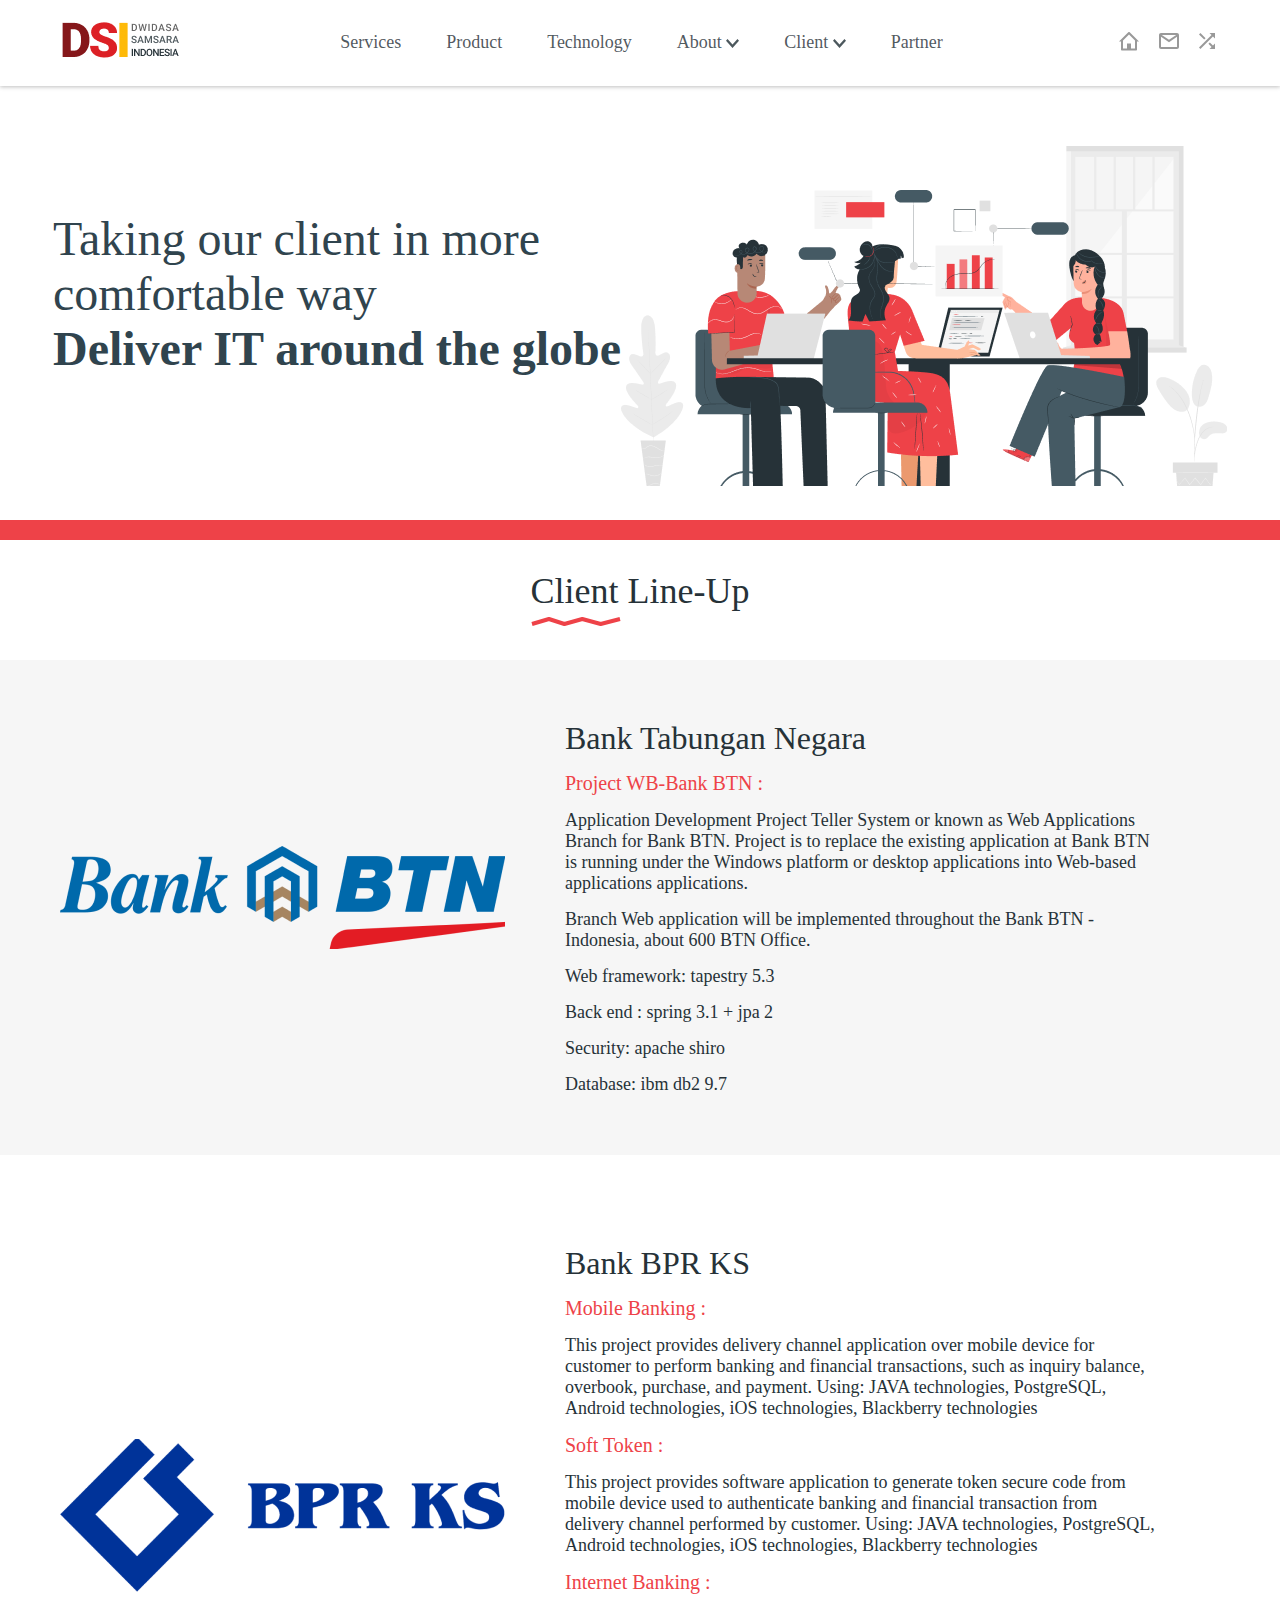
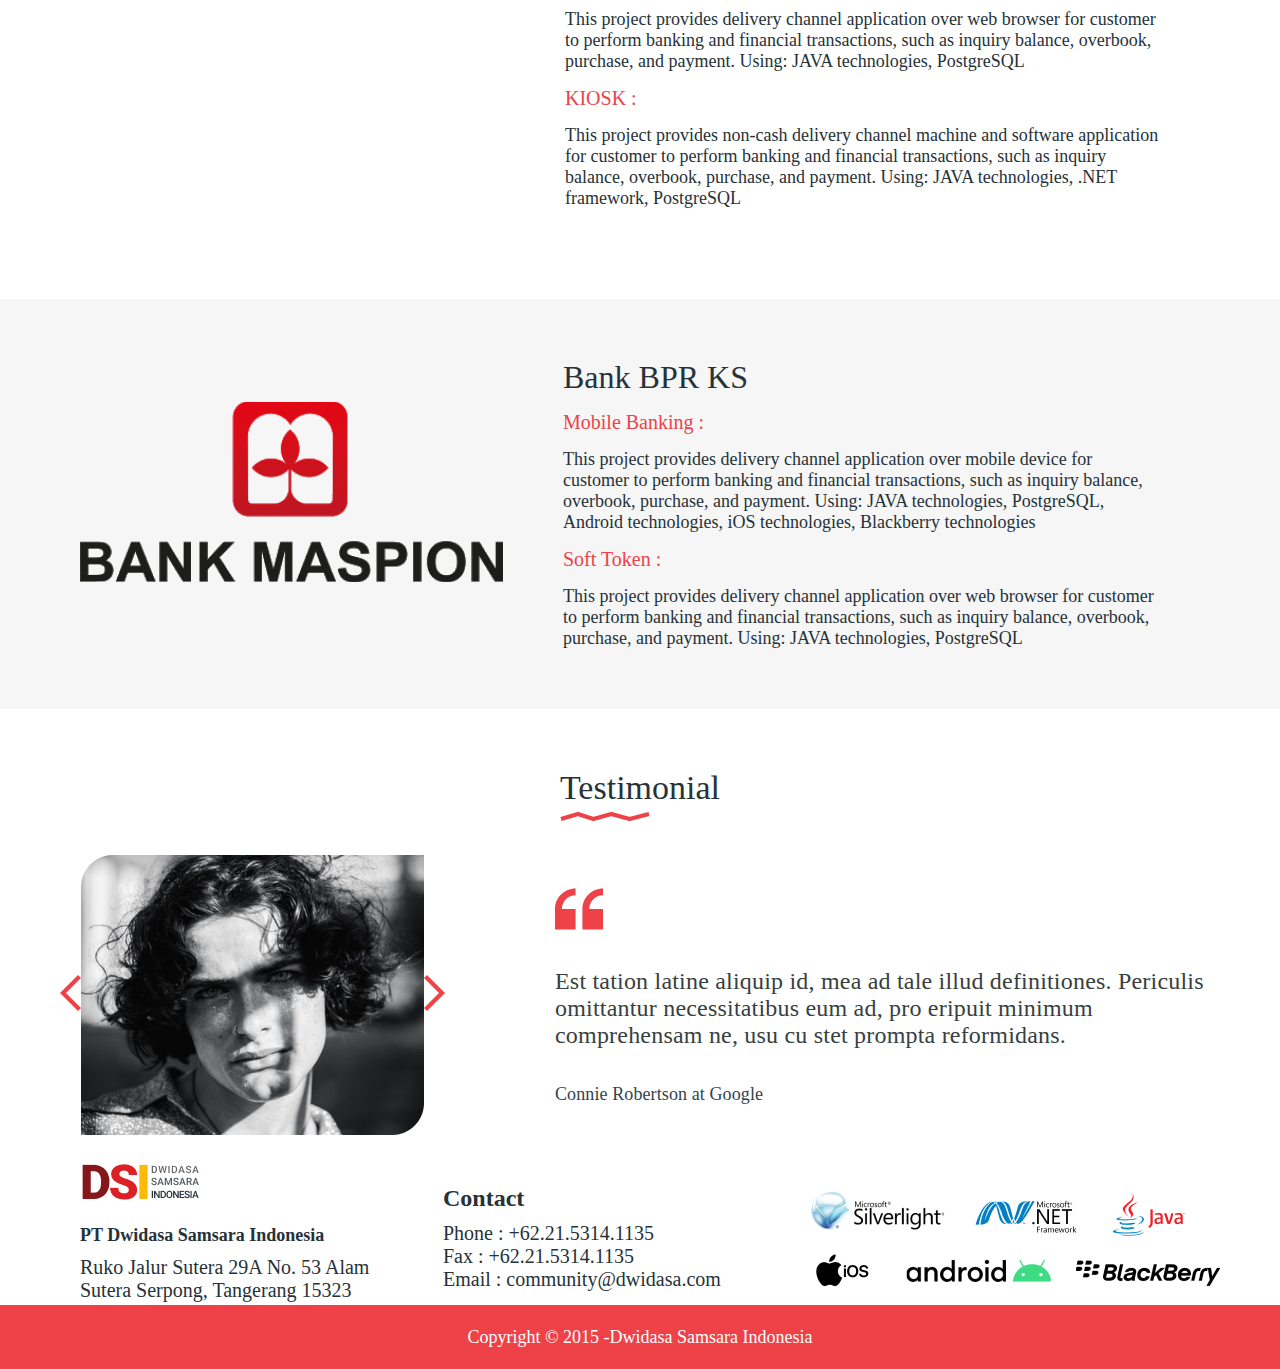
<file: vazifa4.html>
<!DOCTYPE html>
<html lang="en">
<head>
    <meta charset="UTF-8">
    <meta name="viewport" content="width=device-width, initial-scale=1.0">
    <link rel="stylesheet" href="/vazifa4.css">
    <title>Document</title>
</head>
<body>
    <div class="wrapper">
          <!-- HEADER - START -->

          <header class="header">
            <div class="container">
                <div class="header-row">
                    <div class="header-logo">
                        <a href="#">
                            <img src="../images/Group 1317.jpg" alt="dsi icon">
                        </a>
                    </div>


                  <div class="nawbar">
                    <nav class="header-nawbar">
                        <a href="#" class="header-link">Services</a>
                        <a href="#" class="header-link">Product</a>
                        <a href="#" class="header-link">Technology</a>
                        <a href="#" class="header-link">
                            About
                            <svg width="13" height="9" viewBox="0 0 13 9" fill="none" xmlns="http://www.w3.org/2000/svg">
                                <path id="arrow / chevron_down" d="M0 1.71429L6.5 9L13 1.71429L11.4706 8.83195e-07L6.5 5.57143L1.52941 0L0 1.71429Z" fill="#1F2E35" fill-opacity="0.8">
                                </svg>                                
                        </a>
                        <a href="#" class="header-link">Client
                            <svg width="13" height="9" viewBox="0 0 13 9" fill="none" xmlns="http://www.w3.org/2000/svg">
                                <path id="arrow / chevron_down" d="M0 1.71429L6.5 9L13 1.71429L11.4706 8.83195e-07L6.5 5.57143L1.52941 0L0 1.71429Z" fill="#1F2E35" fill-opacity="0.8">
                                </svg>   
                        </a>
                        <a href="#" class="header-link">Partner</a>


                    </nav>
                  </div>

                  
                  <div class="header-icons">
                    <div class="header__icon">
                       <a href="#" class="header_icon-svg">
                           <svg xmlns="http://www.w3.org/2000/svg" width="20" height="19" viewBox="0 0 20 19" fill="none">
                            <path fill-rule="evenodd" clip-rule="evenodd" d="M2 9.58579H0L9.29289 0.292893C9.68342 -0.0976315 10.3166 -0.0976306 10.7071 0.292894L20 9.58579H18V17.5858C18 18.1381 17.5523 18.5858 17 18.5858H3C2.44772 18.5858 2 18.1381 2 17.5858V9.58579ZM4 16.5858H8V11.5858H12V16.5858H16V8.41421L10 2.41421L4 8.41421V16.5858Z" fill="gray" fill-opacity="0.8"/>
                           </svg>
                        </a>
                        <a href="#" class="header_icon-svg">
                            <svg xmlns="http://www.w3.org/2000/svg" width="20" height="16" viewBox="0 0 20 16" fill="none">
                                <path fill-rule="evenodd" clip-rule="evenodd" d="M0 2C0 0.895431 0.895431 0 2 0H18C19.1046 0 20 0.895431 20 2V14C20 15.1046 19.1046 16 18 16H2C0.895431 16 0 15.1046 0 14V2ZM18 3.8685V14H2V3.86851L10 9.20184L18 3.8685ZM17.1972 2H2.80279L10 6.79814L17.1972 2Z" fill="gray" fill-opacity="0.8"/>
                            </svg>
                        </a>

                        <a href="#" class="header_icon-svg">
                            <svg xmlns="http://www.w3.org/2000/svg" width="16" height="16" viewBox="0 0 16 16" fill="none">
                                <path fill-rule="evenodd" clip-rule="evenodd" d="M6.59 5.17L1.41 0L0 1.41L5.17 6.58L6.59 5.17ZM10.5 0L12.54 2.04L0 14.59L1.41 16L13.96 3.46L16 5.5V0H10.5ZM9.42 10.82L10.83 9.41L13.96 12.54L16 10.5V16H10.5L12.55 13.95L9.42 10.82Z" fill="gray" fill-opacity="0.8"/>
                            </svg>
                        </a>
                    </div>
                </div>


                <div class="header-mobile">
                    <button class="header-mobile__button">
                        <svg xmlns="http://www.w3.org/2000/svg" width="25" height="19" viewBox="0 0 25 19" fill="none">
                            <path d="M25 2.71429V0H0V2.71429H25Z" fill="#455A64"/>
                            <path d="M25 5.42857V8.14286H8.33333V5.42857H25Z" fill="#455A64"/>
                            <path d="M25 13.5714V10.8571H0V13.5714H25Z" fill="#455A64"/>
                            <path d="M25 19V16.2857H8.33333V19H25Z" fill="#455A64"/>
                          </svg>
                    </button>
                </div>
                    
                </div>
            </div>
        </header>

        <!-- HEADER - END -->


        <!-- MAIN - START -->

        <main class="main">
            <section class="main-header">
               <div class="main-header__row_">
                <div class="main-header-content">
                    <h3 class="main-header_title">Taking our client in more </h3>
                    <h3 class="main-header_title">comfortable way</h3>
                    <h3 class="main-header_title black">Deliver IT around  the globe</h3>
                </div>
                <div class="main-header_image">
                    <img src="../images/html4.png" alt="background image png">
                </div>
               </div>
            </section>

            <div class="long-line"></div>

            <div class="container">
               <div class="content-title">
                    <div class="content-row">
                        <h3 class="cline-text">Client Line-Up</h3>
                        <svg xmlns="http://www.w3.org/2000/svg" width="90" height="9" viewBox="0 0 90 9" fill="none">
                            <path d="M1 7L17.9231 2L33.3956 7L51.2857 2L69.6593 7L89 2" stroke="#EE4248" stroke-width="4" stroke-linejoin="bevel"/>
                        </svg>
                    </div>
               </div>
            </div>

            <!-- SECTION - START -->

            <section class="section-one">
                <div class="container">
                    <div class="section-one__row">
                        <div class="section-one__images">
                            <img src="../images/image 17.png" alt="bank jpg">
                        </div>
                        <div class="section-one__titles">
                            <h3 class="section-card__title">Bank Tabungan Negara</h3>
                            <p class="section-one__description red">Project WB-Bank BTN : </p> 
                            <p class="section-one__description">Application Development Project Teller System or known as Web Applications Branch for Bank BTN. Project is to replace the existing application at Bank BTN is running under the Windows platform or desktop applications into Web-based applications applications.</p>
                            <p class="section-one__subtitle"> Branch Web application will be implemented throughout the Bank BTN - Indonesia, about 600 BTN Office.</p>
                            <p class="section-one__data"> Web framework: tapestry 5.3</p> 
                            <p class="section-one__data">Back end : spring 3.1 + jpa 2</p>
                             <p class="section-one__data">Security: apache shiro</p>
                                <p class="section-one__data">Database: ibm db2 9.7</p>
                        </div>
                    </div>
                </div>
            </section>

            <section class="section-two">
                <div class="container">
                    <div class="section-two__row">
                        <div class="section-two__images">
                            <img src="../images/bank-image1.png" alt="bank image jpg">
                        </div>
                        <div class="section-one__titles">
                            <h3 class="section-card-one__title">Bank BPR KS</h3>
                            <p class="section-two__description red">Mobile Banking : </p> 
                            <p class="section-two__description">This project provides delivery channel application over mobile device for customer to perform banking and financial transactions, such as inquiry balance, overbook, purchase, and payment. Using: JAVA technologies, PostgreSQL, Android technologies, iOS technologies, Blackberry technologies</p>

                            <p class="section-two__description red">Soft Token : </p> 
                            <p class="section-two__description">This project provides software application to generate token secure code from mobile device used to authenticate banking and financial transaction from delivery channel performed by customer. Using: JAVA technologies, PostgreSQL, Android technologies, iOS technologies, Blackberry technologies</p>

                            <p class="section-two__description red">Internet Banking : </p> 
                            <p class="section-two__description"> This project provides delivery channel application over web browser for customer to perform banking and financial transactions, such as inquiry balance, overbook, purchase, and payment. Using: JAVA technologies, PostgreSQL</p>

                            <p class="section-two__description red">KIOSK : </p> 
                            <p class="section-two__description">This project provides non-cash delivery channel machine and software application for customer to perform banking and financial transactions, such as inquiry balance, overbook, purchase, and payment. Using: JAVA technologies, .NET framework, PostgreSQL</p>
                        </div>
                    </div>
                </div>
            </section>

            <section class="section-three">
                <div class="container">
                    <div class="section-three__row">
                        <div class="section-three__images">
                            <img src="../images/bank-image2.png" alt="bank image jpg">
                        </div>
                        <div class="section-three__titles">
                            <h3 class="section-card-three__title">Bank BPR KS</h3>
                            <p class="section-three__description red">Mobile Banking : </p> 
                            <p class="section-two__description">This project provides delivery channel application over mobile device for customer to perform banking and financial transactions, such as inquiry balance, overbook, purchase, and payment. Using: JAVA technologies, PostgreSQL, Android technologies, iOS technologies, Blackberry technologies</p>

                            <p class="section-two__description red">Soft Token : </p> 
                            <p class="section-two__description">This project provides delivery channel application over web browser for customer to perform banking and financial transactions, such as inquiry balance, overbook, purchase, and payment. Using: JAVA technologies, PostgreSQL</p>
                        </div>
                    </div>
                </div>
            </section>

            <!-- SECTION - END -->

            <div class="container">
                <div class="content-title-two">
                     <div class="content-row-two">
                         <h3 class="cline-text-two">Testimonial</h3>
                         <svg xmlns="http://www.w3.org/2000/svg" width="90" height="9" viewBox="0 0 90 9" fill="none">
                             <path d="M1 7L17.9231 2L33.3956 7L51.2857 2L69.6593 7L89 2" stroke="#EE4248" stroke-width="4" stroke-linejoin="bevel"/>
                         </svg>
                     </div>
                </div>
             </div>

             <div class="section-bottom">
                <div class="container">
                    <div class="section-bottom-row">
                           <div class="section-bottom__images">
                            <a href="#"><img src="../images/arrow-left.png" alt="arrow-left png"></a>
                                <img src="../images/photo-image.png" alt="photo png">
                                <a href="#"><img src="../images/arrow-right.png" alt="arrow-left png"></a>
                        </div>
                        <div class="section-bottom-contents">
                            <svg xmlns="http://www.w3.org/2000/svg" width="48" height="48" viewBox="0 0 48 48" fill="none">
                                <g clip-path="url(#clip0_13_18)">
                                  <path d="M0 23.9999V44.5714H20.5715V23.9999H6.85719C6.85719 16.438 13.0096 10.2857 20.5715 10.2857V3.42847C9.22767 3.42847 0 12.6561 0 23.9999Z" fill="#EE4248"/>
                                  <path d="M48.0002 10.2857V3.42847C36.6564 3.42847 27.4287 12.6561 27.4287 23.9999V44.5714H48.0002V23.9999H34.2859C34.2859 16.438 40.4383 10.2857 48.0002 10.2857Z" fill="#EE4248"/>
                                </g>
                                <defs>
                                  <clipPath id="clip0_13_18">
                                    <rect width="48" height="48" fill="white"/>
                                  </clipPath>
                                </defs>
                              </svg>
                            <p class="section-bottom-subtitle">Est tation latine aliquip id, mea ad tale illud definitiones. Periculis omittantur necessitatibus eum ad, pro eripuit minimum comprehensam ne, usu cu stet prompta reformidans.</p>
                            <p class="section-bottom-title">Connie Robertson at Google</p>
                        </div>
                    </div>
                </div>
             </div>
        </main>
        <!-- MAIN - END -->

          <!-- FOOTER - START -->

          <div class="footer-row">
            <div class="container">
               <div class="footer-content">
                 <div class="footer-cards">
                    <a href="#">
                        <img src="../images/Group 1317.jpg" alt="dsi icon">
                    </a>
                    <h3 class="footer-title">PT Dwidasa Samsara Indonesia</h3>
                    <p class="footer-subtitle">Ruko Jalur Sutera 29A No. 53
                        Alam Sutera Serpong, Tangerang 15323</p>
                 </div>

                 <div class="footer-cards1">
                    <h3 class="footer-title1">Contact</h3>
                    <p class="footer-subtitle">Phone : +62.21.5314.1135
                        <br>
                        Fax : +62.21.5314.1135
                        <br>
                        Email : community@dwidasa.com</p>
                 </div>

                 <div class="footer-cards2">
                   <img src="../images/Group 1313.png" alt="company icons png">
                 </div>

               </div>
            </div>
            
            <footer class="footer">
               <div class="container">
                  <div class="footer-end">
                    <p class="footer-end-title">
                        Copyright © 2015 - 
                      </p>
                      <p class="footer-end-subtitle">
                        Dwidasa Samsara Indonesia
                      </p>
                  </div>
               </div>
            </footer>
        </div>
        <!-- FOOTER - END -->
    </div>
</body>
</html>
</file>
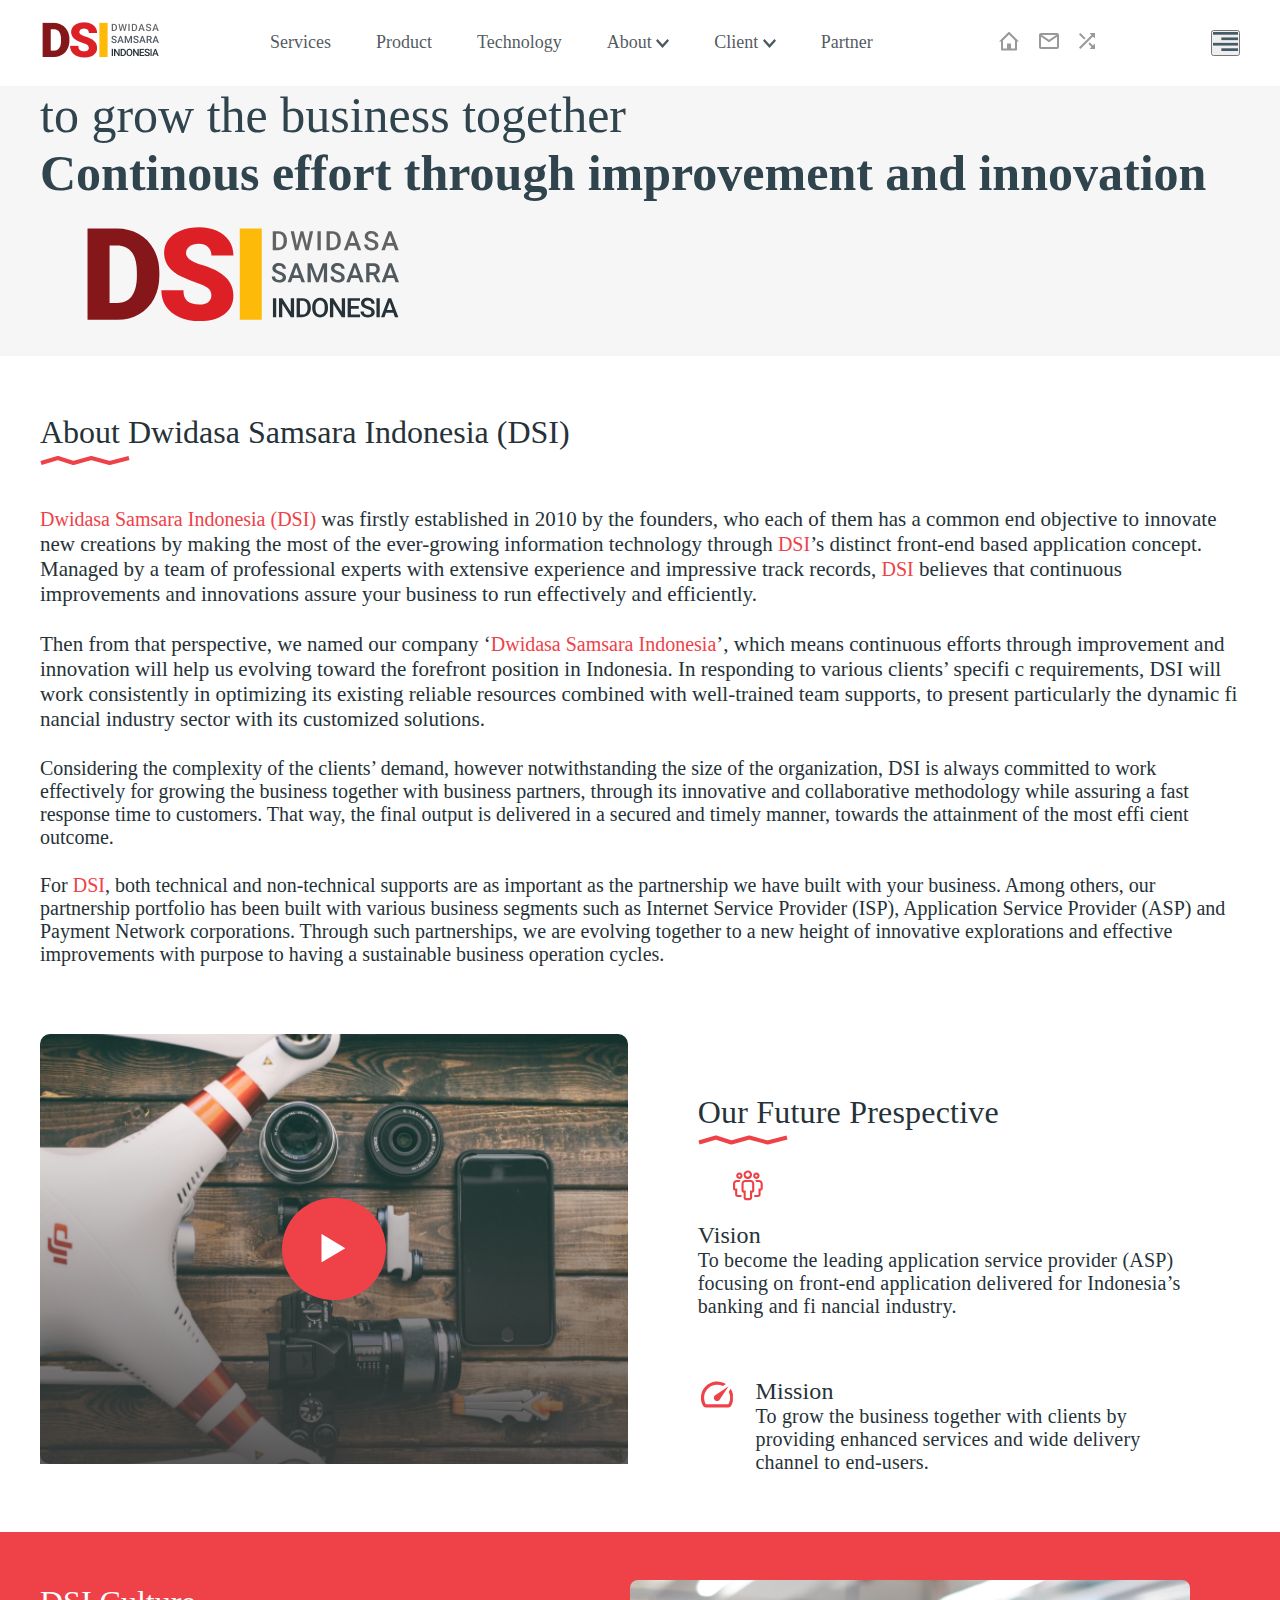
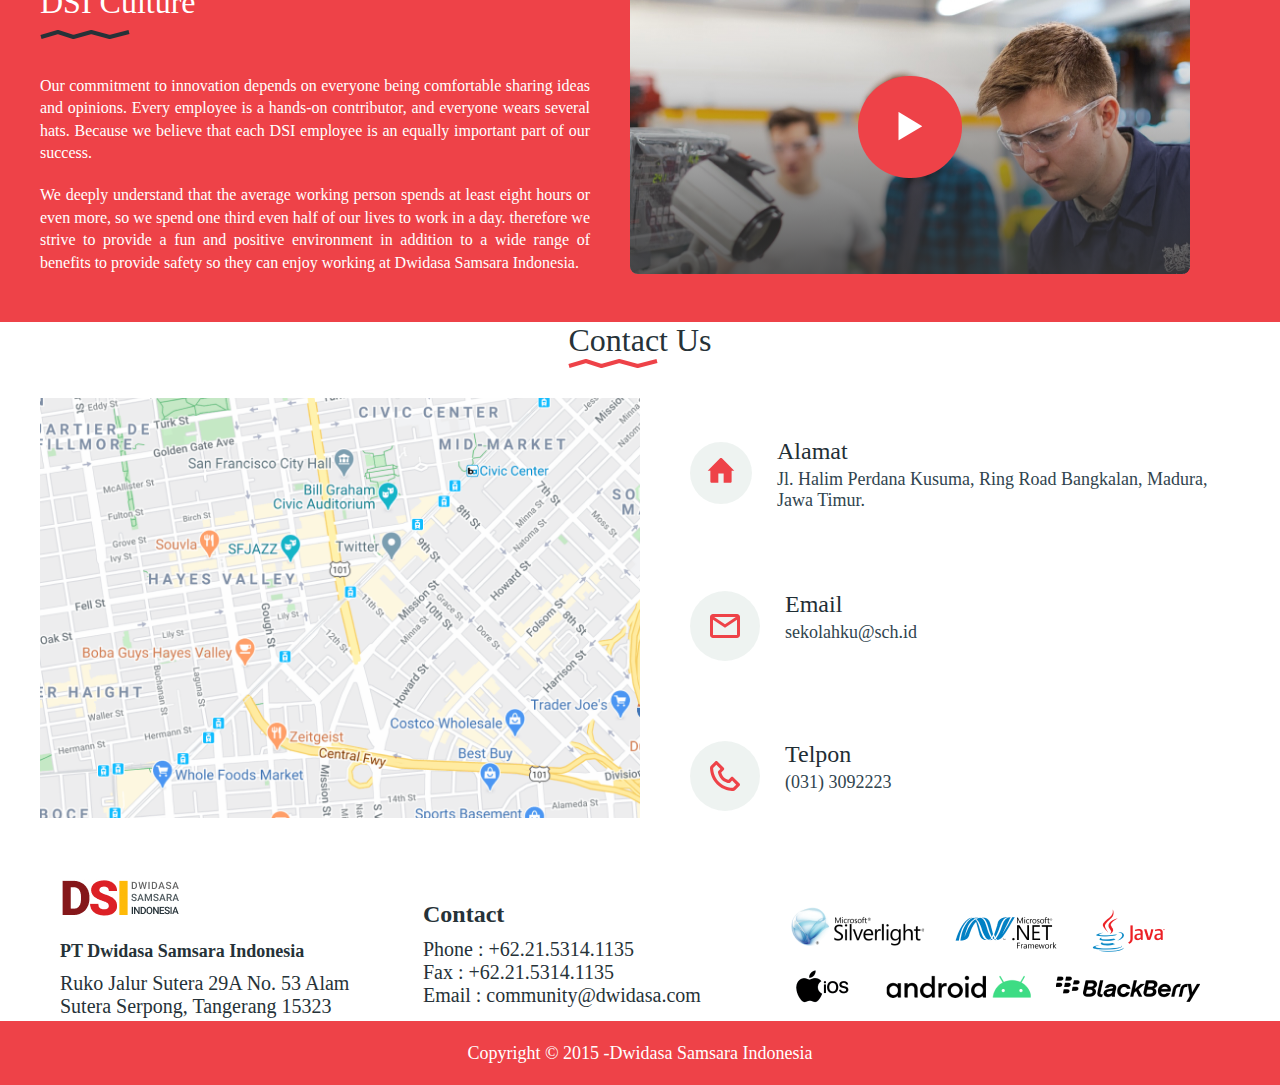
<file: pages/vazifa2.html>
<!DOCTYPE html>
<html lang="en">
<head>
    <meta charset="UTF-8">
    <meta name="viewport" content="width=device-width, initial-scale=1.0">
    <link rel="stylesheet" href="../style/vazifa2.css">
    <title>Document</title>
</head>
<body>
    <div class="wrapper">
         <!-- HEADER - START -->

         <header class="header">
            <div class="container">
                <div class="header-row">
                    <div class="header-logo">
                        <a href="./index.html">
                            <img src="../images/Group 1317.jpg" alt="dsi icon">
                        </a>
                    </div>


                  <div class="nawbar">
                    <nav class="header-nawbar">
                        <a href="#" class="header-link">Services</a>
                        <a href="#" class="header-link">Product</a>
                        <a href="#" class="header-link">Technology</a>
                        <a href="#" class="header-link">
                            About
                            <svg width="13" height="9" viewBox="0 0 13 9" fill="none" xmlns="http://www.w3.org/2000/svg">
                                <path id="arrow / chevron_down" d="M0 1.71429L6.5 9L13 1.71429L11.4706 8.83195e-07L6.5 5.57143L1.52941 0L0 1.71429Z" fill="#1F2E35" fill-opacity="0.8">
                                </svg>                                
                        </a>
                        <a href="#" class="header-link">Client
                            <svg width="13" height="9" viewBox="0 0 13 9" fill="none" xmlns="http://www.w3.org/2000/svg">
                                <path id="arrow / chevron_down" d="M0 1.71429L6.5 9L13 1.71429L11.4706 8.83195e-07L6.5 5.57143L1.52941 0L0 1.71429Z" fill="#1F2E35" fill-opacity="0.8">
                                </svg>   
                        </a>
                        <a href="#" class="header-link">Partner</a>


                    </nav>
                  </div>

                  
                  <div class="header-icons">
                    <div class="header__icon">
                       <a href="#" class="header_icon-svg">
                           <svg xmlns="http://www.w3.org/2000/svg" width="20" height="19" viewBox="0 0 20 19" fill="none">
                            <path fill-rule="evenodd" clip-rule="evenodd" d="M2 9.58579H0L9.29289 0.292893C9.68342 -0.0976315 10.3166 -0.0976306 10.7071 0.292894L20 9.58579H18V17.5858C18 18.1381 17.5523 18.5858 17 18.5858H3C2.44772 18.5858 2 18.1381 2 17.5858V9.58579ZM4 16.5858H8V11.5858H12V16.5858H16V8.41421L10 2.41421L4 8.41421V16.5858Z" fill="gray" fill-opacity="0.8"/>
                           </svg>
                        </a>
                        <a href="#" class="header_icon-svg">
                            <svg xmlns="http://www.w3.org/2000/svg" width="20" height="16" viewBox="0 0 20 16" fill="none">
                                <path fill-rule="evenodd" clip-rule="evenodd" d="M0 2C0 0.895431 0.895431 0 2 0H18C19.1046 0 20 0.895431 20 2V14C20 15.1046 19.1046 16 18 16H2C0.895431 16 0 15.1046 0 14V2ZM18 3.8685V14H2V3.86851L10 9.20184L18 3.8685ZM17.1972 2H2.80279L10 6.79814L17.1972 2Z" fill="gray" fill-opacity="0.8"/>
                            </svg>
                        </a>

                        <a href="#" class="header_icon-svg">
                            <svg xmlns="http://www.w3.org/2000/svg" width="16" height="16" viewBox="0 0 16 16" fill="none">
                                <path fill-rule="evenodd" clip-rule="evenodd" d="M6.59 5.17L1.41 0L0 1.41L5.17 6.58L6.59 5.17ZM10.5 0L12.54 2.04L0 14.59L1.41 16L13.96 3.46L16 5.5V0H10.5ZM9.42 10.82L10.83 9.41L13.96 12.54L16 10.5V16H10.5L12.55 13.95L9.42 10.82Z" fill="gray" fill-opacity="0.8"/>
                            </svg>
                        </a>
                    </div>
                </div>

                <div class="header-mobile">
                    <button class="header-mobile__button">
                        <svg xmlns="http://www.w3.org/2000/svg" width="25" height="19" viewBox="0 0 25 19" fill="none">
                            <path d="M25 2.71429V0H0V2.71429H25Z" fill="#455A64"/>
                            <path d="M25 5.42857V8.14286H8.33333V5.42857H25Z" fill="#455A64"/>
                            <path d="M25 13.5714V10.8571H0V13.5714H25Z" fill="#455A64"/>
                            <path d="M25 19V16.2857H8.33333V19H25Z" fill="#455A64"/>
                          </svg>
                    </button>
                </div>
                    
                </div>
            </div>
        </header>

        <!-- HEADER - END -->

        
        <!-- MAIN - START -->

        <main class="main">

            <div class="main-main">
    
         <!-- BANNER - START -->
            <div class="banner">
                <div class="container">
                    <div class="main-banner_row"> 
                        <div class="main-banner">
                            <div class="main-content">
                                <p class="main-banner-title">
                                    to grow the business together
                                </p>
                                <p class="main-banner-subtitle">
                                    Continous effort through improvement and innovation
                                </p>

                            </div>
                            <div class="main-images">
                                <a href="./index.html" class="main-img">
                                    <svg width="119" height="56" viewBox="0 0 119 56" fill="none" xmlns="http://www.w3.org/2000/svg">
                                        <path d="M2.57812 44V9.875H13.5703C16.5859 9.875 19.2969 10.5625 21.7031 11.9375C24.1094 13.2969 25.9844 15.2266 27.3281 17.7266C28.6875 20.2109 29.375 23 29.3906 26.0938V27.6641C29.3906 30.7891 28.7266 33.5938 27.3984 36.0781C26.0859 38.5469 24.2266 40.4844 21.8203 41.8906C19.4297 43.2812 16.7578 43.9844 13.8047 44H2.57812ZM10.8047 16.2266V37.6719H13.6641C16.0234 37.6719 17.8359 36.8359 19.1016 35.1641C20.3672 33.4766 21 30.9766 21 27.6641V26.1875C21 22.8906 20.3672 20.4062 19.1016 18.7344C17.8359 17.0625 15.9922 16.2266 13.5703 16.2266H10.8047Z" fill="#85171A"/>
                                        <path d="M48.8109 34.9297C48.8109 33.7266 48.3813 32.7891 47.5219 32.1172C46.6781 31.4453 45.1859 30.75 43.0453 30.0312C40.9047 29.3125 39.1547 28.6172 37.7953 27.9453C33.3734 25.7734 31.1625 22.7891 31.1625 18.9922C31.1625 17.1016 31.7094 15.4375 32.8031 14C33.9125 12.5469 35.475 11.4219 37.4906 10.625C39.5063 9.8125 41.7719 9.40625 44.2875 9.40625C46.7406 9.40625 48.9359 9.84375 50.8734 10.7188C52.8266 11.5937 54.3422 12.8438 55.4203 14.4688C56.4984 16.0781 57.0375 17.9219 57.0375 20H48.8344C48.8344 18.6094 48.4047 17.5312 47.5453 16.7656C46.7016 16 45.5531 15.6172 44.1 15.6172C42.6313 15.6172 41.4672 15.9453 40.6078 16.6016C39.7641 17.2422 39.3422 18.0625 39.3422 19.0625C39.3422 19.9375 39.8109 20.7344 40.7484 21.4531C41.6859 22.1562 43.3344 22.8906 45.6938 23.6562C48.0531 24.4062 49.9906 25.2188 51.5063 26.0938C55.1938 28.2188 57.0375 31.1484 57.0375 34.8828C57.0375 37.8672 55.9125 40.2109 53.6625 41.9141C51.4125 43.6172 48.3266 44.4688 44.4047 44.4688C41.6391 44.4688 39.1313 43.9766 36.8813 42.9922C34.6469 41.9922 32.9594 40.6328 31.8188 38.9141C30.6938 37.1797 30.1313 35.1875 30.1313 32.9375H38.3813C38.3813 34.7656 38.85 36.1172 39.7875 36.9922C40.7406 37.8516 42.2797 38.2812 44.4047 38.2812C45.7641 38.2812 46.8344 37.9922 47.6156 37.4141C48.4125 36.8203 48.8109 35.9922 48.8109 34.9297Z" fill="#DC2025"/>
                                        <path d="M67.6219 44H59.4188V9.875H67.6219V44Z" fill="#FEBA08"/>
                                        <path d="M71.7227 18V10.8906H73.8223C74.4505 10.8906 75.0072 11.0306 75.4922 11.3105C75.9805 11.5905 76.3581 11.9876 76.625 12.502C76.8919 13.0163 77.0254 13.6055 77.0254 14.2695V14.626C77.0254 15.2998 76.8903 15.8923 76.6201 16.4033C76.3532 16.9144 75.9707 17.3083 75.4727 17.585C74.9779 17.8617 74.4098 18 73.7686 18H71.7227ZM72.958 11.8867V17.0137H73.7637C74.4115 17.0137 74.9079 16.8118 75.2529 16.4082C75.6012 16.0013 75.7786 15.4186 75.7852 14.6602V14.2646C75.7852 13.4932 75.6175 12.904 75.2822 12.4971C74.9469 12.0902 74.4603 11.8867 73.8223 11.8867H72.958ZM84.482 16.2422L85.5758 10.8906H86.8014L85.1607 18H83.9791L82.6266 12.8096L81.2447 18H80.0582L78.4176 10.8906H79.6432L80.7467 16.2324L82.1041 10.8906H83.1393L84.482 16.2422ZM89.6584 18H88.4279V10.8906H89.6584V18ZM91.827 18V10.8906H93.9266C94.5548 10.8906 95.1115 11.0306 95.5965 11.3105C96.0848 11.5905 96.4624 11.9876 96.7293 12.502C96.9962 13.0163 97.1297 13.6055 97.1297 14.2695V14.626C97.1297 15.2998 96.9946 15.8923 96.7244 16.4033C96.4575 16.9144 96.075 17.3083 95.577 17.585C95.0822 17.8617 94.5141 18 93.8729 18H91.827ZM93.0623 11.8867V17.0137H93.868C94.5158 17.0137 95.0122 16.8118 95.3572 16.4082C95.7055 16.0013 95.8829 15.4186 95.8895 14.6602V14.2646C95.8895 13.4932 95.7218 12.904 95.3865 12.4971C95.0512 12.0902 94.5646 11.8867 93.9266 11.8867H93.0623ZM102.882 16.3447H100.128L99.5521 18H98.268L100.954 10.8906H102.062L104.752 18H103.463L102.882 16.3447ZM100.475 15.3486H102.536L101.505 12.3994L100.475 15.3486ZM109.929 16.1689C109.929 15.8564 109.818 15.6156 109.597 15.4463C109.379 15.277 108.983 15.1061 108.41 14.9336C107.837 14.7611 107.382 14.569 107.043 14.3574C106.395 13.9505 106.071 13.4199 106.071 12.7656C106.071 12.1927 106.304 11.7207 106.77 11.3496C107.238 10.9785 107.845 10.793 108.591 10.793C109.086 10.793 109.527 10.8841 109.914 11.0664C110.301 11.2487 110.606 11.5091 110.827 11.8477C111.049 12.1829 111.159 12.5557 111.159 12.9658H109.929C109.929 12.5947 109.812 12.305 109.577 12.0967C109.346 11.8851 109.014 11.7793 108.581 11.7793C108.177 11.7793 107.863 11.8656 107.639 12.0381C107.417 12.2106 107.307 12.4515 107.307 12.7607C107.307 13.0212 107.427 13.2393 107.668 13.415C107.909 13.5876 108.306 13.7568 108.859 13.9229C109.413 14.0856 109.857 14.2728 110.192 14.4844C110.528 14.6927 110.773 14.9336 110.93 15.207C111.086 15.4772 111.164 15.7946 111.164 16.1592C111.164 16.7516 110.936 17.2236 110.48 17.5752C110.028 17.9235 109.413 18.0977 108.635 18.0977C108.12 18.0977 107.647 18.0033 107.214 17.8145C106.784 17.6224 106.449 17.3587 106.208 17.0234C105.97 16.6882 105.852 16.2975 105.852 15.8516H107.087C107.087 16.2552 107.22 16.5677 107.487 16.7891C107.754 17.0104 108.137 17.1211 108.635 17.1211C109.064 17.1211 109.387 17.0348 109.602 16.8623C109.82 16.6865 109.929 16.4554 109.929 16.1689ZM116.878 16.3447H114.124L113.547 18H112.263L114.949 10.8906H116.057L118.748 18H117.459L116.878 16.3447ZM114.47 15.3486H116.531L115.501 12.3994L114.47 15.3486Z" fill="black" fill-opacity="0.6"/>
                                        <path d="M75.4385 28.1689C75.4385 27.8564 75.3278 27.6156 75.1064 27.4463C74.8883 27.277 74.4928 27.1061 73.9199 26.9336C73.347 26.7611 72.8913 26.569 72.5527 26.3574C71.9049 25.9505 71.5811 25.4199 71.5811 24.7656C71.5811 24.1927 71.8138 23.7207 72.2793 23.3496C72.748 22.9785 73.3551 22.793 74.1006 22.793C74.5954 22.793 75.0365 22.8841 75.4238 23.0664C75.8112 23.2487 76.1156 23.5091 76.3369 23.8477C76.5583 24.1829 76.6689 24.5557 76.6689 24.9658H75.4385C75.4385 24.5947 75.3213 24.305 75.0869 24.0967C74.8558 23.8851 74.5238 23.7793 74.0908 23.7793C73.6872 23.7793 73.373 23.8656 73.1484 24.0381C72.9271 24.2106 72.8164 24.4515 72.8164 24.7607C72.8164 25.0212 72.9368 25.2393 73.1777 25.415C73.4186 25.5876 73.8158 25.7568 74.3691 25.9229C74.9225 26.0856 75.3669 26.2728 75.7021 26.4844C76.0374 26.6927 76.2832 26.9336 76.4395 27.207C76.5957 27.4772 76.6738 27.7946 76.6738 28.1592C76.6738 28.7516 76.446 29.2236 75.9902 29.5752C75.5378 29.9235 74.9225 30.0977 74.1445 30.0977C73.6302 30.0977 73.1566 30.0033 72.7236 29.8145C72.2939 29.6224 71.9587 29.3587 71.7178 29.0234C71.4801 28.6882 71.3613 28.2975 71.3613 27.8516H72.5967C72.5967 28.2552 72.7301 28.5677 72.9971 28.7891C73.264 29.0104 73.6465 29.1211 74.1445 29.1211C74.5742 29.1211 74.8965 29.0348 75.1113 28.8623C75.3294 28.6865 75.4385 28.4554 75.4385 28.1689ZM81.8873 28.3447H79.1334L78.5572 30H77.273L79.9586 22.8906H81.067L83.7574 30H82.4684L81.8873 28.3447ZM79.4801 27.3486H81.5406L80.5104 24.3994L79.4801 27.3486ZM86.3195 22.8906L88.3703 28.3398L90.4162 22.8906H92.0129V30H90.7824V27.6562L90.9045 24.5215L88.8049 30H87.9211L85.8264 24.5264L85.9484 27.6562V30H84.718V22.8906H86.3195ZM97.3436 28.1689C97.3436 27.8564 97.2329 27.6156 97.0115 27.4463C96.7934 27.277 96.3979 27.1061 95.825 26.9336C95.2521 26.7611 94.7964 26.569 94.4578 26.3574C93.81 25.9505 93.4861 25.4199 93.4861 24.7656C93.4861 24.1927 93.7189 23.7207 94.1844 23.3496C94.6531 22.9785 95.2602 22.793 96.0057 22.793C96.5005 22.793 96.9415 22.8841 97.3289 23.0664C97.7163 23.2487 98.0206 23.5091 98.242 23.8477C98.4633 24.1829 98.574 24.5557 98.574 24.9658H97.3436C97.3436 24.5947 97.2264 24.305 96.992 24.0967C96.7609 23.8851 96.4288 23.7793 95.9959 23.7793C95.5923 23.7793 95.2781 23.8656 95.0535 24.0381C94.8322 24.2106 94.7215 24.4515 94.7215 24.7607C94.7215 25.0212 94.8419 25.2393 95.0828 25.415C95.3237 25.5876 95.7208 25.7568 96.2742 25.9229C96.8276 26.0856 97.2719 26.2728 97.6072 26.4844C97.9425 26.6927 98.1883 26.9336 98.3445 27.207C98.5008 27.4772 98.5789 27.7946 98.5789 28.1592C98.5789 28.7516 98.351 29.2236 97.8953 29.5752C97.4428 29.9235 96.8276 30.0977 96.0496 30.0977C95.5353 30.0977 95.0617 30.0033 94.6287 29.8145C94.199 29.6224 93.8637 29.3587 93.6229 29.0234C93.3852 28.6882 93.2664 28.2975 93.2664 27.8516H94.5018C94.5018 28.2552 94.6352 28.5677 94.9021 28.7891C95.1691 29.0104 95.5516 29.1211 96.0496 29.1211C96.4793 29.1211 96.8016 29.0348 97.0164 28.8623C97.2345 28.6865 97.3436 28.4554 97.3436 28.1689ZM103.792 28.3447H101.038L100.462 30H99.1781L101.864 22.8906H102.972L105.663 30H104.373L103.792 28.3447ZM101.385 27.3486H103.446L102.415 24.3994L101.385 27.3486ZM109.235 27.2607H107.858V30H106.623V22.8906H109.123C109.943 22.8906 110.576 23.0745 111.022 23.4424C111.468 23.8102 111.691 24.3424 111.691 25.0391C111.691 25.5143 111.576 25.9131 111.345 26.2354C111.117 26.5544 110.798 26.8001 110.388 26.9727L111.984 29.9365V30H110.661L109.235 27.2607ZM107.858 26.2695H109.128C109.545 26.2695 109.87 26.1654 110.104 25.957C110.339 25.7454 110.456 25.4574 110.456 25.0928C110.456 24.7119 110.347 24.4173 110.129 24.209C109.914 24.0007 109.592 23.8932 109.162 23.8867H107.858V26.2695ZM116.993 28.3447H114.239L113.663 30H112.379L115.064 22.8906H116.172L118.863 30H117.574L116.993 28.3447ZM114.586 27.3486H116.646L115.616 24.3994L114.586 27.3486Z" fill="#263238" fill-opacity="0.8"/>
                                        <path d="M73.0264 43H71.7959V35.8906H73.0264V43ZM79.6846 43H78.4492L75.2803 37.9561V43H74.0449V35.8906H75.2803L78.459 40.9541V35.8906H79.6846V43ZM80.6445 43V35.8906H82.7441C83.3724 35.8906 83.929 36.0306 84.4141 36.3105C84.9023 36.5905 85.2799 36.9876 85.5469 37.502C85.8138 38.0163 85.9473 38.6055 85.9473 39.2695V39.626C85.9473 40.2998 85.8122 40.8923 85.542 41.4033C85.2751 41.9144 84.8926 42.3083 84.3945 42.585C83.8997 42.8617 83.3317 43 82.6904 43H80.6445ZM81.8799 36.8867V42.0137H82.6855C83.3333 42.0137 83.8298 41.8118 84.1748 41.4082C84.5231 41.0013 84.7005 40.4186 84.707 39.6602V39.2646C84.707 38.4932 84.5394 37.904 84.2041 37.4971C83.8688 37.0902 83.3822 36.8867 82.7441 36.8867H81.8799ZM92.3516 39.6309C92.3516 40.3275 92.2311 40.9395 91.9902 41.4668C91.7493 41.9909 91.4043 42.3945 90.9551 42.6777C90.5091 42.9577 89.9948 43.0977 89.4121 43.0977C88.8359 43.0977 88.3216 42.9577 87.8691 42.6777C87.4199 42.3945 87.0716 41.9925 86.8242 41.4717C86.5801 40.9508 86.4564 40.3503 86.4531 39.6699V39.2695C86.4531 38.5762 86.5752 37.9642 86.8193 37.4336C87.0667 36.903 87.4134 36.4977 87.8594 36.2178C88.3086 35.9346 88.8229 35.793 89.4023 35.793C89.9818 35.793 90.4945 35.9329 90.9404 36.2129C91.3896 36.4896 91.7363 36.89 91.9805 37.4141C92.2246 37.9349 92.3483 38.542 92.3516 39.2354V39.6309ZM91.1162 39.2598C91.1162 38.472 90.9665 37.8682 90.667 37.4482C90.3708 37.0283 89.9492 36.8184 89.4023 36.8184C88.8685 36.8184 88.4502 37.0283 88.1475 37.4482C87.848 37.8649 87.695 38.4557 87.6885 39.2207V39.6309C87.6885 40.4121 87.8398 41.016 88.1426 41.4424C88.4486 41.8688 88.8717 42.082 89.4121 42.082C89.959 42.082 90.3789 41.8737 90.6719 41.457C90.9681 41.0404 91.1162 40.4316 91.1162 39.6309V39.2598ZM98.7217 43H97.4863L94.3174 37.9561V43H93.082V35.8906H94.3174L97.4961 40.9541V35.8906H98.7217V43ZM103.837 39.8262H100.917V42.0137H104.33V43H99.6816V35.8906H104.296V36.8867H100.917V38.8496H103.837V39.8262ZM108.552 41.1689C108.552 40.8564 108.441 40.6156 108.22 40.4463C108.002 40.277 107.606 40.1061 107.033 39.9336C106.46 39.7611 106.005 39.569 105.666 39.3574C105.018 38.9505 104.694 38.4199 104.694 37.7656C104.694 37.1927 104.927 36.7207 105.393 36.3496C105.861 35.9785 106.468 35.793 107.214 35.793C107.709 35.793 108.15 35.8841 108.537 36.0664C108.924 36.2487 109.229 36.5091 109.45 36.8477C109.672 37.1829 109.782 37.5557 109.782 37.9658H108.552C108.552 37.5947 108.435 37.305 108.2 37.0967C107.969 36.8851 107.637 36.7793 107.204 36.7793C106.8 36.7793 106.486 36.8656 106.262 37.0381C106.04 37.2106 105.93 37.4515 105.93 37.7607C105.93 38.0212 106.05 38.2393 106.291 38.415C106.532 38.5876 106.929 38.7568 107.482 38.9229C108.036 39.0856 108.48 39.2728 108.815 39.4844C109.151 39.6927 109.396 39.9336 109.553 40.207C109.709 40.4772 109.787 40.7946 109.787 41.1592C109.787 41.7516 109.559 42.2236 109.104 42.5752C108.651 42.9235 108.036 43.0977 107.258 43.0977C106.743 43.0977 106.27 43.0033 105.837 42.8145C105.407 42.6224 105.072 42.3587 104.831 42.0234C104.593 41.6882 104.475 41.2975 104.475 40.8516H105.71C105.71 41.2552 105.843 41.5677 106.11 41.7891C106.377 42.0104 106.76 42.1211 107.258 42.1211C107.688 42.1211 108.01 42.0348 108.225 41.8623C108.443 41.6865 108.552 41.4554 108.552 41.1689ZM111.675 43H110.444V35.8906H111.675V43ZM116.761 41.3447H114.007L113.431 43H112.146L114.832 35.8906H115.94L118.631 43H117.342L116.761 41.3447ZM114.354 40.3486H116.414L115.384 37.3994L114.354 40.3486Z" fill="#263238"/>
                                    </svg>
                                </a>
                            </div>
                        </div>
                    </div>
                </div>
                 
            </div>

            <!-- BANNER - END -->
            </div>

           <div class="main-content-middle">
            <div class="container">
                <div class="main-content-texts">
                    <p class="main-content-title">About Dwidasa Samsara Indonesia (DSI)</p>
                    <svg xmlns="http://www.w3.org/2000/svg" width="90" height="9" viewBox="0 0 90 9" fill="none">
                        <path d="M1 7L17.9231 2L33.3956 7L51.2857 2L69.6593 7L89 2" stroke="#EE4248" stroke-width="4" stroke-linejoin="bevel"/>
                    </svg>
                </div>
    
                <div class="main-content-subtitles">
                   <div class="main-content-subtitles1">
                    <p class="main-content-subtitle">
                        <span class="main-content_dsi">Dwidasa Samsara Indonesia (DSI)</span> was firstly established in 2010 by the founders, who each of them has a common end objective to innovate new creations by making the most of the ever-growing information technology through <span class="main-content_dsi">DSI</span>’s distinct front-end based application concept. Managed by a team of professional experts with extensive experience and impressive track records, <span class="main-content_dsi">DSI</span> believes that continuous improvements and innovations assure your business to run effectively and efficiently.
                    </p>
                   </div>
    
                    <div class="main-content-subtitles2">
                        <p class="main-content-subtitle">
                            Then from that perspective, we named our company ‘<span class="main-content_dsi">Dwidasa Samsara Indonesia</span>’, which means continuous efforts through improvement and innovation will help us evolving toward the forefront position in Indonesia. In responding to various clients’ specifi c requirements, DSI will work consistently in optimizing its existing reliable resources combined with well-trained team supports, to present particularly the dynamic fi nancial industry sector with its customized solutions.
                        </p>
                    </div>
                    <div class="main-content-subtitles2">
                        <p class="main-content-subtitle1">
                            Considering the complexity of the clients’ demand, however notwithstanding the size of the organization, DSI is always committed to work effectively for growing the business together with business partners, through its innovative and collaborative methodology while assuring a fast response time to customers. That way, the final output is delivered in a secured and timely manner, towards the attainment of the most effi cient outcome.
                        </p>
                    </div>
                     <div class="main-content-subtitles1">
                    <p class="main-content-subtitle1">
                        For <span class="main-content_dsi">DSI</span>, both technical and non-technical supports are as important as the partnership we have built with your business. Among others, our partnership portfolio has been built with various business segments such as Internet Service Provider (ISP), Application Service Provider (ASP) and Payment Network corporations. Through such partnerships, we are evolving together to a new height of innovative explorations and effective improvements with purpose to having a sustainable business operation cycles.
                    </p>
                   </div>
                </div>
               </div>
           </div>

           
           <!-- MAIN - VIDEO - START -->
        

           <div class="main-video-contents">
            <div class="container">
                <div class="main-video-row">
                    <div class="main-video">
                        <div class="main-video-background">
                            <div class="main-video-content">
                                <button class="main-video-button">
                                    <svg xmlns="http://www.w3.org/2000/svg" width="25" height="30" viewBox="0 0 25 30" fill="none">
                                        <g clip-path="url(#clip0_9_8)">
                                          <path d="M0.299805 0.799988L24.2998 15.2L0.299805 29.6V0.799988Z" fill="white"/>
                                        </g>
                                        <defs>
                                          <clipPath id="clip0_9_8">
                                            <rect width="24" height="28.8" fill="white" transform="translate(0.299805 0.799988)"/>
                                          </clipPath>
                                        </defs>
                                      </svg>
                                </button>
                            </div>
                        </div>
                     </div>
                     <div class="main-video-text1">
                       <div class="main-video-div">
                        <div class="main-video-header">
                            <p class="main-video-title">Our Future Prespective</p>
                            <svg xmlns="http://www.w3.org/2000/svg" width="90" height="10" viewBox="0 0 90 10" fill="none">
                                <path d="M1 7.5L17.9231 2.5L33.3956 7.5L51.2857 2.5L69.6593 7.5L89 2.5" stroke="#EE4248" stroke-width="4" stroke-linejoin="bevel"/>
                              </svg>
                        </div>

                        <div class="main-video_h-content">
                            <svg xmlns="http://www.w3.org/2000/svg" width="32" height="33" viewBox="0 0 32 33" fill="none">
                                <path fill-rule="evenodd" clip-rule="evenodd" d="M18.2367 9.27151C17.7729 9.59308 17.2497 9.81905 16.6976 9.93623C16.1456 10.0534 15.5757 10.0595 15.0212 9.95407C14.4668 9.84865 13.9389 9.63385 13.4684 9.32223C12.9979 9.0106 12.5941 8.60838 12.2807 8.13904C11.9673 7.6697 11.7505 7.14263 11.643 6.58861C11.5354 6.03458 11.5393 5.46468 11.6544 4.91218C11.7695 4.35967 11.9935 3.83562 12.3133 3.3706C12.6331 2.90559 13.0423 2.50893 13.517 2.20376C14.4544 1.58466 15.5986 1.36181 16.6998 1.58393C17.8009 1.80605 18.7693 2.45506 19.3933 3.38911C20.0173 4.32315 20.2462 5.46625 20.0298 6.56853C19.8135 7.67081 19.1696 8.64262 18.2388 9.27151H18.2367ZM17.0573 3.97176C16.8259 3.80528 16.5633 3.68706 16.2853 3.62415C16.0072 3.56124 15.7193 3.55493 15.4388 3.60558C15.1583 3.65622 14.8908 3.76281 14.6523 3.91897C14.4138 4.07514 14.2091 4.2777 14.0505 4.5146C13.8919 4.75149 13.7826 5.01788 13.7291 5.29789C13.6756 5.57791 13.679 5.86583 13.739 6.14451C13.7991 6.42319 13.9146 6.68694 14.0788 6.92004C14.2429 7.15315 14.4522 7.35086 14.6943 7.50139C15.162 7.78552 15.7214 7.87824 16.2558 7.76023C16.7902 7.64222 17.2585 7.32258 17.563 6.86789C17.8676 6.4132 17.985 5.85852 17.8908 5.31941C17.7966 4.7803 17.498 4.29833 17.0573 3.97389V3.97176ZM22.6036 4.03551C23.2164 3.62326 23.9539 3.43762 24.6889 3.51054C25.4239 3.58346 26.1105 3.91038 26.6304 4.43501C27.0009 4.80848 27.2741 5.26715 27.426 5.77079C27.578 6.27443 27.604 6.80766 27.5018 7.32371C27.3997 7.83975 27.1724 8.32284 26.8401 8.73061C26.5077 9.13838 26.0804 9.45837 25.5956 9.66251C25.0133 9.90598 24.3715 9.97011 23.7526 9.84669C23.1336 9.72328 22.5656 9.41794 22.1212 8.96976C21.7872 8.63405 21.5315 8.22865 21.3725 7.78259C21.2135 7.33653 21.155 6.86083 21.2013 6.38954C21.2476 5.91825 21.3975 5.46302 21.6403 5.05643C21.8831 4.64984 22.2127 4.30194 22.6057 4.03764L22.6036 4.03551ZM23.6236 7.45676C23.8231 7.65543 24.0933 7.7667 24.3749 7.7661C24.5143 7.7658 24.6523 7.73805 24.7809 7.68443C24.9096 7.63081 25.0265 7.55236 25.1249 7.45357C25.2232 7.35479 25.3012 7.23759 25.3543 7.10868C25.4073 6.97977 25.4345 6.84167 25.4342 6.70226C25.4339 6.56285 25.4062 6.42486 25.3525 6.29618C25.2989 6.16749 25.2205 6.05063 25.1217 5.95226C24.9238 5.75328 24.6564 5.63899 24.3758 5.63351C24.2357 5.63323 24.0968 5.66073 23.9674 5.71442C23.8379 5.76811 23.7204 5.84694 23.6216 5.94633C23.5228 6.04573 23.4447 6.16372 23.3918 6.2935C23.3388 6.42327 23.3122 6.56224 23.3133 6.70239C23.314 6.98539 23.4253 7.2569 23.6236 7.45889V7.45676ZM5.65455 25.8975H9.5008V28.0331H5.65455C4.98123 28.0271 4.3378 27.7542 3.8653 27.2745C3.39099 26.793 3.12533 26.1441 3.1258 25.4683V21.622C2.8397 21.6124 2.5585 21.545 2.29919 21.4237C2.03988 21.3025 1.80783 21.1299 1.61705 20.9165C1.41433 20.7112 1.25524 20.467 1.14934 20.1985C1.04343 19.9301 0.992909 19.6431 1.0008 19.3546V14.7179C1.00718 13.7149 1.40455 12.7565 2.1058 12.0446C2.80493 11.3413 3.75055 10.9396 4.7408 10.9333H8.6508C8.1234 11.5614 7.72612 12.288 7.48205 13.071H4.7408C4.30951 13.0834 3.89915 13.2597 3.5933 13.564C3.29287 13.8729 3.1251 14.287 3.1258 14.7179V19.4609H5.2508V25.4661C5.24587 25.524 5.25275 25.5823 5.27101 25.6375C5.28928 25.6926 5.31855 25.7435 5.35705 25.787C5.44247 25.853 5.54664 25.8902 5.65455 25.8933V25.8975ZM21.167 12.0468C20.8193 11.6957 20.4057 11.4167 19.9498 11.226C19.494 11.0353 19.0049 10.9365 18.5108 10.9354H13.2408C12.2502 10.9433 11.3029 11.3428 10.6058 12.0468C9.90455 12.7586 9.50718 13.717 9.5008 14.72V21.4733C9.4978 22.0531 9.71853 22.6118 10.1171 23.033C10.3081 23.2462 10.5402 23.4185 10.7994 23.5397C11.0587 23.661 11.3398 23.7286 11.6258 23.7385V28.6749C11.6238 29.0118 11.6885 29.3458 11.8161 29.6576C11.9438 29.9695 12.1319 30.2529 12.3696 30.4918C12.7521 30.8488 13.2344 31.0804 13.7508 31.1548H18.0008C18.5985 31.0763 19.1461 30.7797 19.5384 30.3219C19.9306 29.8642 20.1398 29.2776 20.1258 28.6749V23.7364C20.4119 23.7268 20.6931 23.6594 20.9524 23.5381C21.2117 23.4169 21.4438 23.2443 21.6346 23.0309C21.8371 22.8259 21.9961 22.582 22.102 22.314C22.2079 22.0459 22.2585 21.7592 22.2508 21.4711V14.7179C22.2523 13.7195 21.8633 12.7601 21.167 12.0446V12.0468ZM20.1258 21.5774H18.0008V28.6749C17.9987 28.7869 17.953 28.8937 17.8733 28.9724C17.837 29.0153 17.7913 29.0492 17.7396 29.0713C17.688 29.0935 17.6319 29.1032 17.5758 29.0999H14.1546C14.0435 29.0947 13.9384 29.0483 13.8598 28.9697C13.7812 28.8911 13.7347 28.7859 13.7296 28.6749V21.5774H11.6258V14.7179C11.6258 14.2865 11.7937 13.8721 12.0933 13.564C12.3992 13.2597 12.8095 13.0834 13.2408 13.071H18.5108C18.8327 13.0767 19.146 13.1762 19.4121 13.3574C19.6782 13.5386 19.8857 13.7936 20.0089 14.091C20.0898 14.2899 20.1296 14.5032 20.1258 14.7179V21.5774ZM26.0971 28.031H22.2508V25.8954H26.0758C26.1837 25.8924 26.2879 25.8552 26.3733 25.7891C26.4161 25.7473 26.4496 25.6969 26.4715 25.6413C26.4935 25.5856 26.5035 25.5259 26.5008 25.4661V19.4609H28.6258V14.7179C28.6265 14.287 28.4587 13.8729 28.1583 13.564C27.8524 13.2597 27.4421 13.0834 27.0108 13.071H24.2696C24.0256 12.288 23.6283 11.5613 23.1008 10.9333H27.0108C28.0012 10.9423 28.9481 11.3417 29.6458 12.0446C30.347 12.7565 30.7444 13.7149 30.7508 14.7179V19.3546C30.7508 19.9348 30.5319 20.4915 30.1367 20.9123C29.7414 21.3351 29.2017 21.588 28.6258 21.6199V25.4661C28.6258 26.144 28.3602 26.7921 27.8863 27.2724C27.4138 27.7521 26.7704 28.0249 26.0971 28.031ZM7.3758 3.49576C6.74346 3.49503 6.12531 3.68314 5.60057 4.036C5.07583 4.38885 4.66842 4.89037 4.43055 5.47626C4.19049 6.06195 4.12817 6.70536 4.25136 7.32623C4.37456 7.9471 4.67781 8.51797 5.1233 8.96764C5.56863 9.41678 6.13774 9.72298 6.75793 9.84712C7.37812 9.97126 8.02124 9.9077 8.60514 9.66456C9.18903 9.42142 9.68719 9.00975 10.036 8.48212C10.3848 7.95449 10.5684 7.33486 10.5633 6.70239C10.5633 5.85239 10.2276 5.03639 9.6283 4.43501C9.33323 4.13779 8.98233 3.90181 8.59577 3.74063C8.20921 3.57944 7.79462 3.49622 7.3758 3.49576ZM7.3758 7.77126C7.23565 7.77155 7.09684 7.74405 6.96739 7.69035C6.83793 7.63666 6.72041 7.55784 6.6216 7.45844C6.5228 7.35905 6.44468 7.24105 6.39176 7.11128C6.33885 6.98151 6.31218 6.84253 6.3133 6.70239C6.31385 6.42017 6.42577 6.14959 6.62473 5.94944C6.82368 5.74928 7.0936 5.63575 7.3758 5.63351C7.65714 5.63847 7.92548 5.75287 8.12386 5.95244C8.32223 6.152 8.43503 6.42102 8.4383 6.70239C8.43775 6.9846 8.32583 7.25519 8.12688 7.45534C7.92792 7.65549 7.658 7.76902 7.3758 7.77126Z" fill="#EE4248"/>
                              </svg>
                          
                              <div class="main-video_h-texts">
                               
                                <h3 class="main-video_h-title">Vision</h3>
                                <p class="main-video_h-subtitle">To become the leading application service provider (ASP) focusing on front-end application delivered for Indonesia’s banking and fi nancial industry.</p>
                          </div>
                        </div>
                        
                       </div>
                       <div class="main-video-div">

                        <div class="main-video_h-content2">
                            <svg xmlns="http://www.w3.org/2000/svg" width="32" height="33" viewBox="0 0 32 33" fill="none">
                                <g clip-path="url(#clip0_9_23)">
                                  <path d="M29.8154 10.8646L27.8167 13.8708C28.7806 15.7933 29.2525 17.9249 29.1901 20.0746C29.1277 22.2243 28.5329 24.325 27.4592 26.1883H4.93666C3.54106 23.7672 2.96277 20.9609 3.28751 18.1853C3.61226 15.4097 4.82277 12.8126 6.73956 10.7791C8.65636 8.7456 11.1774 7.38388 13.929 6.89581C16.6806 6.40775 19.5162 6.81934 22.0154 8.06956L25.0217 6.07081C21.9609 4.10816 18.3304 3.22869 14.7109 3.57308C11.0913 3.91747 7.69176 5.46581 5.05609 7.97045C2.42042 10.4751 0.700875 13.7913 0.172515 17.3886C-0.355844 20.986 0.337506 24.6566 2.14166 27.8133C2.42524 28.3045 2.83243 28.7129 3.32276 28.998C3.81309 29.2831 4.36949 29.4349 4.93666 29.4383H27.4429C28.0156 29.4406 28.5787 29.2915 29.0752 29.0061C29.5718 28.7208 29.9841 28.3093 30.2704 27.8133C31.7676 25.2197 32.519 22.2627 32.4416 19.269C32.3642 16.2752 31.461 13.3611 29.8317 10.8483L29.8154 10.8646ZM13.9067 21.9796C14.2085 22.2817 14.5669 22.5214 14.9615 22.685C15.356 22.8486 15.7789 22.9327 16.206 22.9327C16.6331 22.9327 17.056 22.8486 17.4506 22.685C17.8451 22.5214 18.2036 22.2817 18.5054 21.9796L27.7029 8.18331L13.9067 17.3808C13.6045 17.6826 13.3648 18.0411 13.2012 18.4356C13.0377 18.8302 12.9535 19.2531 12.9535 19.6802C12.9535 20.1073 13.0377 20.5302 13.2012 20.9247C13.3648 21.3193 13.6045 21.6777 13.9067 21.9796Z" fill="#EE4248"/>
                                </g>
                                <defs>
                                  <clipPath id="clip0_9_23">
                                    <rect width="32" height="32" fill="white" transform="translate(0 0.5)"/>
                                  </clipPath>
                                </defs>
                              </svg>
                          
                              <div class="main-video_h-texts">
                               
                                <h3 class="main-video_h-title">Mission</h3>
                                <p class="main-video_h-subtitle">To grow the business together with clients by providing enhanced services and wide delivery channel to end-users.
                                </p>
                          </div>
                        </div>
                        
                       </div>
                     </div>
                </div>
               </div>
           </div>

           <!-- MAIN - VIDEO - END -->



           <!-- DSI - PRODUCT - START -->

          <div class="dsi-product">
            <div class="container">
                <div class="dsi-product-row">
                    <div class="dsi-content">
                       <div class="dsi-header">
                        <h3 class="dsi-title">DSI Culture</h3>
                        <svg xmlns="http://www.w3.org/2000/svg" width="90" height="9" viewBox="0 0 90 9" fill="none">
                            <path d="M1 7L17.9231 2L33.3956 7L51.2857 2L69.6593 7L89 2" stroke="#263238" stroke-width="4" stroke-linejoin="bevel"/>
                          </svg>
                       </div>
                       <div class="dsi-end">
                        <p class="dsi-subtitle">
                            Our commitment to innovation depends on everyone being comfortable sharing ideas and opinions. Every employee is a hands-on contributor, and everyone wears several hats. Because we believe that each DSI employee is an equally important part of our success.
                            </p>
                            <p class="dsi-subtitle">We deeply understand that the average working person spends at least eight hours or even more, so we spend one third even half of our lives to work in a day. therefore we strive to provide a fun and positive environment in addition to a wide range of benefits to provide safety so they can enjoy working at Dwidasa Samsara Indonesia.</p>
                       </div>
                    </div>
                    <div class="dsi-image">
                        <div class="dsi-cover">
                            <button class="dsi-button">
                                <svg xmlns="http://www.w3.org/2000/svg" width="25" height="30" viewBox="0 0 25 30" fill="none">
                                    <g clip-path="url(#clip0_9_8)">
                                      <path d="M0.299805 0.799988L24.2998 15.2L0.299805 29.6V0.799988Z" fill="white"/>
                                    </g>
                                    <defs>
                                      <clipPath id="clip0_9_8">
                                        <rect width="24" height="28.8" fill="white" transform="translate(0.299805 0.799988)"/>
                                      </clipPath>
                                    </defs>
                                  </svg>
                            </button>
                        </div>
                    </div>
                </div>
            </div>
          </div>

           <!-- DSI - PRODUCT - END -->

           <div class="map">
            <div class="container">
               <div class="map-row">
                <div class="map-header">
                    <div class="map-header-row">
                        <div class="map-title-txt">
                             <h3 class="map-title">Contact Us</h3>
                        </div>
                          <svg xmlns="http://www.w3.org/2000/svg" width="90" height="9" viewBox="0 0 90 9" fill="none">
                                <path d="M1 7L17.9231 2L33.3956 7L51.2857 2L69.6593 7L89 2" stroke="#EE4248" stroke-width="4" stroke-linejoin="bevel"/>
                          </svg>
                    </div>
                </div>
                <div class="map-content">
                      <div class="map-content_row">
                        <div class="map-image">
                            <img src="../images/@ map screen.png" alt="">
                        </div>
                        <div class="map-texts-row">
                            <div class="map-texts">
                                <svg xmlns="http://www.w3.org/2000/svg" width="70" height="70" viewBox="0 0 70 70" fill="none">
                                    <circle cx="35" cy="35" r="35" fill="#D5E1DB" fill-opacity="0.4"/>
                                    <path d="M23 32.4413H20L33.9393 18.4413C34.5251 17.8529 35.4749 17.8529 36.0607 18.4413L50 32.4413H47V44.4935C47 45.3255 46.3284 46 45.5 46H38V35.4543H32V46H24.5C23.6716 46 23 45.3255 23 44.4935V32.4413Z" fill="#EE4248"/>
                                  </svg>
                                  <div class="map-adress">
                                    <h3 class="map_title">Alamat</h3>
                                    <p class="map_subtitle">Jl. Halim Perdana Kusuma, Ring Road Bangkalan, Madura, Jawa Timur.</p>
                                  </div>
                            </div>
                            <div class="map-texts">
                                <svg xmlns="http://www.w3.org/2000/svg" width="70" height="70" viewBox="0 0 70 70" fill="none">
                                    <circle cx="35" cy="35" r="35" fill="#D5E1DB" fill-opacity="0.4"/>
                                    <path fill-rule="evenodd" clip-rule="evenodd" d="M20 26C20 24.3431 21.3431 23 23 23H47C48.6569 23 50 24.3431 50 26V44C50 45.6569 48.6569 47 47 47H23C21.3431 47 20 45.6569 20 44V26ZM47 28.8028V44H23V28.8028L35 36.8028L47 28.8028ZM45.7958 26H24.2042L35 33.1972L45.7958 26Z" fill="#EE4248"/>
                                  </svg>
                                  <div class="map-adress">
                                    <h3 class="map_title">Email</h3>
                                    <p class="map_subtitle">sekolahku@sch.id</p>
                                  </div>
                            </div>
                            <div class="map-texts">
                                <svg xmlns="http://www.w3.org/2000/svg" width="70" height="70" viewBox="0 0 70 70" fill="none">
                                    <circle cx="35" cy="35" r="35" fill="#D5E1DB" fill-opacity="0.4"/>
                                    <path d="M43.2231 36.2472C42.6059 35.63 41.6083 35.63 40.9911 36.2472L38.475 38.7632C37.3085 38.4159 35.1318 37.6267 33.7522 36.2472C32.3726 34.8676 31.5833 32.691 31.2361 31.5245L33.7522 29.0085C34.3694 28.3913 34.3694 27.3938 33.7522 26.7766L27.4382 20.4629C26.821 19.8457 25.8234 19.8457 25.2062 20.4629L20.9253 24.7436C20.3255 25.3434 19.9877 26.1673 20.0003 27.0086C20.0366 29.2563 20.6317 37.0632 26.7847 43.2159C32.9377 49.3686 40.7449 49.9621 42.9943 50C43.0021 50 43.0306 50 43.0385 50C43.8719 50 44.6596 49.6717 45.2562 49.075L49.5371 44.7943C50.1543 44.1772 50.1543 43.1796 49.5371 42.5624L43.2231 36.2472ZM43.0227 46.8416C41.0527 46.8084 34.3125 46.2796 29.0167 40.9824C23.7035 35.6695 23.1889 28.9059 23.1573 26.9755L26.3222 23.8107L30.4042 27.8925L28.3632 29.9334C27.9859 30.3091 27.8249 30.8521 27.9338 31.373C27.9717 31.5545 28.8983 35.8589 31.5186 38.4791C34.1389 41.0992 38.4435 42.0258 38.625 42.0637C39.1506 42.1757 39.6889 42.0132 40.0646 41.6359L42.1071 39.595L46.1891 43.6768L43.0227 46.8416Z" fill="#EE4248"/>
                                  </svg>
                                  <div class="map-adress">
                                    <h3 class="map_title">Telpon</h3>
                                    <p class="map_subtitle">(031) 3092223</p>
                                  </div>
                            </div>
                        </div>
                      </div>
                      
                </div>
               </div>
            </div>
           </div>

           
        </main>



        <!-- MAIN - END -->




         <!-- FOOTER - START -->

         <div class="footer-row">
            <div class="container">
               <div class="footer-content">
                 <div class="footer-cards">
                    <a href="#">
                        <img src="../images/Group 1317.jpg" alt="dsi icon">
                    </a>
                    <h3 class="footer-title">PT Dwidasa Samsara Indonesia</h3>
                    <p class="footer-subtitle">Ruko Jalur Sutera 29A No. 53
                        Alam Sutera Serpong, Tangerang 15323</p>
                 </div>

                 <div class="footer-cards1">
                    <h3 class="footer-title1">Contact</h3>
                    <p class="footer-subtitle">Phone : +62.21.5314.1135
                        <br>
                        Fax : +62.21.5314.1135
                        <br>
                        Email : community@dwidasa.com</p>
                 </div>

                 <div class="footer-cards2">
                   <img src="../images/Group 1313.png" alt="company icons png">
                 </div>

               </div>
            </div>
            
            <footer class="footer">
               <div class="container">
                  <div class="footer-end">
                    <p class="footer-end-title">
                        Copyright © 2015 - 
                      </p>
                      <p class="footer-end-subtitle">
                        Dwidasa Samsara Indonesia
                      </p>
                  </div>
               </div>
            </footer>
        </div>



        <!-- FOOTER - END -->

    </div>
</body>
</html>
</file>
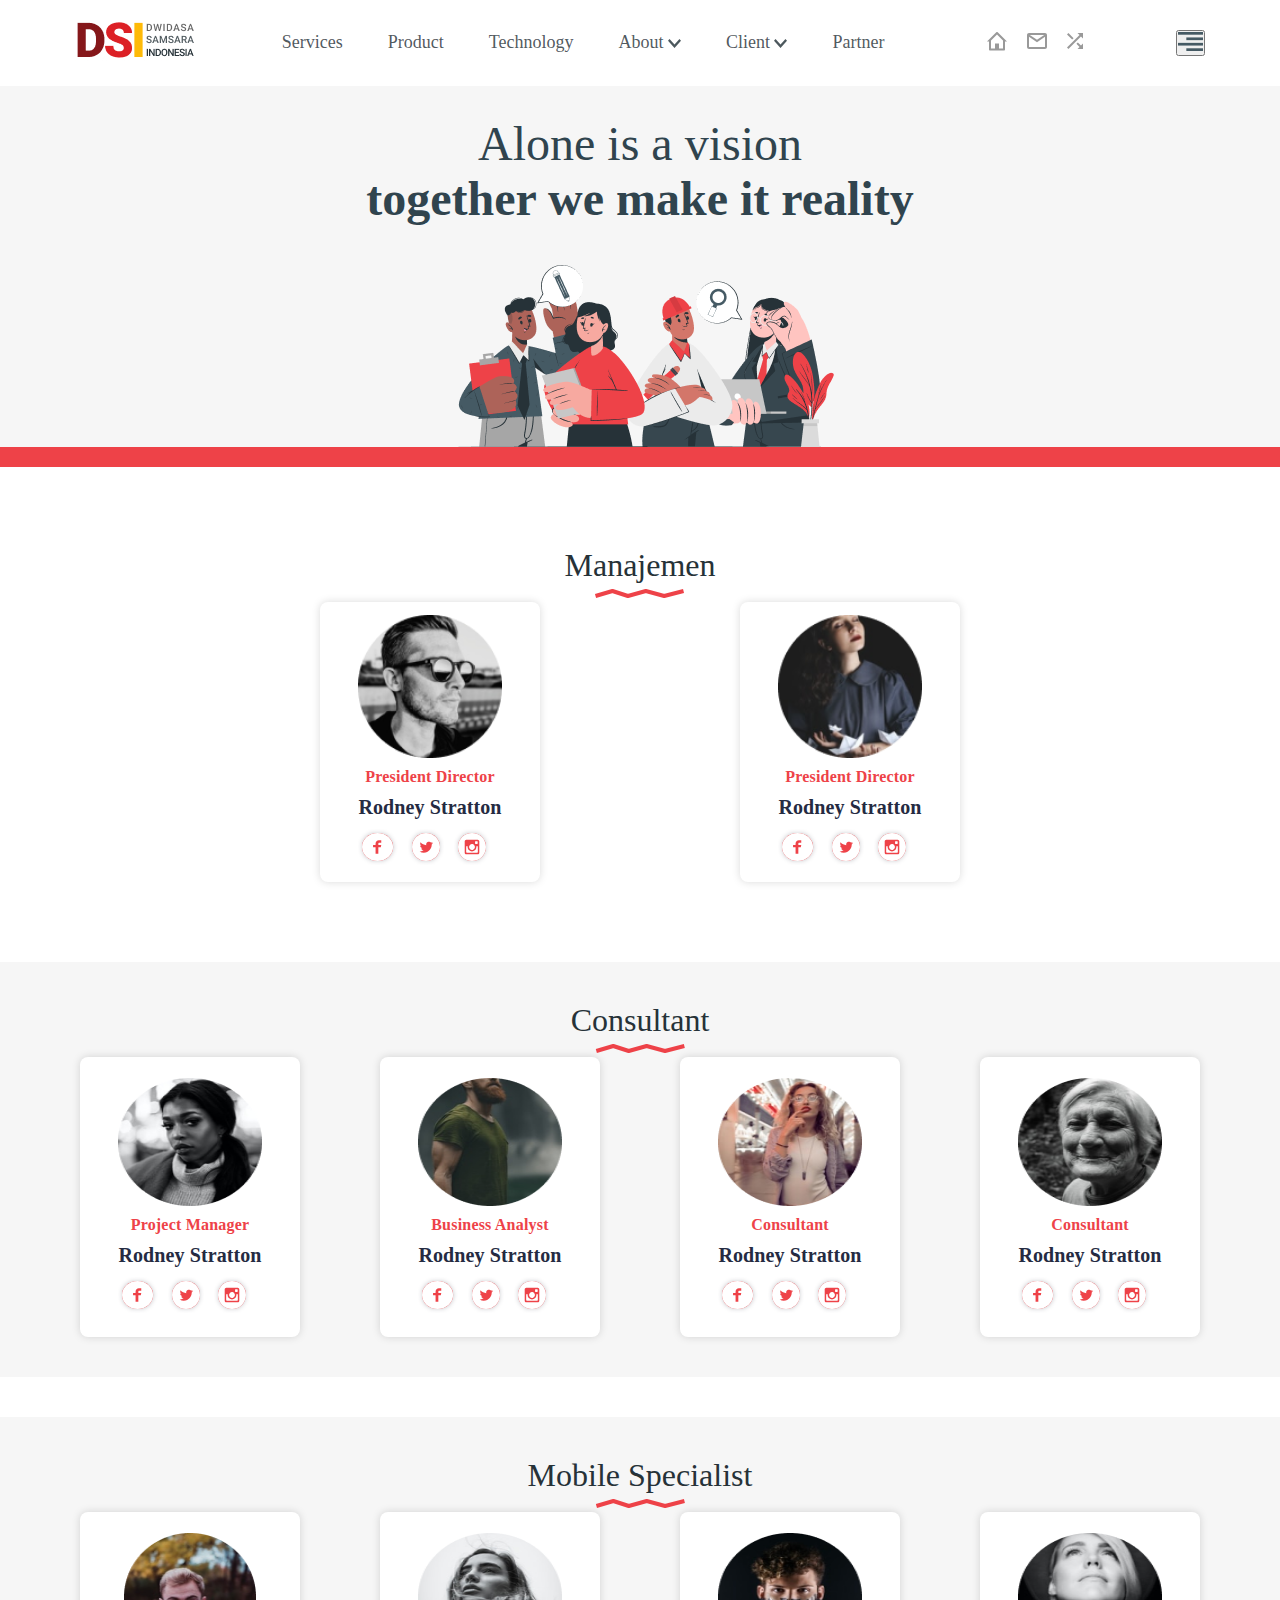
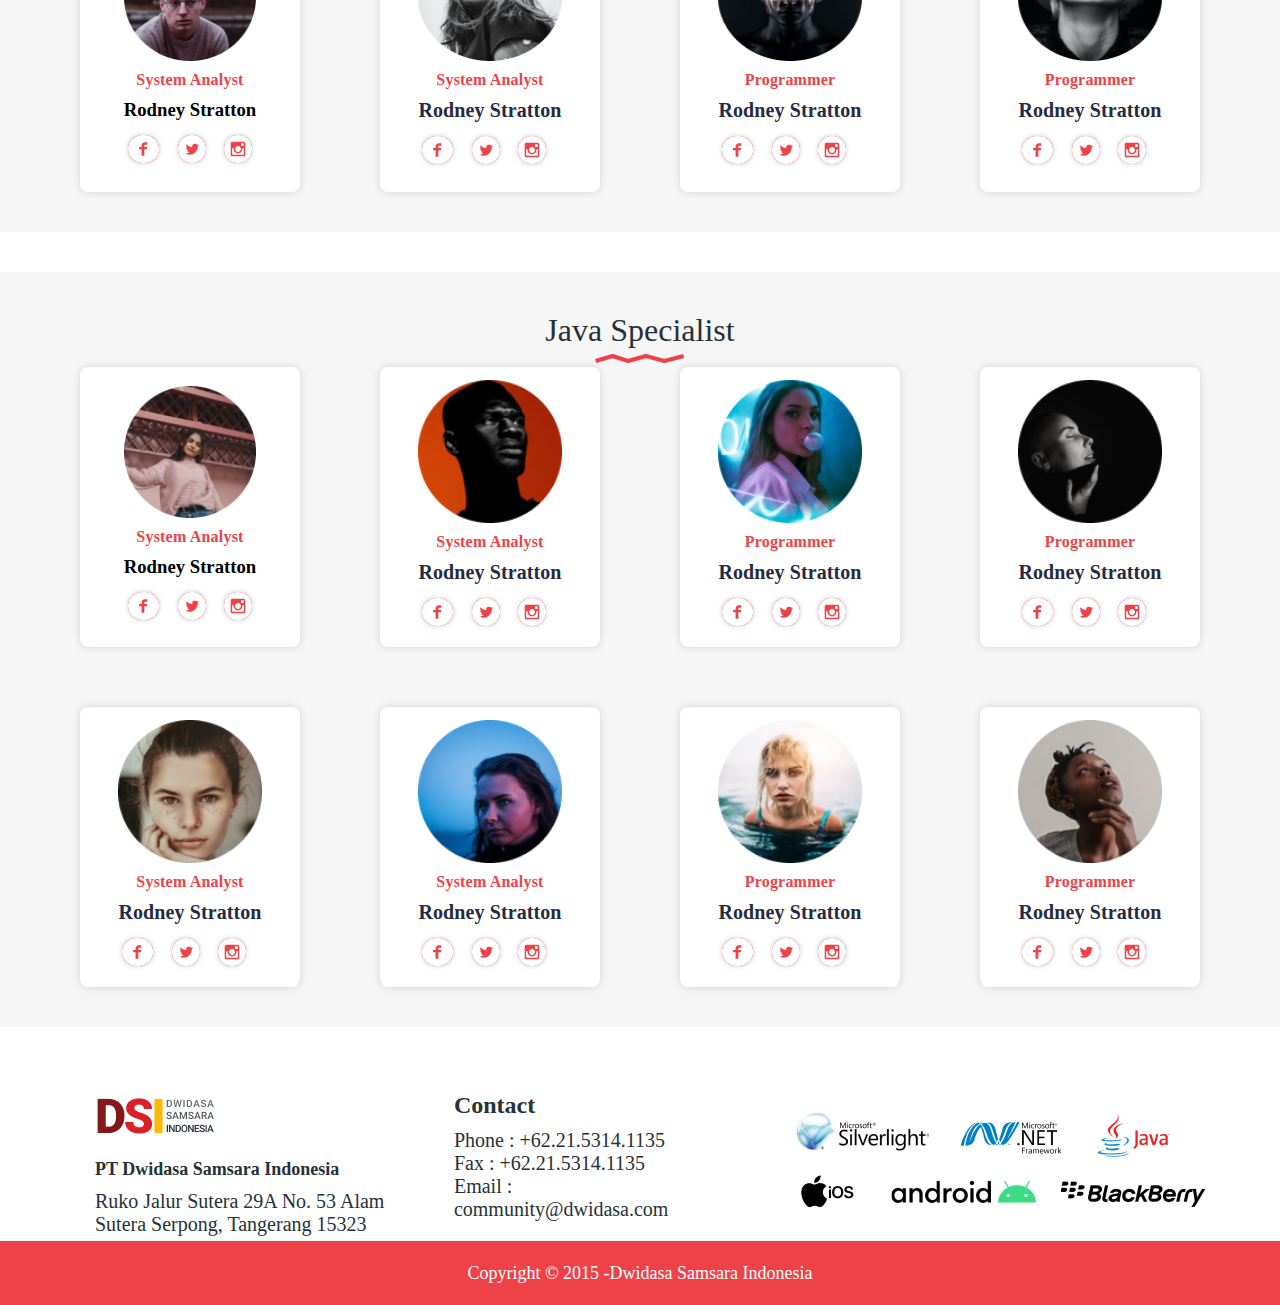
<file: pages/vazifa3.html>
<!DOCTYPE html>
<html lang="en">
<head>
    <meta charset="UTF-8">
    <meta name="viewport" content="width=device-width, initial-scale=1.0">
    <link rel="stylesheet" href="../style/vazifa3.css">
    <title>Document</title>
</head>
<body>
    <div class="wrapper">

        <!-- HEADER - START -->

        <header class="header">
            <div class="container">
                <div class="header-row">
                    <div class="header-logo">
                        <a href="./index.html">
                            <img src="../images/Group 1317.jpg" alt="dsi icon">
                        </a>
                    </div>


                  <div class="nawbar">
                    <nav class="header-nawbar">
                        <a href="#" class="header-link">Services</a>
                        <a href="#" class="header-link">Product</a>
                        <a href="#" class="header-link">Technology</a>
                        <a href="#" class="header-link">
                            About
                            <svg width="13" height="9" viewBox="0 0 13 9" fill="none" xmlns="http://www.w3.org/2000/svg">
                                <path id="arrow / chevron_down" d="M0 1.71429L6.5 9L13 1.71429L11.4706 8.83195e-07L6.5 5.57143L1.52941 0L0 1.71429Z" fill="#1F2E35" fill-opacity="0.8">
                                </svg>                                
                        </a>
                        <a href="#" class="header-link">Client
                            <svg width="13" height="9" viewBox="0 0 13 9" fill="none" xmlns="http://www.w3.org/2000/svg">
                                <path id="arrow / chevron_down" d="M0 1.71429L6.5 9L13 1.71429L11.4706 8.83195e-07L6.5 5.57143L1.52941 0L0 1.71429Z" fill="#1F2E35" fill-opacity="0.8">
                                </svg>   
                        </a>
                        <a href="#" class="header-link">Partner</a>


                    </nav>
                  </div>

                  
                  <div class="header-icons">
                    <div class="header__icon">
                       <a href="#" class="header_icon-svg">
                           <svg xmlns="http://www.w3.org/2000/svg" width="20" height="19" viewBox="0 0 20 19" fill="none">
                            <path fill-rule="evenodd" clip-rule="evenodd" d="M2 9.58579H0L9.29289 0.292893C9.68342 -0.0976315 10.3166 -0.0976306 10.7071 0.292894L20 9.58579H18V17.5858C18 18.1381 17.5523 18.5858 17 18.5858H3C2.44772 18.5858 2 18.1381 2 17.5858V9.58579ZM4 16.5858H8V11.5858H12V16.5858H16V8.41421L10 2.41421L4 8.41421V16.5858Z" fill="gray" fill-opacity="0.8"/>
                           </svg>
                        </a>
                        <a href="#" class="header_icon-svg">
                            <svg xmlns="http://www.w3.org/2000/svg" width="20" height="16" viewBox="0 0 20 16" fill="none">
                                <path fill-rule="evenodd" clip-rule="evenodd" d="M0 2C0 0.895431 0.895431 0 2 0H18C19.1046 0 20 0.895431 20 2V14C20 15.1046 19.1046 16 18 16H2C0.895431 16 0 15.1046 0 14V2ZM18 3.8685V14H2V3.86851L10 9.20184L18 3.8685ZM17.1972 2H2.80279L10 6.79814L17.1972 2Z" fill="gray" fill-opacity="0.8"/>
                            </svg>
                        </a>

                        <a href="#" class="header_icon-svg">
                            <svg xmlns="http://www.w3.org/2000/svg" width="16" height="16" viewBox="0 0 16 16" fill="none">
                                <path fill-rule="evenodd" clip-rule="evenodd" d="M6.59 5.17L1.41 0L0 1.41L5.17 6.58L6.59 5.17ZM10.5 0L12.54 2.04L0 14.59L1.41 16L13.96 3.46L16 5.5V0H10.5ZM9.42 10.82L10.83 9.41L13.96 12.54L16 10.5V16H10.5L12.55 13.95L9.42 10.82Z" fill="gray" fill-opacity="0.8"/>
                            </svg>
                        </a>
                    </div>
                </div>

                <div class="header-mobile">
                  <button class="header-mobile__button">
                      <svg xmlns="http://www.w3.org/2000/svg" width="25" height="19" viewBox="0 0 25 19" fill="none">
                          <path d="M25 2.71429V0H0V2.71429H25Z" fill="#455A64"/>
                          <path d="M25 5.42857V8.14286H8.33333V5.42857H25Z" fill="#455A64"/>
                          <path d="M25 13.5714V10.8571H0V13.5714H25Z" fill="#455A64"/>
                          <path d="M25 19V16.2857H8.33333V19H25Z" fill="#455A64"/>
                        </svg>
                  </button>
              </div>
                    
                </div>
            </div>
        </header>
        <!-- HEADER - END -->

        <!-- MAIN - START -->

        <main class="main">
            <section class="main-section">
                    <div class="main-header-description">
                      <h3 class="main-header_title">Alone is a vision
                      </h3>
                      <p class="main-header__subtitle">
                        together we make it reality
                      </p>
                      <img src="../images/cuate.png" alt="">
                    </div>
            </section>

            <div class="long-line"></div>
            <!-- FIRST - CARD - START -->
            <section class="first-card">
                <div class="container">
                    <div class="first-row">
                       <div class="first-card-content">
                        <div class="first-card-titles">
                            <h3 class="first-card__title">Manajemen</h3>
                            <svg xmlns="http://www.w3.org/2000/svg" width="90" height="9" viewBox="0 0 90 9" fill="none">
                                <path d="M1 7L17.9231 2L33.3956 7L51.2857 2L69.6593 7L89 2" stroke="#EE4248" stroke-width="4" stroke-linejoin="bevel"/>
                            </svg>
                        </div>
                       </div>
                      <div class="first-card-row">
                        <div class="first-card-data">
                            <div class="first-data-card">
                               <div class="first-card-contents">
                                <img src="../images/cover.png" alt="cover">
                                <h3 class="first-card-date_name">President Director</h3>
                                 <h3 class="card-data-title">Rodney Stratton</h3>
                               </div>
                                 <div class="firt-card-icons">
                                    <a href="#">
                                        <svg xmlns="http://www.w3.org/2000/svg" width="40" height="36" viewBox="0 0 40 36" fill="none">
                                            <g filter="url(#filter0_d_9_77)">
                                              <ellipse cx="19.5715" cy="18" rx="15.5715" ry="13.9999" fill="#EE4248"/>
                                            </g>
                                            <path d="M19.5716 4C10.9715 4 4 10.2679 4 18C4 25.7321 10.9715 32 19.5716 32C28.1717 32 35.1432 25.7321 35.1432 18C35.1432 10.2679 28.1717 4 19.5716 4ZM23.2601 13.6746H20.9195C20.6422 13.6746 20.334 14.0027 20.334 14.4387V15.9583H23.2617L22.8189 18.1254H20.334V24.631H17.5716V18.1254H15.0656V15.9583H17.5716V14.6837C17.5716 12.855 18.9828 11.369 20.9195 11.369H23.2601V13.6746Z" fill="white"/>
                                            <defs>
                                              <filter id="filter0_d_9_77" x="0" y="0" width="39.1436" height="35.9999" filterUnits="userSpaceOnUse" color-interpolation-filters="sRGB">
                                                <feFlood flood-opacity="0" result="BackgroundImageFix"/>
                                                <feColorMatrix in="SourceAlpha" type="matrix" values="0 0 0 0 0 0 0 0 0 0 0 0 0 0 0 0 0 0 127 0" result="hardAlpha"/>
                                                <feOffset/>
                                                <feGaussianBlur stdDeviation="2"/>
                                                <feColorMatrix type="matrix" values="0 0 0 0 0.0658854 0 0 0 0 0.0730469 0 0 0 0 0.1375 0 0 0 0.2 0"/>
                                                <feBlend mode="normal" in2="BackgroundImageFix" result="effect1_dropShadow_9_77"/>
                                                <feBlend mode="normal" in="SourceGraphic" in2="effect1_dropShadow_9_77" result="shape"/>
                                              </filter>
                                            </defs>
                                          </svg>
                                    </a>
                                     <a href="#">
                                        <svg xmlns="http://www.w3.org/2000/svg" width="36" height="36" viewBox="0 0 36 36" fill="none">
                                            <g filter="url(#filter0_d_9_80)">
                                              <circle cx="18" cy="18" r="13.9999" fill="#EE4248"/>
                                            </g>
                                            <path d="M18 4C10.2679 4 4 10.2679 4 18C4 25.7321 10.2679 32 18 32C25.7321 32 32 25.7321 32 18C32 10.2679 25.7321 4 18 4ZM23.6948 15.4683C23.7006 15.5879 23.7021 15.7075 23.7021 15.8242C23.7021 19.47 20.9298 23.6715 15.8577 23.6715C14.359 23.674 12.8914 23.2435 11.6315 22.4319C11.8458 22.4581 12.066 22.4683 12.2892 22.4683C13.5813 22.4683 14.7698 22.0294 15.7133 21.2885C15.1383 21.2773 14.5812 21.0868 14.1195 20.7439C13.6579 20.4009 13.3147 19.9225 13.1379 19.3752C13.5509 19.4537 13.9762 19.4373 14.3819 19.3271C13.7578 19.2009 13.1965 18.8627 12.7933 18.3699C12.3901 17.8771 12.1697 17.2601 12.1696 16.6233V16.5898C12.5415 16.7954 12.9673 16.9208 13.4194 16.9354C12.8343 16.5459 12.4201 15.9476 12.2615 15.2629C12.1029 14.5782 12.2119 13.8587 12.5662 13.2517C13.2589 14.1033 14.1227 14.8 15.1017 15.2967C16.0807 15.7934 17.153 16.0789 18.2494 16.1348C18.11 15.5432 18.17 14.922 18.42 14.368C18.67 13.814 19.0961 13.3581 19.632 13.0712C20.1678 12.7843 20.7835 12.6825 21.3832 12.7816C21.9829 12.8807 22.533 13.1751 22.9481 13.6192C23.5652 13.4971 24.1571 13.2707 24.6981 12.9498C24.4924 13.5887 24.0618 14.1313 23.4862 14.4767C24.0329 14.4108 24.5667 14.2639 25.07 14.0406C24.7003 14.5946 24.2346 15.0781 23.6948 15.4683Z" fill="white"/>
                                            <defs>
                                              <filter id="filter0_d_9_80" x="0" y="0" width="36" height="35.9999" filterUnits="userSpaceOnUse" color-interpolation-filters="sRGB">
                                                <feFlood flood-opacity="0" result="BackgroundImageFix"/>
                                                <feColorMatrix in="SourceAlpha" type="matrix" values="0 0 0 0 0 0 0 0 0 0 0 0 0 0 0 0 0 0 127 0" result="hardAlpha"/>
                                                <feOffset/>
                                                <feGaussianBlur stdDeviation="2"/>
                                                <feColorMatrix type="matrix" values="0 0 0 0 0.0658854 0 0 0 0 0.0730469 0 0 0 0 0.1375 0 0 0 0.2 0"/>
                                                <feBlend mode="normal" in2="BackgroundImageFix" result="effect1_dropShadow_9_80"/>
                                                <feBlend mode="normal" in="SourceGraphic" in2="effect1_dropShadow_9_80" result="shape"/>
                                              </filter>
                                            </defs>
                                          </svg>
                                     </a>
                                      <a href="#">
                                        <svg xmlns="http://www.w3.org/2000/svg" width="36" height="36" viewBox="0 0 36 36" fill="none">
                                            <g filter="url(#filter0_d_9_83)">
                                              <circle cx="18" cy="18" r="13.9999" fill="#EE4248"/>
                                            </g>
                                            <path d="M22.375 18C22.375 19.1603 21.9141 20.2731 21.0936 21.0936C20.2731 21.9141 19.1603 22.375 18 22.375C16.8397 22.375 15.7269 21.9141 14.9064 21.0936C14.0859 20.2731 13.625 19.1603 13.625 18C13.625 17.7506 13.6512 17.5071 13.6965 17.2708H12.1667V23.0998C12.1667 23.5052 12.4948 23.8333 12.9002 23.8333H23.1012C23.2955 23.8329 23.4817 23.7555 23.619 23.618C23.7563 23.4804 23.8333 23.2941 23.8333 23.0998V17.2708H22.3035C22.3487 17.5071 22.375 17.7506 22.375 18ZM18 20.9167C18.3831 20.9166 18.7625 20.841 19.1164 20.6943C19.4703 20.5476 19.7919 20.3326 20.0627 20.0617C20.3335 19.7907 20.5483 19.469 20.6949 19.115C20.8414 18.761 20.9168 18.3817 20.9167 17.9985C20.9166 17.6154 20.841 17.2361 20.6943 16.8822C20.5476 16.5282 20.3326 16.2067 20.0617 15.9358C19.7907 15.665 19.469 15.4502 19.115 15.3037C18.761 15.1571 18.3817 15.0818 17.9985 15.0819C17.2248 15.0821 16.4828 15.3896 15.9358 15.9369C15.3889 16.4841 15.0817 17.2263 15.0819 18C15.0821 18.7737 15.3896 19.5157 15.9369 20.0627C16.4841 20.6097 17.2263 20.9169 18 20.9167ZM21.5 14.9375H23.2485C23.3647 14.9375 23.4761 14.8915 23.5584 14.8094C23.6407 14.7274 23.6871 14.6162 23.6875 14.5V12.7515C23.6875 12.635 23.6413 12.5234 23.5589 12.4411C23.4766 12.3587 23.365 12.3125 23.2485 12.3125H21.5C21.3836 12.3125 21.2719 12.3587 21.1896 12.4411C21.1073 12.5234 21.061 12.635 21.061 12.7515V14.5C21.0625 14.7406 21.2594 14.9375 21.5 14.9375ZM18 4C14.287 4 10.726 5.475 8.1005 8.1005C5.475 10.726 4 14.287 4 18C4 21.713 5.475 25.274 8.1005 27.8995C10.726 30.525 14.287 32 18 32C19.8385 32 21.659 31.6379 23.3576 30.9343C25.0561 30.2307 26.5995 29.1995 27.8995 27.8995C29.1995 26.5995 30.2307 25.0561 30.9343 23.3576C31.6379 21.659 32 19.8385 32 18C32 16.1615 31.6379 14.341 30.9343 12.6424C30.2307 10.9439 29.1995 9.40052 27.8995 8.1005C26.5995 6.80048 25.0561 5.76925 23.3576 5.06569C21.659 4.36212 19.8385 4 18 4ZM25.2917 23.6715C25.2917 24.5625 24.5625 25.2917 23.6715 25.2917H12.3285C11.4375 25.2917 10.7083 24.5625 10.7083 23.6715V12.3285C10.7083 11.4375 11.4375 10.7083 12.3285 10.7083H23.6715C24.5625 10.7083 25.2917 11.4375 25.2917 12.3285V23.6715Z" fill="white"/>
                                            <defs>
                                              <filter id="filter0_d_9_83" x="0" y="0" width="36" height="35.9999" filterUnits="userSpaceOnUse" color-interpolation-filters="sRGB">
                                                <feFlood flood-opacity="0" result="BackgroundImageFix"/>
                                                <feColorMatrix in="SourceAlpha" type="matrix" values="0 0 0 0 0 0 0 0 0 0 0 0 0 0 0 0 0 0 127 0" result="hardAlpha"/>
                                                <feOffset/>
                                                <feGaussianBlur stdDeviation="2"/>
                                                <feColorMatrix type="matrix" values="0 0 0 0 0.0658854 0 0 0 0 0.0730469 0 0 0 0 0.1375 0 0 0 0.2 0"/>
                                                <feBlend mode="normal" in2="BackgroundImageFix" result="effect1_dropShadow_9_83"/>
                                                <feBlend mode="normal" in="SourceGraphic" in2="effect1_dropShadow_9_83" result="shape"/>
                                              </filter>
                                            </defs>
                                          </svg>
                                      </a>
                                 </div>
                            </div>
                           </div>
                           <div class="first-card-data">
                            <div class="first-data-card">
                               <div class="first-card-contents">
                                <img src="../images/cover (1).png" alt="cover">
                                <h3 class="first-card-date_name">President Director</h3>
                                 <h3 class="card-data-title">Rodney Stratton</h3>
                               </div>
                                 <div class="firt-card-icons">
                                    <a href="#">
                                        <svg xmlns="http://www.w3.org/2000/svg" width="40" height="36" viewBox="0 0 40 36" fill="none">
                                            <g filter="url(#filter0_d_9_77)">
                                              <ellipse cx="19.5715" cy="18" rx="15.5715" ry="13.9999" fill="#EE4248"/>
                                            </g>
                                            <path d="M19.5716 4C10.9715 4 4 10.2679 4 18C4 25.7321 10.9715 32 19.5716 32C28.1717 32 35.1432 25.7321 35.1432 18C35.1432 10.2679 28.1717 4 19.5716 4ZM23.2601 13.6746H20.9195C20.6422 13.6746 20.334 14.0027 20.334 14.4387V15.9583H23.2617L22.8189 18.1254H20.334V24.631H17.5716V18.1254H15.0656V15.9583H17.5716V14.6837C17.5716 12.855 18.9828 11.369 20.9195 11.369H23.2601V13.6746Z" fill="white"/>
                                            <defs>
                                              <filter id="filter0_d_9_77" x="0" y="0" width="39.1436" height="35.9999" filterUnits="userSpaceOnUse" color-interpolation-filters="sRGB">
                                                <feFlood flood-opacity="0" result="BackgroundImageFix"/>
                                                <feColorMatrix in="SourceAlpha" type="matrix" values="0 0 0 0 0 0 0 0 0 0 0 0 0 0 0 0 0 0 127 0" result="hardAlpha"/>
                                                <feOffset/>
                                                <feGaussianBlur stdDeviation="2"/>
                                                <feColorMatrix type="matrix" values="0 0 0 0 0.0658854 0 0 0 0 0.0730469 0 0 0 0 0.1375 0 0 0 0.2 0"/>
                                                <feBlend mode="normal" in2="BackgroundImageFix" result="effect1_dropShadow_9_77"/>
                                                <feBlend mode="normal" in="SourceGraphic" in2="effect1_dropShadow_9_77" result="shape"/>
                                              </filter>
                                            </defs>
                                          </svg>
                                    </a>
                                     <a href="#">
                                        <svg xmlns="http://www.w3.org/2000/svg" width="36" height="36" viewBox="0 0 36 36" fill="none">
                                            <g filter="url(#filter0_d_9_80)">
                                              <circle cx="18" cy="18" r="13.9999" fill="#EE4248"/>
                                            </g>
                                            <path d="M18 4C10.2679 4 4 10.2679 4 18C4 25.7321 10.2679 32 18 32C25.7321 32 32 25.7321 32 18C32 10.2679 25.7321 4 18 4ZM23.6948 15.4683C23.7006 15.5879 23.7021 15.7075 23.7021 15.8242C23.7021 19.47 20.9298 23.6715 15.8577 23.6715C14.359 23.674 12.8914 23.2435 11.6315 22.4319C11.8458 22.4581 12.066 22.4683 12.2892 22.4683C13.5813 22.4683 14.7698 22.0294 15.7133 21.2885C15.1383 21.2773 14.5812 21.0868 14.1195 20.7439C13.6579 20.4009 13.3147 19.9225 13.1379 19.3752C13.5509 19.4537 13.9762 19.4373 14.3819 19.3271C13.7578 19.2009 13.1965 18.8627 12.7933 18.3699C12.3901 17.8771 12.1697 17.2601 12.1696 16.6233V16.5898C12.5415 16.7954 12.9673 16.9208 13.4194 16.9354C12.8343 16.5459 12.4201 15.9476 12.2615 15.2629C12.1029 14.5782 12.2119 13.8587 12.5662 13.2517C13.2589 14.1033 14.1227 14.8 15.1017 15.2967C16.0807 15.7934 17.153 16.0789 18.2494 16.1348C18.11 15.5432 18.17 14.922 18.42 14.368C18.67 13.814 19.0961 13.3581 19.632 13.0712C20.1678 12.7843 20.7835 12.6825 21.3832 12.7816C21.9829 12.8807 22.533 13.1751 22.9481 13.6192C23.5652 13.4971 24.1571 13.2707 24.6981 12.9498C24.4924 13.5887 24.0618 14.1313 23.4862 14.4767C24.0329 14.4108 24.5667 14.2639 25.07 14.0406C24.7003 14.5946 24.2346 15.0781 23.6948 15.4683Z" fill="white"/>
                                            <defs>
                                              <filter id="filter0_d_9_80" x="0" y="0" width="36" height="35.9999" filterUnits="userSpaceOnUse" color-interpolation-filters="sRGB">
                                                <feFlood flood-opacity="0" result="BackgroundImageFix"/>
                                                <feColorMatrix in="SourceAlpha" type="matrix" values="0 0 0 0 0 0 0 0 0 0 0 0 0 0 0 0 0 0 127 0" result="hardAlpha"/>
                                                <feOffset/>
                                                <feGaussianBlur stdDeviation="2"/>
                                                <feColorMatrix type="matrix" values="0 0 0 0 0.0658854 0 0 0 0 0.0730469 0 0 0 0 0.1375 0 0 0 0.2 0"/>
                                                <feBlend mode="normal" in2="BackgroundImageFix" result="effect1_dropShadow_9_80"/>
                                                <feBlend mode="normal" in="SourceGraphic" in2="effect1_dropShadow_9_80" result="shape"/>
                                              </filter>
                                            </defs>
                                          </svg>
                                     </a>
                                      <a href="#">
                                        <svg xmlns="http://www.w3.org/2000/svg" width="36" height="36" viewBox="0 0 36 36" fill="none">
                                            <g filter="url(#filter0_d_9_83)">
                                              <circle cx="18" cy="18" r="13.9999" fill="#EE4248"/>
                                            </g>
                                            <path d="M22.375 18C22.375 19.1603 21.9141 20.2731 21.0936 21.0936C20.2731 21.9141 19.1603 22.375 18 22.375C16.8397 22.375 15.7269 21.9141 14.9064 21.0936C14.0859 20.2731 13.625 19.1603 13.625 18C13.625 17.7506 13.6512 17.5071 13.6965 17.2708H12.1667V23.0998C12.1667 23.5052 12.4948 23.8333 12.9002 23.8333H23.1012C23.2955 23.8329 23.4817 23.7555 23.619 23.618C23.7563 23.4804 23.8333 23.2941 23.8333 23.0998V17.2708H22.3035C22.3487 17.5071 22.375 17.7506 22.375 18ZM18 20.9167C18.3831 20.9166 18.7625 20.841 19.1164 20.6943C19.4703 20.5476 19.7919 20.3326 20.0627 20.0617C20.3335 19.7907 20.5483 19.469 20.6949 19.115C20.8414 18.761 20.9168 18.3817 20.9167 17.9985C20.9166 17.6154 20.841 17.2361 20.6943 16.8822C20.5476 16.5282 20.3326 16.2067 20.0617 15.9358C19.7907 15.665 19.469 15.4502 19.115 15.3037C18.761 15.1571 18.3817 15.0818 17.9985 15.0819C17.2248 15.0821 16.4828 15.3896 15.9358 15.9369C15.3889 16.4841 15.0817 17.2263 15.0819 18C15.0821 18.7737 15.3896 19.5157 15.9369 20.0627C16.4841 20.6097 17.2263 20.9169 18 20.9167ZM21.5 14.9375H23.2485C23.3647 14.9375 23.4761 14.8915 23.5584 14.8094C23.6407 14.7274 23.6871 14.6162 23.6875 14.5V12.7515C23.6875 12.635 23.6413 12.5234 23.5589 12.4411C23.4766 12.3587 23.365 12.3125 23.2485 12.3125H21.5C21.3836 12.3125 21.2719 12.3587 21.1896 12.4411C21.1073 12.5234 21.061 12.635 21.061 12.7515V14.5C21.0625 14.7406 21.2594 14.9375 21.5 14.9375ZM18 4C14.287 4 10.726 5.475 8.1005 8.1005C5.475 10.726 4 14.287 4 18C4 21.713 5.475 25.274 8.1005 27.8995C10.726 30.525 14.287 32 18 32C19.8385 32 21.659 31.6379 23.3576 30.9343C25.0561 30.2307 26.5995 29.1995 27.8995 27.8995C29.1995 26.5995 30.2307 25.0561 30.9343 23.3576C31.6379 21.659 32 19.8385 32 18C32 16.1615 31.6379 14.341 30.9343 12.6424C30.2307 10.9439 29.1995 9.40052 27.8995 8.1005C26.5995 6.80048 25.0561 5.76925 23.3576 5.06569C21.659 4.36212 19.8385 4 18 4ZM25.2917 23.6715C25.2917 24.5625 24.5625 25.2917 23.6715 25.2917H12.3285C11.4375 25.2917 10.7083 24.5625 10.7083 23.6715V12.3285C10.7083 11.4375 11.4375 10.7083 12.3285 10.7083H23.6715C24.5625 10.7083 25.2917 11.4375 25.2917 12.3285V23.6715Z" fill="white"/>
                                            <defs>
                                              <filter id="filter0_d_9_83" x="0" y="0" width="36" height="35.9999" filterUnits="userSpaceOnUse" color-interpolation-filters="sRGB">
                                                <feFlood flood-opacity="0" result="BackgroundImageFix"/>
                                                <feColorMatrix in="SourceAlpha" type="matrix" values="0 0 0 0 0 0 0 0 0 0 0 0 0 0 0 0 0 0 127 0" result="hardAlpha"/>
                                                <feOffset/>
                                                <feGaussianBlur stdDeviation="2"/>
                                                <feColorMatrix type="matrix" values="0 0 0 0 0.0658854 0 0 0 0 0.0730469 0 0 0 0 0.1375 0 0 0 0.2 0"/>
                                                <feBlend mode="normal" in2="BackgroundImageFix" result="effect1_dropShadow_9_83"/>
                                                <feBlend mode="normal" in="SourceGraphic" in2="effect1_dropShadow_9_83" result="shape"/>
                                              </filter>
                                            </defs>
                                          </svg>
                                      </a>
                                 </div>
                            </div>
                           </div>
                      </div>
                    </div>
                </div>
            </section>
            <!-- FIRST - CARD - END -->

            <!-- SECOND - CARD - START -->
            <section class="second-card">
                <div class="container">
                    <div class="second-row">
                       <div class="second-card-content">
                        <div class="second-card-titles">
                            <h3 class="second-card__title">Consultant</h3>
                            <svg xmlns="http://www.w3.org/2000/svg" width="90" height="9" viewBox="0 0 90 9" fill="none">
                                <path d="M1 7L17.9231 2L33.3956 7L51.2857 2L69.6593 7L89 2" stroke="#EE4248" stroke-width="4" stroke-linejoin="bevel"/>
                            </svg>
                        </div>
                       </div>
                      <div class="second-card-row">
                        <div class="second-card-data">
                            <div class="second-data-card">
                               <div class="second-card-contents">
                                <img src="../images/cover (2).png" alt="cover">
                                <h3 class="second-card-date_name">Project Manager</h3>
                                 <h3 class="card-data-title">Rodney Stratton</h3>
                               </div>
                                 <div class="second-card-icons">
                                    <a href="#">
                                        <svg xmlns="http://www.w3.org/2000/svg" width="40" height="36" viewBox="0 0 40 36" fill="none">
                                            <g filter="url(#filter0_d_9_77)">
                                              <ellipse cx="19.5715" cy="18" rx="15.5715" ry="13.9999" fill="#EE4248"/>
                                            </g>
                                            <path d="M19.5716 4C10.9715 4 4 10.2679 4 18C4 25.7321 10.9715 32 19.5716 32C28.1717 32 35.1432 25.7321 35.1432 18C35.1432 10.2679 28.1717 4 19.5716 4ZM23.2601 13.6746H20.9195C20.6422 13.6746 20.334 14.0027 20.334 14.4387V15.9583H23.2617L22.8189 18.1254H20.334V24.631H17.5716V18.1254H15.0656V15.9583H17.5716V14.6837C17.5716 12.855 18.9828 11.369 20.9195 11.369H23.2601V13.6746Z" fill="white"/>
                                            <defs>
                                              <filter id="filter0_d_9_77" x="0" y="0" width="39.1436" height="35.9999" filterUnits="userSpaceOnUse" color-interpolation-filters="sRGB">
                                                <feFlood flood-opacity="0" result="BackgroundImageFix"/>
                                                <feColorMatrix in="SourceAlpha" type="matrix" values="0 0 0 0 0 0 0 0 0 0 0 0 0 0 0 0 0 0 127 0" result="hardAlpha"/>
                                                <feOffset/>
                                                <feGaussianBlur stdDeviation="2"/>
                                                <feColorMatrix type="matrix" values="0 0 0 0 0.0658854 0 0 0 0 0.0730469 0 0 0 0 0.1375 0 0 0 0.2 0"/>
                                                <feBlend mode="normal" in2="BackgroundImageFix" result="effect1_dropShadow_9_77"/>
                                                <feBlend mode="normal" in="SourceGraphic" in2="effect1_dropShadow_9_77" result="shape"/>
                                              </filter>
                                            </defs>
                                          </svg>
                                    </a>
                                     <a href="#">
                                        <svg xmlns="http://www.w3.org/2000/svg" width="36" height="36" viewBox="0 0 36 36" fill="none">
                                            <g filter="url(#filter0_d_9_80)">
                                              <circle cx="18" cy="18" r="13.9999" fill="#EE4248"/>
                                            </g>
                                            <path d="M18 4C10.2679 4 4 10.2679 4 18C4 25.7321 10.2679 32 18 32C25.7321 32 32 25.7321 32 18C32 10.2679 25.7321 4 18 4ZM23.6948 15.4683C23.7006 15.5879 23.7021 15.7075 23.7021 15.8242C23.7021 19.47 20.9298 23.6715 15.8577 23.6715C14.359 23.674 12.8914 23.2435 11.6315 22.4319C11.8458 22.4581 12.066 22.4683 12.2892 22.4683C13.5813 22.4683 14.7698 22.0294 15.7133 21.2885C15.1383 21.2773 14.5812 21.0868 14.1195 20.7439C13.6579 20.4009 13.3147 19.9225 13.1379 19.3752C13.5509 19.4537 13.9762 19.4373 14.3819 19.3271C13.7578 19.2009 13.1965 18.8627 12.7933 18.3699C12.3901 17.8771 12.1697 17.2601 12.1696 16.6233V16.5898C12.5415 16.7954 12.9673 16.9208 13.4194 16.9354C12.8343 16.5459 12.4201 15.9476 12.2615 15.2629C12.1029 14.5782 12.2119 13.8587 12.5662 13.2517C13.2589 14.1033 14.1227 14.8 15.1017 15.2967C16.0807 15.7934 17.153 16.0789 18.2494 16.1348C18.11 15.5432 18.17 14.922 18.42 14.368C18.67 13.814 19.0961 13.3581 19.632 13.0712C20.1678 12.7843 20.7835 12.6825 21.3832 12.7816C21.9829 12.8807 22.533 13.1751 22.9481 13.6192C23.5652 13.4971 24.1571 13.2707 24.6981 12.9498C24.4924 13.5887 24.0618 14.1313 23.4862 14.4767C24.0329 14.4108 24.5667 14.2639 25.07 14.0406C24.7003 14.5946 24.2346 15.0781 23.6948 15.4683Z" fill="white"/>
                                            <defs>
                                              <filter id="filter0_d_9_80" x="0" y="0" width="36" height="35.9999" filterUnits="userSpaceOnUse" color-interpolation-filters="sRGB">
                                                <feFlood flood-opacity="0" result="BackgroundImageFix"/>
                                                <feColorMatrix in="SourceAlpha" type="matrix" values="0 0 0 0 0 0 0 0 0 0 0 0 0 0 0 0 0 0 127 0" result="hardAlpha"/>
                                                <feOffset/>
                                                <feGaussianBlur stdDeviation="2"/>
                                                <feColorMatrix type="matrix" values="0 0 0 0 0.0658854 0 0 0 0 0.0730469 0 0 0 0 0.1375 0 0 0 0.2 0"/>
                                                <feBlend mode="normal" in2="BackgroundImageFix" result="effect1_dropShadow_9_80"/>
                                                <feBlend mode="normal" in="SourceGraphic" in2="effect1_dropShadow_9_80" result="shape"/>
                                              </filter>
                                            </defs>
                                          </svg>
                                     </a>
                                      <a href="#">
                                        <svg xmlns="http://www.w3.org/2000/svg" width="36" height="36" viewBox="0 0 36 36" fill="none">
                                            <g filter="url(#filter0_d_9_83)">
                                              <circle cx="18" cy="18" r="13.9999" fill="#EE4248"/>
                                            </g>
                                            <path d="M22.375 18C22.375 19.1603 21.9141 20.2731 21.0936 21.0936C20.2731 21.9141 19.1603 22.375 18 22.375C16.8397 22.375 15.7269 21.9141 14.9064 21.0936C14.0859 20.2731 13.625 19.1603 13.625 18C13.625 17.7506 13.6512 17.5071 13.6965 17.2708H12.1667V23.0998C12.1667 23.5052 12.4948 23.8333 12.9002 23.8333H23.1012C23.2955 23.8329 23.4817 23.7555 23.619 23.618C23.7563 23.4804 23.8333 23.2941 23.8333 23.0998V17.2708H22.3035C22.3487 17.5071 22.375 17.7506 22.375 18ZM18 20.9167C18.3831 20.9166 18.7625 20.841 19.1164 20.6943C19.4703 20.5476 19.7919 20.3326 20.0627 20.0617C20.3335 19.7907 20.5483 19.469 20.6949 19.115C20.8414 18.761 20.9168 18.3817 20.9167 17.9985C20.9166 17.6154 20.841 17.2361 20.6943 16.8822C20.5476 16.5282 20.3326 16.2067 20.0617 15.9358C19.7907 15.665 19.469 15.4502 19.115 15.3037C18.761 15.1571 18.3817 15.0818 17.9985 15.0819C17.2248 15.0821 16.4828 15.3896 15.9358 15.9369C15.3889 16.4841 15.0817 17.2263 15.0819 18C15.0821 18.7737 15.3896 19.5157 15.9369 20.0627C16.4841 20.6097 17.2263 20.9169 18 20.9167ZM21.5 14.9375H23.2485C23.3647 14.9375 23.4761 14.8915 23.5584 14.8094C23.6407 14.7274 23.6871 14.6162 23.6875 14.5V12.7515C23.6875 12.635 23.6413 12.5234 23.5589 12.4411C23.4766 12.3587 23.365 12.3125 23.2485 12.3125H21.5C21.3836 12.3125 21.2719 12.3587 21.1896 12.4411C21.1073 12.5234 21.061 12.635 21.061 12.7515V14.5C21.0625 14.7406 21.2594 14.9375 21.5 14.9375ZM18 4C14.287 4 10.726 5.475 8.1005 8.1005C5.475 10.726 4 14.287 4 18C4 21.713 5.475 25.274 8.1005 27.8995C10.726 30.525 14.287 32 18 32C19.8385 32 21.659 31.6379 23.3576 30.9343C25.0561 30.2307 26.5995 29.1995 27.8995 27.8995C29.1995 26.5995 30.2307 25.0561 30.9343 23.3576C31.6379 21.659 32 19.8385 32 18C32 16.1615 31.6379 14.341 30.9343 12.6424C30.2307 10.9439 29.1995 9.40052 27.8995 8.1005C26.5995 6.80048 25.0561 5.76925 23.3576 5.06569C21.659 4.36212 19.8385 4 18 4ZM25.2917 23.6715C25.2917 24.5625 24.5625 25.2917 23.6715 25.2917H12.3285C11.4375 25.2917 10.7083 24.5625 10.7083 23.6715V12.3285C10.7083 11.4375 11.4375 10.7083 12.3285 10.7083H23.6715C24.5625 10.7083 25.2917 11.4375 25.2917 12.3285V23.6715Z" fill="white"/>
                                            <defs>
                                              <filter id="filter0_d_9_83" x="0" y="0" width="36" height="35.9999" filterUnits="userSpaceOnUse" color-interpolation-filters="sRGB">
                                                <feFlood flood-opacity="0" result="BackgroundImageFix"/>
                                                <feColorMatrix in="SourceAlpha" type="matrix" values="0 0 0 0 0 0 0 0 0 0 0 0 0 0 0 0 0 0 127 0" result="hardAlpha"/>
                                                <feOffset/>
                                                <feGaussianBlur stdDeviation="2"/>
                                                <feColorMatrix type="matrix" values="0 0 0 0 0.0658854 0 0 0 0 0.0730469 0 0 0 0 0.1375 0 0 0 0.2 0"/>
                                                <feBlend mode="normal" in2="BackgroundImageFix" result="effect1_dropShadow_9_83"/>
                                                <feBlend mode="normal" in="SourceGraphic" in2="effect1_dropShadow_9_83" result="shape"/>
                                              </filter>
                                            </defs>
                                          </svg>
                                      </a>
                                 </div>
                            </div>
                           </div>
                           <div class="second-card-data">
                            <div class="second-data-card">
                               <div class="second-card-contents">
                                <img src="../images/cover (3).png" alt="cover">
                                <h3 class="second-card-date_name">Business Analyst</h3>
                                 <h3 class="card-data-title">Rodney Stratton</h3>
                               </div>
                                 <div class="second-card-icons">
                                    <a href="#">
                                        <svg xmlns="http://www.w3.org/2000/svg" width="40" height="36" viewBox="0 0 40 36" fill="none">
                                            <g filter="url(#filter0_d_9_77)">
                                              <ellipse cx="19.5715" cy="18" rx="15.5715" ry="13.9999" fill="#EE4248"/>
                                            </g>
                                            <path d="M19.5716 4C10.9715 4 4 10.2679 4 18C4 25.7321 10.9715 32 19.5716 32C28.1717 32 35.1432 25.7321 35.1432 18C35.1432 10.2679 28.1717 4 19.5716 4ZM23.2601 13.6746H20.9195C20.6422 13.6746 20.334 14.0027 20.334 14.4387V15.9583H23.2617L22.8189 18.1254H20.334V24.631H17.5716V18.1254H15.0656V15.9583H17.5716V14.6837C17.5716 12.855 18.9828 11.369 20.9195 11.369H23.2601V13.6746Z" fill="white"/>
                                            <defs>
                                              <filter id="filter0_d_9_77" x="0" y="0" width="39.1436" height="35.9999" filterUnits="userSpaceOnUse" color-interpolation-filters="sRGB">
                                                <feFlood flood-opacity="0" result="BackgroundImageFix"/>
                                                <feColorMatrix in="SourceAlpha" type="matrix" values="0 0 0 0 0 0 0 0 0 0 0 0 0 0 0 0 0 0 127 0" result="hardAlpha"/>
                                                <feOffset/>
                                                <feGaussianBlur stdDeviation="2"/>
                                                <feColorMatrix type="matrix" values="0 0 0 0 0.0658854 0 0 0 0 0.0730469 0 0 0 0 0.1375 0 0 0 0.2 0"/>
                                                <feBlend mode="normal" in2="BackgroundImageFix" result="effect1_dropShadow_9_77"/>
                                                <feBlend mode="normal" in="SourceGraphic" in2="effect1_dropShadow_9_77" result="shape"/>
                                              </filter>
                                            </defs>
                                          </svg>
                                    </a>
                                     <a href="#">
                                        <svg xmlns="http://www.w3.org/2000/svg" width="36" height="36" viewBox="0 0 36 36" fill="none">
                                            <g filter="url(#filter0_d_9_80)">
                                              <circle cx="18" cy="18" r="13.9999" fill="#EE4248"/>
                                            </g>
                                            <path d="M18 4C10.2679 4 4 10.2679 4 18C4 25.7321 10.2679 32 18 32C25.7321 32 32 25.7321 32 18C32 10.2679 25.7321 4 18 4ZM23.6948 15.4683C23.7006 15.5879 23.7021 15.7075 23.7021 15.8242C23.7021 19.47 20.9298 23.6715 15.8577 23.6715C14.359 23.674 12.8914 23.2435 11.6315 22.4319C11.8458 22.4581 12.066 22.4683 12.2892 22.4683C13.5813 22.4683 14.7698 22.0294 15.7133 21.2885C15.1383 21.2773 14.5812 21.0868 14.1195 20.7439C13.6579 20.4009 13.3147 19.9225 13.1379 19.3752C13.5509 19.4537 13.9762 19.4373 14.3819 19.3271C13.7578 19.2009 13.1965 18.8627 12.7933 18.3699C12.3901 17.8771 12.1697 17.2601 12.1696 16.6233V16.5898C12.5415 16.7954 12.9673 16.9208 13.4194 16.9354C12.8343 16.5459 12.4201 15.9476 12.2615 15.2629C12.1029 14.5782 12.2119 13.8587 12.5662 13.2517C13.2589 14.1033 14.1227 14.8 15.1017 15.2967C16.0807 15.7934 17.153 16.0789 18.2494 16.1348C18.11 15.5432 18.17 14.922 18.42 14.368C18.67 13.814 19.0961 13.3581 19.632 13.0712C20.1678 12.7843 20.7835 12.6825 21.3832 12.7816C21.9829 12.8807 22.533 13.1751 22.9481 13.6192C23.5652 13.4971 24.1571 13.2707 24.6981 12.9498C24.4924 13.5887 24.0618 14.1313 23.4862 14.4767C24.0329 14.4108 24.5667 14.2639 25.07 14.0406C24.7003 14.5946 24.2346 15.0781 23.6948 15.4683Z" fill="white"/>
                                            <defs>
                                              <filter id="filter0_d_9_80" x="0" y="0" width="36" height="35.9999" filterUnits="userSpaceOnUse" color-interpolation-filters="sRGB">
                                                <feFlood flood-opacity="0" result="BackgroundImageFix"/>
                                                <feColorMatrix in="SourceAlpha" type="matrix" values="0 0 0 0 0 0 0 0 0 0 0 0 0 0 0 0 0 0 127 0" result="hardAlpha"/>
                                                <feOffset/>
                                                <feGaussianBlur stdDeviation="2"/>
                                                <feColorMatrix type="matrix" values="0 0 0 0 0.0658854 0 0 0 0 0.0730469 0 0 0 0 0.1375 0 0 0 0.2 0"/>
                                                <feBlend mode="normal" in2="BackgroundImageFix" result="effect1_dropShadow_9_80"/>
                                                <feBlend mode="normal" in="SourceGraphic" in2="effect1_dropShadow_9_80" result="shape"/>
                                              </filter>
                                            </defs>
                                          </svg>
                                     </a>
                                      <a href="#">
                                        <svg xmlns="http://www.w3.org/2000/svg" width="36" height="36" viewBox="0 0 36 36" fill="none">
                                            <g filter="url(#filter0_d_9_83)">
                                              <circle cx="18" cy="18" r="13.9999" fill="#EE4248"/>
                                            </g>
                                            <path d="M22.375 18C22.375 19.1603 21.9141 20.2731 21.0936 21.0936C20.2731 21.9141 19.1603 22.375 18 22.375C16.8397 22.375 15.7269 21.9141 14.9064 21.0936C14.0859 20.2731 13.625 19.1603 13.625 18C13.625 17.7506 13.6512 17.5071 13.6965 17.2708H12.1667V23.0998C12.1667 23.5052 12.4948 23.8333 12.9002 23.8333H23.1012C23.2955 23.8329 23.4817 23.7555 23.619 23.618C23.7563 23.4804 23.8333 23.2941 23.8333 23.0998V17.2708H22.3035C22.3487 17.5071 22.375 17.7506 22.375 18ZM18 20.9167C18.3831 20.9166 18.7625 20.841 19.1164 20.6943C19.4703 20.5476 19.7919 20.3326 20.0627 20.0617C20.3335 19.7907 20.5483 19.469 20.6949 19.115C20.8414 18.761 20.9168 18.3817 20.9167 17.9985C20.9166 17.6154 20.841 17.2361 20.6943 16.8822C20.5476 16.5282 20.3326 16.2067 20.0617 15.9358C19.7907 15.665 19.469 15.4502 19.115 15.3037C18.761 15.1571 18.3817 15.0818 17.9985 15.0819C17.2248 15.0821 16.4828 15.3896 15.9358 15.9369C15.3889 16.4841 15.0817 17.2263 15.0819 18C15.0821 18.7737 15.3896 19.5157 15.9369 20.0627C16.4841 20.6097 17.2263 20.9169 18 20.9167ZM21.5 14.9375H23.2485C23.3647 14.9375 23.4761 14.8915 23.5584 14.8094C23.6407 14.7274 23.6871 14.6162 23.6875 14.5V12.7515C23.6875 12.635 23.6413 12.5234 23.5589 12.4411C23.4766 12.3587 23.365 12.3125 23.2485 12.3125H21.5C21.3836 12.3125 21.2719 12.3587 21.1896 12.4411C21.1073 12.5234 21.061 12.635 21.061 12.7515V14.5C21.0625 14.7406 21.2594 14.9375 21.5 14.9375ZM18 4C14.287 4 10.726 5.475 8.1005 8.1005C5.475 10.726 4 14.287 4 18C4 21.713 5.475 25.274 8.1005 27.8995C10.726 30.525 14.287 32 18 32C19.8385 32 21.659 31.6379 23.3576 30.9343C25.0561 30.2307 26.5995 29.1995 27.8995 27.8995C29.1995 26.5995 30.2307 25.0561 30.9343 23.3576C31.6379 21.659 32 19.8385 32 18C32 16.1615 31.6379 14.341 30.9343 12.6424C30.2307 10.9439 29.1995 9.40052 27.8995 8.1005C26.5995 6.80048 25.0561 5.76925 23.3576 5.06569C21.659 4.36212 19.8385 4 18 4ZM25.2917 23.6715C25.2917 24.5625 24.5625 25.2917 23.6715 25.2917H12.3285C11.4375 25.2917 10.7083 24.5625 10.7083 23.6715V12.3285C10.7083 11.4375 11.4375 10.7083 12.3285 10.7083H23.6715C24.5625 10.7083 25.2917 11.4375 25.2917 12.3285V23.6715Z" fill="white"/>
                                            <defs>
                                              <filter id="filter0_d_9_83" x="0" y="0" width="36" height="35.9999" filterUnits="userSpaceOnUse" color-interpolation-filters="sRGB">
                                                <feFlood flood-opacity="0" result="BackgroundImageFix"/>
                                                <feColorMatrix in="SourceAlpha" type="matrix" values="0 0 0 0 0 0 0 0 0 0 0 0 0 0 0 0 0 0 127 0" result="hardAlpha"/>
                                                <feOffset/>
                                                <feGaussianBlur stdDeviation="2"/>
                                                <feColorMatrix type="matrix" values="0 0 0 0 0.0658854 0 0 0 0 0.0730469 0 0 0 0 0.1375 0 0 0 0.2 0"/>
                                                <feBlend mode="normal" in2="BackgroundImageFix" result="effect1_dropShadow_9_83"/>
                                                <feBlend mode="normal" in="SourceGraphic" in2="effect1_dropShadow_9_83" result="shape"/>
                                              </filter>
                                            </defs>
                                          </svg>
                                      </a>
                                 </div>
                            </div>
                           </div>
                           <div class="second-card-data">
                            <div class="second-data-card">
                               <div class="second-card-contents">
                                <img src="../images/cover (4).png" alt="cover">
                                <h3 class="second-card-date_name">Consultant</h3>
                                 <h3 class="card-data-title">Rodney Stratton</h3>
                               </div>
                                 <div class="second-card-icons">
                                    <a href="#">
                                        <svg xmlns="http://www.w3.org/2000/svg" width="40" height="36" viewBox="0 0 40 36" fill="none">
                                            <g filter="url(#filter0_d_9_77)">
                                              <ellipse cx="19.5715" cy="18" rx="15.5715" ry="13.9999" fill="#EE4248"/>
                                            </g>
                                            <path d="M19.5716 4C10.9715 4 4 10.2679 4 18C4 25.7321 10.9715 32 19.5716 32C28.1717 32 35.1432 25.7321 35.1432 18C35.1432 10.2679 28.1717 4 19.5716 4ZM23.2601 13.6746H20.9195C20.6422 13.6746 20.334 14.0027 20.334 14.4387V15.9583H23.2617L22.8189 18.1254H20.334V24.631H17.5716V18.1254H15.0656V15.9583H17.5716V14.6837C17.5716 12.855 18.9828 11.369 20.9195 11.369H23.2601V13.6746Z" fill="white"/>
                                            <defs>
                                              <filter id="filter0_d_9_77" x="0" y="0" width="39.1436" height="35.9999" filterUnits="userSpaceOnUse" color-interpolation-filters="sRGB">
                                                <feFlood flood-opacity="0" result="BackgroundImageFix"/>
                                                <feColorMatrix in="SourceAlpha" type="matrix" values="0 0 0 0 0 0 0 0 0 0 0 0 0 0 0 0 0 0 127 0" result="hardAlpha"/>
                                                <feOffset/>
                                                <feGaussianBlur stdDeviation="2"/>
                                                <feColorMatrix type="matrix" values="0 0 0 0 0.0658854 0 0 0 0 0.0730469 0 0 0 0 0.1375 0 0 0 0.2 0"/>
                                                <feBlend mode="normal" in2="BackgroundImageFix" result="effect1_dropShadow_9_77"/>
                                                <feBlend mode="normal" in="SourceGraphic" in2="effect1_dropShadow_9_77" result="shape"/>
                                              </filter>
                                            </defs>
                                          </svg>
                                    </a>
                                     <a href="#">
                                        <svg xmlns="http://www.w3.org/2000/svg" width="36" height="36" viewBox="0 0 36 36" fill="none">
                                            <g filter="url(#filter0_d_9_80)">
                                              <circle cx="18" cy="18" r="13.9999" fill="#EE4248"/>
                                            </g>
                                            <path d="M18 4C10.2679 4 4 10.2679 4 18C4 25.7321 10.2679 32 18 32C25.7321 32 32 25.7321 32 18C32 10.2679 25.7321 4 18 4ZM23.6948 15.4683C23.7006 15.5879 23.7021 15.7075 23.7021 15.8242C23.7021 19.47 20.9298 23.6715 15.8577 23.6715C14.359 23.674 12.8914 23.2435 11.6315 22.4319C11.8458 22.4581 12.066 22.4683 12.2892 22.4683C13.5813 22.4683 14.7698 22.0294 15.7133 21.2885C15.1383 21.2773 14.5812 21.0868 14.1195 20.7439C13.6579 20.4009 13.3147 19.9225 13.1379 19.3752C13.5509 19.4537 13.9762 19.4373 14.3819 19.3271C13.7578 19.2009 13.1965 18.8627 12.7933 18.3699C12.3901 17.8771 12.1697 17.2601 12.1696 16.6233V16.5898C12.5415 16.7954 12.9673 16.9208 13.4194 16.9354C12.8343 16.5459 12.4201 15.9476 12.2615 15.2629C12.1029 14.5782 12.2119 13.8587 12.5662 13.2517C13.2589 14.1033 14.1227 14.8 15.1017 15.2967C16.0807 15.7934 17.153 16.0789 18.2494 16.1348C18.11 15.5432 18.17 14.922 18.42 14.368C18.67 13.814 19.0961 13.3581 19.632 13.0712C20.1678 12.7843 20.7835 12.6825 21.3832 12.7816C21.9829 12.8807 22.533 13.1751 22.9481 13.6192C23.5652 13.4971 24.1571 13.2707 24.6981 12.9498C24.4924 13.5887 24.0618 14.1313 23.4862 14.4767C24.0329 14.4108 24.5667 14.2639 25.07 14.0406C24.7003 14.5946 24.2346 15.0781 23.6948 15.4683Z" fill="white"/>
                                            <defs>
                                              <filter id="filter0_d_9_80" x="0" y="0" width="36" height="35.9999" filterUnits="userSpaceOnUse" color-interpolation-filters="sRGB">
                                                <feFlood flood-opacity="0" result="BackgroundImageFix"/>
                                                <feColorMatrix in="SourceAlpha" type="matrix" values="0 0 0 0 0 0 0 0 0 0 0 0 0 0 0 0 0 0 127 0" result="hardAlpha"/>
                                                <feOffset/>
                                                <feGaussianBlur stdDeviation="2"/>
                                                <feColorMatrix type="matrix" values="0 0 0 0 0.0658854 0 0 0 0 0.0730469 0 0 0 0 0.1375 0 0 0 0.2 0"/>
                                                <feBlend mode="normal" in2="BackgroundImageFix" result="effect1_dropShadow_9_80"/>
                                                <feBlend mode="normal" in="SourceGraphic" in2="effect1_dropShadow_9_80" result="shape"/>
                                              </filter>
                                            </defs>
                                          </svg>
                                     </a>
                                      <a href="#">
                                        <svg xmlns="http://www.w3.org/2000/svg" width="36" height="36" viewBox="0 0 36 36" fill="none">
                                            <g filter="url(#filter0_d_9_83)">
                                              <circle cx="18" cy="18" r="13.9999" fill="#EE4248"/>
                                            </g>
                                            <path d="M22.375 18C22.375 19.1603 21.9141 20.2731 21.0936 21.0936C20.2731 21.9141 19.1603 22.375 18 22.375C16.8397 22.375 15.7269 21.9141 14.9064 21.0936C14.0859 20.2731 13.625 19.1603 13.625 18C13.625 17.7506 13.6512 17.5071 13.6965 17.2708H12.1667V23.0998C12.1667 23.5052 12.4948 23.8333 12.9002 23.8333H23.1012C23.2955 23.8329 23.4817 23.7555 23.619 23.618C23.7563 23.4804 23.8333 23.2941 23.8333 23.0998V17.2708H22.3035C22.3487 17.5071 22.375 17.7506 22.375 18ZM18 20.9167C18.3831 20.9166 18.7625 20.841 19.1164 20.6943C19.4703 20.5476 19.7919 20.3326 20.0627 20.0617C20.3335 19.7907 20.5483 19.469 20.6949 19.115C20.8414 18.761 20.9168 18.3817 20.9167 17.9985C20.9166 17.6154 20.841 17.2361 20.6943 16.8822C20.5476 16.5282 20.3326 16.2067 20.0617 15.9358C19.7907 15.665 19.469 15.4502 19.115 15.3037C18.761 15.1571 18.3817 15.0818 17.9985 15.0819C17.2248 15.0821 16.4828 15.3896 15.9358 15.9369C15.3889 16.4841 15.0817 17.2263 15.0819 18C15.0821 18.7737 15.3896 19.5157 15.9369 20.0627C16.4841 20.6097 17.2263 20.9169 18 20.9167ZM21.5 14.9375H23.2485C23.3647 14.9375 23.4761 14.8915 23.5584 14.8094C23.6407 14.7274 23.6871 14.6162 23.6875 14.5V12.7515C23.6875 12.635 23.6413 12.5234 23.5589 12.4411C23.4766 12.3587 23.365 12.3125 23.2485 12.3125H21.5C21.3836 12.3125 21.2719 12.3587 21.1896 12.4411C21.1073 12.5234 21.061 12.635 21.061 12.7515V14.5C21.0625 14.7406 21.2594 14.9375 21.5 14.9375ZM18 4C14.287 4 10.726 5.475 8.1005 8.1005C5.475 10.726 4 14.287 4 18C4 21.713 5.475 25.274 8.1005 27.8995C10.726 30.525 14.287 32 18 32C19.8385 32 21.659 31.6379 23.3576 30.9343C25.0561 30.2307 26.5995 29.1995 27.8995 27.8995C29.1995 26.5995 30.2307 25.0561 30.9343 23.3576C31.6379 21.659 32 19.8385 32 18C32 16.1615 31.6379 14.341 30.9343 12.6424C30.2307 10.9439 29.1995 9.40052 27.8995 8.1005C26.5995 6.80048 25.0561 5.76925 23.3576 5.06569C21.659 4.36212 19.8385 4 18 4ZM25.2917 23.6715C25.2917 24.5625 24.5625 25.2917 23.6715 25.2917H12.3285C11.4375 25.2917 10.7083 24.5625 10.7083 23.6715V12.3285C10.7083 11.4375 11.4375 10.7083 12.3285 10.7083H23.6715C24.5625 10.7083 25.2917 11.4375 25.2917 12.3285V23.6715Z" fill="white"/>
                                            <defs>
                                              <filter id="filter0_d_9_83" x="0" y="0" width="36" height="35.9999" filterUnits="userSpaceOnUse" color-interpolation-filters="sRGB">
                                                <feFlood flood-opacity="0" result="BackgroundImageFix"/>
                                                <feColorMatrix in="SourceAlpha" type="matrix" values="0 0 0 0 0 0 0 0 0 0 0 0 0 0 0 0 0 0 127 0" result="hardAlpha"/>
                                                <feOffset/>
                                                <feGaussianBlur stdDeviation="2"/>
                                                <feColorMatrix type="matrix" values="0 0 0 0 0.0658854 0 0 0 0 0.0730469 0 0 0 0 0.1375 0 0 0 0.2 0"/>
                                                <feBlend mode="normal" in2="BackgroundImageFix" result="effect1_dropShadow_9_83"/>
                                                <feBlend mode="normal" in="SourceGraphic" in2="effect1_dropShadow_9_83" result="shape"/>
                                              </filter>
                                            </defs>
                                          </svg>
                                      </a>
                                 </div>
                            </div>
                           </div>

                           <div class="second-card-data">
                            <div class="second-data-card">
                               <div class="second-card-contents">
                                <img src="../images/cover (5).png" alt="cover">
                                <h3 class="second-card-date_name">Consultant</h3>
                                 <h3 class="card-data-title">Rodney Stratton</h3>
                               </div>
                                 <div class="second-card-icons">
                                    <a href="#">
                                        <svg xmlns="http://www.w3.org/2000/svg" width="40" height="36" viewBox="0 0 40 36" fill="none">
                                            <g filter="url(#filter0_d_9_77)">
                                              <ellipse cx="19.5715" cy="18" rx="15.5715" ry="13.9999" fill="#EE4248"/>
                                            </g>
                                            <path d="M19.5716 4C10.9715 4 4 10.2679 4 18C4 25.7321 10.9715 32 19.5716 32C28.1717 32 35.1432 25.7321 35.1432 18C35.1432 10.2679 28.1717 4 19.5716 4ZM23.2601 13.6746H20.9195C20.6422 13.6746 20.334 14.0027 20.334 14.4387V15.9583H23.2617L22.8189 18.1254H20.334V24.631H17.5716V18.1254H15.0656V15.9583H17.5716V14.6837C17.5716 12.855 18.9828 11.369 20.9195 11.369H23.2601V13.6746Z" fill="white"/>
                                            <defs>
                                              <filter id="filter0_d_9_77" x="0" y="0" width="39.1436" height="35.9999" filterUnits="userSpaceOnUse" color-interpolation-filters="sRGB">
                                                <feFlood flood-opacity="0" result="BackgroundImageFix"/>
                                                <feColorMatrix in="SourceAlpha" type="matrix" values="0 0 0 0 0 0 0 0 0 0 0 0 0 0 0 0 0 0 127 0" result="hardAlpha"/>
                                                <feOffset/>
                                                <feGaussianBlur stdDeviation="2"/>
                                                <feColorMatrix type="matrix" values="0 0 0 0 0.0658854 0 0 0 0 0.0730469 0 0 0 0 0.1375 0 0 0 0.2 0"/>
                                                <feBlend mode="normal" in2="BackgroundImageFix" result="effect1_dropShadow_9_77"/>
                                                <feBlend mode="normal" in="SourceGraphic" in2="effect1_dropShadow_9_77" result="shape"/>
                                              </filter>
                                            </defs>
                                          </svg>
                                    </a>
                                     <a href="#">
                                        <svg xmlns="http://www.w3.org/2000/svg" width="36" height="36" viewBox="0 0 36 36" fill="none">
                                            <g filter="url(#filter0_d_9_80)">
                                              <circle cx="18" cy="18" r="13.9999" fill="#EE4248"/>
                                            </g>
                                            <path d="M18 4C10.2679 4 4 10.2679 4 18C4 25.7321 10.2679 32 18 32C25.7321 32 32 25.7321 32 18C32 10.2679 25.7321 4 18 4ZM23.6948 15.4683C23.7006 15.5879 23.7021 15.7075 23.7021 15.8242C23.7021 19.47 20.9298 23.6715 15.8577 23.6715C14.359 23.674 12.8914 23.2435 11.6315 22.4319C11.8458 22.4581 12.066 22.4683 12.2892 22.4683C13.5813 22.4683 14.7698 22.0294 15.7133 21.2885C15.1383 21.2773 14.5812 21.0868 14.1195 20.7439C13.6579 20.4009 13.3147 19.9225 13.1379 19.3752C13.5509 19.4537 13.9762 19.4373 14.3819 19.3271C13.7578 19.2009 13.1965 18.8627 12.7933 18.3699C12.3901 17.8771 12.1697 17.2601 12.1696 16.6233V16.5898C12.5415 16.7954 12.9673 16.9208 13.4194 16.9354C12.8343 16.5459 12.4201 15.9476 12.2615 15.2629C12.1029 14.5782 12.2119 13.8587 12.5662 13.2517C13.2589 14.1033 14.1227 14.8 15.1017 15.2967C16.0807 15.7934 17.153 16.0789 18.2494 16.1348C18.11 15.5432 18.17 14.922 18.42 14.368C18.67 13.814 19.0961 13.3581 19.632 13.0712C20.1678 12.7843 20.7835 12.6825 21.3832 12.7816C21.9829 12.8807 22.533 13.1751 22.9481 13.6192C23.5652 13.4971 24.1571 13.2707 24.6981 12.9498C24.4924 13.5887 24.0618 14.1313 23.4862 14.4767C24.0329 14.4108 24.5667 14.2639 25.07 14.0406C24.7003 14.5946 24.2346 15.0781 23.6948 15.4683Z" fill="white"/>
                                            <defs>
                                              <filter id="filter0_d_9_80" x="0" y="0" width="36" height="35.9999" filterUnits="userSpaceOnUse" color-interpolation-filters="sRGB">
                                                <feFlood flood-opacity="0" result="BackgroundImageFix"/>
                                                <feColorMatrix in="SourceAlpha" type="matrix" values="0 0 0 0 0 0 0 0 0 0 0 0 0 0 0 0 0 0 127 0" result="hardAlpha"/>
                                                <feOffset/>
                                                <feGaussianBlur stdDeviation="2"/>
                                                <feColorMatrix type="matrix" values="0 0 0 0 0.0658854 0 0 0 0 0.0730469 0 0 0 0 0.1375 0 0 0 0.2 0"/>
                                                <feBlend mode="normal" in2="BackgroundImageFix" result="effect1_dropShadow_9_80"/>
                                                <feBlend mode="normal" in="SourceGraphic" in2="effect1_dropShadow_9_80" result="shape"/>
                                              </filter>
                                            </defs>
                                          </svg>
                                     </a>
                                      <a href="#">
                                        <svg xmlns="http://www.w3.org/2000/svg" width="36" height="36" viewBox="0 0 36 36" fill="none">
                                            <g filter="url(#filter0_d_9_83)">
                                              <circle cx="18" cy="18" r="13.9999" fill="#EE4248"/>
                                            </g>
                                            <path d="M22.375 18C22.375 19.1603 21.9141 20.2731 21.0936 21.0936C20.2731 21.9141 19.1603 22.375 18 22.375C16.8397 22.375 15.7269 21.9141 14.9064 21.0936C14.0859 20.2731 13.625 19.1603 13.625 18C13.625 17.7506 13.6512 17.5071 13.6965 17.2708H12.1667V23.0998C12.1667 23.5052 12.4948 23.8333 12.9002 23.8333H23.1012C23.2955 23.8329 23.4817 23.7555 23.619 23.618C23.7563 23.4804 23.8333 23.2941 23.8333 23.0998V17.2708H22.3035C22.3487 17.5071 22.375 17.7506 22.375 18ZM18 20.9167C18.3831 20.9166 18.7625 20.841 19.1164 20.6943C19.4703 20.5476 19.7919 20.3326 20.0627 20.0617C20.3335 19.7907 20.5483 19.469 20.6949 19.115C20.8414 18.761 20.9168 18.3817 20.9167 17.9985C20.9166 17.6154 20.841 17.2361 20.6943 16.8822C20.5476 16.5282 20.3326 16.2067 20.0617 15.9358C19.7907 15.665 19.469 15.4502 19.115 15.3037C18.761 15.1571 18.3817 15.0818 17.9985 15.0819C17.2248 15.0821 16.4828 15.3896 15.9358 15.9369C15.3889 16.4841 15.0817 17.2263 15.0819 18C15.0821 18.7737 15.3896 19.5157 15.9369 20.0627C16.4841 20.6097 17.2263 20.9169 18 20.9167ZM21.5 14.9375H23.2485C23.3647 14.9375 23.4761 14.8915 23.5584 14.8094C23.6407 14.7274 23.6871 14.6162 23.6875 14.5V12.7515C23.6875 12.635 23.6413 12.5234 23.5589 12.4411C23.4766 12.3587 23.365 12.3125 23.2485 12.3125H21.5C21.3836 12.3125 21.2719 12.3587 21.1896 12.4411C21.1073 12.5234 21.061 12.635 21.061 12.7515V14.5C21.0625 14.7406 21.2594 14.9375 21.5 14.9375ZM18 4C14.287 4 10.726 5.475 8.1005 8.1005C5.475 10.726 4 14.287 4 18C4 21.713 5.475 25.274 8.1005 27.8995C10.726 30.525 14.287 32 18 32C19.8385 32 21.659 31.6379 23.3576 30.9343C25.0561 30.2307 26.5995 29.1995 27.8995 27.8995C29.1995 26.5995 30.2307 25.0561 30.9343 23.3576C31.6379 21.659 32 19.8385 32 18C32 16.1615 31.6379 14.341 30.9343 12.6424C30.2307 10.9439 29.1995 9.40052 27.8995 8.1005C26.5995 6.80048 25.0561 5.76925 23.3576 5.06569C21.659 4.36212 19.8385 4 18 4ZM25.2917 23.6715C25.2917 24.5625 24.5625 25.2917 23.6715 25.2917H12.3285C11.4375 25.2917 10.7083 24.5625 10.7083 23.6715V12.3285C10.7083 11.4375 11.4375 10.7083 12.3285 10.7083H23.6715C24.5625 10.7083 25.2917 11.4375 25.2917 12.3285V23.6715Z" fill="white"/>
                                            <defs>
                                              <filter id="filter0_d_9_83" x="0" y="0" width="36" height="35.9999" filterUnits="userSpaceOnUse" color-interpolation-filters="sRGB">
                                                <feFlood flood-opacity="0" result="BackgroundImageFix"/>
                                                <feColorMatrix in="SourceAlpha" type="matrix" values="0 0 0 0 0 0 0 0 0 0 0 0 0 0 0 0 0 0 127 0" result="hardAlpha"/>
                                                <feOffset/>
                                                <feGaussianBlur stdDeviation="2"/>
                                                <feColorMatrix type="matrix" values="0 0 0 0 0.0658854 0 0 0 0 0.0730469 0 0 0 0 0.1375 0 0 0 0.2 0"/>
                                                <feBlend mode="normal" in2="BackgroundImageFix" result="effect1_dropShadow_9_83"/>
                                                <feBlend mode="normal" in="SourceGraphic" in2="effect1_dropShadow_9_83" result="shape"/>
                                              </filter>
                                            </defs>
                                          </svg>
                                      </a>
                                 </div>
                            </div>
                           </div>
                           
                      </div>
                    </div>
                </div>
            </section>
            <!-- SEOND - CARD - END -->

            <!-- THIRD - CARD - START -->
            <section class="third-card">
                <div class="container">
                    <div class="third-row">
                        <div class="third-card-content">
                            <div class="third-card-titles">
                                <h3 class="third-card__title">Mobile Specialist</h3>
                                <svg xmlns="http://www.w3.org/2000/svg" width="90" height="9" viewBox="0 0 90 9" fill="none">
                                    <path d="M1 7L17.9231 2L33.3956 7L51.2857 2L69.6593 7L89 2" stroke="#EE4248" stroke-width="4" stroke-linejoin="bevel"/>
                                </svg>
                            </div>
                           </div>
                           <div class="third-card-row">
                            <div class="third-card-data">
                                <div class="third-data-card">
                                   <div class="third-card-contents">
                                    <img src="../images/cover (6).png" alt="cover">
                                    <h3 class="second-card-date_name">System Analyst</h3>
                                     <h3 class="third-data-title">Rodney Stratton</h3>
                                   </div>
                                     <div class="third-card-icons">
                                        <a href="#">
                                            <svg xmlns="http://www.w3.org/2000/svg" width="40" height="36" viewBox="0 0 40 36" fill="none">
                                                <g filter="url(#filter0_d_9_77)">
                                                  <ellipse cx="19.5715" cy="18" rx="15.5715" ry="13.9999" fill="#EE4248"/>
                                                </g>
                                                <path d="M19.5716 4C10.9715 4 4 10.2679 4 18C4 25.7321 10.9715 32 19.5716 32C28.1717 32 35.1432 25.7321 35.1432 18C35.1432 10.2679 28.1717 4 19.5716 4ZM23.2601 13.6746H20.9195C20.6422 13.6746 20.334 14.0027 20.334 14.4387V15.9583H23.2617L22.8189 18.1254H20.334V24.631H17.5716V18.1254H15.0656V15.9583H17.5716V14.6837C17.5716 12.855 18.9828 11.369 20.9195 11.369H23.2601V13.6746Z" fill="white"/>
                                                <defs>
                                                  <filter id="filter0_d_9_77" x="0" y="0" width="39.1436" height="35.9999" filterUnits="userSpaceOnUse" color-interpolation-filters="sRGB">
                                                    <feFlood flood-opacity="0" result="BackgroundImageFix"/>
                                                    <feColorMatrix in="SourceAlpha" type="matrix" values="0 0 0 0 0 0 0 0 0 0 0 0 0 0 0 0 0 0 127 0" result="hardAlpha"/>
                                                    <feOffset/>
                                                    <feGaussianBlur stdDeviation="2"/>
                                                    <feColorMatrix type="matrix" values="0 0 0 0 0.0658854 0 0 0 0 0.0730469 0 0 0 0 0.1375 0 0 0 0.2 0"/>
                                                    <feBlend mode="normal" in2="BackgroundImageFix" result="effect1_dropShadow_9_77"/>
                                                    <feBlend mode="normal" in="SourceGraphic" in2="effect1_dropShadow_9_77" result="shape"/>
                                                  </filter>
                                                </defs>
                                              </svg>
                                        </a>
                                         <a href="#">
                                            <svg xmlns="http://www.w3.org/2000/svg" width="36" height="36" viewBox="0 0 36 36" fill="none">
                                                <g filter="url(#filter0_d_9_80)">
                                                  <circle cx="18" cy="18" r="13.9999" fill="#EE4248"/>
                                                </g>
                                                <path d="M18 4C10.2679 4 4 10.2679 4 18C4 25.7321 10.2679 32 18 32C25.7321 32 32 25.7321 32 18C32 10.2679 25.7321 4 18 4ZM23.6948 15.4683C23.7006 15.5879 23.7021 15.7075 23.7021 15.8242C23.7021 19.47 20.9298 23.6715 15.8577 23.6715C14.359 23.674 12.8914 23.2435 11.6315 22.4319C11.8458 22.4581 12.066 22.4683 12.2892 22.4683C13.5813 22.4683 14.7698 22.0294 15.7133 21.2885C15.1383 21.2773 14.5812 21.0868 14.1195 20.7439C13.6579 20.4009 13.3147 19.9225 13.1379 19.3752C13.5509 19.4537 13.9762 19.4373 14.3819 19.3271C13.7578 19.2009 13.1965 18.8627 12.7933 18.3699C12.3901 17.8771 12.1697 17.2601 12.1696 16.6233V16.5898C12.5415 16.7954 12.9673 16.9208 13.4194 16.9354C12.8343 16.5459 12.4201 15.9476 12.2615 15.2629C12.1029 14.5782 12.2119 13.8587 12.5662 13.2517C13.2589 14.1033 14.1227 14.8 15.1017 15.2967C16.0807 15.7934 17.153 16.0789 18.2494 16.1348C18.11 15.5432 18.17 14.922 18.42 14.368C18.67 13.814 19.0961 13.3581 19.632 13.0712C20.1678 12.7843 20.7835 12.6825 21.3832 12.7816C21.9829 12.8807 22.533 13.1751 22.9481 13.6192C23.5652 13.4971 24.1571 13.2707 24.6981 12.9498C24.4924 13.5887 24.0618 14.1313 23.4862 14.4767C24.0329 14.4108 24.5667 14.2639 25.07 14.0406C24.7003 14.5946 24.2346 15.0781 23.6948 15.4683Z" fill="white"/>
                                                <defs>
                                                  <filter id="filter0_d_9_80" x="0" y="0" width="36" height="35.9999" filterUnits="userSpaceOnUse" color-interpolation-filters="sRGB">
                                                    <feFlood flood-opacity="0" result="BackgroundImageFix"/>
                                                    <feColorMatrix in="SourceAlpha" type="matrix" values="0 0 0 0 0 0 0 0 0 0 0 0 0 0 0 0 0 0 127 0" result="hardAlpha"/>
                                                    <feOffset/>
                                                    <feGaussianBlur stdDeviation="2"/>
                                                    <feColorMatrix type="matrix" values="0 0 0 0 0.0658854 0 0 0 0 0.0730469 0 0 0 0 0.1375 0 0 0 0.2 0"/>
                                                    <feBlend mode="normal" in2="BackgroundImageFix" result="effect1_dropShadow_9_80"/>
                                                    <feBlend mode="normal" in="SourceGraphic" in2="effect1_dropShadow_9_80" result="shape"/>
                                                  </filter>
                                                </defs>
                                              </svg>
                                         </a>
                                          <a href="#">
                                            <svg xmlns="http://www.w3.org/2000/svg" width="36" height="36" viewBox="0 0 36 36" fill="none">
                                                <g filter="url(#filter0_d_9_83)">
                                                  <circle cx="18" cy="18" r="13.9999" fill="#EE4248"/>
                                                </g>
                                                <path d="M22.375 18C22.375 19.1603 21.9141 20.2731 21.0936 21.0936C20.2731 21.9141 19.1603 22.375 18 22.375C16.8397 22.375 15.7269 21.9141 14.9064 21.0936C14.0859 20.2731 13.625 19.1603 13.625 18C13.625 17.7506 13.6512 17.5071 13.6965 17.2708H12.1667V23.0998C12.1667 23.5052 12.4948 23.8333 12.9002 23.8333H23.1012C23.2955 23.8329 23.4817 23.7555 23.619 23.618C23.7563 23.4804 23.8333 23.2941 23.8333 23.0998V17.2708H22.3035C22.3487 17.5071 22.375 17.7506 22.375 18ZM18 20.9167C18.3831 20.9166 18.7625 20.841 19.1164 20.6943C19.4703 20.5476 19.7919 20.3326 20.0627 20.0617C20.3335 19.7907 20.5483 19.469 20.6949 19.115C20.8414 18.761 20.9168 18.3817 20.9167 17.9985C20.9166 17.6154 20.841 17.2361 20.6943 16.8822C20.5476 16.5282 20.3326 16.2067 20.0617 15.9358C19.7907 15.665 19.469 15.4502 19.115 15.3037C18.761 15.1571 18.3817 15.0818 17.9985 15.0819C17.2248 15.0821 16.4828 15.3896 15.9358 15.9369C15.3889 16.4841 15.0817 17.2263 15.0819 18C15.0821 18.7737 15.3896 19.5157 15.9369 20.0627C16.4841 20.6097 17.2263 20.9169 18 20.9167ZM21.5 14.9375H23.2485C23.3647 14.9375 23.4761 14.8915 23.5584 14.8094C23.6407 14.7274 23.6871 14.6162 23.6875 14.5V12.7515C23.6875 12.635 23.6413 12.5234 23.5589 12.4411C23.4766 12.3587 23.365 12.3125 23.2485 12.3125H21.5C21.3836 12.3125 21.2719 12.3587 21.1896 12.4411C21.1073 12.5234 21.061 12.635 21.061 12.7515V14.5C21.0625 14.7406 21.2594 14.9375 21.5 14.9375ZM18 4C14.287 4 10.726 5.475 8.1005 8.1005C5.475 10.726 4 14.287 4 18C4 21.713 5.475 25.274 8.1005 27.8995C10.726 30.525 14.287 32 18 32C19.8385 32 21.659 31.6379 23.3576 30.9343C25.0561 30.2307 26.5995 29.1995 27.8995 27.8995C29.1995 26.5995 30.2307 25.0561 30.9343 23.3576C31.6379 21.659 32 19.8385 32 18C32 16.1615 31.6379 14.341 30.9343 12.6424C30.2307 10.9439 29.1995 9.40052 27.8995 8.1005C26.5995 6.80048 25.0561 5.76925 23.3576 5.06569C21.659 4.36212 19.8385 4 18 4ZM25.2917 23.6715C25.2917 24.5625 24.5625 25.2917 23.6715 25.2917H12.3285C11.4375 25.2917 10.7083 24.5625 10.7083 23.6715V12.3285C10.7083 11.4375 11.4375 10.7083 12.3285 10.7083H23.6715C24.5625 10.7083 25.2917 11.4375 25.2917 12.3285V23.6715Z" fill="white"/>
                                                <defs>
                                                  <filter id="filter0_d_9_83" x="0" y="0" width="36" height="35.9999" filterUnits="userSpaceOnUse" color-interpolation-filters="sRGB">
                                                    <feFlood flood-opacity="0" result="BackgroundImageFix"/>
                                                    <feColorMatrix in="SourceAlpha" type="matrix" values="0 0 0 0 0 0 0 0 0 0 0 0 0 0 0 0 0 0 127 0" result="hardAlpha"/>
                                                    <feOffset/>
                                                    <feGaussianBlur stdDeviation="2"/>
                                                    <feColorMatrix type="matrix" values="0 0 0 0 0.0658854 0 0 0 0 0.0730469 0 0 0 0 0.1375 0 0 0 0.2 0"/>
                                                    <feBlend mode="normal" in2="BackgroundImageFix" result="effect1_dropShadow_9_83"/>
                                                    <feBlend mode="normal" in="SourceGraphic" in2="effect1_dropShadow_9_83" result="shape"/>
                                                  </filter>
                                                </defs>
                                              </svg>
                                          </a>
                                     </div>
                                </div>
                               </div>
                               <div class="third-card-data">
                                <div class="third-data-card">
                                   <div class="third-card-contents">
                                    <img src="../images/cover (8).png" alt="cover">
                                    <h3 class="third-card-date_name">System Analyst</h3>
                                     <h3 class="card-data-title">Rodney Stratton</h3>
                                   </div>
                                     <div class="third-card-icons">
                                        <a href="#">
                                            <svg xmlns="http://www.w3.org/2000/svg" width="40" height="36" viewBox="0 0 40 36" fill="none">
                                                <g filter="url(#filter0_d_9_77)">
                                                  <ellipse cx="19.5715" cy="18" rx="15.5715" ry="13.9999" fill="#EE4248"/>
                                                </g>
                                                <path d="M19.5716 4C10.9715 4 4 10.2679 4 18C4 25.7321 10.9715 32 19.5716 32C28.1717 32 35.1432 25.7321 35.1432 18C35.1432 10.2679 28.1717 4 19.5716 4ZM23.2601 13.6746H20.9195C20.6422 13.6746 20.334 14.0027 20.334 14.4387V15.9583H23.2617L22.8189 18.1254H20.334V24.631H17.5716V18.1254H15.0656V15.9583H17.5716V14.6837C17.5716 12.855 18.9828 11.369 20.9195 11.369H23.2601V13.6746Z" fill="white"/>
                                                <defs>
                                                  <filter id="filter0_d_9_77" x="0" y="0" width="39.1436" height="35.9999" filterUnits="userSpaceOnUse" color-interpolation-filters="sRGB">
                                                    <feFlood flood-opacity="0" result="BackgroundImageFix"/>
                                                    <feColorMatrix in="SourceAlpha" type="matrix" values="0 0 0 0 0 0 0 0 0 0 0 0 0 0 0 0 0 0 127 0" result="hardAlpha"/>
                                                    <feOffset/>
                                                    <feGaussianBlur stdDeviation="2"/>
                                                    <feColorMatrix type="matrix" values="0 0 0 0 0.0658854 0 0 0 0 0.0730469 0 0 0 0 0.1375 0 0 0 0.2 0"/>
                                                    <feBlend mode="normal" in2="BackgroundImageFix" result="effect1_dropShadow_9_77"/>
                                                    <feBlend mode="normal" in="SourceGraphic" in2="effect1_dropShadow_9_77" result="shape"/>
                                                  </filter>
                                                </defs>
                                              </svg>
                                        </a>
                                         <a href="#">
                                            <svg xmlns="http://www.w3.org/2000/svg" width="36" height="36" viewBox="0 0 36 36" fill="none">
                                                <g filter="url(#filter0_d_9_80)">
                                                  <circle cx="18" cy="18" r="13.9999" fill="#EE4248"/>
                                                </g>
                                                <path d="M18 4C10.2679 4 4 10.2679 4 18C4 25.7321 10.2679 32 18 32C25.7321 32 32 25.7321 32 18C32 10.2679 25.7321 4 18 4ZM23.6948 15.4683C23.7006 15.5879 23.7021 15.7075 23.7021 15.8242C23.7021 19.47 20.9298 23.6715 15.8577 23.6715C14.359 23.674 12.8914 23.2435 11.6315 22.4319C11.8458 22.4581 12.066 22.4683 12.2892 22.4683C13.5813 22.4683 14.7698 22.0294 15.7133 21.2885C15.1383 21.2773 14.5812 21.0868 14.1195 20.7439C13.6579 20.4009 13.3147 19.9225 13.1379 19.3752C13.5509 19.4537 13.9762 19.4373 14.3819 19.3271C13.7578 19.2009 13.1965 18.8627 12.7933 18.3699C12.3901 17.8771 12.1697 17.2601 12.1696 16.6233V16.5898C12.5415 16.7954 12.9673 16.9208 13.4194 16.9354C12.8343 16.5459 12.4201 15.9476 12.2615 15.2629C12.1029 14.5782 12.2119 13.8587 12.5662 13.2517C13.2589 14.1033 14.1227 14.8 15.1017 15.2967C16.0807 15.7934 17.153 16.0789 18.2494 16.1348C18.11 15.5432 18.17 14.922 18.42 14.368C18.67 13.814 19.0961 13.3581 19.632 13.0712C20.1678 12.7843 20.7835 12.6825 21.3832 12.7816C21.9829 12.8807 22.533 13.1751 22.9481 13.6192C23.5652 13.4971 24.1571 13.2707 24.6981 12.9498C24.4924 13.5887 24.0618 14.1313 23.4862 14.4767C24.0329 14.4108 24.5667 14.2639 25.07 14.0406C24.7003 14.5946 24.2346 15.0781 23.6948 15.4683Z" fill="white"/>
                                                <defs>
                                                  <filter id="filter0_d_9_80" x="0" y="0" width="36" height="35.9999" filterUnits="userSpaceOnUse" color-interpolation-filters="sRGB">
                                                    <feFlood flood-opacity="0" result="BackgroundImageFix"/>
                                                    <feColorMatrix in="SourceAlpha" type="matrix" values="0 0 0 0 0 0 0 0 0 0 0 0 0 0 0 0 0 0 127 0" result="hardAlpha"/>
                                                    <feOffset/>
                                                    <feGaussianBlur stdDeviation="2"/>
                                                    <feColorMatrix type="matrix" values="0 0 0 0 0.0658854 0 0 0 0 0.0730469 0 0 0 0 0.1375 0 0 0 0.2 0"/>
                                                    <feBlend mode="normal" in2="BackgroundImageFix" result="effect1_dropShadow_9_80"/>
                                                    <feBlend mode="normal" in="SourceGraphic" in2="effect1_dropShadow_9_80" result="shape"/>
                                                  </filter>
                                                </defs>
                                              </svg>
                                         </a>
                                          <a href="#">
                                            <svg xmlns="http://www.w3.org/2000/svg" width="36" height="36" viewBox="0 0 36 36" fill="none">
                                                <g filter="url(#filter0_d_9_83)">
                                                  <circle cx="18" cy="18" r="13.9999" fill="#EE4248"/>
                                                </g>
                                                <path d="M22.375 18C22.375 19.1603 21.9141 20.2731 21.0936 21.0936C20.2731 21.9141 19.1603 22.375 18 22.375C16.8397 22.375 15.7269 21.9141 14.9064 21.0936C14.0859 20.2731 13.625 19.1603 13.625 18C13.625 17.7506 13.6512 17.5071 13.6965 17.2708H12.1667V23.0998C12.1667 23.5052 12.4948 23.8333 12.9002 23.8333H23.1012C23.2955 23.8329 23.4817 23.7555 23.619 23.618C23.7563 23.4804 23.8333 23.2941 23.8333 23.0998V17.2708H22.3035C22.3487 17.5071 22.375 17.7506 22.375 18ZM18 20.9167C18.3831 20.9166 18.7625 20.841 19.1164 20.6943C19.4703 20.5476 19.7919 20.3326 20.0627 20.0617C20.3335 19.7907 20.5483 19.469 20.6949 19.115C20.8414 18.761 20.9168 18.3817 20.9167 17.9985C20.9166 17.6154 20.841 17.2361 20.6943 16.8822C20.5476 16.5282 20.3326 16.2067 20.0617 15.9358C19.7907 15.665 19.469 15.4502 19.115 15.3037C18.761 15.1571 18.3817 15.0818 17.9985 15.0819C17.2248 15.0821 16.4828 15.3896 15.9358 15.9369C15.3889 16.4841 15.0817 17.2263 15.0819 18C15.0821 18.7737 15.3896 19.5157 15.9369 20.0627C16.4841 20.6097 17.2263 20.9169 18 20.9167ZM21.5 14.9375H23.2485C23.3647 14.9375 23.4761 14.8915 23.5584 14.8094C23.6407 14.7274 23.6871 14.6162 23.6875 14.5V12.7515C23.6875 12.635 23.6413 12.5234 23.5589 12.4411C23.4766 12.3587 23.365 12.3125 23.2485 12.3125H21.5C21.3836 12.3125 21.2719 12.3587 21.1896 12.4411C21.1073 12.5234 21.061 12.635 21.061 12.7515V14.5C21.0625 14.7406 21.2594 14.9375 21.5 14.9375ZM18 4C14.287 4 10.726 5.475 8.1005 8.1005C5.475 10.726 4 14.287 4 18C4 21.713 5.475 25.274 8.1005 27.8995C10.726 30.525 14.287 32 18 32C19.8385 32 21.659 31.6379 23.3576 30.9343C25.0561 30.2307 26.5995 29.1995 27.8995 27.8995C29.1995 26.5995 30.2307 25.0561 30.9343 23.3576C31.6379 21.659 32 19.8385 32 18C32 16.1615 31.6379 14.341 30.9343 12.6424C30.2307 10.9439 29.1995 9.40052 27.8995 8.1005C26.5995 6.80048 25.0561 5.76925 23.3576 5.06569C21.659 4.36212 19.8385 4 18 4ZM25.2917 23.6715C25.2917 24.5625 24.5625 25.2917 23.6715 25.2917H12.3285C11.4375 25.2917 10.7083 24.5625 10.7083 23.6715V12.3285C10.7083 11.4375 11.4375 10.7083 12.3285 10.7083H23.6715C24.5625 10.7083 25.2917 11.4375 25.2917 12.3285V23.6715Z" fill="white"/>
                                                <defs>
                                                  <filter id="filter0_d_9_83" x="0" y="0" width="36" height="35.9999" filterUnits="userSpaceOnUse" color-interpolation-filters="sRGB">
                                                    <feFlood flood-opacity="0" result="BackgroundImageFix"/>
                                                    <feColorMatrix in="SourceAlpha" type="matrix" values="0 0 0 0 0 0 0 0 0 0 0 0 0 0 0 0 0 0 127 0" result="hardAlpha"/>
                                                    <feOffset/>
                                                    <feGaussianBlur stdDeviation="2"/>
                                                    <feColorMatrix type="matrix" values="0 0 0 0 0.0658854 0 0 0 0 0.0730469 0 0 0 0 0.1375 0 0 0 0.2 0"/>
                                                    <feBlend mode="normal" in2="BackgroundImageFix" result="effect1_dropShadow_9_83"/>
                                                    <feBlend mode="normal" in="SourceGraphic" in2="effect1_dropShadow_9_83" result="shape"/>
                                                  </filter>
                                                </defs>
                                              </svg>
                                          </a>
                                     </div>
                                </div>
                               </div>
                               <div class="third-card-data">
                                <div class="third-data-card">
                                   <div class="third-card-contents">
                                    <img src="../images/cover (9).png" alt="cover">
                                    <h3 class="third-card-date_name">Programmer</h3>
                                     <h3 class="card-data-title">Rodney Stratton</h3>
                                   </div>
                                     <div class="third-card-icons">
                                        <a href="#">
                                            <svg xmlns="http://www.w3.org/2000/svg" width="40" height="36" viewBox="0 0 40 36" fill="none">
                                                <g filter="url(#filter0_d_9_77)">
                                                  <ellipse cx="19.5715" cy="18" rx="15.5715" ry="13.9999" fill="#EE4248"/>
                                                </g>
                                                <path d="M19.5716 4C10.9715 4 4 10.2679 4 18C4 25.7321 10.9715 32 19.5716 32C28.1717 32 35.1432 25.7321 35.1432 18C35.1432 10.2679 28.1717 4 19.5716 4ZM23.2601 13.6746H20.9195C20.6422 13.6746 20.334 14.0027 20.334 14.4387V15.9583H23.2617L22.8189 18.1254H20.334V24.631H17.5716V18.1254H15.0656V15.9583H17.5716V14.6837C17.5716 12.855 18.9828 11.369 20.9195 11.369H23.2601V13.6746Z" fill="white"/>
                                                <defs>
                                                  <filter id="filter0_d_9_77" x="0" y="0" width="39.1436" height="35.9999" filterUnits="userSpaceOnUse" color-interpolation-filters="sRGB">
                                                    <feFlood flood-opacity="0" result="BackgroundImageFix"/>
                                                    <feColorMatrix in="SourceAlpha" type="matrix" values="0 0 0 0 0 0 0 0 0 0 0 0 0 0 0 0 0 0 127 0" result="hardAlpha"/>
                                                    <feOffset/>
                                                    <feGaussianBlur stdDeviation="2"/>
                                                    <feColorMatrix type="matrix" values="0 0 0 0 0.0658854 0 0 0 0 0.0730469 0 0 0 0 0.1375 0 0 0 0.2 0"/>
                                                    <feBlend mode="normal" in2="BackgroundImageFix" result="effect1_dropShadow_9_77"/>
                                                    <feBlend mode="normal" in="SourceGraphic" in2="effect1_dropShadow_9_77" result="shape"/>
                                                  </filter>
                                                </defs>
                                              </svg>
                                        </a>
                                         <a href="#">
                                            <svg xmlns="http://www.w3.org/2000/svg" width="36" height="36" viewBox="0 0 36 36" fill="none">
                                                <g filter="url(#filter0_d_9_80)">
                                                  <circle cx="18" cy="18" r="13.9999" fill="#EE4248"/>
                                                </g>
                                                <path d="M18 4C10.2679 4 4 10.2679 4 18C4 25.7321 10.2679 32 18 32C25.7321 32 32 25.7321 32 18C32 10.2679 25.7321 4 18 4ZM23.6948 15.4683C23.7006 15.5879 23.7021 15.7075 23.7021 15.8242C23.7021 19.47 20.9298 23.6715 15.8577 23.6715C14.359 23.674 12.8914 23.2435 11.6315 22.4319C11.8458 22.4581 12.066 22.4683 12.2892 22.4683C13.5813 22.4683 14.7698 22.0294 15.7133 21.2885C15.1383 21.2773 14.5812 21.0868 14.1195 20.7439C13.6579 20.4009 13.3147 19.9225 13.1379 19.3752C13.5509 19.4537 13.9762 19.4373 14.3819 19.3271C13.7578 19.2009 13.1965 18.8627 12.7933 18.3699C12.3901 17.8771 12.1697 17.2601 12.1696 16.6233V16.5898C12.5415 16.7954 12.9673 16.9208 13.4194 16.9354C12.8343 16.5459 12.4201 15.9476 12.2615 15.2629C12.1029 14.5782 12.2119 13.8587 12.5662 13.2517C13.2589 14.1033 14.1227 14.8 15.1017 15.2967C16.0807 15.7934 17.153 16.0789 18.2494 16.1348C18.11 15.5432 18.17 14.922 18.42 14.368C18.67 13.814 19.0961 13.3581 19.632 13.0712C20.1678 12.7843 20.7835 12.6825 21.3832 12.7816C21.9829 12.8807 22.533 13.1751 22.9481 13.6192C23.5652 13.4971 24.1571 13.2707 24.6981 12.9498C24.4924 13.5887 24.0618 14.1313 23.4862 14.4767C24.0329 14.4108 24.5667 14.2639 25.07 14.0406C24.7003 14.5946 24.2346 15.0781 23.6948 15.4683Z" fill="white"/>
                                                <defs>
                                                  <filter id="filter0_d_9_80" x="0" y="0" width="36" height="35.9999" filterUnits="userSpaceOnUse" color-interpolation-filters="sRGB">
                                                    <feFlood flood-opacity="0" result="BackgroundImageFix"/>
                                                    <feColorMatrix in="SourceAlpha" type="matrix" values="0 0 0 0 0 0 0 0 0 0 0 0 0 0 0 0 0 0 127 0" result="hardAlpha"/>
                                                    <feOffset/>
                                                    <feGaussianBlur stdDeviation="2"/>
                                                    <feColorMatrix type="matrix" values="0 0 0 0 0.0658854 0 0 0 0 0.0730469 0 0 0 0 0.1375 0 0 0 0.2 0"/>
                                                    <feBlend mode="normal" in2="BackgroundImageFix" result="effect1_dropShadow_9_80"/>
                                                    <feBlend mode="normal" in="SourceGraphic" in2="effect1_dropShadow_9_80" result="shape"/>
                                                  </filter>
                                                </defs>
                                              </svg>
                                         </a>
                                          <a href="#">
                                            <svg xmlns="http://www.w3.org/2000/svg" width="36" height="36" viewBox="0 0 36 36" fill="none">
                                                <g filter="url(#filter0_d_9_83)">
                                                  <circle cx="18" cy="18" r="13.9999" fill="#EE4248"/>
                                                </g>
                                                <path d="M22.375 18C22.375 19.1603 21.9141 20.2731 21.0936 21.0936C20.2731 21.9141 19.1603 22.375 18 22.375C16.8397 22.375 15.7269 21.9141 14.9064 21.0936C14.0859 20.2731 13.625 19.1603 13.625 18C13.625 17.7506 13.6512 17.5071 13.6965 17.2708H12.1667V23.0998C12.1667 23.5052 12.4948 23.8333 12.9002 23.8333H23.1012C23.2955 23.8329 23.4817 23.7555 23.619 23.618C23.7563 23.4804 23.8333 23.2941 23.8333 23.0998V17.2708H22.3035C22.3487 17.5071 22.375 17.7506 22.375 18ZM18 20.9167C18.3831 20.9166 18.7625 20.841 19.1164 20.6943C19.4703 20.5476 19.7919 20.3326 20.0627 20.0617C20.3335 19.7907 20.5483 19.469 20.6949 19.115C20.8414 18.761 20.9168 18.3817 20.9167 17.9985C20.9166 17.6154 20.841 17.2361 20.6943 16.8822C20.5476 16.5282 20.3326 16.2067 20.0617 15.9358C19.7907 15.665 19.469 15.4502 19.115 15.3037C18.761 15.1571 18.3817 15.0818 17.9985 15.0819C17.2248 15.0821 16.4828 15.3896 15.9358 15.9369C15.3889 16.4841 15.0817 17.2263 15.0819 18C15.0821 18.7737 15.3896 19.5157 15.9369 20.0627C16.4841 20.6097 17.2263 20.9169 18 20.9167ZM21.5 14.9375H23.2485C23.3647 14.9375 23.4761 14.8915 23.5584 14.8094C23.6407 14.7274 23.6871 14.6162 23.6875 14.5V12.7515C23.6875 12.635 23.6413 12.5234 23.5589 12.4411C23.4766 12.3587 23.365 12.3125 23.2485 12.3125H21.5C21.3836 12.3125 21.2719 12.3587 21.1896 12.4411C21.1073 12.5234 21.061 12.635 21.061 12.7515V14.5C21.0625 14.7406 21.2594 14.9375 21.5 14.9375ZM18 4C14.287 4 10.726 5.475 8.1005 8.1005C5.475 10.726 4 14.287 4 18C4 21.713 5.475 25.274 8.1005 27.8995C10.726 30.525 14.287 32 18 32C19.8385 32 21.659 31.6379 23.3576 30.9343C25.0561 30.2307 26.5995 29.1995 27.8995 27.8995C29.1995 26.5995 30.2307 25.0561 30.9343 23.3576C31.6379 21.659 32 19.8385 32 18C32 16.1615 31.6379 14.341 30.9343 12.6424C30.2307 10.9439 29.1995 9.40052 27.8995 8.1005C26.5995 6.80048 25.0561 5.76925 23.3576 5.06569C21.659 4.36212 19.8385 4 18 4ZM25.2917 23.6715C25.2917 24.5625 24.5625 25.2917 23.6715 25.2917H12.3285C11.4375 25.2917 10.7083 24.5625 10.7083 23.6715V12.3285C10.7083 11.4375 11.4375 10.7083 12.3285 10.7083H23.6715C24.5625 10.7083 25.2917 11.4375 25.2917 12.3285V23.6715Z" fill="white"/>
                                                <defs>
                                                  <filter id="filter0_d_9_83" x="0" y="0" width="36" height="35.9999" filterUnits="userSpaceOnUse" color-interpolation-filters="sRGB">
                                                    <feFlood flood-opacity="0" result="BackgroundImageFix"/>
                                                    <feColorMatrix in="SourceAlpha" type="matrix" values="0 0 0 0 0 0 0 0 0 0 0 0 0 0 0 0 0 0 127 0" result="hardAlpha"/>
                                                    <feOffset/>
                                                    <feGaussianBlur stdDeviation="2"/>
                                                    <feColorMatrix type="matrix" values="0 0 0 0 0.0658854 0 0 0 0 0.0730469 0 0 0 0 0.1375 0 0 0 0.2 0"/>
                                                    <feBlend mode="normal" in2="BackgroundImageFix" result="effect1_dropShadow_9_83"/>
                                                    <feBlend mode="normal" in="SourceGraphic" in2="effect1_dropShadow_9_83" result="shape"/>
                                                  </filter>
                                                </defs>
                                              </svg>
                                          </a>
                                     </div>
                                </div>
                               </div>
    
                               <div class="third-card-data">
                                <div class="third-data-card">
                                   <div class="third-card-contents">
                                    <img src="../images/cover (10).png" alt="cover">
                                    <h3 class="third-card-date_name">Programmer</h3>
                                     <h3 class="card-data-title">Rodney Stratton</h3>
                                   </div>
                                     <div class="third-card-icons">
                                        <a href="#">
                                            <svg xmlns="http://www.w3.org/2000/svg" width="40" height="36" viewBox="0 0 40 36" fill="none">
                                                <g filter="url(#filter0_d_9_77)">
                                                  <ellipse cx="19.5715" cy="18" rx="15.5715" ry="13.9999" fill="#EE4248"/>
                                                </g>
                                                <path d="M19.5716 4C10.9715 4 4 10.2679 4 18C4 25.7321 10.9715 32 19.5716 32C28.1717 32 35.1432 25.7321 35.1432 18C35.1432 10.2679 28.1717 4 19.5716 4ZM23.2601 13.6746H20.9195C20.6422 13.6746 20.334 14.0027 20.334 14.4387V15.9583H23.2617L22.8189 18.1254H20.334V24.631H17.5716V18.1254H15.0656V15.9583H17.5716V14.6837C17.5716 12.855 18.9828 11.369 20.9195 11.369H23.2601V13.6746Z" fill="white"/>
                                                <defs>
                                                  <filter id="filter0_d_9_77" x="0" y="0" width="39.1436" height="35.9999" filterUnits="userSpaceOnUse" color-interpolation-filters="sRGB">
                                                    <feFlood flood-opacity="0" result="BackgroundImageFix"/>
                                                    <feColorMatrix in="SourceAlpha" type="matrix" values="0 0 0 0 0 0 0 0 0 0 0 0 0 0 0 0 0 0 127 0" result="hardAlpha"/>
                                                    <feOffset/>
                                                    <feGaussianBlur stdDeviation="2"/>
                                                    <feColorMatrix type="matrix" values="0 0 0 0 0.0658854 0 0 0 0 0.0730469 0 0 0 0 0.1375 0 0 0 0.2 0"/>
                                                    <feBlend mode="normal" in2="BackgroundImageFix" result="effect1_dropShadow_9_77"/>
                                                    <feBlend mode="normal" in="SourceGraphic" in2="effect1_dropShadow_9_77" result="shape"/>
                                                  </filter>
                                                </defs>
                                              </svg>
                                        </a>
                                         <a href="#">
                                            <svg xmlns="http://www.w3.org/2000/svg" width="36" height="36" viewBox="0 0 36 36" fill="none">
                                                <g filter="url(#filter0_d_9_80)">
                                                  <circle cx="18" cy="18" r="13.9999" fill="#EE4248"/>
                                                </g>
                                                <path d="M18 4C10.2679 4 4 10.2679 4 18C4 25.7321 10.2679 32 18 32C25.7321 32 32 25.7321 32 18C32 10.2679 25.7321 4 18 4ZM23.6948 15.4683C23.7006 15.5879 23.7021 15.7075 23.7021 15.8242C23.7021 19.47 20.9298 23.6715 15.8577 23.6715C14.359 23.674 12.8914 23.2435 11.6315 22.4319C11.8458 22.4581 12.066 22.4683 12.2892 22.4683C13.5813 22.4683 14.7698 22.0294 15.7133 21.2885C15.1383 21.2773 14.5812 21.0868 14.1195 20.7439C13.6579 20.4009 13.3147 19.9225 13.1379 19.3752C13.5509 19.4537 13.9762 19.4373 14.3819 19.3271C13.7578 19.2009 13.1965 18.8627 12.7933 18.3699C12.3901 17.8771 12.1697 17.2601 12.1696 16.6233V16.5898C12.5415 16.7954 12.9673 16.9208 13.4194 16.9354C12.8343 16.5459 12.4201 15.9476 12.2615 15.2629C12.1029 14.5782 12.2119 13.8587 12.5662 13.2517C13.2589 14.1033 14.1227 14.8 15.1017 15.2967C16.0807 15.7934 17.153 16.0789 18.2494 16.1348C18.11 15.5432 18.17 14.922 18.42 14.368C18.67 13.814 19.0961 13.3581 19.632 13.0712C20.1678 12.7843 20.7835 12.6825 21.3832 12.7816C21.9829 12.8807 22.533 13.1751 22.9481 13.6192C23.5652 13.4971 24.1571 13.2707 24.6981 12.9498C24.4924 13.5887 24.0618 14.1313 23.4862 14.4767C24.0329 14.4108 24.5667 14.2639 25.07 14.0406C24.7003 14.5946 24.2346 15.0781 23.6948 15.4683Z" fill="white"/>
                                                <defs>
                                                  <filter id="filter0_d_9_80" x="0" y="0" width="36" height="35.9999" filterUnits="userSpaceOnUse" color-interpolation-filters="sRGB">
                                                    <feFlood flood-opacity="0" result="BackgroundImageFix"/>
                                                    <feColorMatrix in="SourceAlpha" type="matrix" values="0 0 0 0 0 0 0 0 0 0 0 0 0 0 0 0 0 0 127 0" result="hardAlpha"/>
                                                    <feOffset/>
                                                    <feGaussianBlur stdDeviation="2"/>
                                                    <feColorMatrix type="matrix" values="0 0 0 0 0.0658854 0 0 0 0 0.0730469 0 0 0 0 0.1375 0 0 0 0.2 0"/>
                                                    <feBlend mode="normal" in2="BackgroundImageFix" result="effect1_dropShadow_9_80"/>
                                                    <feBlend mode="normal" in="SourceGraphic" in2="effect1_dropShadow_9_80" result="shape"/>
                                                  </filter>
                                                </defs>
                                              </svg>
                                         </a>
                                          <a href="#">
                                            <svg xmlns="http://www.w3.org/2000/svg" width="36" height="36" viewBox="0 0 36 36" fill="none">
                                                <g filter="url(#filter0_d_9_83)">
                                                  <circle cx="18" cy="18" r="13.9999" fill="#EE4248"/>
                                                </g>
                                                <path d="M22.375 18C22.375 19.1603 21.9141 20.2731 21.0936 21.0936C20.2731 21.9141 19.1603 22.375 18 22.375C16.8397 22.375 15.7269 21.9141 14.9064 21.0936C14.0859 20.2731 13.625 19.1603 13.625 18C13.625 17.7506 13.6512 17.5071 13.6965 17.2708H12.1667V23.0998C12.1667 23.5052 12.4948 23.8333 12.9002 23.8333H23.1012C23.2955 23.8329 23.4817 23.7555 23.619 23.618C23.7563 23.4804 23.8333 23.2941 23.8333 23.0998V17.2708H22.3035C22.3487 17.5071 22.375 17.7506 22.375 18ZM18 20.9167C18.3831 20.9166 18.7625 20.841 19.1164 20.6943C19.4703 20.5476 19.7919 20.3326 20.0627 20.0617C20.3335 19.7907 20.5483 19.469 20.6949 19.115C20.8414 18.761 20.9168 18.3817 20.9167 17.9985C20.9166 17.6154 20.841 17.2361 20.6943 16.8822C20.5476 16.5282 20.3326 16.2067 20.0617 15.9358C19.7907 15.665 19.469 15.4502 19.115 15.3037C18.761 15.1571 18.3817 15.0818 17.9985 15.0819C17.2248 15.0821 16.4828 15.3896 15.9358 15.9369C15.3889 16.4841 15.0817 17.2263 15.0819 18C15.0821 18.7737 15.3896 19.5157 15.9369 20.0627C16.4841 20.6097 17.2263 20.9169 18 20.9167ZM21.5 14.9375H23.2485C23.3647 14.9375 23.4761 14.8915 23.5584 14.8094C23.6407 14.7274 23.6871 14.6162 23.6875 14.5V12.7515C23.6875 12.635 23.6413 12.5234 23.5589 12.4411C23.4766 12.3587 23.365 12.3125 23.2485 12.3125H21.5C21.3836 12.3125 21.2719 12.3587 21.1896 12.4411C21.1073 12.5234 21.061 12.635 21.061 12.7515V14.5C21.0625 14.7406 21.2594 14.9375 21.5 14.9375ZM18 4C14.287 4 10.726 5.475 8.1005 8.1005C5.475 10.726 4 14.287 4 18C4 21.713 5.475 25.274 8.1005 27.8995C10.726 30.525 14.287 32 18 32C19.8385 32 21.659 31.6379 23.3576 30.9343C25.0561 30.2307 26.5995 29.1995 27.8995 27.8995C29.1995 26.5995 30.2307 25.0561 30.9343 23.3576C31.6379 21.659 32 19.8385 32 18C32 16.1615 31.6379 14.341 30.9343 12.6424C30.2307 10.9439 29.1995 9.40052 27.8995 8.1005C26.5995 6.80048 25.0561 5.76925 23.3576 5.06569C21.659 4.36212 19.8385 4 18 4ZM25.2917 23.6715C25.2917 24.5625 24.5625 25.2917 23.6715 25.2917H12.3285C11.4375 25.2917 10.7083 24.5625 10.7083 23.6715V12.3285C10.7083 11.4375 11.4375 10.7083 12.3285 10.7083H23.6715C24.5625 10.7083 25.2917 11.4375 25.2917 12.3285V23.6715Z" fill="white"/>
                                                <defs>
                                                  <filter id="filter0_d_9_83" x="0" y="0" width="36" height="35.9999" filterUnits="userSpaceOnUse" color-interpolation-filters="sRGB">
                                                    <feFlood flood-opacity="0" result="BackgroundImageFix"/>
                                                    <feColorMatrix in="SourceAlpha" type="matrix" values="0 0 0 0 0 0 0 0 0 0 0 0 0 0 0 0 0 0 127 0" result="hardAlpha"/>
                                                    <feOffset/>
                                                    <feGaussianBlur stdDeviation="2"/>
                                                    <feColorMatrix type="matrix" values="0 0 0 0 0.0658854 0 0 0 0 0.0730469 0 0 0 0 0.1375 0 0 0 0.2 0"/>
                                                    <feBlend mode="normal" in2="BackgroundImageFix" result="effect1_dropShadow_9_83"/>
                                                    <feBlend mode="normal" in="SourceGraphic" in2="effect1_dropShadow_9_83" result="shape"/>
                                                  </filter>
                                                </defs>
                                              </svg>
                                          </a>
                                     </div>
                                </div>
                               </div>
                               
                          </div>
                    </div>
                </div>
            </section>
            <!-- THIRD - CARD - END -->

            <!-- LAST - CARD - START -->

            <section class="last-card">
                <div class="container">
                    <div class="last-row">
                        <div class="last-card-content">
                            <div class="last-card-titles">
                                <h3 class="last-card__title">Java Specialist</h3>
                                <svg xmlns="http://www.w3.org/2000/svg" width="90" height="9" viewBox="0 0 90 9" fill="none">
                                    <path d="M1 7L17.9231 2L33.3956 7L51.2857 2L69.6593 7L89 2" stroke="#EE4248" stroke-width="4" stroke-linejoin="bevel"/>
                                </svg>
                            </div>
                           </div>
                           <div class="last-cards_">
                            <div class="last-card-row">
                              <div class="last-card-data">
                                  <div class="last-data-card">
                                     <div class="last-card-contents">
                                      <img src="../images/cover (11).png" alt="cover">
                                      <h3 class="second-card-date_name">System Analyst</h3>
                                       <h3 class="third-data-title">Rodney Stratton</h3>
                                     </div>
                                       <div class="last-card-icons">
                                          <a href="#">
                                              <svg xmlns="http://www.w3.org/2000/svg" width="40" height="36" viewBox="0 0 40 36" fill="none">
                                                  <g filter="url(#filter0_d_9_77)">
                                                    <ellipse cx="19.5715" cy="18" rx="15.5715" ry="13.9999" fill="#EE4248"/>
                                                  </g>
                                                  <path d="M19.5716 4C10.9715 4 4 10.2679 4 18C4 25.7321 10.9715 32 19.5716 32C28.1717 32 35.1432 25.7321 35.1432 18C35.1432 10.2679 28.1717 4 19.5716 4ZM23.2601 13.6746H20.9195C20.6422 13.6746 20.334 14.0027 20.334 14.4387V15.9583H23.2617L22.8189 18.1254H20.334V24.631H17.5716V18.1254H15.0656V15.9583H17.5716V14.6837C17.5716 12.855 18.9828 11.369 20.9195 11.369H23.2601V13.6746Z" fill="white"/>
                                                  <defs>
                                                    <filter id="filter0_d_9_77" x="0" y="0" width="39.1436" height="35.9999" filterUnits="userSpaceOnUse" color-interpolation-filters="sRGB">
                                                      <feFlood flood-opacity="0" result="BackgroundImageFix"/>
                                                      <feColorMatrix in="SourceAlpha" type="matrix" values="0 0 0 0 0 0 0 0 0 0 0 0 0 0 0 0 0 0 127 0" result="hardAlpha"/>
                                                      <feOffset/>
                                                      <feGaussianBlur stdDeviation="2"/>
                                                      <feColorMatrix type="matrix" values="0 0 0 0 0.0658854 0 0 0 0 0.0730469 0 0 0 0 0.1375 0 0 0 0.2 0"/>
                                                      <feBlend mode="normal" in2="BackgroundImageFix" result="effect1_dropShadow_9_77"/>
                                                      <feBlend mode="normal" in="SourceGraphic" in2="effect1_dropShadow_9_77" result="shape"/>
                                                    </filter>
                                                  </defs>
                                                </svg>
                                          </a>
                                           <a href="#">
                                              <svg xmlns="http://www.w3.org/2000/svg" width="36" height="36" viewBox="0 0 36 36" fill="none">
                                                  <g filter="url(#filter0_d_9_80)">
                                                    <circle cx="18" cy="18" r="13.9999" fill="#EE4248"/>
                                                  </g>
                                                  <path d="M18 4C10.2679 4 4 10.2679 4 18C4 25.7321 10.2679 32 18 32C25.7321 32 32 25.7321 32 18C32 10.2679 25.7321 4 18 4ZM23.6948 15.4683C23.7006 15.5879 23.7021 15.7075 23.7021 15.8242C23.7021 19.47 20.9298 23.6715 15.8577 23.6715C14.359 23.674 12.8914 23.2435 11.6315 22.4319C11.8458 22.4581 12.066 22.4683 12.2892 22.4683C13.5813 22.4683 14.7698 22.0294 15.7133 21.2885C15.1383 21.2773 14.5812 21.0868 14.1195 20.7439C13.6579 20.4009 13.3147 19.9225 13.1379 19.3752C13.5509 19.4537 13.9762 19.4373 14.3819 19.3271C13.7578 19.2009 13.1965 18.8627 12.7933 18.3699C12.3901 17.8771 12.1697 17.2601 12.1696 16.6233V16.5898C12.5415 16.7954 12.9673 16.9208 13.4194 16.9354C12.8343 16.5459 12.4201 15.9476 12.2615 15.2629C12.1029 14.5782 12.2119 13.8587 12.5662 13.2517C13.2589 14.1033 14.1227 14.8 15.1017 15.2967C16.0807 15.7934 17.153 16.0789 18.2494 16.1348C18.11 15.5432 18.17 14.922 18.42 14.368C18.67 13.814 19.0961 13.3581 19.632 13.0712C20.1678 12.7843 20.7835 12.6825 21.3832 12.7816C21.9829 12.8807 22.533 13.1751 22.9481 13.6192C23.5652 13.4971 24.1571 13.2707 24.6981 12.9498C24.4924 13.5887 24.0618 14.1313 23.4862 14.4767C24.0329 14.4108 24.5667 14.2639 25.07 14.0406C24.7003 14.5946 24.2346 15.0781 23.6948 15.4683Z" fill="white"/>
                                                  <defs>
                                                    <filter id="filter0_d_9_80" x="0" y="0" width="36" height="35.9999" filterUnits="userSpaceOnUse" color-interpolation-filters="sRGB">
                                                      <feFlood flood-opacity="0" result="BackgroundImageFix"/>
                                                      <feColorMatrix in="SourceAlpha" type="matrix" values="0 0 0 0 0 0 0 0 0 0 0 0 0 0 0 0 0 0 127 0" result="hardAlpha"/>
                                                      <feOffset/>
                                                      <feGaussianBlur stdDeviation="2"/>
                                                      <feColorMatrix type="matrix" values="0 0 0 0 0.0658854 0 0 0 0 0.0730469 0 0 0 0 0.1375 0 0 0 0.2 0"/>
                                                      <feBlend mode="normal" in2="BackgroundImageFix" result="effect1_dropShadow_9_80"/>
                                                      <feBlend mode="normal" in="SourceGraphic" in2="effect1_dropShadow_9_80" result="shape"/>
                                                    </filter>
                                                  </defs>
                                                </svg>
                                           </a>
                                            <a href="#">
                                              <svg xmlns="http://www.w3.org/2000/svg" width="36" height="36" viewBox="0 0 36 36" fill="none">
                                                  <g filter="url(#filter0_d_9_83)">
                                                    <circle cx="18" cy="18" r="13.9999" fill="#EE4248"/>
                                                  </g>
                                                  <path d="M22.375 18C22.375 19.1603 21.9141 20.2731 21.0936 21.0936C20.2731 21.9141 19.1603 22.375 18 22.375C16.8397 22.375 15.7269 21.9141 14.9064 21.0936C14.0859 20.2731 13.625 19.1603 13.625 18C13.625 17.7506 13.6512 17.5071 13.6965 17.2708H12.1667V23.0998C12.1667 23.5052 12.4948 23.8333 12.9002 23.8333H23.1012C23.2955 23.8329 23.4817 23.7555 23.619 23.618C23.7563 23.4804 23.8333 23.2941 23.8333 23.0998V17.2708H22.3035C22.3487 17.5071 22.375 17.7506 22.375 18ZM18 20.9167C18.3831 20.9166 18.7625 20.841 19.1164 20.6943C19.4703 20.5476 19.7919 20.3326 20.0627 20.0617C20.3335 19.7907 20.5483 19.469 20.6949 19.115C20.8414 18.761 20.9168 18.3817 20.9167 17.9985C20.9166 17.6154 20.841 17.2361 20.6943 16.8822C20.5476 16.5282 20.3326 16.2067 20.0617 15.9358C19.7907 15.665 19.469 15.4502 19.115 15.3037C18.761 15.1571 18.3817 15.0818 17.9985 15.0819C17.2248 15.0821 16.4828 15.3896 15.9358 15.9369C15.3889 16.4841 15.0817 17.2263 15.0819 18C15.0821 18.7737 15.3896 19.5157 15.9369 20.0627C16.4841 20.6097 17.2263 20.9169 18 20.9167ZM21.5 14.9375H23.2485C23.3647 14.9375 23.4761 14.8915 23.5584 14.8094C23.6407 14.7274 23.6871 14.6162 23.6875 14.5V12.7515C23.6875 12.635 23.6413 12.5234 23.5589 12.4411C23.4766 12.3587 23.365 12.3125 23.2485 12.3125H21.5C21.3836 12.3125 21.2719 12.3587 21.1896 12.4411C21.1073 12.5234 21.061 12.635 21.061 12.7515V14.5C21.0625 14.7406 21.2594 14.9375 21.5 14.9375ZM18 4C14.287 4 10.726 5.475 8.1005 8.1005C5.475 10.726 4 14.287 4 18C4 21.713 5.475 25.274 8.1005 27.8995C10.726 30.525 14.287 32 18 32C19.8385 32 21.659 31.6379 23.3576 30.9343C25.0561 30.2307 26.5995 29.1995 27.8995 27.8995C29.1995 26.5995 30.2307 25.0561 30.9343 23.3576C31.6379 21.659 32 19.8385 32 18C32 16.1615 31.6379 14.341 30.9343 12.6424C30.2307 10.9439 29.1995 9.40052 27.8995 8.1005C26.5995 6.80048 25.0561 5.76925 23.3576 5.06569C21.659 4.36212 19.8385 4 18 4ZM25.2917 23.6715C25.2917 24.5625 24.5625 25.2917 23.6715 25.2917H12.3285C11.4375 25.2917 10.7083 24.5625 10.7083 23.6715V12.3285C10.7083 11.4375 11.4375 10.7083 12.3285 10.7083H23.6715C24.5625 10.7083 25.2917 11.4375 25.2917 12.3285V23.6715Z" fill="white"/>
                                                  <defs>
                                                    <filter id="filter0_d_9_83" x="0" y="0" width="36" height="35.9999" filterUnits="userSpaceOnUse" color-interpolation-filters="sRGB">
                                                      <feFlood flood-opacity="0" result="BackgroundImageFix"/>
                                                      <feColorMatrix in="SourceAlpha" type="matrix" values="0 0 0 0 0 0 0 0 0 0 0 0 0 0 0 0 0 0 127 0" result="hardAlpha"/>
                                                      <feOffset/>
                                                      <feGaussianBlur stdDeviation="2"/>
                                                      <feColorMatrix type="matrix" values="0 0 0 0 0.0658854 0 0 0 0 0.0730469 0 0 0 0 0.1375 0 0 0 0.2 0"/>
                                                      <feBlend mode="normal" in2="BackgroundImageFix" result="effect1_dropShadow_9_83"/>
                                                      <feBlend mode="normal" in="SourceGraphic" in2="effect1_dropShadow_9_83" result="shape"/>
                                                    </filter>
                                                  </defs>
                                                </svg>
                                            </a>
                                       </div>
                                  </div>
                                 </div>
                                 <div class="last-card-data">
                                  <div class="last-data-card">
                                     <div class="last-card-contents">
                                      <img src="../images/cover (12).png" alt="cover">
                                      <h3 class="last-card-date_name">System Analyst</h3>
                                       <h3 class="card-data-title">Rodney Stratton</h3>
                                     </div>
                                       <div class="last-card-icons">
                                          <a href="#">
                                              <svg xmlns="http://www.w3.org/2000/svg" width="40" height="36" viewBox="0 0 40 36" fill="none">
                                                  <g filter="url(#filter0_d_9_77)">
                                                    <ellipse cx="19.5715" cy="18" rx="15.5715" ry="13.9999" fill="#EE4248"/>
                                                  </g>
                                                  <path d="M19.5716 4C10.9715 4 4 10.2679 4 18C4 25.7321 10.9715 32 19.5716 32C28.1717 32 35.1432 25.7321 35.1432 18C35.1432 10.2679 28.1717 4 19.5716 4ZM23.2601 13.6746H20.9195C20.6422 13.6746 20.334 14.0027 20.334 14.4387V15.9583H23.2617L22.8189 18.1254H20.334V24.631H17.5716V18.1254H15.0656V15.9583H17.5716V14.6837C17.5716 12.855 18.9828 11.369 20.9195 11.369H23.2601V13.6746Z" fill="white"/>
                                                  <defs>
                                                    <filter id="filter0_d_9_77" x="0" y="0" width="39.1436" height="35.9999" filterUnits="userSpaceOnUse" color-interpolation-filters="sRGB">
                                                      <feFlood flood-opacity="0" result="BackgroundImageFix"/>
                                                      <feColorMatrix in="SourceAlpha" type="matrix" values="0 0 0 0 0 0 0 0 0 0 0 0 0 0 0 0 0 0 127 0" result="hardAlpha"/>
                                                      <feOffset/>
                                                      <feGaussianBlur stdDeviation="2"/>
                                                      <feColorMatrix type="matrix" values="0 0 0 0 0.0658854 0 0 0 0 0.0730469 0 0 0 0 0.1375 0 0 0 0.2 0"/>
                                                      <feBlend mode="normal" in2="BackgroundImageFix" result="effect1_dropShadow_9_77"/>
                                                      <feBlend mode="normal" in="SourceGraphic" in2="effect1_dropShadow_9_77" result="shape"/>
                                                    </filter>
                                                  </defs>
                                                </svg>
                                          </a>
                                           <a href="#">
                                              <svg xmlns="http://www.w3.org/2000/svg" width="36" height="36" viewBox="0 0 36 36" fill="none">
                                                  <g filter="url(#filter0_d_9_80)">
                                                    <circle cx="18" cy="18" r="13.9999" fill="#EE4248"/>
                                                  </g>
                                                  <path d="M18 4C10.2679 4 4 10.2679 4 18C4 25.7321 10.2679 32 18 32C25.7321 32 32 25.7321 32 18C32 10.2679 25.7321 4 18 4ZM23.6948 15.4683C23.7006 15.5879 23.7021 15.7075 23.7021 15.8242C23.7021 19.47 20.9298 23.6715 15.8577 23.6715C14.359 23.674 12.8914 23.2435 11.6315 22.4319C11.8458 22.4581 12.066 22.4683 12.2892 22.4683C13.5813 22.4683 14.7698 22.0294 15.7133 21.2885C15.1383 21.2773 14.5812 21.0868 14.1195 20.7439C13.6579 20.4009 13.3147 19.9225 13.1379 19.3752C13.5509 19.4537 13.9762 19.4373 14.3819 19.3271C13.7578 19.2009 13.1965 18.8627 12.7933 18.3699C12.3901 17.8771 12.1697 17.2601 12.1696 16.6233V16.5898C12.5415 16.7954 12.9673 16.9208 13.4194 16.9354C12.8343 16.5459 12.4201 15.9476 12.2615 15.2629C12.1029 14.5782 12.2119 13.8587 12.5662 13.2517C13.2589 14.1033 14.1227 14.8 15.1017 15.2967C16.0807 15.7934 17.153 16.0789 18.2494 16.1348C18.11 15.5432 18.17 14.922 18.42 14.368C18.67 13.814 19.0961 13.3581 19.632 13.0712C20.1678 12.7843 20.7835 12.6825 21.3832 12.7816C21.9829 12.8807 22.533 13.1751 22.9481 13.6192C23.5652 13.4971 24.1571 13.2707 24.6981 12.9498C24.4924 13.5887 24.0618 14.1313 23.4862 14.4767C24.0329 14.4108 24.5667 14.2639 25.07 14.0406C24.7003 14.5946 24.2346 15.0781 23.6948 15.4683Z" fill="white"/>
                                                  <defs>
                                                    <filter id="filter0_d_9_80" x="0" y="0" width="36" height="35.9999" filterUnits="userSpaceOnUse" color-interpolation-filters="sRGB">
                                                      <feFlood flood-opacity="0" result="BackgroundImageFix"/>
                                                      <feColorMatrix in="SourceAlpha" type="matrix" values="0 0 0 0 0 0 0 0 0 0 0 0 0 0 0 0 0 0 127 0" result="hardAlpha"/>
                                                      <feOffset/>
                                                      <feGaussianBlur stdDeviation="2"/>
                                                      <feColorMatrix type="matrix" values="0 0 0 0 0.0658854 0 0 0 0 0.0730469 0 0 0 0 0.1375 0 0 0 0.2 0"/>
                                                      <feBlend mode="normal" in2="BackgroundImageFix" result="effect1_dropShadow_9_80"/>
                                                      <feBlend mode="normal" in="SourceGraphic" in2="effect1_dropShadow_9_80" result="shape"/>
                                                    </filter>
                                                  </defs>
                                                </svg>
                                           </a>
                                            <a href="#">
                                              <svg xmlns="http://www.w3.org/2000/svg" width="36" height="36" viewBox="0 0 36 36" fill="none">
                                                  <g filter="url(#filter0_d_9_83)">
                                                    <circle cx="18" cy="18" r="13.9999" fill="#EE4248"/>
                                                  </g>
                                                  <path d="M22.375 18C22.375 19.1603 21.9141 20.2731 21.0936 21.0936C20.2731 21.9141 19.1603 22.375 18 22.375C16.8397 22.375 15.7269 21.9141 14.9064 21.0936C14.0859 20.2731 13.625 19.1603 13.625 18C13.625 17.7506 13.6512 17.5071 13.6965 17.2708H12.1667V23.0998C12.1667 23.5052 12.4948 23.8333 12.9002 23.8333H23.1012C23.2955 23.8329 23.4817 23.7555 23.619 23.618C23.7563 23.4804 23.8333 23.2941 23.8333 23.0998V17.2708H22.3035C22.3487 17.5071 22.375 17.7506 22.375 18ZM18 20.9167C18.3831 20.9166 18.7625 20.841 19.1164 20.6943C19.4703 20.5476 19.7919 20.3326 20.0627 20.0617C20.3335 19.7907 20.5483 19.469 20.6949 19.115C20.8414 18.761 20.9168 18.3817 20.9167 17.9985C20.9166 17.6154 20.841 17.2361 20.6943 16.8822C20.5476 16.5282 20.3326 16.2067 20.0617 15.9358C19.7907 15.665 19.469 15.4502 19.115 15.3037C18.761 15.1571 18.3817 15.0818 17.9985 15.0819C17.2248 15.0821 16.4828 15.3896 15.9358 15.9369C15.3889 16.4841 15.0817 17.2263 15.0819 18C15.0821 18.7737 15.3896 19.5157 15.9369 20.0627C16.4841 20.6097 17.2263 20.9169 18 20.9167ZM21.5 14.9375H23.2485C23.3647 14.9375 23.4761 14.8915 23.5584 14.8094C23.6407 14.7274 23.6871 14.6162 23.6875 14.5V12.7515C23.6875 12.635 23.6413 12.5234 23.5589 12.4411C23.4766 12.3587 23.365 12.3125 23.2485 12.3125H21.5C21.3836 12.3125 21.2719 12.3587 21.1896 12.4411C21.1073 12.5234 21.061 12.635 21.061 12.7515V14.5C21.0625 14.7406 21.2594 14.9375 21.5 14.9375ZM18 4C14.287 4 10.726 5.475 8.1005 8.1005C5.475 10.726 4 14.287 4 18C4 21.713 5.475 25.274 8.1005 27.8995C10.726 30.525 14.287 32 18 32C19.8385 32 21.659 31.6379 23.3576 30.9343C25.0561 30.2307 26.5995 29.1995 27.8995 27.8995C29.1995 26.5995 30.2307 25.0561 30.9343 23.3576C31.6379 21.659 32 19.8385 32 18C32 16.1615 31.6379 14.341 30.9343 12.6424C30.2307 10.9439 29.1995 9.40052 27.8995 8.1005C26.5995 6.80048 25.0561 5.76925 23.3576 5.06569C21.659 4.36212 19.8385 4 18 4ZM25.2917 23.6715C25.2917 24.5625 24.5625 25.2917 23.6715 25.2917H12.3285C11.4375 25.2917 10.7083 24.5625 10.7083 23.6715V12.3285C10.7083 11.4375 11.4375 10.7083 12.3285 10.7083H23.6715C24.5625 10.7083 25.2917 11.4375 25.2917 12.3285V23.6715Z" fill="white"/>
                                                  <defs>
                                                    <filter id="filter0_d_9_83" x="0" y="0" width="36" height="35.9999" filterUnits="userSpaceOnUse" color-interpolation-filters="sRGB">
                                                      <feFlood flood-opacity="0" result="BackgroundImageFix"/>
                                                      <feColorMatrix in="SourceAlpha" type="matrix" values="0 0 0 0 0 0 0 0 0 0 0 0 0 0 0 0 0 0 127 0" result="hardAlpha"/>
                                                      <feOffset/>
                                                      <feGaussianBlur stdDeviation="2"/>
                                                      <feColorMatrix type="matrix" values="0 0 0 0 0.0658854 0 0 0 0 0.0730469 0 0 0 0 0.1375 0 0 0 0.2 0"/>
                                                      <feBlend mode="normal" in2="BackgroundImageFix" result="effect1_dropShadow_9_83"/>
                                                      <feBlend mode="normal" in="SourceGraphic" in2="effect1_dropShadow_9_83" result="shape"/>
                                                    </filter>
                                                  </defs>
                                                </svg>
                                            </a>
                                       </div>
                                  </div>
                                 </div>
                                 <div class="last-card-data">
                                  <div class="last-data-card">
                                     <div class="last-card-contents">
                                      <img src="../images/cover (13).png" alt="cover">
                                      <h3 class="last-card-date_name">Programmer</h3>
                                       <h3 class="card-data-title">Rodney Stratton</h3>
                                     </div>
                                       <div class="last-card-icons">
                                          <a href="#">
                                              <svg xmlns="http://www.w3.org/2000/svg" width="40" height="36" viewBox="0 0 40 36" fill="none">
                                                  <g filter="url(#filter0_d_9_77)">
                                                    <ellipse cx="19.5715" cy="18" rx="15.5715" ry="13.9999" fill="#EE4248"/>
                                                  </g>
                                                  <path d="M19.5716 4C10.9715 4 4 10.2679 4 18C4 25.7321 10.9715 32 19.5716 32C28.1717 32 35.1432 25.7321 35.1432 18C35.1432 10.2679 28.1717 4 19.5716 4ZM23.2601 13.6746H20.9195C20.6422 13.6746 20.334 14.0027 20.334 14.4387V15.9583H23.2617L22.8189 18.1254H20.334V24.631H17.5716V18.1254H15.0656V15.9583H17.5716V14.6837C17.5716 12.855 18.9828 11.369 20.9195 11.369H23.2601V13.6746Z" fill="white"/>
                                                  <defs>
                                                    <filter id="filter0_d_9_77" x="0" y="0" width="39.1436" height="35.9999" filterUnits="userSpaceOnUse" color-interpolation-filters="sRGB">
                                                      <feFlood flood-opacity="0" result="BackgroundImageFix"/>
                                                      <feColorMatrix in="SourceAlpha" type="matrix" values="0 0 0 0 0 0 0 0 0 0 0 0 0 0 0 0 0 0 127 0" result="hardAlpha"/>
                                                      <feOffset/>
                                                      <feGaussianBlur stdDeviation="2"/>
                                                      <feColorMatrix type="matrix" values="0 0 0 0 0.0658854 0 0 0 0 0.0730469 0 0 0 0 0.1375 0 0 0 0.2 0"/>
                                                      <feBlend mode="normal" in2="BackgroundImageFix" result="effect1_dropShadow_9_77"/>
                                                      <feBlend mode="normal" in="SourceGraphic" in2="effect1_dropShadow_9_77" result="shape"/>
                                                    </filter>
                                                  </defs>
                                                </svg>
                                          </a>
                                           <a href="#">
                                              <svg xmlns="http://www.w3.org/2000/svg" width="36" height="36" viewBox="0 0 36 36" fill="none">
                                                  <g filter="url(#filter0_d_9_80)">
                                                    <circle cx="18" cy="18" r="13.9999" fill="#EE4248"/>
                                                  </g>
                                                  <path d="M18 4C10.2679 4 4 10.2679 4 18C4 25.7321 10.2679 32 18 32C25.7321 32 32 25.7321 32 18C32 10.2679 25.7321 4 18 4ZM23.6948 15.4683C23.7006 15.5879 23.7021 15.7075 23.7021 15.8242C23.7021 19.47 20.9298 23.6715 15.8577 23.6715C14.359 23.674 12.8914 23.2435 11.6315 22.4319C11.8458 22.4581 12.066 22.4683 12.2892 22.4683C13.5813 22.4683 14.7698 22.0294 15.7133 21.2885C15.1383 21.2773 14.5812 21.0868 14.1195 20.7439C13.6579 20.4009 13.3147 19.9225 13.1379 19.3752C13.5509 19.4537 13.9762 19.4373 14.3819 19.3271C13.7578 19.2009 13.1965 18.8627 12.7933 18.3699C12.3901 17.8771 12.1697 17.2601 12.1696 16.6233V16.5898C12.5415 16.7954 12.9673 16.9208 13.4194 16.9354C12.8343 16.5459 12.4201 15.9476 12.2615 15.2629C12.1029 14.5782 12.2119 13.8587 12.5662 13.2517C13.2589 14.1033 14.1227 14.8 15.1017 15.2967C16.0807 15.7934 17.153 16.0789 18.2494 16.1348C18.11 15.5432 18.17 14.922 18.42 14.368C18.67 13.814 19.0961 13.3581 19.632 13.0712C20.1678 12.7843 20.7835 12.6825 21.3832 12.7816C21.9829 12.8807 22.533 13.1751 22.9481 13.6192C23.5652 13.4971 24.1571 13.2707 24.6981 12.9498C24.4924 13.5887 24.0618 14.1313 23.4862 14.4767C24.0329 14.4108 24.5667 14.2639 25.07 14.0406C24.7003 14.5946 24.2346 15.0781 23.6948 15.4683Z" fill="white"/>
                                                  <defs>
                                                    <filter id="filter0_d_9_80" x="0" y="0" width="36" height="35.9999" filterUnits="userSpaceOnUse" color-interpolation-filters="sRGB">
                                                      <feFlood flood-opacity="0" result="BackgroundImageFix"/>
                                                      <feColorMatrix in="SourceAlpha" type="matrix" values="0 0 0 0 0 0 0 0 0 0 0 0 0 0 0 0 0 0 127 0" result="hardAlpha"/>
                                                      <feOffset/>
                                                      <feGaussianBlur stdDeviation="2"/>
                                                      <feColorMatrix type="matrix" values="0 0 0 0 0.0658854 0 0 0 0 0.0730469 0 0 0 0 0.1375 0 0 0 0.2 0"/>
                                                      <feBlend mode="normal" in2="BackgroundImageFix" result="effect1_dropShadow_9_80"/>
                                                      <feBlend mode="normal" in="SourceGraphic" in2="effect1_dropShadow_9_80" result="shape"/>
                                                    </filter>
                                                  </defs>
                                                </svg>
                                           </a>
                                            <a href="#">
                                              <svg xmlns="http://www.w3.org/2000/svg" width="36" height="36" viewBox="0 0 36 36" fill="none">
                                                  <g filter="url(#filter0_d_9_83)">
                                                    <circle cx="18" cy="18" r="13.9999" fill="#EE4248"/>
                                                  </g>
                                                  <path d="M22.375 18C22.375 19.1603 21.9141 20.2731 21.0936 21.0936C20.2731 21.9141 19.1603 22.375 18 22.375C16.8397 22.375 15.7269 21.9141 14.9064 21.0936C14.0859 20.2731 13.625 19.1603 13.625 18C13.625 17.7506 13.6512 17.5071 13.6965 17.2708H12.1667V23.0998C12.1667 23.5052 12.4948 23.8333 12.9002 23.8333H23.1012C23.2955 23.8329 23.4817 23.7555 23.619 23.618C23.7563 23.4804 23.8333 23.2941 23.8333 23.0998V17.2708H22.3035C22.3487 17.5071 22.375 17.7506 22.375 18ZM18 20.9167C18.3831 20.9166 18.7625 20.841 19.1164 20.6943C19.4703 20.5476 19.7919 20.3326 20.0627 20.0617C20.3335 19.7907 20.5483 19.469 20.6949 19.115C20.8414 18.761 20.9168 18.3817 20.9167 17.9985C20.9166 17.6154 20.841 17.2361 20.6943 16.8822C20.5476 16.5282 20.3326 16.2067 20.0617 15.9358C19.7907 15.665 19.469 15.4502 19.115 15.3037C18.761 15.1571 18.3817 15.0818 17.9985 15.0819C17.2248 15.0821 16.4828 15.3896 15.9358 15.9369C15.3889 16.4841 15.0817 17.2263 15.0819 18C15.0821 18.7737 15.3896 19.5157 15.9369 20.0627C16.4841 20.6097 17.2263 20.9169 18 20.9167ZM21.5 14.9375H23.2485C23.3647 14.9375 23.4761 14.8915 23.5584 14.8094C23.6407 14.7274 23.6871 14.6162 23.6875 14.5V12.7515C23.6875 12.635 23.6413 12.5234 23.5589 12.4411C23.4766 12.3587 23.365 12.3125 23.2485 12.3125H21.5C21.3836 12.3125 21.2719 12.3587 21.1896 12.4411C21.1073 12.5234 21.061 12.635 21.061 12.7515V14.5C21.0625 14.7406 21.2594 14.9375 21.5 14.9375ZM18 4C14.287 4 10.726 5.475 8.1005 8.1005C5.475 10.726 4 14.287 4 18C4 21.713 5.475 25.274 8.1005 27.8995C10.726 30.525 14.287 32 18 32C19.8385 32 21.659 31.6379 23.3576 30.9343C25.0561 30.2307 26.5995 29.1995 27.8995 27.8995C29.1995 26.5995 30.2307 25.0561 30.9343 23.3576C31.6379 21.659 32 19.8385 32 18C32 16.1615 31.6379 14.341 30.9343 12.6424C30.2307 10.9439 29.1995 9.40052 27.8995 8.1005C26.5995 6.80048 25.0561 5.76925 23.3576 5.06569C21.659 4.36212 19.8385 4 18 4ZM25.2917 23.6715C25.2917 24.5625 24.5625 25.2917 23.6715 25.2917H12.3285C11.4375 25.2917 10.7083 24.5625 10.7083 23.6715V12.3285C10.7083 11.4375 11.4375 10.7083 12.3285 10.7083H23.6715C24.5625 10.7083 25.2917 11.4375 25.2917 12.3285V23.6715Z" fill="white"/>
                                                  <defs>
                                                    <filter id="filter0_d_9_83" x="0" y="0" width="36" height="35.9999" filterUnits="userSpaceOnUse" color-interpolation-filters="sRGB">
                                                      <feFlood flood-opacity="0" result="BackgroundImageFix"/>
                                                      <feColorMatrix in="SourceAlpha" type="matrix" values="0 0 0 0 0 0 0 0 0 0 0 0 0 0 0 0 0 0 127 0" result="hardAlpha"/>
                                                      <feOffset/>
                                                      <feGaussianBlur stdDeviation="2"/>
                                                      <feColorMatrix type="matrix" values="0 0 0 0 0.0658854 0 0 0 0 0.0730469 0 0 0 0 0.1375 0 0 0 0.2 0"/>
                                                      <feBlend mode="normal" in2="BackgroundImageFix" result="effect1_dropShadow_9_83"/>
                                                      <feBlend mode="normal" in="SourceGraphic" in2="effect1_dropShadow_9_83" result="shape"/>
                                                    </filter>
                                                  </defs>
                                                </svg>
                                            </a>
                                       </div>
                                  </div>
                                 </div>
      
                                 <div class="last-card-data">
                                  <div class="last-data-card">
                                     <div class="last-card-contents">
                                      <img src="../images/cover (14).png" alt="cover">
                                      <h3 class="last-card-date_name">Programmer</h3>
                                       <h3 class="card-data-title">Rodney Stratton</h3>
                                     </div>
                                       <div class="last-card-icons">
                                          <a href="#">
                                              <svg xmlns="http://www.w3.org/2000/svg" width="40" height="36" viewBox="0 0 40 36" fill="none">
                                                  <g filter="url(#filter0_d_9_77)">
                                                    <ellipse cx="19.5715" cy="18" rx="15.5715" ry="13.9999" fill="#EE4248"/>
                                                  </g>
                                                  <path d="M19.5716 4C10.9715 4 4 10.2679 4 18C4 25.7321 10.9715 32 19.5716 32C28.1717 32 35.1432 25.7321 35.1432 18C35.1432 10.2679 28.1717 4 19.5716 4ZM23.2601 13.6746H20.9195C20.6422 13.6746 20.334 14.0027 20.334 14.4387V15.9583H23.2617L22.8189 18.1254H20.334V24.631H17.5716V18.1254H15.0656V15.9583H17.5716V14.6837C17.5716 12.855 18.9828 11.369 20.9195 11.369H23.2601V13.6746Z" fill="white"/>
                                                  <defs>
                                                    <filter id="filter0_d_9_77" x="0" y="0" width="39.1436" height="35.9999" filterUnits="userSpaceOnUse" color-interpolation-filters="sRGB">
                                                      <feFlood flood-opacity="0" result="BackgroundImageFix"/>
                                                      <feColorMatrix in="SourceAlpha" type="matrix" values="0 0 0 0 0 0 0 0 0 0 0 0 0 0 0 0 0 0 127 0" result="hardAlpha"/>
                                                      <feOffset/>
                                                      <feGaussianBlur stdDeviation="2"/>
                                                      <feColorMatrix type="matrix" values="0 0 0 0 0.0658854 0 0 0 0 0.0730469 0 0 0 0 0.1375 0 0 0 0.2 0"/>
                                                      <feBlend mode="normal" in2="BackgroundImageFix" result="effect1_dropShadow_9_77"/>
                                                      <feBlend mode="normal" in="SourceGraphic" in2="effect1_dropShadow_9_77" result="shape"/>
                                                    </filter>
                                                  </defs>
                                                </svg>
                                          </a>
                                           <a href="#">
                                              <svg xmlns="http://www.w3.org/2000/svg" width="36" height="36" viewBox="0 0 36 36" fill="none">
                                                  <g filter="url(#filter0_d_9_80)">
                                                    <circle cx="18" cy="18" r="13.9999" fill="#EE4248"/>
                                                  </g>
                                                  <path d="M18 4C10.2679 4 4 10.2679 4 18C4 25.7321 10.2679 32 18 32C25.7321 32 32 25.7321 32 18C32 10.2679 25.7321 4 18 4ZM23.6948 15.4683C23.7006 15.5879 23.7021 15.7075 23.7021 15.8242C23.7021 19.47 20.9298 23.6715 15.8577 23.6715C14.359 23.674 12.8914 23.2435 11.6315 22.4319C11.8458 22.4581 12.066 22.4683 12.2892 22.4683C13.5813 22.4683 14.7698 22.0294 15.7133 21.2885C15.1383 21.2773 14.5812 21.0868 14.1195 20.7439C13.6579 20.4009 13.3147 19.9225 13.1379 19.3752C13.5509 19.4537 13.9762 19.4373 14.3819 19.3271C13.7578 19.2009 13.1965 18.8627 12.7933 18.3699C12.3901 17.8771 12.1697 17.2601 12.1696 16.6233V16.5898C12.5415 16.7954 12.9673 16.9208 13.4194 16.9354C12.8343 16.5459 12.4201 15.9476 12.2615 15.2629C12.1029 14.5782 12.2119 13.8587 12.5662 13.2517C13.2589 14.1033 14.1227 14.8 15.1017 15.2967C16.0807 15.7934 17.153 16.0789 18.2494 16.1348C18.11 15.5432 18.17 14.922 18.42 14.368C18.67 13.814 19.0961 13.3581 19.632 13.0712C20.1678 12.7843 20.7835 12.6825 21.3832 12.7816C21.9829 12.8807 22.533 13.1751 22.9481 13.6192C23.5652 13.4971 24.1571 13.2707 24.6981 12.9498C24.4924 13.5887 24.0618 14.1313 23.4862 14.4767C24.0329 14.4108 24.5667 14.2639 25.07 14.0406C24.7003 14.5946 24.2346 15.0781 23.6948 15.4683Z" fill="white"/>
                                                  <defs>
                                                    <filter id="filter0_d_9_80" x="0" y="0" width="36" height="35.9999" filterUnits="userSpaceOnUse" color-interpolation-filters="sRGB">
                                                      <feFlood flood-opacity="0" result="BackgroundImageFix"/>
                                                      <feColorMatrix in="SourceAlpha" type="matrix" values="0 0 0 0 0 0 0 0 0 0 0 0 0 0 0 0 0 0 127 0" result="hardAlpha"/>
                                                      <feOffset/>
                                                      <feGaussianBlur stdDeviation="2"/>
                                                      <feColorMatrix type="matrix" values="0 0 0 0 0.0658854 0 0 0 0 0.0730469 0 0 0 0 0.1375 0 0 0 0.2 0"/>
                                                      <feBlend mode="normal" in2="BackgroundImageFix" result="effect1_dropShadow_9_80"/>
                                                      <feBlend mode="normal" in="SourceGraphic" in2="effect1_dropShadow_9_80" result="shape"/>
                                                    </filter>
                                                  </defs>
                                                </svg>
                                           </a>
                                            <a href="#">
                                              <svg xmlns="http://www.w3.org/2000/svg" width="36" height="36" viewBox="0 0 36 36" fill="none">
                                                  <g filter="url(#filter0_d_9_83)">
                                                    <circle cx="18" cy="18" r="13.9999" fill="#EE4248"/>
                                                  </g>
                                                  <path d="M22.375 18C22.375 19.1603 21.9141 20.2731 21.0936 21.0936C20.2731 21.9141 19.1603 22.375 18 22.375C16.8397 22.375 15.7269 21.9141 14.9064 21.0936C14.0859 20.2731 13.625 19.1603 13.625 18C13.625 17.7506 13.6512 17.5071 13.6965 17.2708H12.1667V23.0998C12.1667 23.5052 12.4948 23.8333 12.9002 23.8333H23.1012C23.2955 23.8329 23.4817 23.7555 23.619 23.618C23.7563 23.4804 23.8333 23.2941 23.8333 23.0998V17.2708H22.3035C22.3487 17.5071 22.375 17.7506 22.375 18ZM18 20.9167C18.3831 20.9166 18.7625 20.841 19.1164 20.6943C19.4703 20.5476 19.7919 20.3326 20.0627 20.0617C20.3335 19.7907 20.5483 19.469 20.6949 19.115C20.8414 18.761 20.9168 18.3817 20.9167 17.9985C20.9166 17.6154 20.841 17.2361 20.6943 16.8822C20.5476 16.5282 20.3326 16.2067 20.0617 15.9358C19.7907 15.665 19.469 15.4502 19.115 15.3037C18.761 15.1571 18.3817 15.0818 17.9985 15.0819C17.2248 15.0821 16.4828 15.3896 15.9358 15.9369C15.3889 16.4841 15.0817 17.2263 15.0819 18C15.0821 18.7737 15.3896 19.5157 15.9369 20.0627C16.4841 20.6097 17.2263 20.9169 18 20.9167ZM21.5 14.9375H23.2485C23.3647 14.9375 23.4761 14.8915 23.5584 14.8094C23.6407 14.7274 23.6871 14.6162 23.6875 14.5V12.7515C23.6875 12.635 23.6413 12.5234 23.5589 12.4411C23.4766 12.3587 23.365 12.3125 23.2485 12.3125H21.5C21.3836 12.3125 21.2719 12.3587 21.1896 12.4411C21.1073 12.5234 21.061 12.635 21.061 12.7515V14.5C21.0625 14.7406 21.2594 14.9375 21.5 14.9375ZM18 4C14.287 4 10.726 5.475 8.1005 8.1005C5.475 10.726 4 14.287 4 18C4 21.713 5.475 25.274 8.1005 27.8995C10.726 30.525 14.287 32 18 32C19.8385 32 21.659 31.6379 23.3576 30.9343C25.0561 30.2307 26.5995 29.1995 27.8995 27.8995C29.1995 26.5995 30.2307 25.0561 30.9343 23.3576C31.6379 21.659 32 19.8385 32 18C32 16.1615 31.6379 14.341 30.9343 12.6424C30.2307 10.9439 29.1995 9.40052 27.8995 8.1005C26.5995 6.80048 25.0561 5.76925 23.3576 5.06569C21.659 4.36212 19.8385 4 18 4ZM25.2917 23.6715C25.2917 24.5625 24.5625 25.2917 23.6715 25.2917H12.3285C11.4375 25.2917 10.7083 24.5625 10.7083 23.6715V12.3285C10.7083 11.4375 11.4375 10.7083 12.3285 10.7083H23.6715C24.5625 10.7083 25.2917 11.4375 25.2917 12.3285V23.6715Z" fill="white"/>
                                                  <defs>
                                                    <filter id="filter0_d_9_83" x="0" y="0" width="36" height="35.9999" filterUnits="userSpaceOnUse" color-interpolation-filters="sRGB">
                                                      <feFlood flood-opacity="0" result="BackgroundImageFix"/>
                                                      <feColorMatrix in="SourceAlpha" type="matrix" values="0 0 0 0 0 0 0 0 0 0 0 0 0 0 0 0 0 0 127 0" result="hardAlpha"/>
                                                      <feOffset/>
                                                      <feGaussianBlur stdDeviation="2"/>
                                                      <feColorMatrix type="matrix" values="0 0 0 0 0.0658854 0 0 0 0 0.0730469 0 0 0 0 0.1375 0 0 0 0.2 0"/>
                                                      <feBlend mode="normal" in2="BackgroundImageFix" result="effect1_dropShadow_9_83"/>
                                                      <feBlend mode="normal" in="SourceGraphic" in2="effect1_dropShadow_9_83" result="shape"/>
                                                    </filter>
                                                  </defs>
                                                </svg>
                                            </a>
                                       </div>
                                  </div>
                                 </div>
                                 
                            </div>
                            <div class="last-card-row">
                              <div class="last-card-data">
                                  <div class="last-data-card">
                                     <div class="last-card-contents">
                                      <img src="../images/cover (15).png" alt="cover">
                                      <h3 class="second-card-date_name">System Analyst</h3>
                                       <h3 class="last-data-title">Rodney Stratton</h3>
                                     </div>
                                       <div class="last-card-icons">
                                          <a href="#">
                                              <svg xmlns="http://www.w3.org/2000/svg" width="40" height="36" viewBox="0 0 40 36" fill="none">
                                                  <g filter="url(#filter0_d_9_77)">
                                                    <ellipse cx="19.5715" cy="18" rx="15.5715" ry="13.9999" fill="#EE4248"/>
                                                  </g>
                                                  <path d="M19.5716 4C10.9715 4 4 10.2679 4 18C4 25.7321 10.9715 32 19.5716 32C28.1717 32 35.1432 25.7321 35.1432 18C35.1432 10.2679 28.1717 4 19.5716 4ZM23.2601 13.6746H20.9195C20.6422 13.6746 20.334 14.0027 20.334 14.4387V15.9583H23.2617L22.8189 18.1254H20.334V24.631H17.5716V18.1254H15.0656V15.9583H17.5716V14.6837C17.5716 12.855 18.9828 11.369 20.9195 11.369H23.2601V13.6746Z" fill="white"/>
                                                  <defs>
                                                    <filter id="filter0_d_9_77" x="0" y="0" width="39.1436" height="35.9999" filterUnits="userSpaceOnUse" color-interpolation-filters="sRGB">
                                                      <feFlood flood-opacity="0" result="BackgroundImageFix"/>
                                                      <feColorMatrix in="SourceAlpha" type="matrix" values="0 0 0 0 0 0 0 0 0 0 0 0 0 0 0 0 0 0 127 0" result="hardAlpha"/>
                                                      <feOffset/>
                                                      <feGaussianBlur stdDeviation="2"/>
                                                      <feColorMatrix type="matrix" values="0 0 0 0 0.0658854 0 0 0 0 0.0730469 0 0 0 0 0.1375 0 0 0 0.2 0"/>
                                                      <feBlend mode="normal" in2="BackgroundImageFix" result="effect1_dropShadow_9_77"/>
                                                      <feBlend mode="normal" in="SourceGraphic" in2="effect1_dropShadow_9_77" result="shape"/>
                                                    </filter>
                                                  </defs>
                                                </svg>
                                          </a>
                                           <a href="#">
                                              <svg xmlns="http://www.w3.org/2000/svg" width="36" height="36" viewBox="0 0 36 36" fill="none">
                                                  <g filter="url(#filter0_d_9_80)">
                                                    <circle cx="18" cy="18" r="13.9999" fill="#EE4248"/>
                                                  </g>
                                                  <path d="M18 4C10.2679 4 4 10.2679 4 18C4 25.7321 10.2679 32 18 32C25.7321 32 32 25.7321 32 18C32 10.2679 25.7321 4 18 4ZM23.6948 15.4683C23.7006 15.5879 23.7021 15.7075 23.7021 15.8242C23.7021 19.47 20.9298 23.6715 15.8577 23.6715C14.359 23.674 12.8914 23.2435 11.6315 22.4319C11.8458 22.4581 12.066 22.4683 12.2892 22.4683C13.5813 22.4683 14.7698 22.0294 15.7133 21.2885C15.1383 21.2773 14.5812 21.0868 14.1195 20.7439C13.6579 20.4009 13.3147 19.9225 13.1379 19.3752C13.5509 19.4537 13.9762 19.4373 14.3819 19.3271C13.7578 19.2009 13.1965 18.8627 12.7933 18.3699C12.3901 17.8771 12.1697 17.2601 12.1696 16.6233V16.5898C12.5415 16.7954 12.9673 16.9208 13.4194 16.9354C12.8343 16.5459 12.4201 15.9476 12.2615 15.2629C12.1029 14.5782 12.2119 13.8587 12.5662 13.2517C13.2589 14.1033 14.1227 14.8 15.1017 15.2967C16.0807 15.7934 17.153 16.0789 18.2494 16.1348C18.11 15.5432 18.17 14.922 18.42 14.368C18.67 13.814 19.0961 13.3581 19.632 13.0712C20.1678 12.7843 20.7835 12.6825 21.3832 12.7816C21.9829 12.8807 22.533 13.1751 22.9481 13.6192C23.5652 13.4971 24.1571 13.2707 24.6981 12.9498C24.4924 13.5887 24.0618 14.1313 23.4862 14.4767C24.0329 14.4108 24.5667 14.2639 25.07 14.0406C24.7003 14.5946 24.2346 15.0781 23.6948 15.4683Z" fill="white"/>
                                                  <defs>
                                                    <filter id="filter0_d_9_80" x="0" y="0" width="36" height="35.9999" filterUnits="userSpaceOnUse" color-interpolation-filters="sRGB">
                                                      <feFlood flood-opacity="0" result="BackgroundImageFix"/>
                                                      <feColorMatrix in="SourceAlpha" type="matrix" values="0 0 0 0 0 0 0 0 0 0 0 0 0 0 0 0 0 0 127 0" result="hardAlpha"/>
                                                      <feOffset/>
                                                      <feGaussianBlur stdDeviation="2"/>
                                                      <feColorMatrix type="matrix" values="0 0 0 0 0.0658854 0 0 0 0 0.0730469 0 0 0 0 0.1375 0 0 0 0.2 0"/>
                                                      <feBlend mode="normal" in2="BackgroundImageFix" result="effect1_dropShadow_9_80"/>
                                                      <feBlend mode="normal" in="SourceGraphic" in2="effect1_dropShadow_9_80" result="shape"/>
                                                    </filter>
                                                  </defs>
                                                </svg>
                                           </a>
                                            <a href="#">
                                              <svg xmlns="http://www.w3.org/2000/svg" width="36" height="36" viewBox="0 0 36 36" fill="none">
                                                  <g filter="url(#filter0_d_9_83)">
                                                    <circle cx="18" cy="18" r="13.9999" fill="#EE4248"/>
                                                  </g>
                                                  <path d="M22.375 18C22.375 19.1603 21.9141 20.2731 21.0936 21.0936C20.2731 21.9141 19.1603 22.375 18 22.375C16.8397 22.375 15.7269 21.9141 14.9064 21.0936C14.0859 20.2731 13.625 19.1603 13.625 18C13.625 17.7506 13.6512 17.5071 13.6965 17.2708H12.1667V23.0998C12.1667 23.5052 12.4948 23.8333 12.9002 23.8333H23.1012C23.2955 23.8329 23.4817 23.7555 23.619 23.618C23.7563 23.4804 23.8333 23.2941 23.8333 23.0998V17.2708H22.3035C22.3487 17.5071 22.375 17.7506 22.375 18ZM18 20.9167C18.3831 20.9166 18.7625 20.841 19.1164 20.6943C19.4703 20.5476 19.7919 20.3326 20.0627 20.0617C20.3335 19.7907 20.5483 19.469 20.6949 19.115C20.8414 18.761 20.9168 18.3817 20.9167 17.9985C20.9166 17.6154 20.841 17.2361 20.6943 16.8822C20.5476 16.5282 20.3326 16.2067 20.0617 15.9358C19.7907 15.665 19.469 15.4502 19.115 15.3037C18.761 15.1571 18.3817 15.0818 17.9985 15.0819C17.2248 15.0821 16.4828 15.3896 15.9358 15.9369C15.3889 16.4841 15.0817 17.2263 15.0819 18C15.0821 18.7737 15.3896 19.5157 15.9369 20.0627C16.4841 20.6097 17.2263 20.9169 18 20.9167ZM21.5 14.9375H23.2485C23.3647 14.9375 23.4761 14.8915 23.5584 14.8094C23.6407 14.7274 23.6871 14.6162 23.6875 14.5V12.7515C23.6875 12.635 23.6413 12.5234 23.5589 12.4411C23.4766 12.3587 23.365 12.3125 23.2485 12.3125H21.5C21.3836 12.3125 21.2719 12.3587 21.1896 12.4411C21.1073 12.5234 21.061 12.635 21.061 12.7515V14.5C21.0625 14.7406 21.2594 14.9375 21.5 14.9375ZM18 4C14.287 4 10.726 5.475 8.1005 8.1005C5.475 10.726 4 14.287 4 18C4 21.713 5.475 25.274 8.1005 27.8995C10.726 30.525 14.287 32 18 32C19.8385 32 21.659 31.6379 23.3576 30.9343C25.0561 30.2307 26.5995 29.1995 27.8995 27.8995C29.1995 26.5995 30.2307 25.0561 30.9343 23.3576C31.6379 21.659 32 19.8385 32 18C32 16.1615 31.6379 14.341 30.9343 12.6424C30.2307 10.9439 29.1995 9.40052 27.8995 8.1005C26.5995 6.80048 25.0561 5.76925 23.3576 5.06569C21.659 4.36212 19.8385 4 18 4ZM25.2917 23.6715C25.2917 24.5625 24.5625 25.2917 23.6715 25.2917H12.3285C11.4375 25.2917 10.7083 24.5625 10.7083 23.6715V12.3285C10.7083 11.4375 11.4375 10.7083 12.3285 10.7083H23.6715C24.5625 10.7083 25.2917 11.4375 25.2917 12.3285V23.6715Z" fill="white"/>
                                                  <defs>
                                                    <filter id="filter0_d_9_83" x="0" y="0" width="36" height="35.9999" filterUnits="userSpaceOnUse" color-interpolation-filters="sRGB">
                                                      <feFlood flood-opacity="0" result="BackgroundImageFix"/>
                                                      <feColorMatrix in="SourceAlpha" type="matrix" values="0 0 0 0 0 0 0 0 0 0 0 0 0 0 0 0 0 0 127 0" result="hardAlpha"/>
                                                      <feOffset/>
                                                      <feGaussianBlur stdDeviation="2"/>
                                                      <feColorMatrix type="matrix" values="0 0 0 0 0.0658854 0 0 0 0 0.0730469 0 0 0 0 0.1375 0 0 0 0.2 0"/>
                                                      <feBlend mode="normal" in2="BackgroundImageFix" result="effect1_dropShadow_9_83"/>
                                                      <feBlend mode="normal" in="SourceGraphic" in2="effect1_dropShadow_9_83" result="shape"/>
                                                    </filter>
                                                  </defs>
                                                </svg>
                                            </a>
                                       </div>
                                  </div>
                                 </div>
                                 <div class="last-card-data">
                                  <div class="last-data-card">
                                     <div class="last-card-contents">
                                      <img src="../images/cover (16).png" alt="cover">
                                      <h3 class="last-card-date_name">System Analyst</h3>
                                       <h3 class="card-data-title">Rodney Stratton</h3>
                                     </div>
                                       <div class="last-card-icons">
                                          <a href="#">
                                              <svg xmlns="http://www.w3.org/2000/svg" width="40" height="36" viewBox="0 0 40 36" fill="none">
                                                  <g filter="url(#filter0_d_9_77)">
                                                    <ellipse cx="19.5715" cy="18" rx="15.5715" ry="13.9999" fill="#EE4248"/>
                                                  </g>
                                                  <path d="M19.5716 4C10.9715 4 4 10.2679 4 18C4 25.7321 10.9715 32 19.5716 32C28.1717 32 35.1432 25.7321 35.1432 18C35.1432 10.2679 28.1717 4 19.5716 4ZM23.2601 13.6746H20.9195C20.6422 13.6746 20.334 14.0027 20.334 14.4387V15.9583H23.2617L22.8189 18.1254H20.334V24.631H17.5716V18.1254H15.0656V15.9583H17.5716V14.6837C17.5716 12.855 18.9828 11.369 20.9195 11.369H23.2601V13.6746Z" fill="white"/>
                                                  <defs>
                                                    <filter id="filter0_d_9_77" x="0" y="0" width="39.1436" height="35.9999" filterUnits="userSpaceOnUse" color-interpolation-filters="sRGB">
                                                      <feFlood flood-opacity="0" result="BackgroundImageFix"/>
                                                      <feColorMatrix in="SourceAlpha" type="matrix" values="0 0 0 0 0 0 0 0 0 0 0 0 0 0 0 0 0 0 127 0" result="hardAlpha"/>
                                                      <feOffset/>
                                                      <feGaussianBlur stdDeviation="2"/>
                                                      <feColorMatrix type="matrix" values="0 0 0 0 0.0658854 0 0 0 0 0.0730469 0 0 0 0 0.1375 0 0 0 0.2 0"/>
                                                      <feBlend mode="normal" in2="BackgroundImageFix" result="effect1_dropShadow_9_77"/>
                                                      <feBlend mode="normal" in="SourceGraphic" in2="effect1_dropShadow_9_77" result="shape"/>
                                                    </filter>
                                                  </defs>
                                                </svg>
                                          </a>
                                           <a href="#">
                                              <svg xmlns="http://www.w3.org/2000/svg" width="36" height="36" viewBox="0 0 36 36" fill="none">
                                                  <g filter="url(#filter0_d_9_80)">
                                                    <circle cx="18" cy="18" r="13.9999" fill="#EE4248"/>
                                                  </g>
                                                  <path d="M18 4C10.2679 4 4 10.2679 4 18C4 25.7321 10.2679 32 18 32C25.7321 32 32 25.7321 32 18C32 10.2679 25.7321 4 18 4ZM23.6948 15.4683C23.7006 15.5879 23.7021 15.7075 23.7021 15.8242C23.7021 19.47 20.9298 23.6715 15.8577 23.6715C14.359 23.674 12.8914 23.2435 11.6315 22.4319C11.8458 22.4581 12.066 22.4683 12.2892 22.4683C13.5813 22.4683 14.7698 22.0294 15.7133 21.2885C15.1383 21.2773 14.5812 21.0868 14.1195 20.7439C13.6579 20.4009 13.3147 19.9225 13.1379 19.3752C13.5509 19.4537 13.9762 19.4373 14.3819 19.3271C13.7578 19.2009 13.1965 18.8627 12.7933 18.3699C12.3901 17.8771 12.1697 17.2601 12.1696 16.6233V16.5898C12.5415 16.7954 12.9673 16.9208 13.4194 16.9354C12.8343 16.5459 12.4201 15.9476 12.2615 15.2629C12.1029 14.5782 12.2119 13.8587 12.5662 13.2517C13.2589 14.1033 14.1227 14.8 15.1017 15.2967C16.0807 15.7934 17.153 16.0789 18.2494 16.1348C18.11 15.5432 18.17 14.922 18.42 14.368C18.67 13.814 19.0961 13.3581 19.632 13.0712C20.1678 12.7843 20.7835 12.6825 21.3832 12.7816C21.9829 12.8807 22.533 13.1751 22.9481 13.6192C23.5652 13.4971 24.1571 13.2707 24.6981 12.9498C24.4924 13.5887 24.0618 14.1313 23.4862 14.4767C24.0329 14.4108 24.5667 14.2639 25.07 14.0406C24.7003 14.5946 24.2346 15.0781 23.6948 15.4683Z" fill="white"/>
                                                  <defs>
                                                    <filter id="filter0_d_9_80" x="0" y="0" width="36" height="35.9999" filterUnits="userSpaceOnUse" color-interpolation-filters="sRGB">
                                                      <feFlood flood-opacity="0" result="BackgroundImageFix"/>
                                                      <feColorMatrix in="SourceAlpha" type="matrix" values="0 0 0 0 0 0 0 0 0 0 0 0 0 0 0 0 0 0 127 0" result="hardAlpha"/>
                                                      <feOffset/>
                                                      <feGaussianBlur stdDeviation="2"/>
                                                      <feColorMatrix type="matrix" values="0 0 0 0 0.0658854 0 0 0 0 0.0730469 0 0 0 0 0.1375 0 0 0 0.2 0"/>
                                                      <feBlend mode="normal" in2="BackgroundImageFix" result="effect1_dropShadow_9_80"/>
                                                      <feBlend mode="normal" in="SourceGraphic" in2="effect1_dropShadow_9_80" result="shape"/>
                                                    </filter>
                                                  </defs>
                                                </svg>
                                           </a>
                                            <a href="#">
                                              <svg xmlns="http://www.w3.org/2000/svg" width="36" height="36" viewBox="0 0 36 36" fill="none">
                                                  <g filter="url(#filter0_d_9_83)">
                                                    <circle cx="18" cy="18" r="13.9999" fill="#EE4248"/>
                                                  </g>
                                                  <path d="M22.375 18C22.375 19.1603 21.9141 20.2731 21.0936 21.0936C20.2731 21.9141 19.1603 22.375 18 22.375C16.8397 22.375 15.7269 21.9141 14.9064 21.0936C14.0859 20.2731 13.625 19.1603 13.625 18C13.625 17.7506 13.6512 17.5071 13.6965 17.2708H12.1667V23.0998C12.1667 23.5052 12.4948 23.8333 12.9002 23.8333H23.1012C23.2955 23.8329 23.4817 23.7555 23.619 23.618C23.7563 23.4804 23.8333 23.2941 23.8333 23.0998V17.2708H22.3035C22.3487 17.5071 22.375 17.7506 22.375 18ZM18 20.9167C18.3831 20.9166 18.7625 20.841 19.1164 20.6943C19.4703 20.5476 19.7919 20.3326 20.0627 20.0617C20.3335 19.7907 20.5483 19.469 20.6949 19.115C20.8414 18.761 20.9168 18.3817 20.9167 17.9985C20.9166 17.6154 20.841 17.2361 20.6943 16.8822C20.5476 16.5282 20.3326 16.2067 20.0617 15.9358C19.7907 15.665 19.469 15.4502 19.115 15.3037C18.761 15.1571 18.3817 15.0818 17.9985 15.0819C17.2248 15.0821 16.4828 15.3896 15.9358 15.9369C15.3889 16.4841 15.0817 17.2263 15.0819 18C15.0821 18.7737 15.3896 19.5157 15.9369 20.0627C16.4841 20.6097 17.2263 20.9169 18 20.9167ZM21.5 14.9375H23.2485C23.3647 14.9375 23.4761 14.8915 23.5584 14.8094C23.6407 14.7274 23.6871 14.6162 23.6875 14.5V12.7515C23.6875 12.635 23.6413 12.5234 23.5589 12.4411C23.4766 12.3587 23.365 12.3125 23.2485 12.3125H21.5C21.3836 12.3125 21.2719 12.3587 21.1896 12.4411C21.1073 12.5234 21.061 12.635 21.061 12.7515V14.5C21.0625 14.7406 21.2594 14.9375 21.5 14.9375ZM18 4C14.287 4 10.726 5.475 8.1005 8.1005C5.475 10.726 4 14.287 4 18C4 21.713 5.475 25.274 8.1005 27.8995C10.726 30.525 14.287 32 18 32C19.8385 32 21.659 31.6379 23.3576 30.9343C25.0561 30.2307 26.5995 29.1995 27.8995 27.8995C29.1995 26.5995 30.2307 25.0561 30.9343 23.3576C31.6379 21.659 32 19.8385 32 18C32 16.1615 31.6379 14.341 30.9343 12.6424C30.2307 10.9439 29.1995 9.40052 27.8995 8.1005C26.5995 6.80048 25.0561 5.76925 23.3576 5.06569C21.659 4.36212 19.8385 4 18 4ZM25.2917 23.6715C25.2917 24.5625 24.5625 25.2917 23.6715 25.2917H12.3285C11.4375 25.2917 10.7083 24.5625 10.7083 23.6715V12.3285C10.7083 11.4375 11.4375 10.7083 12.3285 10.7083H23.6715C24.5625 10.7083 25.2917 11.4375 25.2917 12.3285V23.6715Z" fill="white"/>
                                                  <defs>
                                                    <filter id="filter0_d_9_83" x="0" y="0" width="36" height="35.9999" filterUnits="userSpaceOnUse" color-interpolation-filters="sRGB">
                                                      <feFlood flood-opacity="0" result="BackgroundImageFix"/>
                                                      <feColorMatrix in="SourceAlpha" type="matrix" values="0 0 0 0 0 0 0 0 0 0 0 0 0 0 0 0 0 0 127 0" result="hardAlpha"/>
                                                      <feOffset/>
                                                      <feGaussianBlur stdDeviation="2"/>
                                                      <feColorMatrix type="matrix" values="0 0 0 0 0.0658854 0 0 0 0 0.0730469 0 0 0 0 0.1375 0 0 0 0.2 0"/>
                                                      <feBlend mode="normal" in2="BackgroundImageFix" result="effect1_dropShadow_9_83"/>
                                                      <feBlend mode="normal" in="SourceGraphic" in2="effect1_dropShadow_9_83" result="shape"/>
                                                    </filter>
                                                  </defs>
                                                </svg>
                                            </a>
                                       </div>
                                  </div>
                                 </div>
                                 <div class="last-card-data">
                                  <div class="last-data-card">
                                     <div class="last-card-contents">
                                      <img src="../images/cover (17).png" alt="cover">
                                      <h3 class="third-card-date_name">Programmer</h3>
                                       <h3 class="card-data-title">Rodney Stratton</h3>
                                     </div>
                                       <div class="last-card-icons">
                                          <a href="#">
                                              <svg xmlns="http://www.w3.org/2000/svg" width="40" height="36" viewBox="0 0 40 36" fill="none">
                                                  <g filter="url(#filter0_d_9_77)">
                                                    <ellipse cx="19.5715" cy="18" rx="15.5715" ry="13.9999" fill="#EE4248"/>
                                                  </g>
                                                  <path d="M19.5716 4C10.9715 4 4 10.2679 4 18C4 25.7321 10.9715 32 19.5716 32C28.1717 32 35.1432 25.7321 35.1432 18C35.1432 10.2679 28.1717 4 19.5716 4ZM23.2601 13.6746H20.9195C20.6422 13.6746 20.334 14.0027 20.334 14.4387V15.9583H23.2617L22.8189 18.1254H20.334V24.631H17.5716V18.1254H15.0656V15.9583H17.5716V14.6837C17.5716 12.855 18.9828 11.369 20.9195 11.369H23.2601V13.6746Z" fill="white"/>
                                                  <defs>
                                                    <filter id="filter0_d_9_77" x="0" y="0" width="39.1436" height="35.9999" filterUnits="userSpaceOnUse" color-interpolation-filters="sRGB">
                                                      <feFlood flood-opacity="0" result="BackgroundImageFix"/>
                                                      <feColorMatrix in="SourceAlpha" type="matrix" values="0 0 0 0 0 0 0 0 0 0 0 0 0 0 0 0 0 0 127 0" result="hardAlpha"/>
                                                      <feOffset/>
                                                      <feGaussianBlur stdDeviation="2"/>
                                                      <feColorMatrix type="matrix" values="0 0 0 0 0.0658854 0 0 0 0 0.0730469 0 0 0 0 0.1375 0 0 0 0.2 0"/>
                                                      <feBlend mode="normal" in2="BackgroundImageFix" result="effect1_dropShadow_9_77"/>
                                                      <feBlend mode="normal" in="SourceGraphic" in2="effect1_dropShadow_9_77" result="shape"/>
                                                    </filter>
                                                  </defs>
                                                </svg>
                                          </a>
                                           <a href="#">
                                              <svg xmlns="http://www.w3.org/2000/svg" width="36" height="36" viewBox="0 0 36 36" fill="none">
                                                  <g filter="url(#filter0_d_9_80)">
                                                    <circle cx="18" cy="18" r="13.9999" fill="#EE4248"/>
                                                  </g>
                                                  <path d="M18 4C10.2679 4 4 10.2679 4 18C4 25.7321 10.2679 32 18 32C25.7321 32 32 25.7321 32 18C32 10.2679 25.7321 4 18 4ZM23.6948 15.4683C23.7006 15.5879 23.7021 15.7075 23.7021 15.8242C23.7021 19.47 20.9298 23.6715 15.8577 23.6715C14.359 23.674 12.8914 23.2435 11.6315 22.4319C11.8458 22.4581 12.066 22.4683 12.2892 22.4683C13.5813 22.4683 14.7698 22.0294 15.7133 21.2885C15.1383 21.2773 14.5812 21.0868 14.1195 20.7439C13.6579 20.4009 13.3147 19.9225 13.1379 19.3752C13.5509 19.4537 13.9762 19.4373 14.3819 19.3271C13.7578 19.2009 13.1965 18.8627 12.7933 18.3699C12.3901 17.8771 12.1697 17.2601 12.1696 16.6233V16.5898C12.5415 16.7954 12.9673 16.9208 13.4194 16.9354C12.8343 16.5459 12.4201 15.9476 12.2615 15.2629C12.1029 14.5782 12.2119 13.8587 12.5662 13.2517C13.2589 14.1033 14.1227 14.8 15.1017 15.2967C16.0807 15.7934 17.153 16.0789 18.2494 16.1348C18.11 15.5432 18.17 14.922 18.42 14.368C18.67 13.814 19.0961 13.3581 19.632 13.0712C20.1678 12.7843 20.7835 12.6825 21.3832 12.7816C21.9829 12.8807 22.533 13.1751 22.9481 13.6192C23.5652 13.4971 24.1571 13.2707 24.6981 12.9498C24.4924 13.5887 24.0618 14.1313 23.4862 14.4767C24.0329 14.4108 24.5667 14.2639 25.07 14.0406C24.7003 14.5946 24.2346 15.0781 23.6948 15.4683Z" fill="white"/>
                                                  <defs>
                                                    <filter id="filter0_d_9_80" x="0" y="0" width="36" height="35.9999" filterUnits="userSpaceOnUse" color-interpolation-filters="sRGB">
                                                      <feFlood flood-opacity="0" result="BackgroundImageFix"/>
                                                      <feColorMatrix in="SourceAlpha" type="matrix" values="0 0 0 0 0 0 0 0 0 0 0 0 0 0 0 0 0 0 127 0" result="hardAlpha"/>
                                                      <feOffset/>
                                                      <feGaussianBlur stdDeviation="2"/>
                                                      <feColorMatrix type="matrix" values="0 0 0 0 0.0658854 0 0 0 0 0.0730469 0 0 0 0 0.1375 0 0 0 0.2 0"/>
                                                      <feBlend mode="normal" in2="BackgroundImageFix" result="effect1_dropShadow_9_80"/>
                                                      <feBlend mode="normal" in="SourceGraphic" in2="effect1_dropShadow_9_80" result="shape"/>
                                                    </filter>
                                                  </defs>
                                                </svg>
                                           </a>
                                            <a href="#">
                                              <svg xmlns="http://www.w3.org/2000/svg" width="36" height="36" viewBox="0 0 36 36" fill="none">
                                                  <g filter="url(#filter0_d_9_83)">
                                                    <circle cx="18" cy="18" r="13.9999" fill="#EE4248"/>
                                                  </g>
                                                  <path d="M22.375 18C22.375 19.1603 21.9141 20.2731 21.0936 21.0936C20.2731 21.9141 19.1603 22.375 18 22.375C16.8397 22.375 15.7269 21.9141 14.9064 21.0936C14.0859 20.2731 13.625 19.1603 13.625 18C13.625 17.7506 13.6512 17.5071 13.6965 17.2708H12.1667V23.0998C12.1667 23.5052 12.4948 23.8333 12.9002 23.8333H23.1012C23.2955 23.8329 23.4817 23.7555 23.619 23.618C23.7563 23.4804 23.8333 23.2941 23.8333 23.0998V17.2708H22.3035C22.3487 17.5071 22.375 17.7506 22.375 18ZM18 20.9167C18.3831 20.9166 18.7625 20.841 19.1164 20.6943C19.4703 20.5476 19.7919 20.3326 20.0627 20.0617C20.3335 19.7907 20.5483 19.469 20.6949 19.115C20.8414 18.761 20.9168 18.3817 20.9167 17.9985C20.9166 17.6154 20.841 17.2361 20.6943 16.8822C20.5476 16.5282 20.3326 16.2067 20.0617 15.9358C19.7907 15.665 19.469 15.4502 19.115 15.3037C18.761 15.1571 18.3817 15.0818 17.9985 15.0819C17.2248 15.0821 16.4828 15.3896 15.9358 15.9369C15.3889 16.4841 15.0817 17.2263 15.0819 18C15.0821 18.7737 15.3896 19.5157 15.9369 20.0627C16.4841 20.6097 17.2263 20.9169 18 20.9167ZM21.5 14.9375H23.2485C23.3647 14.9375 23.4761 14.8915 23.5584 14.8094C23.6407 14.7274 23.6871 14.6162 23.6875 14.5V12.7515C23.6875 12.635 23.6413 12.5234 23.5589 12.4411C23.4766 12.3587 23.365 12.3125 23.2485 12.3125H21.5C21.3836 12.3125 21.2719 12.3587 21.1896 12.4411C21.1073 12.5234 21.061 12.635 21.061 12.7515V14.5C21.0625 14.7406 21.2594 14.9375 21.5 14.9375ZM18 4C14.287 4 10.726 5.475 8.1005 8.1005C5.475 10.726 4 14.287 4 18C4 21.713 5.475 25.274 8.1005 27.8995C10.726 30.525 14.287 32 18 32C19.8385 32 21.659 31.6379 23.3576 30.9343C25.0561 30.2307 26.5995 29.1995 27.8995 27.8995C29.1995 26.5995 30.2307 25.0561 30.9343 23.3576C31.6379 21.659 32 19.8385 32 18C32 16.1615 31.6379 14.341 30.9343 12.6424C30.2307 10.9439 29.1995 9.40052 27.8995 8.1005C26.5995 6.80048 25.0561 5.76925 23.3576 5.06569C21.659 4.36212 19.8385 4 18 4ZM25.2917 23.6715C25.2917 24.5625 24.5625 25.2917 23.6715 25.2917H12.3285C11.4375 25.2917 10.7083 24.5625 10.7083 23.6715V12.3285C10.7083 11.4375 11.4375 10.7083 12.3285 10.7083H23.6715C24.5625 10.7083 25.2917 11.4375 25.2917 12.3285V23.6715Z" fill="white"/>
                                                  <defs>
                                                    <filter id="filter0_d_9_83" x="0" y="0" width="36" height="35.9999" filterUnits="userSpaceOnUse" color-interpolation-filters="sRGB">
                                                      <feFlood flood-opacity="0" result="BackgroundImageFix"/>
                                                      <feColorMatrix in="SourceAlpha" type="matrix" values="0 0 0 0 0 0 0 0 0 0 0 0 0 0 0 0 0 0 127 0" result="hardAlpha"/>
                                                      <feOffset/>
                                                      <feGaussianBlur stdDeviation="2"/>
                                                      <feColorMatrix type="matrix" values="0 0 0 0 0.0658854 0 0 0 0 0.0730469 0 0 0 0 0.1375 0 0 0 0.2 0"/>
                                                      <feBlend mode="normal" in2="BackgroundImageFix" result="effect1_dropShadow_9_83"/>
                                                      <feBlend mode="normal" in="SourceGraphic" in2="effect1_dropShadow_9_83" result="shape"/>
                                                    </filter>
                                                  </defs>
                                                </svg>
                                            </a>
                                       </div>
                                  </div>
                                 </div>
      
                                 <div class="last-card-data">
                                  <div class="last-data-card">
                                     <div class="last-card-contents">
                                      <img src="../images/cover (18).png" alt="cover">
                                      <h3 class="last-card-date_name">Programmer</h3>
                                       <h3 class="card-data-title">Rodney Stratton</h3>
                                     </div>
                                       <div class="last-card-icons">
                                          <a href="#">
                                              <svg xmlns="http://www.w3.org/2000/svg" width="40" height="36" viewBox="0 0 40 36" fill="none">
                                                  <g filter="url(#filter0_d_9_77)">
                                                    <ellipse cx="19.5715" cy="18" rx="15.5715" ry="13.9999" fill="#EE4248"/>
                                                  </g>
                                                  <path d="M19.5716 4C10.9715 4 4 10.2679 4 18C4 25.7321 10.9715 32 19.5716 32C28.1717 32 35.1432 25.7321 35.1432 18C35.1432 10.2679 28.1717 4 19.5716 4ZM23.2601 13.6746H20.9195C20.6422 13.6746 20.334 14.0027 20.334 14.4387V15.9583H23.2617L22.8189 18.1254H20.334V24.631H17.5716V18.1254H15.0656V15.9583H17.5716V14.6837C17.5716 12.855 18.9828 11.369 20.9195 11.369H23.2601V13.6746Z" fill="white"/>
                                                  <defs>
                                                    <filter id="filter0_d_9_77" x="0" y="0" width="39.1436" height="35.9999" filterUnits="userSpaceOnUse" color-interpolation-filters="sRGB">
                                                      <feFlood flood-opacity="0" result="BackgroundImageFix"/>
                                                      <feColorMatrix in="SourceAlpha" type="matrix" values="0 0 0 0 0 0 0 0 0 0 0 0 0 0 0 0 0 0 127 0" result="hardAlpha"/>
                                                      <feOffset/>
                                                      <feGaussianBlur stdDeviation="2"/>
                                                      <feColorMatrix type="matrix" values="0 0 0 0 0.0658854 0 0 0 0 0.0730469 0 0 0 0 0.1375 0 0 0 0.2 0"/>
                                                      <feBlend mode="normal" in2="BackgroundImageFix" result="effect1_dropShadow_9_77"/>
                                                      <feBlend mode="normal" in="SourceGraphic" in2="effect1_dropShadow_9_77" result="shape"/>
                                                    </filter>
                                                  </defs>
                                                </svg>
                                          </a>
                                           <a href="#">
                                              <svg xmlns="http://www.w3.org/2000/svg" width="36" height="36" viewBox="0 0 36 36" fill="none">
                                                  <g filter="url(#filter0_d_9_80)">
                                                    <circle cx="18" cy="18" r="13.9999" fill="#EE4248"/>
                                                  </g>
                                                  <path d="M18 4C10.2679 4 4 10.2679 4 18C4 25.7321 10.2679 32 18 32C25.7321 32 32 25.7321 32 18C32 10.2679 25.7321 4 18 4ZM23.6948 15.4683C23.7006 15.5879 23.7021 15.7075 23.7021 15.8242C23.7021 19.47 20.9298 23.6715 15.8577 23.6715C14.359 23.674 12.8914 23.2435 11.6315 22.4319C11.8458 22.4581 12.066 22.4683 12.2892 22.4683C13.5813 22.4683 14.7698 22.0294 15.7133 21.2885C15.1383 21.2773 14.5812 21.0868 14.1195 20.7439C13.6579 20.4009 13.3147 19.9225 13.1379 19.3752C13.5509 19.4537 13.9762 19.4373 14.3819 19.3271C13.7578 19.2009 13.1965 18.8627 12.7933 18.3699C12.3901 17.8771 12.1697 17.2601 12.1696 16.6233V16.5898C12.5415 16.7954 12.9673 16.9208 13.4194 16.9354C12.8343 16.5459 12.4201 15.9476 12.2615 15.2629C12.1029 14.5782 12.2119 13.8587 12.5662 13.2517C13.2589 14.1033 14.1227 14.8 15.1017 15.2967C16.0807 15.7934 17.153 16.0789 18.2494 16.1348C18.11 15.5432 18.17 14.922 18.42 14.368C18.67 13.814 19.0961 13.3581 19.632 13.0712C20.1678 12.7843 20.7835 12.6825 21.3832 12.7816C21.9829 12.8807 22.533 13.1751 22.9481 13.6192C23.5652 13.4971 24.1571 13.2707 24.6981 12.9498C24.4924 13.5887 24.0618 14.1313 23.4862 14.4767C24.0329 14.4108 24.5667 14.2639 25.07 14.0406C24.7003 14.5946 24.2346 15.0781 23.6948 15.4683Z" fill="white"/>
                                                  <defs>
                                                    <filter id="filter0_d_9_80" x="0" y="0" width="36" height="35.9999" filterUnits="userSpaceOnUse" color-interpolation-filters="sRGB">
                                                      <feFlood flood-opacity="0" result="BackgroundImageFix"/>
                                                      <feColorMatrix in="SourceAlpha" type="matrix" values="0 0 0 0 0 0 0 0 0 0 0 0 0 0 0 0 0 0 127 0" result="hardAlpha"/>
                                                      <feOffset/>
                                                      <feGaussianBlur stdDeviation="2"/>
                                                      <feColorMatrix type="matrix" values="0 0 0 0 0.0658854 0 0 0 0 0.0730469 0 0 0 0 0.1375 0 0 0 0.2 0"/>
                                                      <feBlend mode="normal" in2="BackgroundImageFix" result="effect1_dropShadow_9_80"/>
                                                      <feBlend mode="normal" in="SourceGraphic" in2="effect1_dropShadow_9_80" result="shape"/>
                                                    </filter>
                                                  </defs>
                                                </svg>
                                           </a>
                                            <a href="#">
                                              <svg xmlns="http://www.w3.org/2000/svg" width="36" height="36" viewBox="0 0 36 36" fill="none">
                                                  <g filter="url(#filter0_d_9_83)">
                                                    <circle cx="18" cy="18" r="13.9999" fill="#EE4248"/>
                                                  </g>
                                                  <path d="M22.375 18C22.375 19.1603 21.9141 20.2731 21.0936 21.0936C20.2731 21.9141 19.1603 22.375 18 22.375C16.8397 22.375 15.7269 21.9141 14.9064 21.0936C14.0859 20.2731 13.625 19.1603 13.625 18C13.625 17.7506 13.6512 17.5071 13.6965 17.2708H12.1667V23.0998C12.1667 23.5052 12.4948 23.8333 12.9002 23.8333H23.1012C23.2955 23.8329 23.4817 23.7555 23.619 23.618C23.7563 23.4804 23.8333 23.2941 23.8333 23.0998V17.2708H22.3035C22.3487 17.5071 22.375 17.7506 22.375 18ZM18 20.9167C18.3831 20.9166 18.7625 20.841 19.1164 20.6943C19.4703 20.5476 19.7919 20.3326 20.0627 20.0617C20.3335 19.7907 20.5483 19.469 20.6949 19.115C20.8414 18.761 20.9168 18.3817 20.9167 17.9985C20.9166 17.6154 20.841 17.2361 20.6943 16.8822C20.5476 16.5282 20.3326 16.2067 20.0617 15.9358C19.7907 15.665 19.469 15.4502 19.115 15.3037C18.761 15.1571 18.3817 15.0818 17.9985 15.0819C17.2248 15.0821 16.4828 15.3896 15.9358 15.9369C15.3889 16.4841 15.0817 17.2263 15.0819 18C15.0821 18.7737 15.3896 19.5157 15.9369 20.0627C16.4841 20.6097 17.2263 20.9169 18 20.9167ZM21.5 14.9375H23.2485C23.3647 14.9375 23.4761 14.8915 23.5584 14.8094C23.6407 14.7274 23.6871 14.6162 23.6875 14.5V12.7515C23.6875 12.635 23.6413 12.5234 23.5589 12.4411C23.4766 12.3587 23.365 12.3125 23.2485 12.3125H21.5C21.3836 12.3125 21.2719 12.3587 21.1896 12.4411C21.1073 12.5234 21.061 12.635 21.061 12.7515V14.5C21.0625 14.7406 21.2594 14.9375 21.5 14.9375ZM18 4C14.287 4 10.726 5.475 8.1005 8.1005C5.475 10.726 4 14.287 4 18C4 21.713 5.475 25.274 8.1005 27.8995C10.726 30.525 14.287 32 18 32C19.8385 32 21.659 31.6379 23.3576 30.9343C25.0561 30.2307 26.5995 29.1995 27.8995 27.8995C29.1995 26.5995 30.2307 25.0561 30.9343 23.3576C31.6379 21.659 32 19.8385 32 18C32 16.1615 31.6379 14.341 30.9343 12.6424C30.2307 10.9439 29.1995 9.40052 27.8995 8.1005C26.5995 6.80048 25.0561 5.76925 23.3576 5.06569C21.659 4.36212 19.8385 4 18 4ZM25.2917 23.6715C25.2917 24.5625 24.5625 25.2917 23.6715 25.2917H12.3285C11.4375 25.2917 10.7083 24.5625 10.7083 23.6715V12.3285C10.7083 11.4375 11.4375 10.7083 12.3285 10.7083H23.6715C24.5625 10.7083 25.2917 11.4375 25.2917 12.3285V23.6715Z" fill="white"/>
                                                  <defs>
                                                    <filter id="filter0_d_9_83" x="0" y="0" width="36" height="35.9999" filterUnits="userSpaceOnUse" color-interpolation-filters="sRGB">
                                                      <feFlood flood-opacity="0" result="BackgroundImageFix"/>
                                                      <feColorMatrix in="SourceAlpha" type="matrix" values="0 0 0 0 0 0 0 0 0 0 0 0 0 0 0 0 0 0 127 0" result="hardAlpha"/>
                                                      <feOffset/>
                                                      <feGaussianBlur stdDeviation="2"/>
                                                      <feColorMatrix type="matrix" values="0 0 0 0 0.0658854 0 0 0 0 0.0730469 0 0 0 0 0.1375 0 0 0 0.2 0"/>
                                                      <feBlend mode="normal" in2="BackgroundImageFix" result="effect1_dropShadow_9_83"/>
                                                      <feBlend mode="normal" in="SourceGraphic" in2="effect1_dropShadow_9_83" result="shape"/>
                                                    </filter>
                                                  </defs>
                                                </svg>
                                            </a>
                                       </div>
                                  </div>
                                 </div>
                                 
                            </div>
                           </div>
                    </div>
                </div>
            </section>

            <!-- LAST - CARD - END -->
        </main>

        <!-- MAIN - END -->


        <!-- FOOTER - START -->

        <div class="footer-row">
            <div class="container">
               <div class="footer-content">
                 <div class="footer-cards">
                    <a href="#">
                        <img src="../images/Group 1317.jpg" alt="dsi icon">
                    </a>
                    <h3 class="footer-title">PT Dwidasa Samsara Indonesia</h3>
                    <p class="footer-subtitle">Ruko Jalur Sutera 29A No. 53
                        Alam Sutera Serpong, Tangerang 15323</p>
                 </div>

                 <div class="footer-cards1">
                    <h3 class="footer-title1">Contact</h3>
                    <p class="footer-subtitle">Phone : +62.21.5314.1135
                        <br>
                        Fax : +62.21.5314.1135
                        <br>
                        Email : community@dwidasa.com</p>
                 </div>

                 <div class="footer-cards2">
                   <img src="../images/Group 1313.png" alt="company icons png">
                 </div>

               </div>
            </div>
            
            <footer class="footer">
               <div class="container">
                  <div class="footer-end">
                    <p class="footer-end-title">
                        Copyright © 2015 - 
                      </p>
                      <p class="footer-end-subtitle">
                        Dwidasa Samsara Indonesia
                      </p>
                  </div>
               </div>
            </footer>
        </div>

        <!-- FOOTER - END -->
    </div>
</body>
</html>
</file>
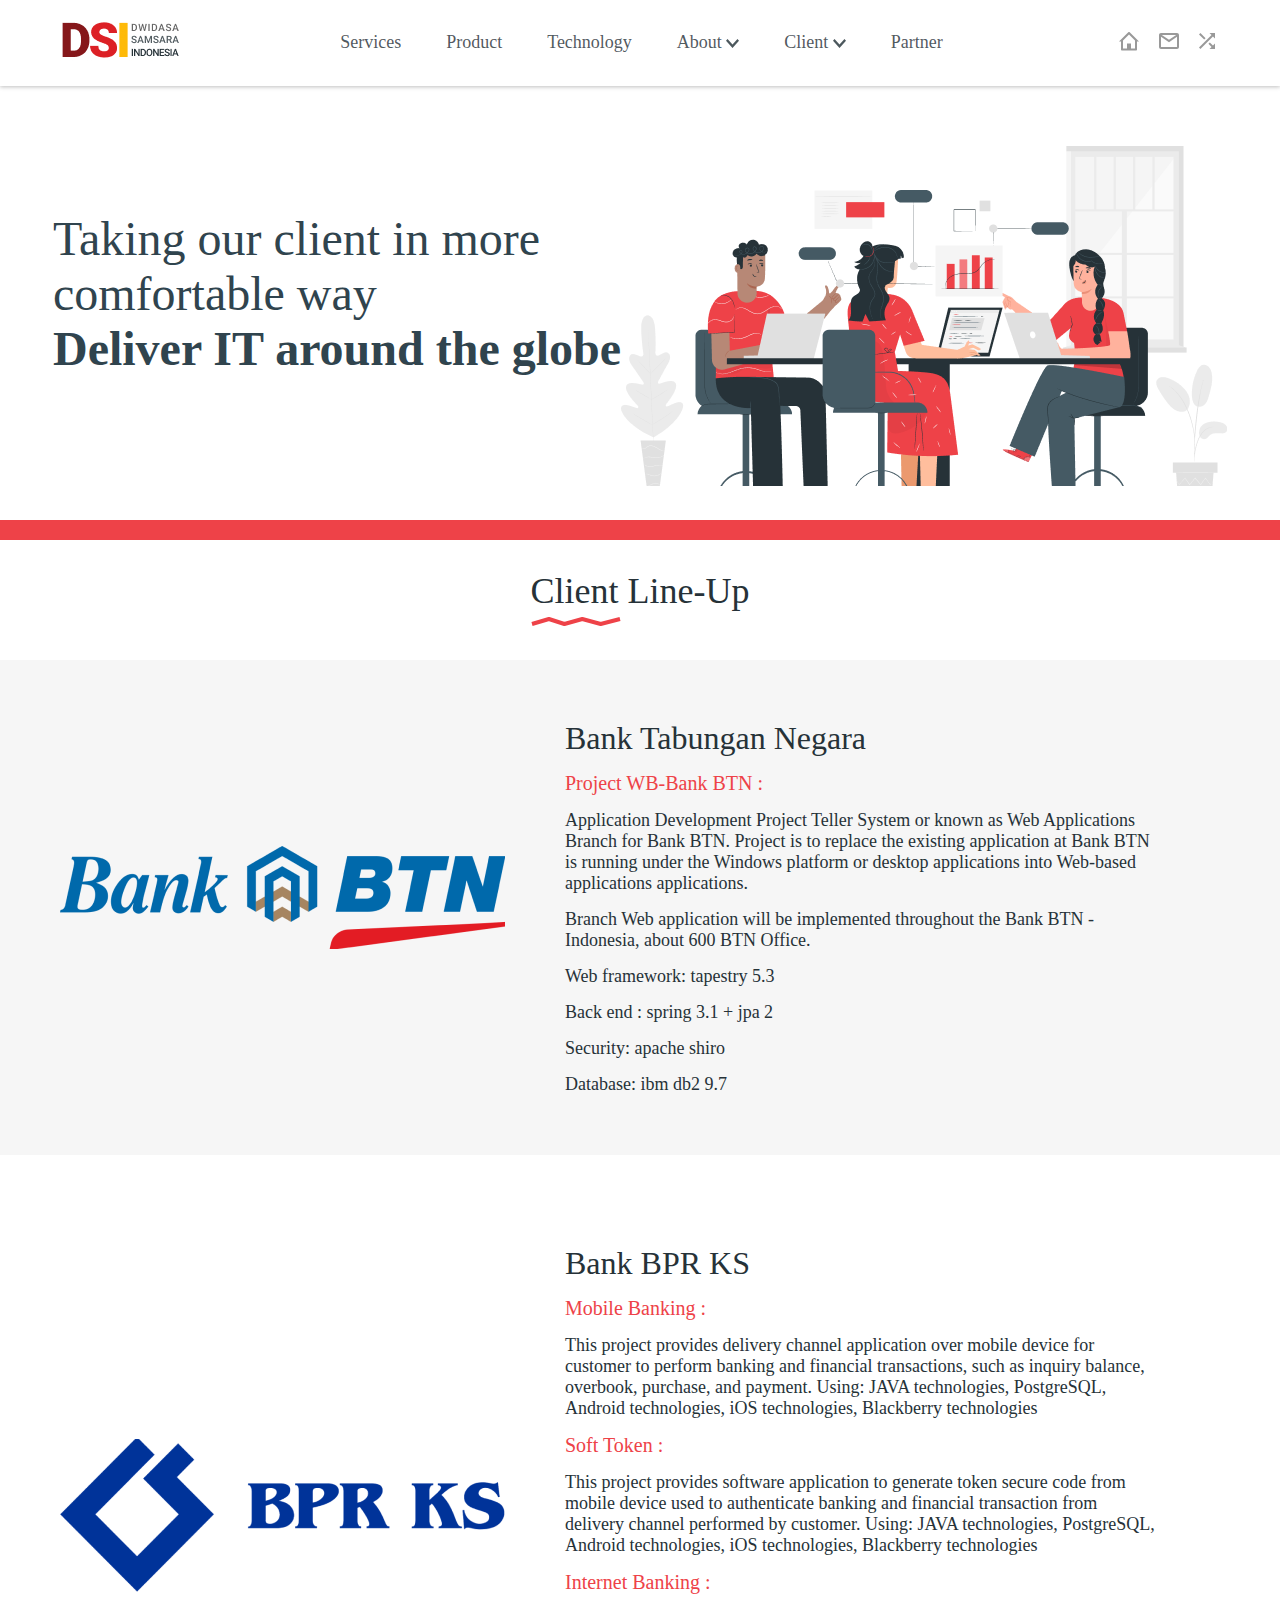
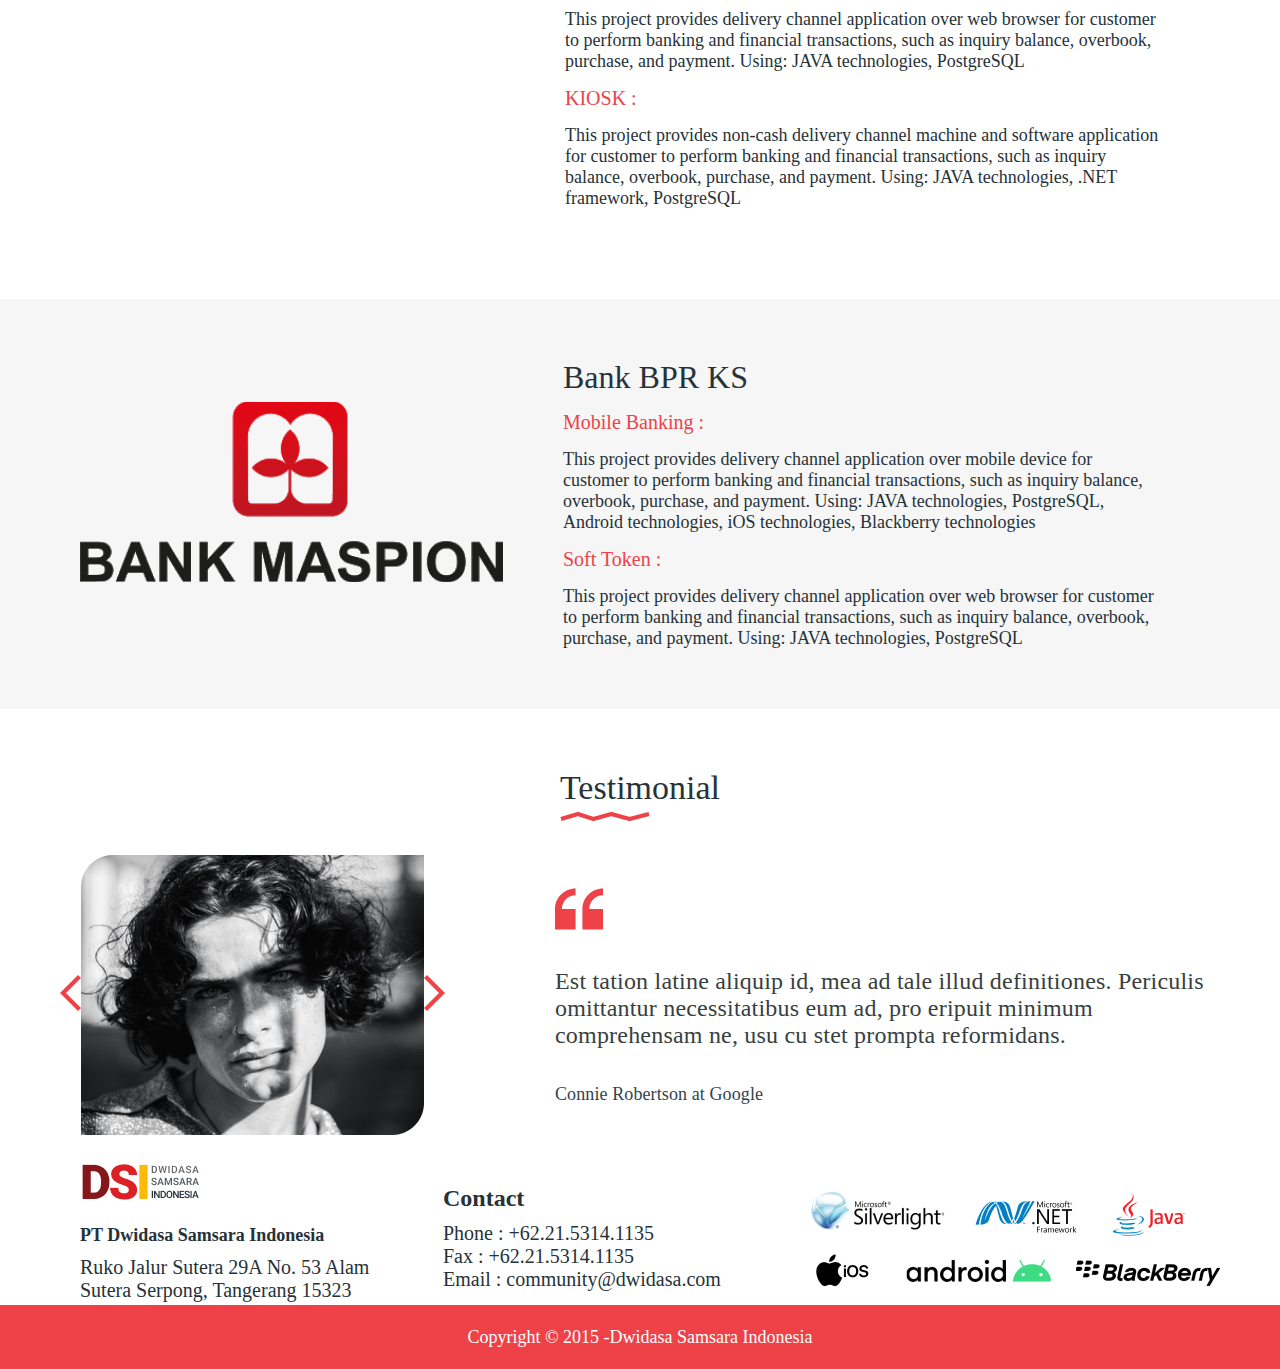
<file: pages/vazifa4.html>
<!DOCTYPE html>
<html lang="en">
<head>
    <meta charset="UTF-8">
    <meta name="viewport" content="width=device-width, initial-scale=1.0">
    <link rel="stylesheet" href="../style/vazifa4.css">
    <title>Document</title>
</head>
<body>
    <div class="wrapper">
          <!-- HEADER - START -->

          <header class="header">
            <div class="container">
                <div class="header-row">
                    <div class="header-logo">
                        <a href="#">
                            <img src="../images/Group 1317.jpg" alt="dsi icon">
                        </a>
                    </div>


                  <div class="nawbar">
                    <nav class="header-nawbar">
                        <a href="#" class="header-link">Services</a>
                        <a href="#" class="header-link">Product</a>
                        <a href="#" class="header-link">Technology</a>
                        <a href="#" class="header-link">
                            About
                            <svg width="13" height="9" viewBox="0 0 13 9" fill="none" xmlns="http://www.w3.org/2000/svg">
                                <path id="arrow / chevron_down" d="M0 1.71429L6.5 9L13 1.71429L11.4706 8.83195e-07L6.5 5.57143L1.52941 0L0 1.71429Z" fill="#1F2E35" fill-opacity="0.8">
                                </svg>                                
                        </a>
                        <a href="#" class="header-link">Client
                            <svg width="13" height="9" viewBox="0 0 13 9" fill="none" xmlns="http://www.w3.org/2000/svg">
                                <path id="arrow / chevron_down" d="M0 1.71429L6.5 9L13 1.71429L11.4706 8.83195e-07L6.5 5.57143L1.52941 0L0 1.71429Z" fill="#1F2E35" fill-opacity="0.8">
                                </svg>   
                        </a>
                        <a href="#" class="header-link">Partner</a>


                    </nav>
                  </div>

                  
                  <div class="header-icons">
                    <div class="header__icon">
                       <a href="#" class="header_icon-svg">
                           <svg xmlns="http://www.w3.org/2000/svg" width="20" height="19" viewBox="0 0 20 19" fill="none">
                            <path fill-rule="evenodd" clip-rule="evenodd" d="M2 9.58579H0L9.29289 0.292893C9.68342 -0.0976315 10.3166 -0.0976306 10.7071 0.292894L20 9.58579H18V17.5858C18 18.1381 17.5523 18.5858 17 18.5858H3C2.44772 18.5858 2 18.1381 2 17.5858V9.58579ZM4 16.5858H8V11.5858H12V16.5858H16V8.41421L10 2.41421L4 8.41421V16.5858Z" fill="gray" fill-opacity="0.8"/>
                           </svg>
                        </a>
                        <a href="#" class="header_icon-svg">
                            <svg xmlns="http://www.w3.org/2000/svg" width="20" height="16" viewBox="0 0 20 16" fill="none">
                                <path fill-rule="evenodd" clip-rule="evenodd" d="M0 2C0 0.895431 0.895431 0 2 0H18C19.1046 0 20 0.895431 20 2V14C20 15.1046 19.1046 16 18 16H2C0.895431 16 0 15.1046 0 14V2ZM18 3.8685V14H2V3.86851L10 9.20184L18 3.8685ZM17.1972 2H2.80279L10 6.79814L17.1972 2Z" fill="gray" fill-opacity="0.8"/>
                            </svg>
                        </a>

                        <a href="#" class="header_icon-svg">
                            <svg xmlns="http://www.w3.org/2000/svg" width="16" height="16" viewBox="0 0 16 16" fill="none">
                                <path fill-rule="evenodd" clip-rule="evenodd" d="M6.59 5.17L1.41 0L0 1.41L5.17 6.58L6.59 5.17ZM10.5 0L12.54 2.04L0 14.59L1.41 16L13.96 3.46L16 5.5V0H10.5ZM9.42 10.82L10.83 9.41L13.96 12.54L16 10.5V16H10.5L12.55 13.95L9.42 10.82Z" fill="gray" fill-opacity="0.8"/>
                            </svg>
                        </a>
                    </div>
                </div>


                <div class="header-mobile">
                    <button class="header-mobile__button">
                        <svg xmlns="http://www.w3.org/2000/svg" width="25" height="19" viewBox="0 0 25 19" fill="none">
                            <path d="M25 2.71429V0H0V2.71429H25Z" fill="#455A64"/>
                            <path d="M25 5.42857V8.14286H8.33333V5.42857H25Z" fill="#455A64"/>
                            <path d="M25 13.5714V10.8571H0V13.5714H25Z" fill="#455A64"/>
                            <path d="M25 19V16.2857H8.33333V19H25Z" fill="#455A64"/>
                          </svg>
                    </button>
                </div>
                    
                </div>
            </div>
        </header>

        <!-- HEADER - END -->


        <!-- MAIN - START -->

        <main class="main">
            <section class="main-header">
               <div class="main-header__row_">
                <div class="main-header-content">
                    <h3 class="main-header_title">Taking our client in more </h3>
                    <h3 class="main-header_title">comfortable way</h3>
                    <h3 class="main-header_title black">Deliver IT around  the globe</h3>
                </div>
                <div class="main-header_image">
                    <img src="../images/html4.png" alt="background image png">
                </div>
               </div>
            </section>

            <div class="long-line"></div>

            <div class="container">
               <div class="content-title">
                    <div class="content-row">
                        <h3 class="cline-text">Client Line-Up</h3>
                        <svg xmlns="http://www.w3.org/2000/svg" width="90" height="9" viewBox="0 0 90 9" fill="none">
                            <path d="M1 7L17.9231 2L33.3956 7L51.2857 2L69.6593 7L89 2" stroke="#EE4248" stroke-width="4" stroke-linejoin="bevel"/>
                        </svg>
                    </div>
               </div>
            </div>

            <!-- SECTION - START -->

            <section class="section-one">
                <div class="container">
                    <div class="section-one__row">
                        <div class="section-one__images">
                            <img src="../images/image 17.png" alt="bank jpg">
                        </div>
                        <div class="section-one__titles">
                            <h3 class="section-card__title">Bank Tabungan Negara</h3>
                            <p class="section-one__description red">Project WB-Bank BTN : </p> 
                            <p class="section-one__description">Application Development Project Teller System or known as Web Applications Branch for Bank BTN. Project is to replace the existing application at Bank BTN is running under the Windows platform or desktop applications into Web-based applications applications.</p>
                            <p class="section-one__subtitle"> Branch Web application will be implemented throughout the Bank BTN - Indonesia, about 600 BTN Office.</p>
                            <p class="section-one__data"> Web framework: tapestry 5.3</p> 
                            <p class="section-one__data">Back end : spring 3.1 + jpa 2</p>
                             <p class="section-one__data">Security: apache shiro</p>
                                <p class="section-one__data">Database: ibm db2 9.7</p>
                        </div>
                    </div>
                </div>
            </section>

            <section class="section-two">
                <div class="container">
                    <div class="section-two__row">
                        <div class="section-two__images">
                            <img src="../images/bank-image1.png" alt="bank image jpg">
                        </div>
                        <div class="section-one__titles">
                            <h3 class="section-card-one__title">Bank BPR KS</h3>
                            <p class="section-two__description red">Mobile Banking : </p> 
                            <p class="section-two__description">This project provides delivery channel application over mobile device for customer to perform banking and financial transactions, such as inquiry balance, overbook, purchase, and payment. Using: JAVA technologies, PostgreSQL, Android technologies, iOS technologies, Blackberry technologies</p>

                            <p class="section-two__description red">Soft Token : </p> 
                            <p class="section-two__description">This project provides software application to generate token secure code from mobile device used to authenticate banking and financial transaction from delivery channel performed by customer. Using: JAVA technologies, PostgreSQL, Android technologies, iOS technologies, Blackberry technologies</p>

                            <p class="section-two__description red">Internet Banking : </p> 
                            <p class="section-two__description"> This project provides delivery channel application over web browser for customer to perform banking and financial transactions, such as inquiry balance, overbook, purchase, and payment. Using: JAVA technologies, PostgreSQL</p>

                            <p class="section-two__description red">KIOSK : </p> 
                            <p class="section-two__description">This project provides non-cash delivery channel machine and software application for customer to perform banking and financial transactions, such as inquiry balance, overbook, purchase, and payment. Using: JAVA technologies, .NET framework, PostgreSQL</p>
                        </div>
                    </div>
                </div>
            </section>

            <section class="section-three">
                <div class="container">
                    <div class="section-three__row">
                        <div class="section-three__images">
                            <img src="../images/bank-image2.png" alt="bank image jpg">
                        </div>
                        <div class="section-three__titles">
                            <h3 class="section-card-three__title">Bank BPR KS</h3>
                            <p class="section-three__description red">Mobile Banking : </p> 
                            <p class="section-two__description">This project provides delivery channel application over mobile device for customer to perform banking and financial transactions, such as inquiry balance, overbook, purchase, and payment. Using: JAVA technologies, PostgreSQL, Android technologies, iOS technologies, Blackberry technologies</p>

                            <p class="section-two__description red">Soft Token : </p> 
                            <p class="section-two__description">This project provides delivery channel application over web browser for customer to perform banking and financial transactions, such as inquiry balance, overbook, purchase, and payment. Using: JAVA technologies, PostgreSQL</p>
                        </div>
                    </div>
                </div>
            </section>

            <!-- SECTION - END -->

            <div class="container">
                <div class="content-title-two">
                     <div class="content-row-two">
                         <h3 class="cline-text-two">Testimonial</h3>
                         <svg xmlns="http://www.w3.org/2000/svg" width="90" height="9" viewBox="0 0 90 9" fill="none">
                             <path d="M1 7L17.9231 2L33.3956 7L51.2857 2L69.6593 7L89 2" stroke="#EE4248" stroke-width="4" stroke-linejoin="bevel"/>
                         </svg>
                     </div>
                </div>
             </div>

             <div class="section-bottom">
                <div class="container">
                    <div class="section-bottom-row">
                           <div class="section-bottom__images">
                            <a href="#"><img src="../images/arrow-left.png" alt="arrow-left png"></a>
                                <img src="../images/photo-image.png" alt="photo png">
                                <a href="#"><img src="../images/arrow-right.png" alt="arrow-left png"></a>
                        </div>
                        <div class="section-bottom-contents">
                            <svg xmlns="http://www.w3.org/2000/svg" width="48" height="48" viewBox="0 0 48 48" fill="none">
                                <g clip-path="url(#clip0_13_18)">
                                  <path d="M0 23.9999V44.5714H20.5715V23.9999H6.85719C6.85719 16.438 13.0096 10.2857 20.5715 10.2857V3.42847C9.22767 3.42847 0 12.6561 0 23.9999Z" fill="#EE4248"/>
                                  <path d="M48.0002 10.2857V3.42847C36.6564 3.42847 27.4287 12.6561 27.4287 23.9999V44.5714H48.0002V23.9999H34.2859C34.2859 16.438 40.4383 10.2857 48.0002 10.2857Z" fill="#EE4248"/>
                                </g>
                                <defs>
                                  <clipPath id="clip0_13_18">
                                    <rect width="48" height="48" fill="white"/>
                                  </clipPath>
                                </defs>
                              </svg>
                            <p class="section-bottom-subtitle">Est tation latine aliquip id, mea ad tale illud definitiones. Periculis omittantur necessitatibus eum ad, pro eripuit minimum comprehensam ne, usu cu stet prompta reformidans.</p>
                            <p class="section-bottom-title">Connie Robertson at Google</p>
                        </div>
                    </div>
                </div>
             </div>
        </main>
        <!-- MAIN - END -->

          <!-- FOOTER - START -->

          <div class="footer-row">
            <div class="container">
               <div class="footer-content">
                 <div class="footer-cards">
                    <a href="#">
                        <img src="../images/Group 1317.jpg" alt="dsi icon">
                    </a>
                    <h3 class="footer-title">PT Dwidasa Samsara Indonesia</h3>
                    <p class="footer-subtitle">Ruko Jalur Sutera 29A No. 53
                        Alam Sutera Serpong, Tangerang 15323</p>
                 </div>

                 <div class="footer-cards1">
                    <h3 class="footer-title1">Contact</h3>
                    <p class="footer-subtitle">Phone : +62.21.5314.1135
                        <br>
                        Fax : +62.21.5314.1135
                        <br>
                        Email : community@dwidasa.com</p>
                 </div>

                 <div class="footer-cards2">
                   <img src="../images/Group 1313.png" alt="company icons png">
                 </div>

               </div>
            </div>
            
            <footer class="footer">
               <div class="container">
                  <div class="footer-end">
                    <p class="footer-end-title">
                        Copyright © 2015 - 
                      </p>
                      <p class="footer-end-subtitle">
                        Dwidasa Samsara Indonesia
                      </p>
                  </div>
               </div>
            </footer>
        </div>
        <!-- FOOTER - END -->
    </div>
</body>
</html>
</file>
<file: style.css>
@import url(https://fonts.googleapis.com/css?family=Montserrat:100,200,300,regular,500,600,700,800,900,100italic,200italic,300italic,italic,500italic,600italic,700italic,800italic,900italic);
*{
    margin: 0;
    padding: 0;
    box-sizing: border-box;
}
html,
body{
    width: 100%;
    height: 100%;
}

ul,
ol,
li{
    list-style: none;
}
a{
    color: inherit;
    text-decoration: none;
}

.button{
    background-color: transparent;
    border: 0;
    cursor: pointer;
}

.wrapper{
    width: 100%;
    height: 100%;
    display: flex;
    flex-direction: column;
    font-family: 'Montserrat' sans-serif;
}

.container{
    width: 100%;
    max-width: 1370px;
    padding: 0 20px;
    margin: 0 auto;
}

/* HEADER - START */

.header{
    padding: 13px 0;
    background: #fff;
    box-shadow: 0px 1px 4px 0px rgba(0, 0, 0, 0.25);
}
.header-row{
    display: flex;
    align-items: center;
    justify-content: space-between;
}


.header-nawbar{
    display: flex;
    align-items: center;
    gap: 30px;
}


.header-link{
    color: rgba(31, 46, 53, 0.80);
    font-size: 18px;
    font-weight: 400;
    margin-right: 15px;
    border-bottom: 1px solid transparent;
    transition: all 0.2s ease-in-out;
}

.header-link:hover{
    color: black;
    border-bottom: 1px solid #000;
}

.header__icon{
    display: flex;
    align-items: center;
    gap: 20px;
    margin-right: 5px;
}

.header_icon-svg path{
    transition: all 0.2s ease-in-out;
}

.header_icon-svg:hover path{
    fill: #000;
}

.nawbar{
    display: flex;
    align-items: center;
    justify-content: space-between;
}


.header-mobile{
    display: none;
}

/* HEADER - END */

/* MAIN - START */

.main{
    flex: 1 1 auto;
    margin: 51px 0;
}

.main-main{
    display: flex;
    flex-direction: column;
    gap: 80px;
}

.main-row{
    flex-wrap: wrap;
    display: flex;
    align-items: flex-start;
    gap: 20px;
    padding-top: 70px;
}

.main-titles{
    width: 510px;
}

.main-title{
    color: #1F2E35;
    font-size: 48px;
    font-weight: 700;
    margin-bottom: 10px;
}

.main-text{
    color: #EE4248;
    font-size: 48px;
    font-weight: 700;
    margin-bottom: 30px;
}


.main-subtitle{
    width: 500px;
    color: #30444E;
    font-size: 20px;
    font-weight: 400;
    margin: 35px 0;
}

.main-button{
    width: 150px;
    height: 50px;
    color: #FFF;
    font-size: 20px;
    font-weight: 400;
    border-radius: 4px;
    background-color: #EE4248;
    border: none;
    transition: all 0.2s ease-in-out;
}
.main-button:hover{
    background-color: red;
}

.main-button:active{
    background-color: red;
}

.main-image{
    width: 505px;
    height: 380px;
    display: flex;
}


.banner{
    background-color: #F6F6F6;
}



.main-banner_row{
    display: flex;
    gap: 40px;
    padding: 55px 0;
    flex-wrap: wrap;
}



.main-banner{
    display: flex;
    align-items: flex-start;
    gap: 15px;
    margin-top: 55px;
    flex-wrap: wrap;
}

.main-banner-content{
    width: 460px;
    display: flex;
    padding: 20px 0 0 30px;
    flex-wrap: wrap;
}



.main-content-text{
    display: flex;
    gap: 10px;
}

.main-banner-title{
    color: #1F2E35;
    font-size: 35px;
    font-weight: 500;
}

.main-banner-title1{
    color: #EE4248;
    font-size: 35px;
    font-weight: 500;
}

.main-banner-text{
    width: 570px;
    color: #EE4248;
    font-size: 35px;
    font-weight: 500;
    margin-bottom: 25px;
}
.main-banner-subtitles{
    display: flex;
    flex-direction: column;
    gap: 30px;
    width: 570px;
    height: 270px;
}

.main-banner_subtitle{
    color: #30444E;
    font-size: 22px;
    font-weight: 500;
}

.main-banner-subtitle2{
    color: #30444E;
    font-size: 22px;
    font-weight: 500;
}

.main-dsi{
    color: #EE4248;
    font-size: 22px;
    font-weight: 500;
}


/* PRODUCT - START */

.product{
    margin-top: 116px;
}

.product-head{
    display: flex;
    align-items: center;
    justify-content: center;
    color: #1F2E35;
    font-size: 32px;
    font-weight: 500;
    margin-bottom: 17px;
}


.product-cards{
    display: flex;
    gap: 10px;
    flex-wrap: wrap;
}


.product-card{
    width: 430px;
    height: 430px;
    display: flex;
    flex-direction: column;
    gap: 23px;
    padding: 20px;
}

.product-card-text{
    color: #EE4248;
    font-size: 30px;
    font-weight: 500;
}


.product-card-subtitle{
    width: 320px;
    color: #30444E;
    font-size: 23px;
    font-weight: 400;
}


.product-card-subtitle1{
    width: 349px;
    color: #30444E;
    font-size: 23px;
    font-weight: 400;
}


.product-card-subtitle2{
    width: 390px;
    color: #30444E;
    font-size: 24px;
    font-weight: 400;
}


.product-card-button{
    width: 150px;
    height: 50px;
    color: #FFF;
    font-size: 20px;
    font-weight: 400;
    border-radius: 4px;
    background-color: #EE4248;
    border: none;
    transition: all 0.2s ease-in-out;
}
.product-card-button:hover{
    background-color: red;
}

.main-button:active{
    background-color: red;
}




/* PRODUCT - END */





/* MAIN - END */


/* FOOTER - START */


.footer{
    padding: 22px 0px 21px 0px;
    background-color: #EE4248;
}


.footer-content{
    display: flex;
    align-items: center;
    gap: 60px;
    padding-left: 20px;
    margin: 20px 0;
    flex-wrap: wrap;
}

.footer-cards{
    width: 303px;
    height: 130px;
}

.footer-cards img{
    margin-bottom: 10px;
}



.footer-cards1{
    width: 300px;
    height: 80px;
    padding-top: 5px;
}

.footer-text{
    font-size: 14px;
    color: #fff;
    font-weight: 600;
}

.footer-title{
    color: #263238;
    font-size: 18px;
    font-weight: 600;
    margin-bottom: 10px;
}


.footer-title1{
    color: #263238;
    font-size: 24px;
    font-weight: 600;
    margin-bottom: 10px;
}

.footer-subtitle{
    color: #263238;
    font-size: 20px;
    font-weight: 300;
}



.footer-cards2{
    width: 410px;
    height: 100px;
    padding-top: 20px;
}

.footer-end{
    display: flex;
    align-items: center;
    justify-content: center;
}

.footer-end-title{
    color: #FFF;
    font-size: 18px;
    font-weight: 400;
}


.footer-end-subtitle{
    color: #FFF;
    font-size: 18px;
    font-weight: 500;
}

/* FOOTER - END */



/* MEDIA QUERIES - START */

@media screen and (max-width: 1020px) {
    .header-nawbar{
        display: flex;
        align-items: center;
        gap: 10px;
    }
}

@media screen and (max-width: 778px) {
    .nawbar{
        display: none;
    }

    .header-icons{
        display: none;
    }
    
    .header-mobile{
        display: block;
    }
}


@media screen and (max-width: 670px) {

    .main{
        width: 100%;
    }

    .main-content{
        width: 100%;
    }

    .footer-cards2 img{
        width: 300px;
    }
}

@media screen and (max-width: 570px){
    .header{
        width: 100%;
    }
    .main-image{
      width: 100%;
    }
    
}


/* MEDIA QUERIES - END */
</file>
<file: vazifa2.css>
@import url(https://fonts.googleapis.com/css?family=Montserrat:100,200,300,regular,500,600,700,800,900,100italic,200italic,300italic,italic,500italic,600italic,700italic,800italic,900italic);
*{
    margin: 0;
    padding: 0;
    box-sizing: border-box;
}
html,
body{
    height: 100%;
}

ul,
ol,
li{
    list-style: none;
}
a{
    color: inherit;
    text-decoration: none;
}

.button{
    background-color: transparent;
    border: 0;
    cursor: pointer;
}

.wrapper{
    width: 100%;
    height: 100%;
    display: flex;
    flex-direction: column;
    font-family: 'Montserrat' sans-serif;
}

.container{
    width: 100%;
    max-width: 1240px;
    margin: 0 auto;
    padding: 0 20px;
}

/* HEADER - START */

.header{
    padding: 13px 0;
    background: #fff;
    box-shadow: 0px 1px 4px 0px rgba(0, 0, 0, 0.25);
}
.header-row{
    display: flex;
    align-items: center;
    justify-content: space-between;
    flex-wrap: wrap;
}


.header-nawbar{
    display: flex;
    align-items: center;
    gap: 30px;
    flex-wrap: wrap;
}


.header-link{
    color: rgba(31, 46, 53, 0.80);
    font-size: 18px;
    font-weight: 400;
    margin-right: 15px;
    border-bottom: 1px solid transparent;
    transition: all 0.2s ease-in-out;
}

.header-link:hover{
    color: black;
    border-bottom: 1px solid #000;
}

.header__icon{
    display: flex;
    align-items: center;
    gap: 20px;
    margin-right: 5px;
}

.header_icon-svg path{
    transition: all 0.2s ease-in-out;
}

.header_icon-svg:hover path{
    fill: #000;
}

.nawbar{
    display: flex;
    align-items: center;
    justify-content: space-between;
    flex-wrap: wrap;
}


/* HEADER - END */








/* MAIN - START */
.main{
    flex: 1 1 auto;
}

.banner{
    background-color: #F6F6F6;
}


.main-banner{
    display: flex;
    justify-content: space-between;
    flex-wrap: wrap;
}


.main-content{
    display: flex;
    flex-wrap: wrap;
}


.main-content2{
    display: flex;
    flex-wrap: wrap;
}


.main-content-texts{
    margin: 58px 0 38px 0;
}


.main-banner-title{
    color: #30444E;
    font-size: 50px;
    font-weight: 400;
}


.main-banner-subtitle{
    color: #30444E;
    font-size: 50px;
    font-weight: 700;
}


.main-images{
    display: flex;
    flex-wrap: wrap;
}

.main-images svg{
    width: 400px;
    height: 150px;
}


.main-content-title{
    color: #263238;
    font-size: 32px;
    font-weight: 500;
}


.main-content-subtitles{
    display: flex;
    flex-direction: column;
    gap: 25px;
    flex-wrap: wrap;
}


.main-content-subtitle{
    text-align: left;
    color: #263238;
    font-size: 21px;
    font-weight: 400;
}

.main-content-subtitle1{
    text-align: left;
    color: #263238;
    font-size: 20px;
    font-weight: 400;
}


.main-content_dsi{

    color: #EE4248;
    font-size: 20px;
    font-weight: 500;
}



/* MAIN - VIDEO - START */


.main-video-contents{
    margin: 68px 0;
}


.main-video-row{
    display: flex;
    gap: 30px;
}

.main-video{
    width: 620px;
    height: 430px;
    border-radius: 10px;
    background: url(../images/cover.jpg);
    background-position: center;
    background-repeat: no-repeat;
    background-size: cover;
    flex-wrap: wrap;
}


.main-video-background{
    width: 100%;
    height: 100%;
    display: flex;
    align-items: center;
    justify-content: center;
    background: linear-gradient(180deg, rgba(0, 0, 0, 0.00) 14.58%, rgba(56, 56, 56, 0.84) 100%);
}

.main-video-text{
    display: flex;
    flex-wrap: wrap;
}


.main-video-button{
    padding: 34.8px 39.8px;
    border-radius: 73.6px;
    background-color: #EE4248;
    border: none;
    transition: all 0.2s ease-in-out;
}

.main-video-button:hover{
    background-color: red;
}



.main-video-text1{
    width: 610px;
    height: 430px;
    display: flex;
    flex-direction: column;
    padding: 40px;
}


.main-video-div{
    width: 100%;
    height: 100%;
    padding-top: 20px;
}



.main-video-title{
    color: #263238;
    font-size: 32px;
    font-weight: 500;
    letter-spacing: 0.2px;
    text-transform: capitalize;
}


.main-video_h-content{
    display: flex;
    flex-wrap: wrap;
    gap: 20px;
    padding: 20px 0;
}

.main-video_h-content2{
    display: flex;
    gap: 20px;
    padding: 20px 0;
}

.main-video_h-content svg{
    width: 100px;
    height: 33px;
}


.main-video_h-content2 svg{
    width: 80px;
    height: 33px;
}



.main-video_h-title{
    color: #263238;
    font-size: 24px;
    font-weight: 500;
    letter-spacing: 0.1px;
}



.main-video_h-subtitle{
    color: #263238;
    font-size: 20px;
    font-weight: 400;
    letter-spacing: 0.2px;
}


.main-banner__titles{
    margin-bottom: 10px;
}



.main-content-discription{
    width: 100%;
    height: 300px;
}


.main-banner__subtitle{
    color: #fff;
    text-align: justify;
    font-size: 25px;
    font-weight: 400;
}

.dsi-product{
    background-color: #EE4248;
}

.dsi-product-row{
    display: flex;
    flex-wrap: wrap;
    gap: 40px;
    padding: 48px 0;
}

.dsi-content{
    width: 550px;
    height: 100%;
}

.dsi-title{
    color: #FFF;
    font-size: 32px;
    font-weight: 500;
    line-height: 140.688%;
}


.dsi-subtitle{
    color: #FFF;
    text-align: justify;
    font-size: 16px;
    font-weight: 400;
    line-height: 140.688%;
}

.dsi-header{
    margin-bottom: 32px;
}


.dsi-end{
    display: flex;
    flex-direction: column;
    flex-wrap: wrap;
    gap: 20px;
}


.dsi-image{
    background: url(../images/cover-video.jpg);
    background-position: center;
    background-size: cover;
    background-repeat: no-repeat;
    border-radius: 8px;
}

.dsi-cover{
    width: 560px;
    height: 100%;
    display: flex;
    align-items: center;
    justify-content: center;
    background: linear-gradient(180deg, rgba(0, 0, 0, 0.00) 14.58%, rgba(56, 56, 56, 0.84) 100%);
    border-radius: 8px;
}

.dsi-button{
    padding: 34.8px 39.8px;
    border-radius: 73.6px;
    background-color: #EE4248;
    border: none;
    transition: all 0.2s ease-in-out;
}

.dsi-button:hover{
    background-color: red;
}


.map-header{
    display: flex;
    justify-content: center;
    flex-wrap: wrap;
    margin-bottom: 30px;
}

.map-header-row{
    display: flex;
    flex-direction: column;
    flex-wrap: wrap;
}

.map-header-row svg{
    flex-wrap: wrap;
}

.map-title{
    color: #263238;
    font-size: 32px;
    font-style: normal;
    font-weight: 500;
}

.map-content{
    display: flex;
    flex-wrap: wrap;
    gap: 30px;
}

.map-content_row{
    display: flex;
    flex-wrap: nowrap;
    gap: 50px;
}

.map-image img{
    width: 600px;
    height: 420px;

}

.map-texts-row{
    flex-grow: 1;
}

.map-texts{
    display: flex;
    gap: 25px;
    padding: 40px 0;
}

.map_title{
    color: #1F2E35;
    font-size: 24px;
    font-weight: 500;
    margin-bottom: 4px;
}

.map_subtitle{
    color: #30444E;
    font-size: 18px;
    font-weight: 400;
}

/* MAIN - VIDEO - END */

/* MAIN - END */


/* FOOTER - START */


.footer{
    padding: 22px 0px 21px 0px;
    background-color: #EE4248;
}


.footer-content{
    display: flex;
    align-items: center;
    gap: 60px;
    padding-left: 20px;
    margin: 20px 0;
    flex-wrap: wrap;
}

.footer-cards{
    width: 303px;
    height: 130px;
}

.footer-cards img{
    margin-bottom: 10px;
}



.footer-cards1{
    width: 300px;
    height: 80px;
    padding-top: 5px;
}

.footer-text{
    font-size: 14px;
    color: #fff;
    font-weight: 600;
}

.footer-title{
    color: #263238;
    font-size: 18px;
    font-weight: 600;
    margin-bottom: 10px;
}


.footer-title1{
    color: #263238;
    font-size: 24px;
    font-weight: 600;
    margin-bottom: 10px;
}

.footer-subtitle{
    color: #263238;
    font-size: 20px;
    font-weight: 300;
}



.footer-cards2{
    width: 410px;
    height: 100px;
    padding-top: 20px;
}

.footer-end{
    display: flex;
    align-items: center;
    justify-content: center;
}

.footer-end-title{
    color: #FFF;
    font-size: 18px;
    font-weight: 400;
}


.footer-end-subtitle{
    color: #FFF;
    font-size: 18px;
    font-weight: 500;
}

/* FOOTER - END */

/* MEDIA QUERIES - START */

@media screen and (max-width: 1020px) {
    .header-nawbar{
        display: flex;
        align-items: center;
        gap: 10px;
    }

    .main-video-row{
        display: flex;
        gap: 10px;
        flex-wrap: wrap;
    }

    .map-content_row{
        display: flex;
        flex-wrap: wrap;
        gap: 50px;
    }
    .dsi-cover{
        width: 400px;
        height: 100%;
        display: flex;
        align-items: center;
        justify-content: center;
        background: linear-gradient(180deg, rgba(0, 0, 0, 0.00) 14.58%, rgba(56, 56, 56, 0.84) 100%);
        border-radius: 8px;
    }
    
}

@media screen and (max-width: 778px) {
    .nawbar{
        display: none;
    }

    .header-icons{
        display: none;
    }
    
    .header-mobile{
        display: block;
    }

    .dsi-cover{
        width: 350px;
        height: 100%;
        display: flex;
        align-items: center;
        justify-content: center;
        background: linear-gradient(180deg, rgba(0, 0, 0, 0.00) 14.58%, rgba(56, 56, 56, 0.84) 100%);
        border-radius: 8px;
    }
    

    .main-banner-title{
        color: #30444E;
        font-size: 25px;
        font-weight: 400;
    }
    
    
    .main-banner-subtitle{
        color: #30444E;
        font-size: 30px;
        font-weight: 700;
    }


    
    .main-content-subtitle{
        text-align: left;
        color: #263238;
        font-size: 18px;
        font-weight: 400;
    }

    .main-content-subtitle1{
        text-align: left;
        color: #263238;
        font-size: 17px;
        font-weight: 400;
    }

}


@media screen and (max-width: 670px) {

    .main{
        width: 100%;
    }

    .main-content{
        width: 100%;
    }
    .dsi-cover{
        width: 300px;
        height: 100%;
        display: flex;
        align-items: center;
        justify-content: center;
        background: linear-gradient(180deg, rgba(0, 0, 0, 0.00) 14.58%, rgba(56, 56, 56, 0.84) 100%);
        border-radius: 8px;
    }

    .footer-cards2 img{
        width: 300px;
    }
    
}

@media screen and (max-width: 570px){
    .header{
        width: 100%;
    }
    .main-image{
      width: 100%;
    }



    .main-banner-title{
        color: #30444E;
        font-size: 19px;
        font-weight: 400;
    }
    
    
    .main-banner-subtitle{
        color: #30444E;
        font-size: 23px;
        font-weight: 700;
    }


    
    .main-content-subtitle{
        text-align: left;
        color: #263238;
        font-size: 14px;
        font-weight: 400;
    }

    .main-content-subtitle1{
        text-align: left;
        color: #263238;
        font-size: 13px;
        font-weight: 400;
    }

    .dsi-cover{
        width: 250px;
        height: 100%;
        display: flex;
        align-items: center;
        justify-content: center;
        background: linear-gradient(180deg, rgba(0, 0, 0, 0.00) 14.58%, rgba(56, 56, 56, 0.84) 100%);
        border-radius: 8px;
    }
    

    
}


/* MEDIA QUERIES - END */
</file>
<file: vazifa3.css>
*{
    margin: 0;
    padding: 0;
    box-sizing: border-box;
}

html,
body{
    width: 100%;
    height: 100%;
}


ul,
ol,
li{
    list-style: none;
}
a{
    color: inherit;
    text-decoration: none;
}

.button{
    background-color: transparent;
    border: 0;
    cursor: pointer;
}

.wrapper{
    width: 100%;
    height: 100%;
    display: flex;
    flex-direction: column;
}

.container{
    width: 100%;
    max-width: 1170px;
    margin: 0 auto;
    padding: 0 20px;
}


/* HEADER - START */

.header{
    padding: 13px 0;
    background: #fff;
    box-shadow: 0px 1px 4px 0px rgba(0, 0, 0, 0.25);
}
.header-row{
    display: flex;
    align-items: center;
    justify-content: space-between;
    flex-wrap: wrap;
}


.header-nawbar{
    display: flex;
    align-items: center;
    flex-wrap: wrap;
    gap: 30px;
}


.header-link{
    color: rgba(31, 46, 53, 0.80);
    font-size: 18px;
    font-weight: 400;
    margin-right: 15px;
    border-bottom: 1px solid transparent;
    transition: all 0.2s ease-in-out;
}

.header-link:hover{
    color: black;
    border-bottom: 1px solid #000;
}

.header__icon{
    display: flex;
    align-items: center;
    flex-wrap: wrap;
    gap: 20px;
    margin-right: 5px;
}

.header_icon-svg path{
    transition: all 0.2s ease-in-out;
}

.header_icon-svg:hover path{
    fill: #000;
}

.nawbar{
    display: flex;
    align-items: center;
    justify-content: space-between;
    flex-wrap: wrap;
}


/* HEADER - END */


/* MAIN - START */

.main{
    flex: 1 1 auto;
}

.main-section{
    background: #F6F6F6;
    display: flex;
    justify-content: center;
    flex-wrap: wrap;
}

.main-header-description{
    display: flex;
    flex-direction: column;
    align-items: center;
    flex-wrap: wrap;
    padding-top: 30px;
}

.main-header_title{
    color: #30444E;
    text-align: center;
    font-size: 48px;
    font-weight: 400;
}

.main-header__subtitle{
    color: #30444E;
    font-size: 48px;
    font-style: normal;
    font-weight: 700;
}

.long-line{
    height: 20px;
    background: #EE4248;
}

/* FIRST - CARD - START */

.first-card{
    margin: 40px 0;
}

.first-card-content{
    display: flex;
    justify-content: center;
    flex-wrap: wrap;
}


.first-row{
    padding: 40px 0;
    background-color: #fff;
}


.first-card-content svg{
    width: 100%;
}

.first-card__title{
    color: #263238;
    font-size: 32px;
    font-weight: 500;
}

.first-card-data{
    width: 220px;
    height: 280px;
    display: flex;
    align-items: center;
    justify-content: center;
    flex-wrap: wrap;
    border-radius: 8px;
    background: #FFF;
    box-shadow: 0px 0px 8px 0px rgba(0, 0, 0, 0.15);
}

.first-card-contents{
    display: flex;
    flex-direction: column;
    gap: 10px;
    margin-bottom: 10px;
}

.first-card-date_name{
    color: #EE4248;
    text-align: center;
    font-size: 16px;
    font-weight: 700;
    letter-spacing: 0.2px;
}

.card-data-title{
    color: var(--text-color, #252B42);
    text-align: center;
    font-size: 20px;
    font-weight: 700;
    letter-spacing: 0.1px;
}

.firt-card-icons{
    display: flex;
    align-items: center;
    gap: 10px;
}

.first-card-row{
    width: 100%;
    display: flex;
    align-items: center;
    justify-content: center;
    flex-wrap: wrap;
    gap: 200px;
}

/* FIRST - CARD - END */

/* SECOND - CARD - START */

.second-card{
    margin: 40px 0;
    background-color: #F6F6F6;
}



.second-card-content{
    display: flex;
    justify-content: center;
    flex-wrap: wrap;
}


.second-card-content svg{
    width: 100%;
}

.second-card__title{
    color: #263238;
    font-size: 32px;
    font-weight: 500;
}

.second-row{
    padding: 40px 0;
}

.second-card-data{
    width: 220px;
    height: 280px;
    display: flex;
    align-items: center;
    justify-content: center;
    border-radius: 8px;
    background: #FFF;
    box-shadow: 0px 0px 8px 0px rgba(0, 0, 0, 0.15);
}

.second-card-contents{
    display: flex;
    flex-direction: column;
    flex-wrap: wrap;
    gap: 10px;
    margin-bottom: 10px;
}

.second-card-date_name{
    color: #EE4248;
    text-align: center;
    font-size: 16px;
    font-weight: 700;
    letter-spacing: 0.2px;
}

.card-data-title{
    color: var(--text-color, #252B42);
    text-align: center;
    font-size: 20px;
    font-weight: 700;
    letter-spacing: 0.1px;
}

.second-card-icons{
    display: flex;
    align-items: center;
    gap: 10px;
}

.second-card-row{
    display: flex;
    align-items: center;
    justify-content: center;
    flex-wrap: wrap;
    gap: 80px;
}


/* SECOND - CARD - END */


/* THIRD - CARD - START */

.third-card{
    margin: 40px 0;
    background-color: #F6F6F6;
}



.third-card-content{
    display: flex;
    justify-content: center;
    flex-wrap: wrap;
}


.third-card-content svg{
    width: 100%;
}

.third-card__title{
    color: #263238;
    font-size: 32px;
    font-weight: 500;
}

.third-row{
    padding: 40px 0;
}

.third-card-data{
    width: 220px;
    height: 280px;
    display: flex;
    align-items: center;
    justify-content: center;
    border-radius: 8px;
    background: #FFF;
    box-shadow: 0px 0px 8px 0px rgba(0, 0, 0, 0.15);
}

.third-card-contents{
    display: flex;
    flex-direction: column;
    flex-wrap: wrap;
    gap: 10px;
    margin-bottom: 10px;
}

.third-card-date_name{
    color: #EE4248;
    text-align: center;
    font-size: 16px;
    font-weight: 700;
    letter-spacing: 0.2px;
}

.card-data-title{
    color: var(--text-color, #252B42);
    text-align: center;
    font-size: 20px;
    font-weight: 700;
    letter-spacing: 0.1px;
}

.third-card-icons{
    display: flex;
    align-items: center;
    gap: 10px;
}

.third-card-row{
    display: flex;
    align-items: center;
    justify-content: center;
    flex-wrap: wrap;
    gap: 80px;
}


/* THIRD - CARD - END */


/* LAST CARD - START */

.last-card{
    margin: 40px 0;
    background-color: #F6F6F6;
}

.last-cards_{
    display: flex;
    flex-direction: column;
    flex-wrap: wrap;
    gap: 60px;
}

.last-card-content{
    display: flex;
    justify-content: center;
    flex-wrap: wrap;
}


.last-card-content svg{
    width: 100%;
}

.last-card__title{
    color: #263238;
    font-size: 32px;
    font-weight: 500;
}

.last-row{
    padding: 40px 0;
}

.last-card-data{
    width: 220px;
    height: 280px;
    display: flex;
    align-items: center;
    justify-content: center;
    border-radius: 8px;
    background: #FFF;
    box-shadow: 0px 0px 8px 0px rgba(0, 0, 0, 0.15);
}

.last-card-contents{
    display: flex;
    flex-direction: column;
    gap: 10px;
    margin-bottom: 10px;
}

.last-card-date_name{
    color: #EE4248;
    text-align: center;
    font-size: 16px;
    font-weight: 700;
    letter-spacing: 0.2px;
}

.last-data-title{
    color: var(--text-color, #252B42);
    text-align: center;
    font-size: 20px;
    font-weight: 700;
    letter-spacing: 0.1px;
}

.last-card-icons{
    display: flex;
    align-items: center;
    gap: 10px;
}

.last-card-row{
    display: flex;
    align-items: center;
    justify-content: center;
    flex-wrap: wrap;
    gap: 80px;
}



/* LAST CARD - END */

/* MAIN - END */


/* FOOTER - START */


.footer{
    padding: 22px 0px 21px 0px;
    background-color: #EE4248;
}


.footer-content{
    display: flex;
    align-items: center;
    gap: 60px;
    padding-left: 20px;
    margin: 20px 0;

}

.footer-cards{
    width: 303px;
    height: 130px;
}

.footer-cards img{
    margin-bottom: 10px;
}



.footer-cards1{
    padding-top: 5px;
}

.footer-text{
    font-size: 14px;
    color: #fff;
    font-weight: 600;
}

.footer-title{
    color: #263238;
    font-size: 18px;
    font-weight: 600;
    margin-bottom: 10px;
}


.footer-title1{
    color: #263238;
    font-size: 24px;
    font-weight: 600;
    margin-bottom: 10px;
}

.footer-subtitle{
    color: #263238;
    font-size: 20px;
    font-weight: 300;
}



.footer-cards2{
    padding-top: 20px;
}

.footer-end{
    display: flex;
    align-items: center;
    justify-content: center;
    flex-wrap: wrap;
}

.footer-end-title{
    color: #FFF;
    font-size: 18px;
    font-weight: 400;
}


.footer-end-subtitle{
    color: #FFF;
    font-size: 18px;
    font-weight: 500;
}

/* FOOTER - END */



/* MEDIA QUERIES - START */

@media screen and (max-width: 1020px) {
    .header-nawbar{
        display: flex;
        align-items: center;
        gap: 10px;
    }
}

@media screen and (max-width: 778px) {
    .nawbar{
        display: none;
    }

    .header-icons{
        display: none;
    }
    
    .header-mobile{
        display: block;
    }

    .footer-content{
        display: flex;
        align-items: center;
        flex-wrap: wrap;
        gap: 40px;
        padding-left: 20px;
        margin: 20px 0;
    }
}


@media screen and (max-width: 670px) {

    .main{
        width: 100%;
    }

    .main-content{
        width: 100%;
    }
    .footer-content{
        display: flex;
        align-items: center;
        flex-wrap: wrap;
        gap: 25px;
        padding-left: 20px;
        margin: 20px 0;
    }

    .footer-cards2 img{
        width: 300px;
    }
}

@media screen and (max-width: 570px){
    .header{
        width: 100%;
    }
    .main-image{
      width: 100%;
    }

    .footer-content{
        display: flex;
        align-items: center;
        flex-wrap: wrap;
        gap: 15px;
        padding-left: 20px;
        margin: 20px 0;
    }
    
}


/* MEDIA QUERIES - END */
</file>
<file: vazifa4.css>
*{
    margin: 0;
    padding: 0;
    box-sizing: border-box;
}

html,
body{
    width: 100%;
    height: 100%;
}

ul,
ol,
li{
    list-style: none;
}

a{
    color: inherit;
    text-decoration: none;
}

.button{
    background-color: transparent;
    border: 0;
    cursor: pointer;
}

.wrapper{
    width: 100%;
    height: 100%;
    display: flex;
    flex-direction: column;
}

.container{
    width: 100%;
    max-width: 1200px;
    margin: 0 auto;
    padding: 0 20px;
}

/* HEADER - START */

.header{
    padding: 13px 0;
    background: #fff;
    box-shadow: 0px 1px 4px 0px rgba(0, 0, 0, 0.25);
}
.header-row{
    display: flex;
    align-items: center;
    justify-content: space-between;
}


.header-nawbar{
    display: flex;
    align-items: center;
    gap: 30px;
}


.header-link{
    color: rgba(31, 46, 53, 0.80);
    font-size: 18px;
    font-weight: 400;
    margin-right: 15px;
    border-bottom: 1px solid transparent;
    transition: all 0.2s ease-in-out;
}

.header-link:hover{
    color: black;
    border-bottom: 1px solid #000;
}

.header__icon{
    display: flex;
    align-items: center;
    gap: 20px;
    margin-right: 5px;
}

.header_icon-svg path{
    transition: all 0.2s ease-in-out;
}

.header_icon-svg:hover path{
    fill: #000;
}

.nawbar{
    display: flex;
    align-items: center;
    justify-content: space-between;
}


.header-mobile{
    display: none;
}


/* HEADER - END */


/* MAIN - START */

.main{
    flex: 1 1 auto;
}

.main-header{
    display: flex;
    justify-content: center;
    flex-wrap: wrap;
    margin-top: 30px;
}


.main-header__row_{
    display: flex;
    justify-content: center;
    flex-wrap: wrap;
    margin: 30px 0;
}


.main-header-content{
    display: flex;
    flex-direction: column;
    justify-content: center;
    flex-wrap: wrap;
    padding-bottom: 50px;
}

.main-header_title{
    color: #30444E;
    font-size: 48px;
    font-weight: 400;
}


.main-header_title.black{
    color: #30444E;
    font-size: 48px;
    font-weight: 700;
}

.long-line{
    height: 20px;
    background: #EE4248;
}

.content-title{
    display: flex;
    justify-content: center;
    flex-wrap: wrap;
}


.content-row{
    margin: 30px 0;
}


.cline-text{
    color: #263238;
    font-size: 36px;
    font-weight: 500;
}


.content-title-two{
    display: flex;
    justify-content: center;
    flex-wrap: wrap;
}


.content-row-two{
    margin: 30px 0;
}



.cline-text-two{
    color: #263238;
    font-size: 34px;
    font-weight: 500;
}
/* SECTION - START */

.section-one{
    background-color: #F6F6F6;
}


.section-one__row{
    display: flex;
}

.section-one__images{
    display: flex;
    align-items: center;
    justify-content: center;
    flex-wrap: wrap;
    padding-bottom: 20px;
}


.section-one__titles{
    padding: 60px;
    display: flex;
    flex-direction: column;
    flex-wrap: wrap;
    gap: 15px;
}

.section-card__title{
    color: #263238;
    font-size: 32px;
    font-weight: 500;
}


.section-one__description{
    color: #263238;
    font-size: 18px;
    font-weight: 400;
}

.section-one__description.red{
    color: #EE4248;
    font-size: 20px;
    font-weight: 500;
}

.section-one__subtitle{
    color: #263238;
    font-size: 18px;
    font-weight: 400;
}


.section-one__data{
    color: #263238;
    font-size: 18px;
    font-weight: 400;
}

/* SECTION - END */


/* SECTION - TWO - START */

.section-two{
    background-color: #fff;
    margin: 30px 0;
}


.section-two__row{
    display: flex;
    align-items: center;
    justify-content: center;
}

.section-two__images{
    padding-bottom: 20px;
}


.section-two__titles{
    padding: 60px;
    display: flex;
    flex-direction: column;
    flex-wrap: wrap;
    gap: 15px;
}

.section-card-one__title{
    color: #263238;
    font-size: 32px;
    font-weight: 500;
}


.section-two__description{
    color: #263238;
    font-size: 18px;
    font-weight: 400;
}

.section-two__description.red{
    color: #EE4248;
    font-size: 20px;
    font-weight: 500;
}

.section-two__subtitle{
    color: #263238;
    font-size: 18px;
    font-weight: 400;
}


.section-two__data{
    color: #263238;
    font-size: 18px;
    font-weight: 400;
}

/* SECTION - TWO - END */


/* SECTION - THREE - START */

.section-three{
    background-color: #F6F6F6;
    margin: 30px 0;
}


.section-three__row{
    display: flex;
    align-items: center;
    justify-content: center;
}

.section-three__images{
    padding-bottom: 20px;
    padding-left: 20px;
}


.section-three__titles{
    padding: 60px;
    display: flex;
    flex-direction: column;
    flex-wrap: wrap;
    gap: 15px;
}

.section-card-three__title{
    color: #263238;
    font-size: 32px;
    font-weight: 500;
}


.section-three__description{
    color: #263238;
    font-size: 18px;
    font-weight: 400;
}

.section-three__description.red{
    color: #EE4248;
    font-size: 20px;
    font-weight: 500;
}

.section-three__subtitle{
    color: #263238;
    font-size: 18px;
    font-weight: 400;
}


.section-three__data{
    color: #263238;
    font-size: 18px;
    font-weight: 400;
}


/* SECTION - THREE - END */

/* SECTION - BOTTOM - START */

.section-bottom-row{
    display: flex;
    align-items: center;
    justify-content: center;
    gap: 110px;
}

.section-bottom-contents{
    display: flex;
    flex-direction: column;
    flex-wrap: wrap;
    gap: 35px;
}

.section-bottom-arrows{
    display: flex;
    justify-content: space-between;
    flex-wrap: wrap;
}

.section-bottom__images{
    display: flex;
    align-items: center;
    justify-content: center;
}

.section-bottom-subtitle{
    color: var(--light-black, #373F41);
    font-size: 24px;
    font-weight: 400;
    letter-spacing: 0.2px;
}

.section-bottom-title{
    color: #30444E;
    font-size: 18px;
    font-weight: 400;
    letter-spacing: 0.1px;
}

/* SECTION - BOTTOM - END */


/* MAIN - END */

/* FOOTER - START */


.footer{
    padding: 22px 0px 21px 0px;
    background-color: #EE4248;
}


.footer-content{
    display: flex;
    align-items: center;
    gap: 60px;
    padding-left: 20px;
    margin: 20px 0;
    flex-wrap: wrap;
}

.footer-cards{
    width: 303px;
    height: 130px;
}

.footer-cards img{
    margin-bottom: 10px;
}



.footer-cards1{
    width: 300px;
    height: 80px;
    padding-top: 5px;
}

.footer-text{
    font-size: 14px;
    color: #fff;
    font-weight: 600;
}

.footer-title{
    color: #263238;
    font-size: 18px;
    font-weight: 600;
    margin-bottom: 10px;
}


.footer-title1{
    color: #263238;
    font-size: 24px;
    font-weight: 600;
    margin-bottom: 10px;
}

.footer-subtitle{
    color: #263238;
    font-size: 20px;
    font-weight: 300;
}



.footer-cards2{
    width: 410px;
    height: 100px;
    padding-top: 20px;
}

.footer-end{
    display: flex;
    align-items: center;
    justify-content: center;
}

.footer-end-title{
    color: #FFF;
    font-size: 18px;
    font-weight: 400;
}


.footer-end-subtitle{
    color: #FFF;
    font-size: 18px;
    font-weight: 500;
}

/* FOOTER - END */



/* MEDIA QUERIES - START */

@media screen and (max-width: 1020px) {
    .header-nawbar{
        display: flex;
        align-items: center;
        gap: 10px;
    }

    .section-one__row{
        display: flex;
        align-self: center;
        justify-content: center;
        flex-wrap: wrap;
    }

    .section-two__row{
        display: flex;
        align-items: center;
        justify-content: center;
        flex-wrap: wrap;
    }

    .section-three__row{
        display: flex;
        align-items: center;
        justify-content: center;
        flex-wrap: wrap;
    }

    .section-bottom-row{
        display: flex;
        align-items: center;
        flex-wrap: wrap;
        gap: 110px;
    }
}

@media screen and (max-width: 778px) {
    .nawbar{
        display: none;
    }

    .header-icons{
        display: none;
    }
    
    .header-mobile{
        display: block;
    }

    .section-bottom-subtitle{
        color: var(--light-black, #373F41);
        font-size: 20px;
        font-weight: 400;
        letter-spacing: 0.2px;
    }
    
    .section-bottom-title{
        color: #30444E;
        font-size: 16px;
        font-weight: 400;
        letter-spacing: 0.1px;
    }

    .section-bottom-row{
        display: flex;
        align-items: center;
        gap: 60px;
    }

    .section-card-three__title{
        color: #263238;
        font-size: 28px;
        font-weight: 500;
    }
    
    
    .section-three__description{
        color: #263238;
        font-size: 16px;
        font-weight: 400;
    }
    
    .section-three__description.red{
        color: #EE4248;
        font-size: 20px;
        font-weight: 500;
    }
    
    .section-three__subtitle{
        color: #263238;
        font-size: 15px;
        font-weight: 400;
    }
    
    
    .section-three__data{
        color: #263238;
        font-size: 16px;
        font-weight: 400;
    }
    
}


@media screen and (max-width: 670px) {

    .main{
        width: 100%;
    }

    .main-content{
        width: 100%;
    }
    .section-bottom-row{
        display: flex;
        align-items: center;
        gap: 50px;
    }

    .footer-cards2 img{
        width: 300px;
    }
}

@media screen and (max-width: 570px){
    .header{
        width: 100%;
    }
    .main-image{
      width: 100%;
    }
    
    .section-bottom-row{
        display: flex;
        align-items: center;
        gap: 30px;
    }
}


/* MEDIA QUERIES - END */
</file>
<file: style/vazifa2.css>
@import url(https://fonts.googleapis.com/css?family=Montserrat:100,200,300,regular,500,600,700,800,900,100italic,200italic,300italic,italic,500italic,600italic,700italic,800italic,900italic);
*{
    margin: 0;
    padding: 0;
    box-sizing: border-box;
}
html,
body{
    height: 100%;
}

ul,
ol,
li{
    list-style: none;
}
a{
    color: inherit;
    text-decoration: none;
}

.button{
    background-color: transparent;
    border: 0;
    cursor: pointer;
}

.wrapper{
    width: 100%;
    height: 100%;
    display: flex;
    flex-direction: column;
    font-family: 'Montserrat' sans-serif;
}

.container{
    width: 100%;
    max-width: 1240px;
    margin: 0 auto;
    padding: 0 20px;
}

/* HEADER - START */

.header{
    padding: 13px 0;
    background: #fff;
    box-shadow: 0px 1px 4px 0px rgba(0, 0, 0, 0.25);
}
.header-row{
    display: flex;
    align-items: center;
    justify-content: space-between;
    flex-wrap: wrap;
}


.header-nawbar{
    display: flex;
    align-items: center;
    gap: 30px;
    flex-wrap: wrap;
}


.header-link{
    color: rgba(31, 46, 53, 0.80);
    font-size: 18px;
    font-weight: 400;
    margin-right: 15px;
    border-bottom: 1px solid transparent;
    transition: all 0.2s ease-in-out;
}

.header-link:hover{
    color: black;
    border-bottom: 1px solid #000;
}

.header__icon{
    display: flex;
    align-items: center;
    gap: 20px;
    margin-right: 5px;
}

.header_icon-svg path{
    transition: all 0.2s ease-in-out;
}

.header_icon-svg:hover path{
    fill: #000;
}

.nawbar{
    display: flex;
    align-items: center;
    justify-content: space-between;
    flex-wrap: wrap;
}


/* HEADER - END */








/* MAIN - START */
.main{
    flex: 1 1 auto;
}

.banner{
    background-color: #F6F6F6;
}


.main-banner{
    display: flex;
    justify-content: space-between;
    flex-wrap: wrap;
}


.main-content{
    display: flex;
    flex-wrap: wrap;
}


.main-content2{
    display: flex;
    flex-wrap: wrap;
}


.main-content-texts{
    margin: 58px 0 38px 0;
}


.main-banner-title{
    color: #30444E;
    font-size: 50px;
    font-weight: 400;
}


.main-banner-subtitle{
    color: #30444E;
    font-size: 50px;
    font-weight: 700;
}


.main-images{
    display: flex;
    flex-wrap: wrap;
}

.main-images svg{
    width: 400px;
    height: 150px;
}


.main-content-title{
    color: #263238;
    font-size: 32px;
    font-weight: 500;
}


.main-content-subtitles{
    display: flex;
    flex-direction: column;
    gap: 25px;
    flex-wrap: wrap;
}


.main-content-subtitle{
    text-align: left;
    color: #263238;
    font-size: 21px;
    font-weight: 400;
}

.main-content-subtitle1{
    text-align: left;
    color: #263238;
    font-size: 20px;
    font-weight: 400;
}


.main-content_dsi{

    color: #EE4248;
    font-size: 20px;
    font-weight: 500;
}



/* MAIN - VIDEO - START */


.main-video-contents{
    margin: 68px 0;
}


.main-video-row{
    display: flex;
    gap: 30px;
}

.main-video{
    width: 620px;
    height: 430px;
    border-radius: 10px;
    background: url(../images/cover.jpg);
    background-position: center;
    background-repeat: no-repeat;
    background-size: cover;
    flex-wrap: wrap;
}


.main-video-background{
    width: 100%;
    height: 100%;
    display: flex;
    align-items: center;
    justify-content: center;
    background: linear-gradient(180deg, rgba(0, 0, 0, 0.00) 14.58%, rgba(56, 56, 56, 0.84) 100%);
}

.main-video-text{
    display: flex;
    flex-wrap: wrap;
}


.main-video-button{
    padding: 34.8px 39.8px;
    border-radius: 73.6px;
    background-color: #EE4248;
    border: none;
    transition: all 0.2s ease-in-out;
}

.main-video-button:hover{
    background-color: red;
}



.main-video-text1{
    width: 610px;
    height: 430px;
    display: flex;
    flex-direction: column;
    padding: 40px;
}


.main-video-div{
    width: 100%;
    height: 100%;
    padding-top: 20px;
}



.main-video-title{
    color: #263238;
    font-size: 32px;
    font-weight: 500;
    letter-spacing: 0.2px;
    text-transform: capitalize;
}


.main-video_h-content{
    display: flex;
    flex-wrap: wrap;
    gap: 20px;
    padding: 20px 0;
}

.main-video_h-content2{
    display: flex;
    gap: 20px;
    padding: 20px 0;
}

.main-video_h-content svg{
    width: 100px;
    height: 33px;
}


.main-video_h-content2 svg{
    width: 80px;
    height: 33px;
}



.main-video_h-title{
    color: #263238;
    font-size: 24px;
    font-weight: 500;
    letter-spacing: 0.1px;
}



.main-video_h-subtitle{
    color: #263238;
    font-size: 20px;
    font-weight: 400;
    letter-spacing: 0.2px;
}


.main-banner__titles{
    margin-bottom: 10px;
}



.main-content-discription{
    width: 100%;
    height: 300px;
}


.main-banner__subtitle{
    color: #fff;
    text-align: justify;
    font-size: 25px;
    font-weight: 400;
}

.dsi-product{
    background-color: #EE4248;
}

.dsi-product-row{
    display: flex;
    flex-wrap: wrap;
    gap: 40px;
    padding: 48px 0;
}

.dsi-content{
    width: 550px;
    height: 100%;
}

.dsi-title{
    color: #FFF;
    font-size: 32px;
    font-weight: 500;
    line-height: 140.688%;
}


.dsi-subtitle{
    color: #FFF;
    text-align: justify;
    font-size: 16px;
    font-weight: 400;
    line-height: 140.688%;
}

.dsi-header{
    margin-bottom: 32px;
}


.dsi-end{
    display: flex;
    flex-direction: column;
    flex-wrap: wrap;
    gap: 20px;
}


.dsi-image{
    background: url(../images/cover-video.jpg);
    background-position: center;
    background-size: cover;
    background-repeat: no-repeat;
    border-radius: 8px;
}

.dsi-cover{
    width: 560px;
    height: 100%;
    display: flex;
    align-items: center;
    justify-content: center;
    background: linear-gradient(180deg, rgba(0, 0, 0, 0.00) 14.58%, rgba(56, 56, 56, 0.84) 100%);
    border-radius: 8px;
}

.dsi-button{
    padding: 34.8px 39.8px;
    border-radius: 73.6px;
    background-color: #EE4248;
    border: none;
    transition: all 0.2s ease-in-out;
}

.dsi-button:hover{
    background-color: red;
}


.map-header{
    display: flex;
    justify-content: center;
    flex-wrap: wrap;
    margin-bottom: 30px;
}

.map-header-row{
    display: flex;
    flex-direction: column;
    flex-wrap: wrap;
}

.map-header-row svg{
    flex-wrap: wrap;
}

.map-title{
    color: #263238;
    font-size: 32px;
    font-style: normal;
    font-weight: 500;
}

.map-content{
    display: flex;
    flex-wrap: wrap;
    gap: 30px;
}

.map-content_row{
    display: flex;
    flex-wrap: nowrap;
    gap: 50px;
}

.map-image img{
    width: 600px;
    height: 420px;

}

.map-texts-row{
    flex-grow: 1;
}

.map-texts{
    display: flex;
    gap: 25px;
    padding: 40px 0;
}

.map_title{
    color: #1F2E35;
    font-size: 24px;
    font-weight: 500;
    margin-bottom: 4px;
}

.map_subtitle{
    color: #30444E;
    font-size: 18px;
    font-weight: 400;
}

/* MAIN - VIDEO - END */

/* MAIN - END */


/* FOOTER - START */


.footer{
    padding: 22px 0px 21px 0px;
    background-color: #EE4248;
}


.footer-content{
    display: flex;
    align-items: center;
    gap: 60px;
    padding-left: 20px;
    margin: 20px 0;
    flex-wrap: wrap;
}

.footer-cards{
    width: 303px;
    height: 130px;
}

.footer-cards img{
    margin-bottom: 10px;
}



.footer-cards1{
    width: 300px;
    height: 80px;
    padding-top: 5px;
}

.footer-text{
    font-size: 14px;
    color: #fff;
    font-weight: 600;
}

.footer-title{
    color: #263238;
    font-size: 18px;
    font-weight: 600;
    margin-bottom: 10px;
}


.footer-title1{
    color: #263238;
    font-size: 24px;
    font-weight: 600;
    margin-bottom: 10px;
}

.footer-subtitle{
    color: #263238;
    font-size: 20px;
    font-weight: 300;
}



.footer-cards2{
    width: 410px;
    height: 100px;
    padding-top: 20px;
}

.footer-end{
    display: flex;
    align-items: center;
    justify-content: center;
}

.footer-end-title{
    color: #FFF;
    font-size: 18px;
    font-weight: 400;
}


.footer-end-subtitle{
    color: #FFF;
    font-size: 18px;
    font-weight: 500;
}

/* FOOTER - END */

/* MEDIA QUERIES - START */

@media screen and (max-width: 1020px) {
    .header-nawbar{
        display: flex;
        align-items: center;
        gap: 10px;
    }

    .main-video-row{
        display: flex;
        gap: 10px;
        flex-wrap: wrap;
    }

    .map-content_row{
        display: flex;
        flex-wrap: wrap;
        gap: 50px;
    }
    .dsi-cover{
        width: 400px;
        height: 100%;
        display: flex;
        align-items: center;
        justify-content: center;
        background: linear-gradient(180deg, rgba(0, 0, 0, 0.00) 14.58%, rgba(56, 56, 56, 0.84) 100%);
        border-radius: 8px;
    }
    
}

@media screen and (max-width: 778px) {
    .nawbar{
        display: none;
    }

    .header-icons{
        display: none;
    }
    
    .header-mobile{
        display: block;
    }

    .dsi-cover{
        width: 350px;
        height: 100%;
        display: flex;
        align-items: center;
        justify-content: center;
        background: linear-gradient(180deg, rgba(0, 0, 0, 0.00) 14.58%, rgba(56, 56, 56, 0.84) 100%);
        border-radius: 8px;
    }
    

    .main-banner-title{
        color: #30444E;
        font-size: 25px;
        font-weight: 400;
    }
    
    
    .main-banner-subtitle{
        color: #30444E;
        font-size: 30px;
        font-weight: 700;
    }


    
    .main-content-subtitle{
        text-align: left;
        color: #263238;
        font-size: 18px;
        font-weight: 400;
    }

    .main-content-subtitle1{
        text-align: left;
        color: #263238;
        font-size: 17px;
        font-weight: 400;
    }

}


@media screen and (max-width: 670px) {

    .main{
        width: 100%;
    }

    .main-content{
        width: 100%;
    }
    .dsi-cover{
        width: 300px;
        height: 100%;
        display: flex;
        align-items: center;
        justify-content: center;
        background: linear-gradient(180deg, rgba(0, 0, 0, 0.00) 14.58%, rgba(56, 56, 56, 0.84) 100%);
        border-radius: 8px;
    }

    .footer-cards2 img{
        width: 300px;
    }
    
}

@media screen and (max-width: 570px){
    .header{
        width: 100%;
    }
    .main-image{
      width: 100%;
    }



    .main-banner-title{
        color: #30444E;
        font-size: 19px;
        font-weight: 400;
    }
    
    
    .main-banner-subtitle{
        color: #30444E;
        font-size: 23px;
        font-weight: 700;
    }


    
    .main-content-subtitle{
        text-align: left;
        color: #263238;
        font-size: 14px;
        font-weight: 400;
    }

    .main-content-subtitle1{
        text-align: left;
        color: #263238;
        font-size: 13px;
        font-weight: 400;
    }

    .dsi-cover{
        width: 250px;
        height: 100%;
        display: flex;
        align-items: center;
        justify-content: center;
        background: linear-gradient(180deg, rgba(0, 0, 0, 0.00) 14.58%, rgba(56, 56, 56, 0.84) 100%);
        border-radius: 8px;
    }
    

    
}


/* MEDIA QUERIES - END */
</file>
<file: style/vazifa3.css>
*{
    margin: 0;
    padding: 0;
    box-sizing: border-box;
}

html,
body{
    width: 100%;
    height: 100%;
}


ul,
ol,
li{
    list-style: none;
}
a{
    color: inherit;
    text-decoration: none;
}

.button{
    background-color: transparent;
    border: 0;
    cursor: pointer;
}

.wrapper{
    width: 100%;
    height: 100%;
    display: flex;
    flex-direction: column;
}

.container{
    width: 100%;
    max-width: 1170px;
    margin: 0 auto;
    padding: 0 20px;
}


/* HEADER - START */

.header{
    padding: 13px 0;
    background: #fff;
    box-shadow: 0px 1px 4px 0px rgba(0, 0, 0, 0.25);
}
.header-row{
    display: flex;
    align-items: center;
    justify-content: space-between;
    flex-wrap: wrap;
}


.header-nawbar{
    display: flex;
    align-items: center;
    flex-wrap: wrap;
    gap: 30px;
}


.header-link{
    color: rgba(31, 46, 53, 0.80);
    font-size: 18px;
    font-weight: 400;
    margin-right: 15px;
    border-bottom: 1px solid transparent;
    transition: all 0.2s ease-in-out;
}

.header-link:hover{
    color: black;
    border-bottom: 1px solid #000;
}

.header__icon{
    display: flex;
    align-items: center;
    flex-wrap: wrap;
    gap: 20px;
    margin-right: 5px;
}

.header_icon-svg path{
    transition: all 0.2s ease-in-out;
}

.header_icon-svg:hover path{
    fill: #000;
}

.nawbar{
    display: flex;
    align-items: center;
    justify-content: space-between;
    flex-wrap: wrap;
}


/* HEADER - END */


/* MAIN - START */

.main{
    flex: 1 1 auto;
}

.main-section{
    background: #F6F6F6;
    display: flex;
    justify-content: center;
    flex-wrap: wrap;
}

.main-header-description{
    display: flex;
    flex-direction: column;
    align-items: center;
    flex-wrap: wrap;
    padding-top: 30px;
}

.main-header_title{
    color: #30444E;
    text-align: center;
    font-size: 48px;
    font-weight: 400;
}

.main-header__subtitle{
    color: #30444E;
    font-size: 48px;
    font-style: normal;
    font-weight: 700;
}

.long-line{
    height: 20px;
    background: #EE4248;
}

/* FIRST - CARD - START */

.first-card{
    margin: 40px 0;
}

.first-card-content{
    display: flex;
    justify-content: center;
    flex-wrap: wrap;
}


.first-row{
    padding: 40px 0;
    background-color: #fff;
}


.first-card-content svg{
    width: 100%;
}

.first-card__title{
    color: #263238;
    font-size: 32px;
    font-weight: 500;
}

.first-card-data{
    width: 220px;
    height: 280px;
    display: flex;
    align-items: center;
    justify-content: center;
    flex-wrap: wrap;
    border-radius: 8px;
    background: #FFF;
    box-shadow: 0px 0px 8px 0px rgba(0, 0, 0, 0.15);
}

.first-card-contents{
    display: flex;
    flex-direction: column;
    gap: 10px;
    margin-bottom: 10px;
}

.first-card-date_name{
    color: #EE4248;
    text-align: center;
    font-size: 16px;
    font-weight: 700;
    letter-spacing: 0.2px;
}

.card-data-title{
    color: var(--text-color, #252B42);
    text-align: center;
    font-size: 20px;
    font-weight: 700;
    letter-spacing: 0.1px;
}

.firt-card-icons{
    display: flex;
    align-items: center;
    gap: 10px;
}

.first-card-row{
    width: 100%;
    display: flex;
    align-items: center;
    justify-content: center;
    flex-wrap: wrap;
    gap: 200px;
}

/* FIRST - CARD - END */

/* SECOND - CARD - START */

.second-card{
    margin: 40px 0;
    background-color: #F6F6F6;
}



.second-card-content{
    display: flex;
    justify-content: center;
    flex-wrap: wrap;
}


.second-card-content svg{
    width: 100%;
}

.second-card__title{
    color: #263238;
    font-size: 32px;
    font-weight: 500;
}

.second-row{
    padding: 40px 0;
}

.second-card-data{
    width: 220px;
    height: 280px;
    display: flex;
    align-items: center;
    justify-content: center;
    border-radius: 8px;
    background: #FFF;
    box-shadow: 0px 0px 8px 0px rgba(0, 0, 0, 0.15);
}

.second-card-contents{
    display: flex;
    flex-direction: column;
    flex-wrap: wrap;
    gap: 10px;
    margin-bottom: 10px;
}

.second-card-date_name{
    color: #EE4248;
    text-align: center;
    font-size: 16px;
    font-weight: 700;
    letter-spacing: 0.2px;
}

.card-data-title{
    color: var(--text-color, #252B42);
    text-align: center;
    font-size: 20px;
    font-weight: 700;
    letter-spacing: 0.1px;
}

.second-card-icons{
    display: flex;
    align-items: center;
    gap: 10px;
}

.second-card-row{
    display: flex;
    align-items: center;
    justify-content: center;
    flex-wrap: wrap;
    gap: 80px;
}


/* SECOND - CARD - END */


/* THIRD - CARD - START */

.third-card{
    margin: 40px 0;
    background-color: #F6F6F6;
}



.third-card-content{
    display: flex;
    justify-content: center;
    flex-wrap: wrap;
}


.third-card-content svg{
    width: 100%;
}

.third-card__title{
    color: #263238;
    font-size: 32px;
    font-weight: 500;
}

.third-row{
    padding: 40px 0;
}

.third-card-data{
    width: 220px;
    height: 280px;
    display: flex;
    align-items: center;
    justify-content: center;
    border-radius: 8px;
    background: #FFF;
    box-shadow: 0px 0px 8px 0px rgba(0, 0, 0, 0.15);
}

.third-card-contents{
    display: flex;
    flex-direction: column;
    flex-wrap: wrap;
    gap: 10px;
    margin-bottom: 10px;
}

.third-card-date_name{
    color: #EE4248;
    text-align: center;
    font-size: 16px;
    font-weight: 700;
    letter-spacing: 0.2px;
}

.card-data-title{
    color: var(--text-color, #252B42);
    text-align: center;
    font-size: 20px;
    font-weight: 700;
    letter-spacing: 0.1px;
}

.third-card-icons{
    display: flex;
    align-items: center;
    gap: 10px;
}

.third-card-row{
    display: flex;
    align-items: center;
    justify-content: center;
    flex-wrap: wrap;
    gap: 80px;
}


/* THIRD - CARD - END */


/* LAST CARD - START */

.last-card{
    margin: 40px 0;
    background-color: #F6F6F6;
}

.last-cards_{
    display: flex;
    flex-direction: column;
    flex-wrap: wrap;
    gap: 60px;
}

.last-card-content{
    display: flex;
    justify-content: center;
    flex-wrap: wrap;
}


.last-card-content svg{
    width: 100%;
}

.last-card__title{
    color: #263238;
    font-size: 32px;
    font-weight: 500;
}

.last-row{
    padding: 40px 0;
}

.last-card-data{
    width: 220px;
    height: 280px;
    display: flex;
    align-items: center;
    justify-content: center;
    border-radius: 8px;
    background: #FFF;
    box-shadow: 0px 0px 8px 0px rgba(0, 0, 0, 0.15);
}

.last-card-contents{
    display: flex;
    flex-direction: column;
    gap: 10px;
    margin-bottom: 10px;
}

.last-card-date_name{
    color: #EE4248;
    text-align: center;
    font-size: 16px;
    font-weight: 700;
    letter-spacing: 0.2px;
}

.last-data-title{
    color: var(--text-color, #252B42);
    text-align: center;
    font-size: 20px;
    font-weight: 700;
    letter-spacing: 0.1px;
}

.last-card-icons{
    display: flex;
    align-items: center;
    gap: 10px;
}

.last-card-row{
    display: flex;
    align-items: center;
    justify-content: center;
    flex-wrap: wrap;
    gap: 80px;
}



/* LAST CARD - END */

/* MAIN - END */


/* FOOTER - START */


.footer{
    padding: 22px 0px 21px 0px;
    background-color: #EE4248;
}


.footer-content{
    display: flex;
    align-items: center;
    gap: 60px;
    padding-left: 20px;
    margin: 20px 0;

}

.footer-cards{
    width: 303px;
    height: 130px;
}

.footer-cards img{
    margin-bottom: 10px;
}



.footer-cards1{
    padding-top: 5px;
}

.footer-text{
    font-size: 14px;
    color: #fff;
    font-weight: 600;
}

.footer-title{
    color: #263238;
    font-size: 18px;
    font-weight: 600;
    margin-bottom: 10px;
}


.footer-title1{
    color: #263238;
    font-size: 24px;
    font-weight: 600;
    margin-bottom: 10px;
}

.footer-subtitle{
    color: #263238;
    font-size: 20px;
    font-weight: 300;
}



.footer-cards2{
    padding-top: 20px;
}

.footer-end{
    display: flex;
    align-items: center;
    justify-content: center;
    flex-wrap: wrap;
}

.footer-end-title{
    color: #FFF;
    font-size: 18px;
    font-weight: 400;
}


.footer-end-subtitle{
    color: #FFF;
    font-size: 18px;
    font-weight: 500;
}

/* FOOTER - END */



/* MEDIA QUERIES - START */

@media screen and (max-width: 1020px) {
    .header-nawbar{
        display: flex;
        align-items: center;
        gap: 10px;
    }
}

@media screen and (max-width: 778px) {
    .nawbar{
        display: none;
    }

    .header-icons{
        display: none;
    }
    
    .header-mobile{
        display: block;
    }

    .footer-content{
        display: flex;
        align-items: center;
        flex-wrap: wrap;
        gap: 40px;
        padding-left: 20px;
        margin: 20px 0;
    }
}


@media screen and (max-width: 670px) {

    .main{
        width: 100%;
    }

    .main-content{
        width: 100%;
    }
    .footer-content{
        display: flex;
        align-items: center;
        flex-wrap: wrap;
        gap: 25px;
        padding-left: 20px;
        margin: 20px 0;
    }

    .footer-cards2 img{
        width: 300px;
    }
}

@media screen and (max-width: 570px){
    .header{
        width: 100%;
    }
    .main-image{
      width: 100%;
    }

    .footer-content{
        display: flex;
        align-items: center;
        flex-wrap: wrap;
        gap: 15px;
        padding-left: 20px;
        margin: 20px 0;
    }
    
}


/* MEDIA QUERIES - END */
</file>
<file: style/vazifa4.css>
*{
    margin: 0;
    padding: 0;
    box-sizing: border-box;
}

html,
body{
    width: 100%;
    height: 100%;
}

ul,
ol,
li{
    list-style: none;
}

a{
    color: inherit;
    text-decoration: none;
}

.button{
    background-color: transparent;
    border: 0;
    cursor: pointer;
}

.wrapper{
    width: 100%;
    height: 100%;
    display: flex;
    flex-direction: column;
}

.container{
    width: 100%;
    max-width: 1200px;
    margin: 0 auto;
    padding: 0 20px;
}

/* HEADER - START */

.header{
    padding: 13px 0;
    background: #fff;
    box-shadow: 0px 1px 4px 0px rgba(0, 0, 0, 0.25);
}
.header-row{
    display: flex;
    align-items: center;
    justify-content: space-between;
}


.header-nawbar{
    display: flex;
    align-items: center;
    gap: 30px;
}


.header-link{
    color: rgba(31, 46, 53, 0.80);
    font-size: 18px;
    font-weight: 400;
    margin-right: 15px;
    border-bottom: 1px solid transparent;
    transition: all 0.2s ease-in-out;
}

.header-link:hover{
    color: black;
    border-bottom: 1px solid #000;
}

.header__icon{
    display: flex;
    align-items: center;
    gap: 20px;
    margin-right: 5px;
}

.header_icon-svg path{
    transition: all 0.2s ease-in-out;
}

.header_icon-svg:hover path{
    fill: #000;
}

.nawbar{
    display: flex;
    align-items: center;
    justify-content: space-between;
}


.header-mobile{
    display: none;
}


/* HEADER - END */


/* MAIN - START */

.main{
    flex: 1 1 auto;
}

.main-header{
    display: flex;
    justify-content: center;
    flex-wrap: wrap;
    margin-top: 30px;
}


.main-header__row_{
    display: flex;
    justify-content: center;
    flex-wrap: wrap;
    margin: 30px 0;
}


.main-header-content{
    display: flex;
    flex-direction: column;
    justify-content: center;
    flex-wrap: wrap;
    padding-bottom: 50px;
}

.main-header_title{
    color: #30444E;
    font-size: 48px;
    font-weight: 400;
}


.main-header_title.black{
    color: #30444E;
    font-size: 48px;
    font-weight: 700;
}

.long-line{
    height: 20px;
    background: #EE4248;
}

.content-title{
    display: flex;
    justify-content: center;
    flex-wrap: wrap;
}


.content-row{
    margin: 30px 0;
}


.cline-text{
    color: #263238;
    font-size: 36px;
    font-weight: 500;
}


.content-title-two{
    display: flex;
    justify-content: center;
    flex-wrap: wrap;
}


.content-row-two{
    margin: 30px 0;
}



.cline-text-two{
    color: #263238;
    font-size: 34px;
    font-weight: 500;
}
/* SECTION - START */

.section-one{
    background-color: #F6F6F6;
}


.section-one__row{
    display: flex;
}

.section-one__images{
    display: flex;
    align-items: center;
    justify-content: center;
    flex-wrap: wrap;
    padding-bottom: 20px;
}


.section-one__titles{
    padding: 60px;
    display: flex;
    flex-direction: column;
    flex-wrap: wrap;
    gap: 15px;
}

.section-card__title{
    color: #263238;
    font-size: 32px;
    font-weight: 500;
}


.section-one__description{
    color: #263238;
    font-size: 18px;
    font-weight: 400;
}

.section-one__description.red{
    color: #EE4248;
    font-size: 20px;
    font-weight: 500;
}

.section-one__subtitle{
    color: #263238;
    font-size: 18px;
    font-weight: 400;
}


.section-one__data{
    color: #263238;
    font-size: 18px;
    font-weight: 400;
}

/* SECTION - END */


/* SECTION - TWO - START */

.section-two{
    background-color: #fff;
    margin: 30px 0;
}


.section-two__row{
    display: flex;
    align-items: center;
    justify-content: center;
}

.section-two__images{
    padding-bottom: 20px;
}


.section-two__titles{
    padding: 60px;
    display: flex;
    flex-direction: column;
    flex-wrap: wrap;
    gap: 15px;
}

.section-card-one__title{
    color: #263238;
    font-size: 32px;
    font-weight: 500;
}


.section-two__description{
    color: #263238;
    font-size: 18px;
    font-weight: 400;
}

.section-two__description.red{
    color: #EE4248;
    font-size: 20px;
    font-weight: 500;
}

.section-two__subtitle{
    color: #263238;
    font-size: 18px;
    font-weight: 400;
}


.section-two__data{
    color: #263238;
    font-size: 18px;
    font-weight: 400;
}

/* SECTION - TWO - END */


/* SECTION - THREE - START */

.section-three{
    background-color: #F6F6F6;
    margin: 30px 0;
}


.section-three__row{
    display: flex;
    align-items: center;
    justify-content: center;
}

.section-three__images{
    padding-bottom: 20px;
    padding-left: 20px;
}


.section-three__titles{
    padding: 60px;
    display: flex;
    flex-direction: column;
    flex-wrap: wrap;
    gap: 15px;
}

.section-card-three__title{
    color: #263238;
    font-size: 32px;
    font-weight: 500;
}


.section-three__description{
    color: #263238;
    font-size: 18px;
    font-weight: 400;
}

.section-three__description.red{
    color: #EE4248;
    font-size: 20px;
    font-weight: 500;
}

.section-three__subtitle{
    color: #263238;
    font-size: 18px;
    font-weight: 400;
}


.section-three__data{
    color: #263238;
    font-size: 18px;
    font-weight: 400;
}


/* SECTION - THREE - END */

/* SECTION - BOTTOM - START */

.section-bottom-row{
    display: flex;
    align-items: center;
    justify-content: center;
    gap: 110px;
}

.section-bottom-contents{
    display: flex;
    flex-direction: column;
    flex-wrap: wrap;
    gap: 35px;
}

.section-bottom-arrows{
    display: flex;
    justify-content: space-between;
    flex-wrap: wrap;
}

.section-bottom__images{
    display: flex;
    align-items: center;
    justify-content: center;
}

.section-bottom-subtitle{
    color: var(--light-black, #373F41);
    font-size: 24px;
    font-weight: 400;
    letter-spacing: 0.2px;
}

.section-bottom-title{
    color: #30444E;
    font-size: 18px;
    font-weight: 400;
    letter-spacing: 0.1px;
}

/* SECTION - BOTTOM - END */


/* MAIN - END */

/* FOOTER - START */


.footer{
    padding: 22px 0px 21px 0px;
    background-color: #EE4248;
}


.footer-content{
    display: flex;
    align-items: center;
    gap: 60px;
    padding-left: 20px;
    margin: 20px 0;
    flex-wrap: wrap;
}

.footer-cards{
    width: 303px;
    height: 130px;
}

.footer-cards img{
    margin-bottom: 10px;
}



.footer-cards1{
    width: 300px;
    height: 80px;
    padding-top: 5px;
}

.footer-text{
    font-size: 14px;
    color: #fff;
    font-weight: 600;
}

.footer-title{
    color: #263238;
    font-size: 18px;
    font-weight: 600;
    margin-bottom: 10px;
}


.footer-title1{
    color: #263238;
    font-size: 24px;
    font-weight: 600;
    margin-bottom: 10px;
}

.footer-subtitle{
    color: #263238;
    font-size: 20px;
    font-weight: 300;
}



.footer-cards2{
    width: 410px;
    height: 100px;
    padding-top: 20px;
}

.footer-end{
    display: flex;
    align-items: center;
    justify-content: center;
}

.footer-end-title{
    color: #FFF;
    font-size: 18px;
    font-weight: 400;
}


.footer-end-subtitle{
    color: #FFF;
    font-size: 18px;
    font-weight: 500;
}

/* FOOTER - END */



/* MEDIA QUERIES - START */

@media screen and (max-width: 1020px) {
    .header-nawbar{
        display: flex;
        align-items: center;
        gap: 10px;
    }

    .section-one__row{
        display: flex;
        align-self: center;
        justify-content: center;
        flex-wrap: wrap;
    }

    .section-two__row{
        display: flex;
        align-items: center;
        justify-content: center;
        flex-wrap: wrap;
    }

    .section-three__row{
        display: flex;
        align-items: center;
        justify-content: center;
        flex-wrap: wrap;
    }

    .section-bottom-row{
        display: flex;
        align-items: center;
        flex-wrap: wrap;
        gap: 110px;
    }
}

@media screen and (max-width: 778px) {
    .nawbar{
        display: none;
    }

    .header-icons{
        display: none;
    }
    
    .header-mobile{
        display: block;
    }

    .section-bottom-subtitle{
        color: var(--light-black, #373F41);
        font-size: 20px;
        font-weight: 400;
        letter-spacing: 0.2px;
    }
    
    .section-bottom-title{
        color: #30444E;
        font-size: 16px;
        font-weight: 400;
        letter-spacing: 0.1px;
    }

    .section-bottom-row{
        display: flex;
        align-items: center;
        gap: 60px;
    }

    .section-card-three__title{
        color: #263238;
        font-size: 28px;
        font-weight: 500;
    }
    
    
    .section-three__description{
        color: #263238;
        font-size: 16px;
        font-weight: 400;
    }
    
    .section-three__description.red{
        color: #EE4248;
        font-size: 20px;
        font-weight: 500;
    }
    
    .section-three__subtitle{
        color: #263238;
        font-size: 15px;
        font-weight: 400;
    }
    
    
    .section-three__data{
        color: #263238;
        font-size: 16px;
        font-weight: 400;
    }
    
}


@media screen and (max-width: 670px) {

    .main{
        width: 100%;
    }

    .main-content{
        width: 100%;
    }
    .section-bottom-row{
        display: flex;
        align-items: center;
        gap: 50px;
    }

    .footer-cards2 img{
        width: 300px;
    }
}

@media screen and (max-width: 570px){
    .header{
        width: 100%;
    }
    .main-image{
      width: 100%;
    }
    
    .section-bottom-row{
        display: flex;
        align-items: center;
        gap: 30px;
    }
}


/* MEDIA QUERIES - END */
</file>
